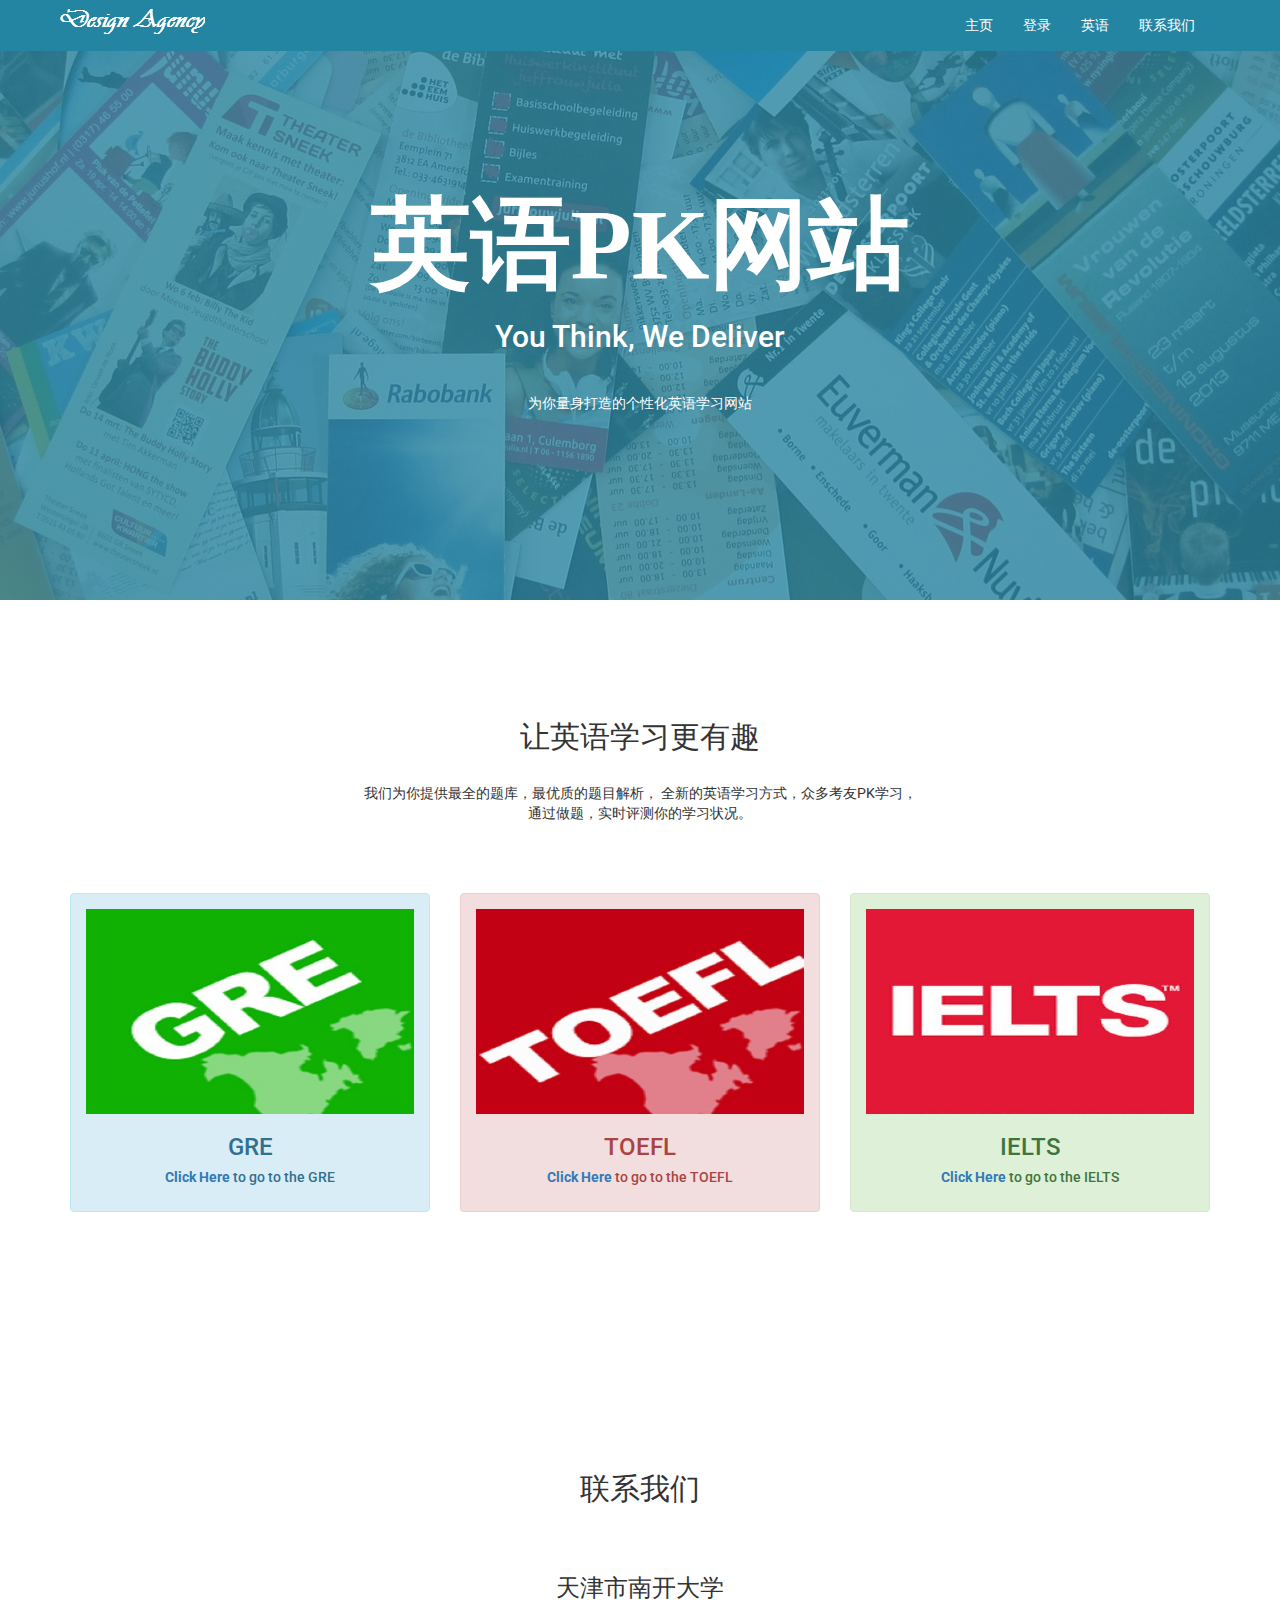
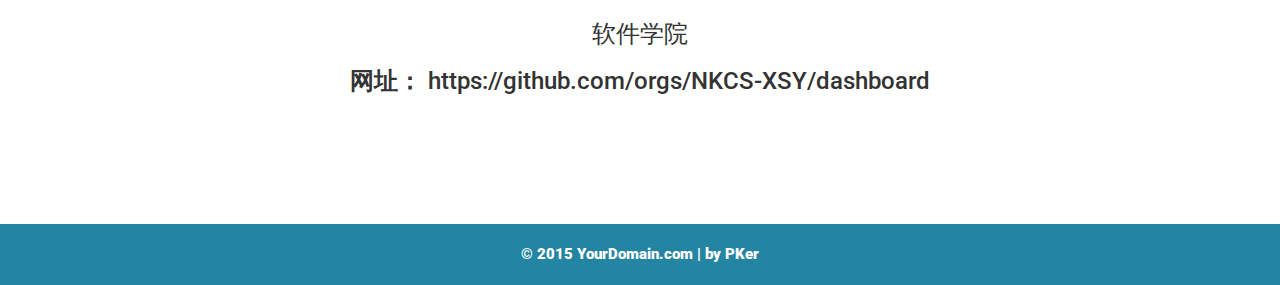
<file: design-agency/design-agency/index.html>
﻿<html>
<head>
    <meta charset="utf-8" />
    <meta name="viewport" content="width=device-width, initial-scale=1, maximum-scale=1" />
    <meta name="description" content="" />
    <meta name="author" content="" />
    <!--[if IE]>
        <meta http-equiv="X-UA-Compatible" content="IE=edge,chrome=1">
        <![endif]-->
    <title>PK English</title>
    <!-- BOOTSTRAP STYLE SHEET -->
    <link href="assets/css/bootstrap.css" rel="stylesheet" />
    <!-- FONT AWESOME ICONS STYLE SHEET -->
    <link href="assets/css/font-awesome.css" rel="stylesheet" />
    <!-- CUSTOM STYLES -->
    <link href="assets/css/style.css" rel="stylesheet" />
	<!-- HTML5 Shiv and Respond.js for IE8 support of HTML5 elements and media queries -->
    <!-- WARNING: Respond.js doesn't work if you view the page via file:// -->
    <!--[if lt IE 9]>
        <script src="https://oss.maxcdn.com/libs/html5shiv/3.7.0/html5shiv.js"></script>
        <script src="https://oss.maxcdn.com/libs/respond.js/1.4.2/respond.min.js"></script>
    <![endif]-->


</head>
<body>
    <div class="navbar navbar-default navbar-fixed-top">
        <div class="container">
            <div class="navbar-header">
                <button type="button" class="navbar-toggle" data-toggle="collapse" data-target=".navbar-collapse">
                    <span class="icon-bar"></span>
                    <span class="icon-bar"></span>
                    <span class="icon-bar"></span>
                </button>
                <a class="navbar-brand" href="#">
                    <img src="assets/img/vivaldi-logo.png" alt="" class="img-responsive" />
                </a>
            </div>
            <div class="navbar-collapse collapse navbar-right scroll-me">
                <ul class="nav navbar-nav ">
                    <li><a href="#home">主页</a></li>
                    <li><a href="#services">登录</a></li>
                    <li><a href="#works">英语</a></li>
                    <li><a href="#contact">联系我们</a></li>
                </ul>
            </div>

        </div>
    </div>
    <!-- NAVBAR CODE END -->
    <div id="home">
        <div class="overlay">
            <!-- overylay class usage -->
            <div class="container">
                <div class="col-md-8 col-md-offset-2 text-center">

                    <h1>英语PK网站 </h1>
                    <h2>You Think, We Deliver </h2>
                    <p class="p-cls">
                         为你量身打造的个性化英语学习网站
                    </p>
                </div>

            </div>
        </div>

    </div>
    <!--HOME SECTION END  -->

    <!--SERVICES SECTION END  -->

    <section id="works">
        <div class="container">
            <div class="row text-center pad-bottom">
                <div class="col-md-6 col-md-offset-3 col-sm-6 col-sm-offset-3">
                    <h2 class="head-set">让英语学习更有趣</h2>
                    <p>
                      我们为你提供最全的题库，最优质的题目解析，
                      全新的英语学习方式，众多考友PK学习，
                      通过做题，实时评测你的学习状况。
                    </p>
                </div>
            </div>
            <div class="row text-center portfolio-item">

                <div class="col-md-4 col-sm-4 ">
                    <div class="alert alert-info">
                        <img src="assets/img/1.jpg" class="img-responsive " alt="" />

                        <h3>GRE</h3>
                        <h5><a href="#"><strong>Click Here</strong> </a>to go to the GRE</h5>
                    </div>

                </div>
                <div class="col-md-4 col-sm-4 ">
                    <div class="alert alert-danger">
                        <img src="assets/img/2.jpg" class="img-responsive " alt="" />

                        <h3>TOEFL</h3>
                        <h5><a href="#"><strong>Click Here</strong> </a>to go to the TOEFL</h5>
                    </div>

                </div>
                <div class="col-md-4 col-sm-4 ">
                    <div class="alert alert-success">
                        <img src="assets/img/3.jpg" class="img-responsive " alt="" />

                        <h3>IELTS</h3>
                        <h5><a href="#"><strong>Click Here</strong> </a>to go to the IELTS</h5>
                    </div>

                </div>

            </div>
        </div>
    </section>
    <!--WORKS / PORTFOLIO SECTION END  -->

    <section id="contact">
        <div class="container">
            <div class="row text-center ">
                <div class="col-md-6 col-md-offset-3 col-sm-6 col-sm-offset-3">
                    <h2 class="head-set">联系我们</h2>
                    <p>

                    </p>
                    <br />
                </div>
            </div>
            <div class="row text-center">


                <div class="col-md-12">
                    <h3>天津市南开大学</h3>
                    <h3>软件学院</h3>
                    <h3><strong>网址：</strong> https://github.com/orgs/NKCS-XSY/dashboard</h3>

                </div>

            </div>
        </div>
    </section>

    <footer>
        © 2015 YourDomain.com  | <a href="http://www.designbootstrap.com/" target="_blank">by PKer</a>
    </footer>
    <!-- FOOTER SECTION END-->
    <!-- REQUIRED SCRIPTS FILES -->
    <!-- CORE JQUERY FILE -->
    <script src="assets/js/jquery-1.11.1.js"></script>
    <!-- REQUIRED BOOTSTRAP SCRIPTS -->
    <script src="assets/js/bootstrap.js"></script>
    <!-- BACKGROUND VIDEO PLUGIN  -->
    <script src="assets/js/jquery.mb.YTPlayer.js"></script>
    <!-- SCROLLING SCRIPTS PLUGIN  -->
    <script src="assets/js/jquery.easing.min.js"></script>
    <!-- CUSTOM SCRIPTS   -->
    <script src="assets/js/custom.js"></script>

</body>

</html>
</file>
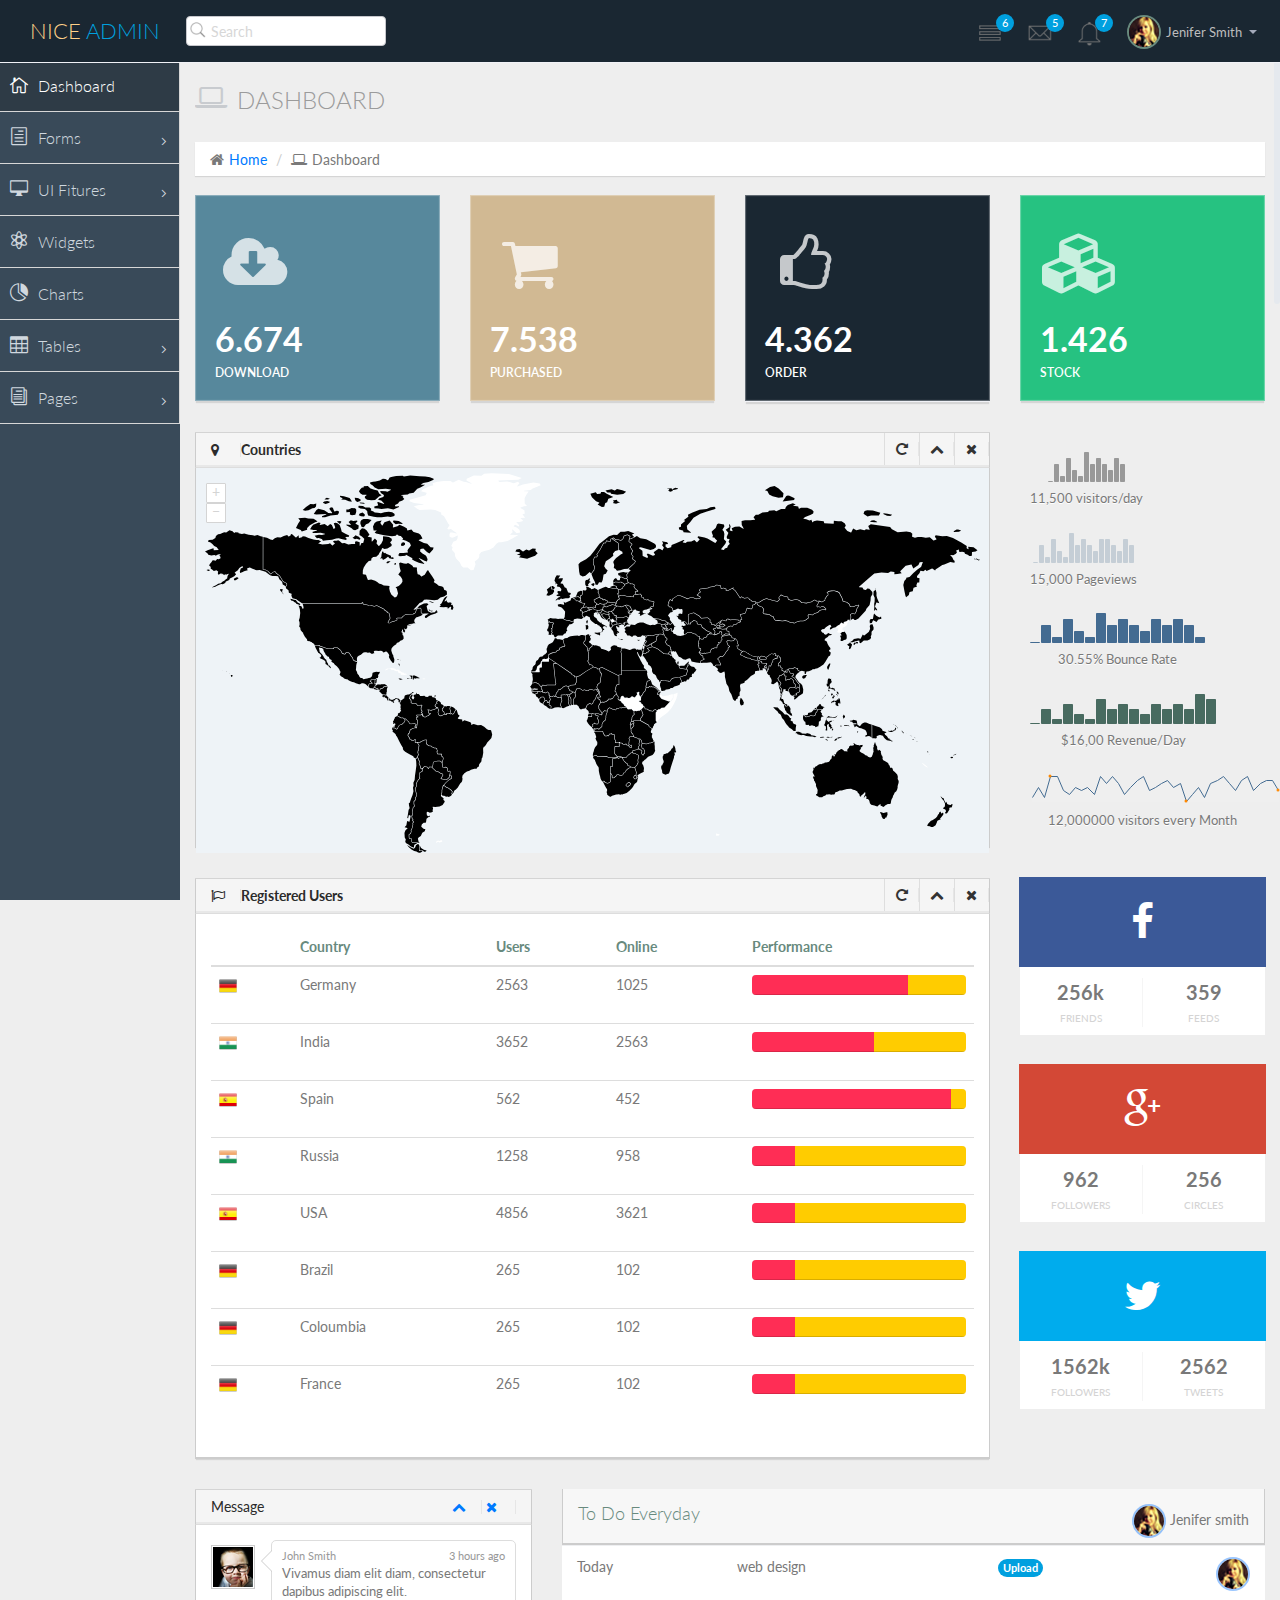
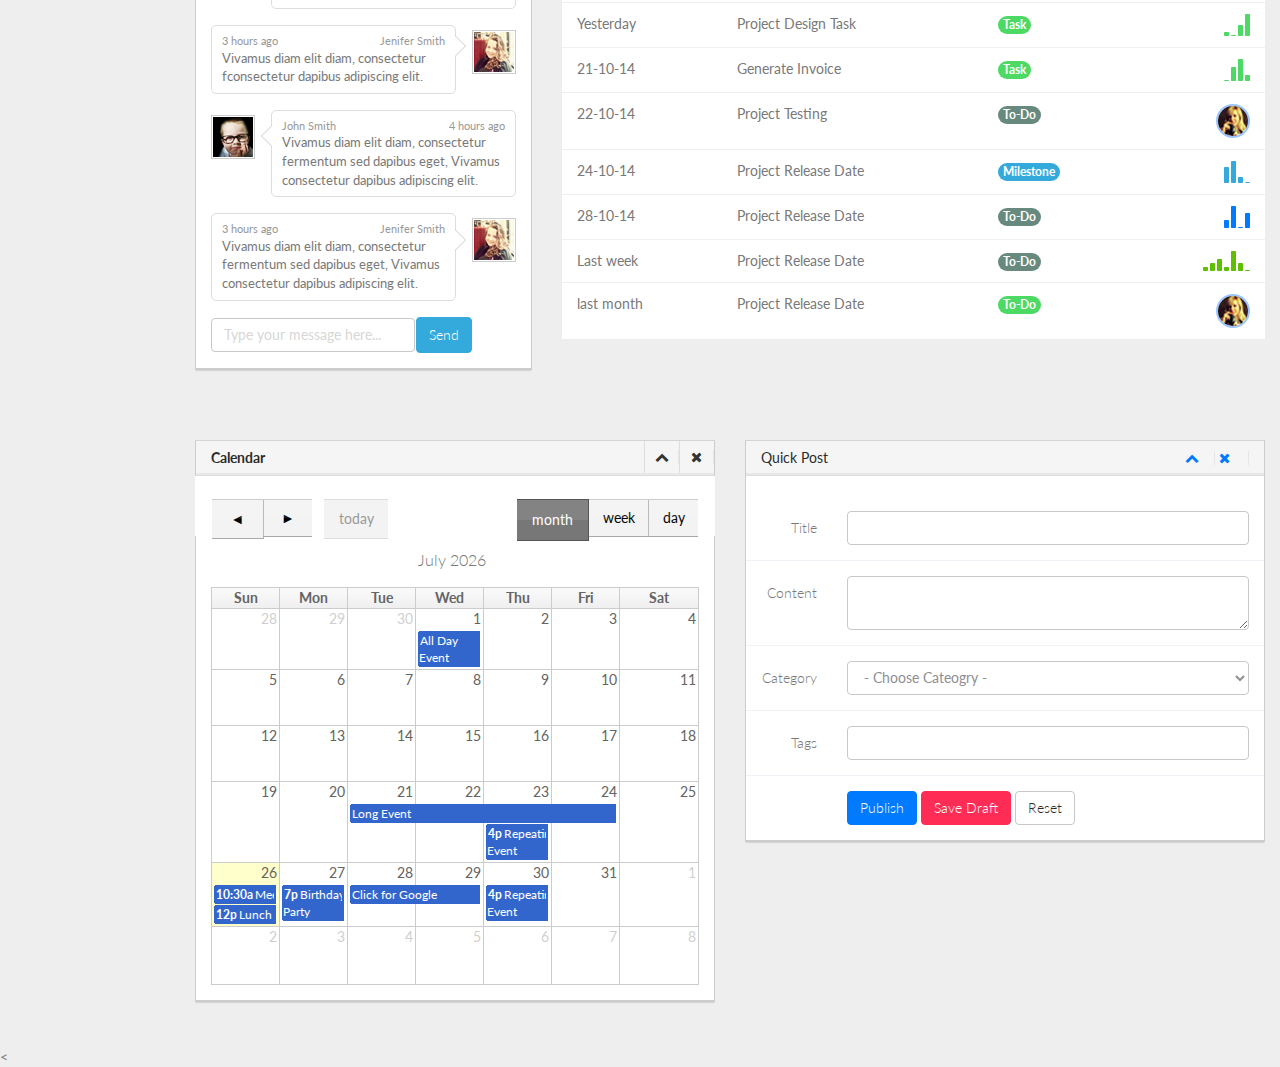
<file: design-agency/Nice-admin/Nice-admin/index.html>
<!DOCTYPE html>
<html lang="en">
  <head>
    <meta charset="utf-8">
    <meta name="viewport" content="width=device-width, initial-scale=1.0">
    <meta name="description" content="Creative - Bootstrap 3 Responsive Admin Template">
    <meta name="author" content="GeeksLabs">
    <meta name="keyword" content="Creative, Dashboard, Admin, Template, Theme, Bootstrap, Responsive, Retina, Minimal">
    <link rel="shortcut icon" href="img/favicon.png">

    <title>Creative - Bootstrap Admin Template</title>

    <!-- Bootstrap CSS -->    
    <link href="css/bootstrap.min.css" rel="stylesheet">
    <!-- bootstrap theme -->
    <link href="css/bootstrap-theme.css" rel="stylesheet">
    <!--external css-->
    <!-- font icon -->
    <link href="css/elegant-icons-style.css" rel="stylesheet" />
    <link href="css/font-awesome.min.css" rel="stylesheet" />    
    <!-- full calendar css-->
    <link href="assets/fullcalendar/fullcalendar/bootstrap-fullcalendar.css" rel="stylesheet" />
	<link href="assets/fullcalendar/fullcalendar/fullcalendar.css" rel="stylesheet" />
    <!-- easy pie chart-->
    <link href="assets/jquery-easy-pie-chart/jquery.easy-pie-chart.css" rel="stylesheet" type="text/css" media="screen"/>
    <!-- owl carousel -->
    <link rel="stylesheet" href="css/owl.carousel.css" type="text/css">
	<link href="css/jquery-jvectormap-1.2.2.css" rel="stylesheet">
    <!-- Custom styles -->
	<link rel="stylesheet" href="css/fullcalendar.css">
	<link href="css/widgets.css" rel="stylesheet">
    <link href="css/style.css" rel="stylesheet">
    <link href="css/style-responsive.css" rel="stylesheet" />
	<link href="css/xcharts.min.css" rel=" stylesheet">	
	<link href="css/jquery-ui-1.10.4.min.css" rel="stylesheet">
    <!-- HTML5 shim and Respond.js IE8 support of HTML5 -->
    <!--[if lt IE 9]>
      <script src="js/html5shiv.js"></script>
      <script src="js/respond.min.js"></script>
      <script src="js/lte-ie7.js"></script>
    <![endif]-->
  </head>

  <body>
  <!-- container section start -->
  <section id="container" class="">
     
      
      <header class="header dark-bg">
            <div class="toggle-nav">
                <div class="icon-reorder tooltips" data-original-title="Toggle Navigation" data-placement="bottom"></div>
            </div>

            <!--logo start-->
            <a href="index.html" class="logo">Nice <span class="lite">Admin</span></a>
            <!--logo end-->

            <div class="nav search-row" id="top_menu">
                <!--  search form start -->
                <ul class="nav top-menu">                    
                    <li>
                        <form class="navbar-form">
                            <input class="form-control" placeholder="Search" type="text">
                        </form>
                    </li>                    
                </ul>
                <!--  search form end -->                
            </div>

            <div class="top-nav notification-row">                
                <!-- notificatoin dropdown start-->
                <ul class="nav pull-right top-menu">
                    
                    <!-- task notificatoin start -->
                    <li id="task_notificatoin_bar" class="dropdown">
                        <a data-toggle="dropdown" class="dropdown-toggle" href="#">
                            <span class="icon-task-l"></i>
                            <span class="badge bg-important">6</span>
                        </a>
                        <ul class="dropdown-menu extended tasks-bar">
                            <div class="notify-arrow notify-arrow-blue"></div>
                            <li>
                                <p class="blue">You have 6 pending letter</p>
                            </li>
                            <li>
                                <a href="#">
                                    <div class="task-info">
                                        <div class="desc">Design PSD </div>
                                        <div class="percent">90%</div>
                                    </div>
                                    <div class="progress progress-striped">
                                        <div class="progress-bar progress-bar-success" role="progressbar" aria-valuenow="90" aria-valuemin="0" aria-valuemax="100" style="width: 90%">
                                            <span class="sr-only">90% Complete (success)</span>
                                        </div>
                                    </div>
                                </a>
                            </li>
                            <li>
                                <a href="#">
                                    <div class="task-info">
                                        <div class="desc">
                                            Project 1
                                        </div>
                                        <div class="percent">30%</div>
                                    </div>
                                    <div class="progress progress-striped">
                                        <div class="progress-bar progress-bar-warning" role="progressbar" aria-valuenow="30" aria-valuemin="0" aria-valuemax="100" style="width: 30%">
                                            <span class="sr-only">30% Complete (warning)</span>
                                        </div>
                                    </div>
                                </a>
                            </li>
                            <li>
                                <a href="#">
                                    <div class="task-info">
                                        <div class="desc">Digital Marketing</div>
                                        <div class="percent">80%</div>
                                    </div>
                                    <div class="progress progress-striped">
                                        <div class="progress-bar progress-bar-info" role="progressbar" aria-valuenow="80" aria-valuemin="0" aria-valuemax="100" style="width: 80%">
                                            <span class="sr-only">80% Complete</span>
                                        </div>
                                    </div>
                                </a>
                            </li>
                            <li>
                                <a href="#">
                                    <div class="task-info">
                                        <div class="desc">Logo Designing</div>
                                        <div class="percent">78%</div>
                                    </div>
                                    <div class="progress progress-striped">
                                        <div class="progress-bar progress-bar-danger" role="progressbar" aria-valuenow="78" aria-valuemin="0" aria-valuemax="100" style="width: 78%">
                                            <span class="sr-only">78% Complete (danger)</span>
                                        </div>
                                    </div>
                                </a>
                            </li>
                            <li>
                                <a href="#">
                                    <div class="task-info">
                                        <div class="desc">Mobile App</div>
                                        <div class="percent">50%</div>
                                    </div>
                                    <div class="progress progress-striped active">
                                        <div class="progress-bar"  role="progressbar" aria-valuenow="50" aria-valuemin="0" aria-valuemax="100" style="width: 50%">
                                            <span class="sr-only">50% Complete</span>
                                        </div>
                                    </div>

                                </a>
                            </li>
                            <li class="external">
                                <a href="#">See All Tasks</a>
                            </li>
                        </ul>
                    </li>
                    <!-- task notificatoin end -->
                    <!-- inbox notificatoin start-->
                    <li id="mail_notificatoin_bar" class="dropdown">
                        <a data-toggle="dropdown" class="dropdown-toggle" href="#">
                            <i class="icon-envelope-l"></i>
                            <span class="badge bg-important">5</span>
                        </a>
                        <ul class="dropdown-menu extended inbox">
                            <div class="notify-arrow notify-arrow-blue"></div>
                            <li>
                                <p class="blue">You have 5 new messages</p>
                            </li>
                            <li>
                                <a href="#">
                                    <span class="photo"><img alt="avatar" src="./img/avatar-mini.jpg"></span>
                                    <span class="subject">
                                    <span class="from">Greg  Martin</span>
                                    <span class="time">1 min</span>
                                    </span>
                                    <span class="message">
                                        I really like this admin panel.
                                    </span>
                                </a>
                            </li>
                            <li>
                                <a href="#">
                                    <span class="photo"><img alt="avatar" src="./img/avatar-mini2.jpg"></span>
                                    <span class="subject">
                                    <span class="from">Bob   Mckenzie</span>
                                    <span class="time">5 mins</span>
                                    </span>
                                    <span class="message">
                                     Hi, What is next project plan?
                                    </span>
                                </a>
                            </li>
                            <li>
                                <a href="#">
                                    <span class="photo"><img alt="avatar" src="./img/avatar-mini3.jpg"></span>
                                    <span class="subject">
                                    <span class="from">Phillip   Park</span>
                                    <span class="time">2 hrs</span>
                                    </span>
                                    <span class="message">
                                        I am like to buy this Admin Template.
                                    </span>
                                </a>
                            </li>
                            <li>
                                <a href="#">
                                    <span class="photo"><img alt="avatar" src="./img/avatar-mini4.jpg"></span>
                                    <span class="subject">
                                    <span class="from">Ray   Munoz</span>
                                    <span class="time">1 day</span>
                                    </span>
                                    <span class="message">
                                        Icon fonts are great.
                                    </span>
                                </a>
                            </li>
                            <li>
                                <a href="#">See all messages</a>
                            </li>
                        </ul>
                    </li>
                    <!-- inbox notificatoin end -->
                    <!-- alert notification start-->
                    <li id="alert_notificatoin_bar" class="dropdown">
                        <a data-toggle="dropdown" class="dropdown-toggle" href="#">

                            <i class="icon-bell-l"></i>
                            <span class="badge bg-important">7</span>
                        </a>
                        <ul class="dropdown-menu extended notification">
                            <div class="notify-arrow notify-arrow-blue"></div>
                            <li>
                                <p class="blue">You have 4 new notifications</p>
                            </li>
                            <li>
                                <a href="#">
                                    <span class="label label-primary"><i class="icon_profile"></i></span> 
                                    Friend Request
                                    <span class="small italic pull-right">5 mins</span>
                                </a>
                            </li>
                            <li>
                                <a href="#">
                                    <span class="label label-warning"><i class="icon_pin"></i></span>  
                                    John location.
                                    <span class="small italic pull-right">50 mins</span>
                                </a>
                            </li>
                            <li>
                                <a href="#">
                                    <span class="label label-danger"><i class="icon_book_alt"></i></span> 
                                    Project 3 Completed.
                                    <span class="small italic pull-right">1 hr</span>
                                </a>
                            </li>
                            <li>
                                <a href="#">
                                    <span class="label label-success"><i class="icon_like"></i></span> 
                                    Mick appreciated your work.
                                    <span class="small italic pull-right"> Today</span>
                                </a>
                            </li>                            
                            <li>
                                <a href="#">See all notifications</a>
                            </li>
                        </ul>
                    </li>
                    <!-- alert notification end-->
                    <!-- user login dropdown start-->
                    <li class="dropdown">
                        <a data-toggle="dropdown" class="dropdown-toggle" href="#">
                            <span class="profile-ava">
                                <img alt="" src="img/avatar1_small.jpg">
                            </span>
                            <span class="username">Jenifer Smith</span>
                            <b class="caret"></b>
                        </a>
                        <ul class="dropdown-menu extended logout">
                            <div class="log-arrow-up"></div>
                            <li class="eborder-top">
                                <a href="#"><i class="icon_profile"></i> My Profile</a>
                            </li>
                            <li>
                                <a href="#"><i class="icon_mail_alt"></i> My Inbox</a>
                            </li>
                            <li>
                                <a href="#"><i class="icon_clock_alt"></i> Timeline</a>
                            </li>
                            <li>
                                <a href="#"><i class="icon_chat_alt"></i> Chats</a>
                            </li>
                            <li>
                                <a href="login.html"><i class="icon_key_alt"></i> Log Out</a>
                            </li>
                            <li>
                                <a href="documentation.html"><i class="icon_key_alt"></i> Documentation</a>
                            </li>
                            <li>
                                <a href="documentation.html"><i class="icon_key_alt"></i> Documentation</a>
                            </li>
                        </ul>
                    </li>
                    <!-- user login dropdown end -->
                </ul>
                <!-- notificatoin dropdown end-->
            </div>
      </header>      
      <!--header end-->

      <!--sidebar start-->
      <aside>
          <div id="sidebar"  class="nav-collapse ">
              <!-- sidebar menu start-->
              <ul class="sidebar-menu">                
                  <li class="active">
                      <a class="" href="index.html">
                          <i class="icon_house_alt"></i>
                          <span>Dashboard</span>
                      </a>
                  </li>
				  <li class="sub-menu">
                      <a href="javascript:;" class="">
                          <i class="icon_document_alt"></i>
                          <span>Forms</span>
                          <span class="menu-arrow arrow_carrot-right"></span>
                      </a>
                      <ul class="sub">
                          <li><a class="" href="form_component.html">Form Elements</a></li>                          
                          <li><a class="" href="form_validation.html">Form Validation</a></li>
                      </ul>
                  </li>       
                  <li class="sub-menu">
                      <a href="javascript:;" class="">
                          <i class="icon_desktop"></i>
                          <span>UI Fitures</span>
                          <span class="menu-arrow arrow_carrot-right"></span>
                      </a>
                      <ul class="sub">
                          <li><a class="" href="general.html">Elements</a></li>
                          <li><a class="" href="buttons.html">Buttons</a></li>
                          <li><a class="" href="grids.html">Grids</a></li>
                      </ul>
                  </li>
                  <li>
                      <a class="" href="widgets.html">
                          <i class="icon_genius"></i>
                          <span>Widgets</span>
                      </a>
                  </li>
                  <li>                     
                      <a class="" href="chart-chartjs.html">
                          <i class="icon_piechart"></i>
                          <span>Charts</span>
                          
                      </a>
                                         
                  </li>
                             
                  <li class="sub-menu">
                      <a href="javascript:;" class="">
                          <i class="icon_table"></i>
                          <span>Tables</span>
                          <span class="menu-arrow arrow_carrot-right"></span>
                      </a>
                      <ul class="sub">
                          <li><a class="" href="basic_table.html">Basic Table</a></li>
                      </ul>
                  </li>
                  
                  <li class="sub-menu">
                      <a href="javascript:;" class="">
                          <i class="icon_documents_alt"></i>
                          <span>Pages</span>
                          <span class="menu-arrow arrow_carrot-right"></span>
                      </a>
                      <ul class="sub">                          
                          <li><a class="" href="profile.html">Profile</a></li>
                          <li><a class="" href="login.html"><span>Login Page</span></a></li>
                          <li><a class="" href="blank.html">Blank Page</a></li>
                          <li><a class="" href="404.html">404 Error</a></li>
                      </ul>
                  </li>
                  
              </ul>
              <!-- sidebar menu end-->
          </div>
      </aside>
      <!--sidebar end-->
      
      <!--main content start-->
      <section id="main-content">
          <section class="wrapper">            
              <!--overview start-->
			  <div class="row">
				<div class="col-lg-12">
					<h3 class="page-header"><i class="fa fa-laptop"></i> Dashboard</h3>
					<ol class="breadcrumb">
						<li><i class="fa fa-home"></i><a href="index.html">Home</a></li>
						<li><i class="fa fa-laptop"></i>Dashboard</li>						  	
					</ol>
				</div>
			</div>
              
            <div class="row">
				<div class="col-lg-3 col-md-3 col-sm-12 col-xs-12">
					<div class="info-box blue-bg">
						<i class="fa fa-cloud-download"></i>
						<div class="count">6.674</div>
						<div class="title">Download</div>						
					</div><!--/.info-box-->			
				</div><!--/.col-->
				
				<div class="col-lg-3 col-md-3 col-sm-12 col-xs-12">
					<div class="info-box brown-bg">
						<i class="fa fa-shopping-cart"></i>
						<div class="count">7.538</div>
						<div class="title">Purchased</div>						
					</div><!--/.info-box-->			
				</div><!--/.col-->	
				
				<div class="col-lg-3 col-md-3 col-sm-12 col-xs-12">
					<div class="info-box dark-bg">
						<i class="fa fa-thumbs-o-up"></i>
						<div class="count">4.362</div>
						<div class="title">Order</div>						
					</div><!--/.info-box-->			
				</div><!--/.col-->
				
				<div class="col-lg-3 col-md-3 col-sm-12 col-xs-12">
					<div class="info-box green-bg">
						<i class="fa fa-cubes"></i>
						<div class="count">1.426</div>
						<div class="title">Stock</div>						
					</div><!--/.info-box-->			
				</div><!--/.col-->
				
			</div><!--/.row-->
		
			
           <div class="row">
		    <div class="col-lg-9 col-md-12">
					
					<div class="panel panel-default">
						<div class="panel-heading">
							<h2><i class="fa fa-map-marker red"></i><strong>Countries</strong></h2>
							<div class="panel-actions">
								<a href="index.html#" class="btn-setting"><i class="fa fa-rotate-right"></i></a>
								<a href="index.html#" class="btn-minimize"><i class="fa fa-chevron-up"></i></a>
								<a href="index.html#" class="btn-close"><i class="fa fa-times"></i></a>
							</div>	
						</div>
						<div class="panel-body-map">
							<div id="map" style="height:380px;"></div>	
						</div>
	
					</div>
				</div>
              <div class="col-md-3">
              <!-- List starts -->
				<ul class="today-datas">
                <!-- List #1 -->
				<li>
                  <!-- Graph -->
                  <div><span id="todayspark1" class="spark"></span></div>
                  <!-- Text -->
                  <div class="datas-text">11,500 visitors/day</div>
                </li>
                <li>
                  <div><span id="todayspark2" class="spark"></span></div>
                  <div class="datas-text">15,000 Pageviews</div>
                </li>
                <li>
                  <div><span id="todayspark3" class="spark"></span></div>
                  <div class="datas-text">30.55% Bounce Rate</div>
                </li>
                <li>
                  <div><span id="todayspark4" class="spark"></span></div>
                  <div class="datas-text">$16,00 Revenue/Day</div>
                </li> 
                <li>
                  <div><span id="todayspark5" class="spark"></span></div>
                  <div class="datas-text">12,000000 visitors every Month</div>
                </li>                                                                                                              
              </ul>
              </div>
              
			 
           </div>  
            
		  
		  <!-- Today status end -->
			
              
				
			<div class="row">
               	
				<div class="col-lg-9 col-md-12">	
					<div class="panel panel-default">
						<div class="panel-heading">
							<h2><i class="fa fa-flag-o red"></i><strong>Registered Users</strong></h2>
							<div class="panel-actions">
								<a href="index.html#" class="btn-setting"><i class="fa fa-rotate-right"></i></a>
								<a href="index.html#" class="btn-minimize"><i class="fa fa-chevron-up"></i></a>
								<a href="index.html#" class="btn-close"><i class="fa fa-times"></i></a>
							</div>
						</div>
						<div class="panel-body">
							<table class="table bootstrap-datatable countries">
								<thead>
									<tr>
										<th></th>
										<th>Country</th>
										<th>Users</th>
										<th>Online</th>
										<th>Performance</th>
									</tr>
								</thead>   
								<tbody>
									<tr>
										<td><img src="img/Germany.png" style="height:18px; margin-top:-2px;"></td>
										<td>Germany</td>
										<td>2563</td>
										<td>1025</td>
										<td>
											<div class="progress thin">
												<div class="progress-bar progress-bar-danger" role="progressbar" aria-valuenow="73" aria-valuemin="0" aria-valuemax="100" style="width: 73%">
												</div>
												<div class="progress-bar progress-bar-warning" role="progressbar" aria-valuenow="27" aria-valuemin="0" aria-valuemax="100" style="width: 27%">
											  	</div>
											</div>
											<span class="sr-only">73%</span>   	
										</td>
									</tr>
									<tr>
										<td><img src="img/India.png" style="height:18px; margin-top:-2px;"></td>
										<td>India</td>
										<td>3652</td>
										<td>2563</td>
										<td>
											<div class="progress thin">
												<div class="progress-bar progress-bar-danger" role="progressbar" aria-valuenow="57" aria-valuemin="0" aria-valuemax="100" style="width: 57%">
												</div>
												<div class="progress-bar progress-bar-warning" role="progressbar" aria-valuenow="43" aria-valuemin="0" aria-valuemax="100" style="width: 43%">
												</div>
											</div>
											<span class="sr-only">57%</span>   	
										</td>
									</tr>
									<tr>
										<td><img src="img/Spain.png" style="height:18px; margin-top:-2px;"></td>
										<td>Spain</td>
										<td>562</td>
										<td>452</td>
										<td>
											<div class="progress thin">
												<div class="progress-bar progress-bar-danger" role="progressbar" aria-valuenow="93" aria-valuemin="0" aria-valuemax="100" style="width: 93%">
												</div>
												<div class="progress-bar progress-bar-warning" role="progressbar" aria-valuenow="7" aria-valuemin="0" aria-valuemax="100" style="width: 7%">
											  	</div>
											</div>
											<span class="sr-only">93%</span>   	
										</td>
									</tr>
									<tr>
										<td><img src="img/India.png" style="height:18px; margin-top:-2px;"></td>
										<td>Russia</td>
										<td>1258</td>
										<td>958</td>
										<td>
											<div class="progress thin">
											  	<div class="progress-bar progress-bar-danger" role="progressbar" aria-valuenow="20" aria-valuemin="0" aria-valuemax="100" style="width: 20%">
											  	</div>
												<div class="progress-bar progress-bar-warning" role="progressbar" aria-valuenow="80" aria-valuemin="0" aria-valuemax="100" style="width: 80%">
											  	</div>
											</div>
											<span class="sr-only">20%</span>   	
										</td>
									</tr>
									<tr>
										<td><img src="img/Spain.png" style="height:18px; margin-top:-2px;"></td>
										<td>USA</td>
										<td>4856</td>
										<td>3621</td>
										<td>
											<div class="progress thin">
											  	<div class="progress-bar progress-bar-danger" role="progressbar" aria-valuenow="20" aria-valuemin="0" aria-valuemax="100" style="width: 20%">
											  	</div>
												<div class="progress-bar progress-bar-warning" role="progressbar" aria-valuenow="80" aria-valuemin="0" aria-valuemax="100" style="width: 80%">
											  	</div>
											</div>
											<span class="sr-only">20%</span>   	
										</td>
									</tr>
									<tr>
										<td><img src="img/Germany.png" style="height:18px; margin-top:-2px;"></td>
										<td>Brazil</td>
										<td>265</td>
										<td>102</td>
										<td>
											<div class="progress thin">
											  	<div class="progress-bar progress-bar-danger" role="progressbar" aria-valuenow="20" aria-valuemin="0" aria-valuemax="100" style="width: 20%">
											  	</div>
												<div class="progress-bar progress-bar-warning" role="progressbar" aria-valuenow="80" aria-valuemin="0" aria-valuemax="100" style="width: 80%">
											  	</div>
											</div>
											<span class="sr-only">20%</span>   	
										</td>
									</tr>
									<tr>
										<td><img src="img/Germany.png" style="height:18px; margin-top:-2px;"></td>
										<td>Coloumbia</td>
										<td>265</td>
										<td>102</td>
										<td>
											<div class="progress thin">
											  	<div class="progress-bar progress-bar-danger" role="progressbar" aria-valuenow="20" aria-valuemin="0" aria-valuemax="100" style="width: 20%">
											  	</div>
												<div class="progress-bar progress-bar-warning" role="progressbar" aria-valuenow="80" aria-valuemin="0" aria-valuemax="100" style="width: 80%">
											  	</div>
											</div>
											<span class="sr-only">20%</span>   	
										</td>
									</tr>
									<tr>
										<td><img src="img/Germany.png" style="height:18px; margin-top:-2px;"></td>
										<td>France</td>
										<td>265</td>
										<td>102</td>
										<td>
											<div class="progress thin">
											  	<div class="progress-bar progress-bar-danger" role="progressbar" aria-valuenow="20" aria-valuemin="0" aria-valuemax="100" style="width: 20%">
											  	</div>
												<div class="progress-bar progress-bar-warning" role="progressbar" aria-valuenow="80" aria-valuemin="0" aria-valuemax="100" style="width: 80%">
											  	</div>
											</div>
											<span class="sr-only">20%</span>   	
										</td>
									</tr>
								</tbody>
							</table>
						</div>
	
					</div>	

				</div><!--/col-->
				<div class="col-md-3">
					
					<div class="social-box facebook">
						<i class="fa fa-facebook"></i>
						<ul>
							<li>
								<strong>256k</strong>
								<span>friends</span>
							</li>
							<li>
								<strong>359</strong>
								<span>feeds</span>
							</li>
						</ul>
					</div><!--/social-box-->
				</div>
				<div class="col-md-3">
					
					<div class="social-box google-plus">
						<i class="fa fa-google-plus"></i>
						<ul>
							<li>
								<strong>962</strong>
								<span>followers</span>
							</li>
							<li>
								<strong>256</strong>
								<span>circles</span>
							</li>
						</ul>
					</div><!--/social-box-->			
					
				</div><!--/col-->
				<div class="col-md-3">
					
					<div class="social-box twitter">
						<i class="fa fa-twitter"></i>
						<ul>
							<li>
								<strong>1562k</strong>
								<span>followers</span>
							</li>
							<li>
								<strong>2562</strong>
								<span>tweets</span>
							</li>
						</ul>
					</div><!--/social-box-->			
					
				</div><!--/col-->
				
              </div>

                    
                   
                <!-- statics end -->
              
            
				

              <!-- project team & activity start -->
          <div class="row">
            <div class="col-md-4 portlets">
              <!-- Widget -->
              <div class="panel panel-default">
				<div class="panel-heading">
                  <div class="pull-left">Message</div>
                  <div class="widget-icons pull-right">
                    <a href="#" class="wminimize"><i class="fa fa-chevron-up"></i></a> 
                    <a href="#" class="wclose"><i class="fa fa-times"></i></a>
                  </div>  
                  <div class="clearfix"></div>
                </div>

                <div class="panel-body">
                  <!-- Widget content -->
                  <div class="padd sscroll">
                    
                    <ul class="chats">

                      <!-- Chat by us. Use the class "by-me". -->
                      <li class="by-me">
                        <!-- Use the class "pull-left" in avatar -->
                        <div class="avatar pull-left">
                          <img src="img/user.jpg" alt=""/>
                        </div>

                        <div class="chat-content">
                          <!-- In meta area, first include "name" and then "time" -->
                          <div class="chat-meta">John Smith <span class="pull-right">3 hours ago</span></div>
                          Vivamus diam elit diam, consectetur dapibus adipiscing elit.
                          <div class="clearfix"></div>
                        </div>
                      </li> 

                      <!-- Chat by other. Use the class "by-other". -->
                      <li class="by-other">
                        <!-- Use the class "pull-right" in avatar -->
                        <div class="avatar pull-right">
                          <img src="img/user22.png" alt=""/>
                        </div>

                        <div class="chat-content">
                          <!-- In the chat meta, first include "time" then "name" -->
                          <div class="chat-meta">3 hours ago <span class="pull-right">Jenifer Smith</span></div>
                          Vivamus diam elit diam, consectetur fconsectetur dapibus adipiscing elit.
                          <div class="clearfix"></div>
                        </div>
                      </li>   

                      <li class="by-me">
                        <div class="avatar pull-left">
                          <img src="img/user.jpg" alt=""/>
                        </div>

                        <div class="chat-content">
                          <div class="chat-meta">John Smith <span class="pull-right">4 hours ago</span></div>
                          Vivamus diam elit diam, consectetur fermentum sed dapibus eget, Vivamus consectetur dapibus adipiscing elit.
                          <div class="clearfix"></div>
                        </div>
                      </li>  

                      <li class="by-other">
                        <!-- Use the class "pull-right" in avatar -->
                        <div class="avatar pull-right">
                          <img src="img/user22.png" alt=""/>
                        </div>

                        <div class="chat-content">
                          <!-- In the chat meta, first include "time" then "name" -->
                          <div class="chat-meta">3 hours ago <span class="pull-right">Jenifer Smith</span></div>
                          Vivamus diam elit diam, consectetur fermentum sed dapibus eget, Vivamus consectetur dapibus adipiscing elit.
                          <div class="clearfix"></div>
                        </div>
                      </li>                                                                                  

                    </ul>

                  </div>
                  <!-- Widget footer -->
                  <div class="widget-foot">
                      
                      <form class="form-inline">
						<div class="form-group">
							<input type="text" class="form-control" placeholder="Type your message here...">
						</div>
                        <button type="submit" class="btn btn-info">Send</button>
                      </form>


                  </div>
                </div>


              </div> 
            </div>

                  <div class="col-lg-8">
                      <!--Project Activity start-->
                      <section class="panel">
                          <div class="panel-body progress-panel">
                            <div class="row">
                              <div class="col-lg-8 task-progress pull-left">
                                  <h1>To Do Everyday</h1>                                  
                              </div>
                              <div class="col-lg-4">
                                <span class="profile-ava pull-right">
                                        <img alt="" class="simple" src="img/avatar1_small.jpg">
                                        Jenifer smith
                                </span>                                
                              </div>
                            </div>
                          </div>
                          <table class="table table-hover personal-task">
                              <tbody>
                              <tr>
                                  <td>Today</td>
                                  <td>
                                      web design
                                  </td>
                                  <td>
                                      <span class="badge bg-important">Upload</span>
                                  </td>
                                  <td>
                                    <span class="profile-ava">
                                        <img alt="" class="simple" src="img/avatar1_small.jpg">
                                    </span>
                                  </td>
                              </tr>
                              <tr>
                                  <td>Yesterday</td>
                                  <td>
                                      Project Design Task
                                  </td>
                                  <td>
                                      <span class="badge bg-success">Task</span>
                                  </td>
                                  <td>
                                      <div id="work-progress2"></div>
                                  </td>
                              </tr>
                              <tr>
                                  <td>21-10-14</td>
                                  <td>
                                      Generate Invoice
                                  </td>
                                  <td>
                                      <span class="badge bg-success">Task</span>
                                  </td>
                                  <td>
                                      <div id="work-progress3"></div>
                                  </td>
                              </tr>                              
                              <tr>
                                  <td>22-10-14</td>
                                  <td>
                                      Project Testing
                                  </td>
                                  <td>
                                      <span class="badge bg-primary">To-Do</span>
                                  </td>
                                  <td>
                                      <span class="profile-ava">
                                        <img alt="" class="simple" src="img/avatar1_small.jpg">
                                      </span>
                                  </td>
                              </tr>
                              <tr>
                                  <td>24-10-14</td>
                                  <td>
                                      Project Release Date
                                  </td>
                                  <td>
                                      <span class="badge bg-info">Milestone</span>
                                  </td>
                                  <td>
                                      <div id="work-progress4"></div>
                                  </td>
                              </tr>                              
                              <tr>
                                  <td>28-10-14</td>
                                  <td>
                                      Project Release Date
                                  </td>
                                  <td>
                                      <span class="badge bg-primary">To-Do</span>
                                  </td>
                                  <td>
                                      <div id="work-progress5"></div>
                                  </td>
                              </tr>
							  <tr>
                                  <td>Last week</td>
                                  <td>
                                      Project Release Date
                                  </td>
                                  <td>
                                      <span class="badge bg-primary">To-Do</span>
                                  </td>
                                  <td>
                                      <div id="work-progress1"></div>
                                  </td>
                              </tr>
							  <tr>
                                  <td>last month</td>
                                  <td>
                                      Project Release Date
                                  </td>
                                  <td>
                                      <span class="badge bg-success">To-Do</span>
                                  </td>
                                  <td>
                                      <span class="profile-ava">
                                        <img alt="" class="simple" src="img/avatar1_small.jpg">
                                      </span>
                                  </td>
                              </tr>
                              </tbody>
                          </table>
                      </section>
                      <!--Project Activity end-->
                  </div>
              </div><br><br>
		
		<div class="row">
			<div class="col-md-6 portlets">
            <div class="panel panel-default">
				<div class="panel-heading">
                  <h2><strong>Calendar</strong></h2>
				<div class="panel-actions">
                    <a href="#" class="wminimize"><i class="fa fa-chevron-up"></i></a> 
                    <a href="#" class="wclose"><i class="fa fa-times"></i></a>
                </div>  
                 
                </div><br><br><br>
                <div class="panel-body">
                  <!-- Widget content -->
                  
                    <!-- Below line produces calendar. I am using FullCalendar plugin. -->
                    <div id="calendar"></div>
                  
                </div>
              </div> 
               
            </div>
			
				 <div class="col-md-6 portlets">
              <div class="panel panel-default">
                <div class="panel-heading">
                  <div class="pull-left">Quick Post</div>
                  <div class="widget-icons pull-right">
                    <a href="#" class="wminimize"><i class="fa fa-chevron-up"></i></a> 
                    <a href="#" class="wclose"><i class="fa fa-times"></i></a>
                  </div>  
                  <div class="clearfix"></div>
                </div>
                <div class="panel-body">
                  <div class="padd">
                    
                      <div class="form quick-post">
                                      <!-- Edit profile form (not working)-->
                                      <form class="form-horizontal">
                                          <!-- Title -->
                                          <div class="form-group">
                                            <label class="control-label col-lg-2" for="title">Title</label>
                                            <div class="col-lg-10"> 
                                              <input type="text" class="form-control" id="title">
                                            </div>
                                          </div>   
                                          <!-- Content -->
                                          <div class="form-group">
                                            <label class="control-label col-lg-2" for="content">Content</label>
                                            <div class="col-lg-10">
                                              <textarea class="form-control" id="content"></textarea>
                                            </div>
                                          </div>                           
                                          <!-- Cateogry -->
                                          <div class="form-group">
                                            <label class="control-label col-lg-2">Category</label>
                                            <div class="col-lg-10">                               
                                                <select class="form-control">
                                                  <option value="">- Choose Cateogry -</option>
                                                  <option value="1">General</option>
                                                  <option value="2">News</option>
                                                  <option value="3">Media</option>
                                                  <option value="4">Funny</option>
                                                </select>  
                                            </div>
                                          </div>              
                                          <!-- Tags -->
                                          <div class="form-group">
                                            <label class="control-label col-lg-2" for="tags">Tags</label>
                                            <div class="col-lg-10">
                                              <input type="text" class="form-control" id="tags">
                                            </div>
                                          </div>
                                          
                                          <!-- Buttons -->
                                          <div class="form-group">
                                             <!-- Buttons -->
											 <div class="col-lg-offset-2 col-lg-9">
												<button type="submit" class="btn btn-primary">Publish</button>
												<button type="submit" class="btn btn-danger">Save Draft</button>
												<button type="reset" class="btn btn-default">Reset</button>
											 </div>
                                          </div>
                                      </form>
                                    </div>
                  

                  </div>
                  <div class="widget-foot">
                    <!-- Footer goes here -->
                  </div>
                </div>
              </div>
              
            </div>
                        
          </div> 
              <!-- project team & activity end -->

          </section>
      </section>
      <!--main content end-->
  </section>
  <!-- container section start -->

    <!-- javascripts -->
    <script src="js/jquery.js"></script>
	<script src="js/jquery-ui-1.10.4.min.js"></script>
    <script src="js/jquery-1.8.3.min.js"></script>
    <script type="text/javascript" src="js/jquery-ui-1.9.2.custom.min.js"></script>
    <!-- bootstrap -->
    <script src="js/bootstrap.min.js"></script>
    <!-- nice scroll -->
    <script src="js/jquery.scrollTo.min.js"></script>
    <script src="js/jquery.nicescroll.js" type="text/javascript"></script>
    <!-- charts scripts -->
    <script src="assets/jquery-knob/js/jquery.knob.js"></script>
    <script src="js/jquery.sparkline.js" type="text/javascript"></script>
    <script src="assets/jquery-easy-pie-chart/jquery.easy-pie-chart.js"></script>
    <script src="js/owl.carousel.js" ></script>
    <!-- jQuery full calendar -->
    <<script src="js/fullcalendar.min.js"></script> <!-- Full Google Calendar - Calendar -->
	<script src="assets/fullcalendar/fullcalendar/fullcalendar.js"></script>
    <!--script for this page only-->
    <script src="js/calendar-custom.js"></script>
	<script src="js/jquery.rateit.min.js"></script>
    <!-- custom select -->
    <script src="js/jquery.customSelect.min.js" ></script>
	<script src="assets/chart-master/Chart.js"></script>
   
    <!--custome script for all page-->
    <script src="js/scripts.js"></script>
    <!-- custom script for this page-->
    <script src="js/sparkline-chart.js"></script>
    <script src="js/easy-pie-chart.js"></script>
	<script src="js/jquery-jvectormap-1.2.2.min.js"></script>
	<script src="js/jquery-jvectormap-world-mill-en.js"></script>
	<script src="js/xcharts.min.js"></script>
	<script src="js/jquery.autosize.min.js"></script>
	<script src="js/jquery.placeholder.min.js"></script>
	<script src="js/gdp-data.js"></script>	
	<script src="js/morris.min.js"></script>
	<script src="js/sparklines.js"></script>	
	<script src="js/charts.js"></script>
	<script src="js/jquery.slimscroll.min.js"></script>
  <script>

      //knob
      $(function() {
        $(".knob").knob({
          'draw' : function () { 
            $(this.i).val(this.cv + '%')
          }
        })
      });

      //carousel
      $(document).ready(function() {
          $("#owl-slider").owlCarousel({
              navigation : true,
              slideSpeed : 300,
              paginationSpeed : 400,
              singleItem : true

          });
      });

      //custom select box

      $(function(){
          $('select.styled').customSelect();
      });
	  
	  /* ---------- Map ---------- */
	$(function(){
	  $('#map').vectorMap({
	    map: 'world_mill_en',
	    series: {
	      regions: [{
	        values: gdpData,
	        scale: ['#000', '#000'],
	        normalizeFunction: 'polynomial'
	      }]
	    },
		backgroundColor: '#eef3f7',
	    onLabelShow: function(e, el, code){
	      el.html(el.html()+' (GDP - '+gdpData[code]+')');
	    }
	  });
	});



  </script>

  </body>
</html>
</file>
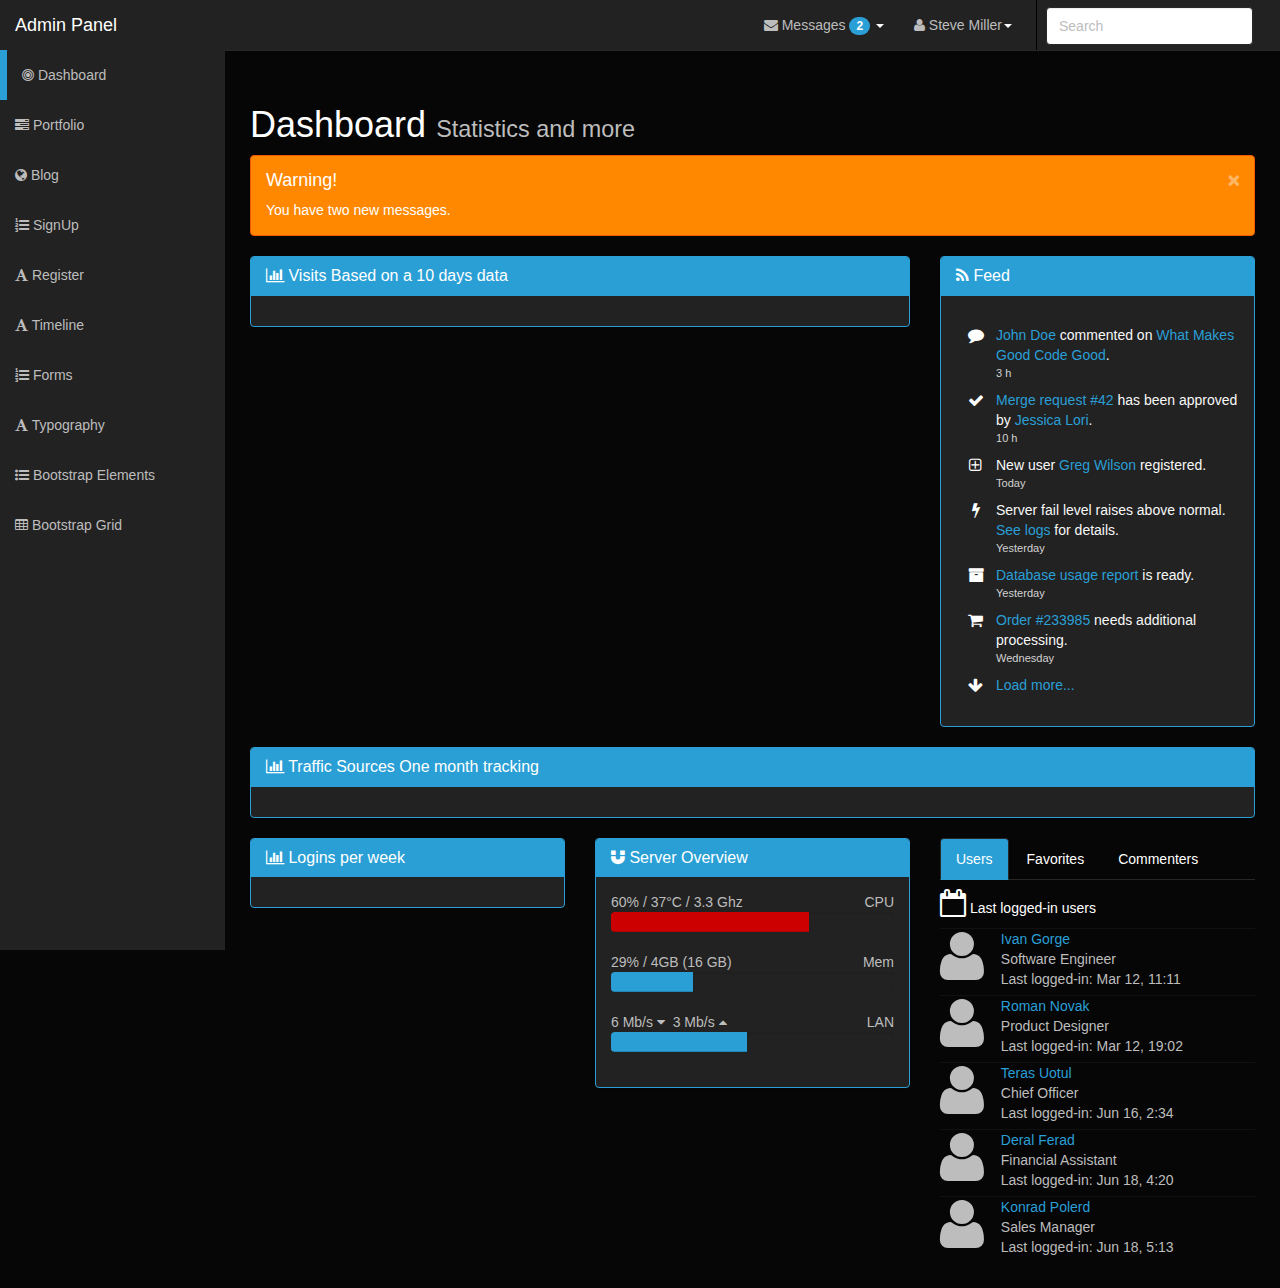
<file: design-agency/Theme-DarkAdmin/Theme-DarkAdmin/index.html>
<!DOCTYPE html>
<html lang="en">
<head>
    <meta charset="utf-8">
    <meta name="viewport" content="width=device-width, initial-scale=1.0">
    <title>Dashboard - Dark Admin</title>

    <link rel="stylesheet" type="text/css" href="bootstrap/css/bootstrap.min.css" />
    <link rel="stylesheet" type="text/css" href="font-awesome/css/font-awesome.min.css" />
    <link rel="stylesheet" type="text/css" href="css/local.css" />

    <script type="text/javascript" src="js/jquery-1.10.2.min.js"></script>
    <script type="text/javascript" src="bootstrap/js/bootstrap.min.js"></script>

    <!-- you need to include the shieldui css and js assets in order for the charts to work -->
    <link rel="stylesheet" type="text/css" href="http://www.shieldui.com/shared/components/latest/css/shieldui-all.min.css" />
    <link rel="stylesheet" type="text/css" href="http://www.shieldui.com/shared/components/latest/css/light-bootstrap/all.min.css" />
    <link id="gridcss" rel="stylesheet" type="text/css" href="http://www.shieldui.com/shared/components/latest/css/dark-bootstrap/all.min.css" />

    <script type="text/javascript" src="http://www.shieldui.com/shared/components/latest/js/shieldui-all.min.js"></script>
    <script type="text/javascript" src="http://www.prepbootstrap.com/Content/js/gridData.js"></script>
</head>
<body>

    <div id="wrapper">

          <nav class="navbar navbar-inverse navbar-fixed-top" role="navigation">
            <div class="navbar-header">
                <button type="button" class="navbar-toggle" data-toggle="collapse" data-target=".navbar-ex1-collapse">
                    <span class="sr-only">Toggle navigation</span>
                    <span class="icon-bar"></span>
                    <span class="icon-bar"></span>
                    <span class="icon-bar"></span>
                </button>
                <a class="navbar-brand" href="index.html">Admin Panel</a>
            </div>

            <div class="collapse navbar-collapse navbar-ex1-collapse">
                <ul id="active" class="nav navbar-nav side-nav">
                    <li class="selected"><a href="index.html"><i class="fa fa-bullseye"></i> Dashboard</a></li>
                    <li><a href="portfolio.html"><i class="fa fa-tasks"></i> Portfolio</a></li>
                    <li><a href="blog.html"><i class="fa fa-globe"></i> Blog</a></li>
                    <li><a href="signup.html"><i class="fa fa-list-ol"></i> SignUp</a></li>
                    <li><a href="register.html"><i class="fa fa-font"></i> Register</a></li>
                    <li><a href="timeline.html"><i class="fa fa-font"></i> Timeline</a></li>
                    <li><a href="forms.html"><i class="fa fa-list-ol"></i> Forms</a></li>
                    <li><a href="typography.html"><i class="fa fa-font"></i> Typography</a></li>
                    <li><a href="bootstrap-elements.html"><i class="fa fa-list-ul"></i> Bootstrap Elements</a></li>
                    <li><a href="bootstrap-grid.html"><i class="fa fa-table"></i> Bootstrap Grid</a></li>
                </ul>

                <ul class="nav navbar-nav navbar-right navbar-user">
                    <li class="dropdown messages-dropdown">
                        <a href="#" class="dropdown-toggle" data-toggle="dropdown"><i class="fa fa-envelope"></i> Messages <span class="badge">2</span> <b class="caret"></b></a>
                        <ul class="dropdown-menu">
                            <li class="dropdown-header">2 New Messages</li>
                            <li class="message-preview">
                                <a href="#">
                                    <span class="avatar"><i class="fa fa-bell"></i></span>
                                    <span class="message">Security alert</span>
                                </a>
                            </li>
                            <li class="divider"></li>
                            <li class="message-preview">
                                <a href="#">
                                    <span class="avatar"><i class="fa fa-bell"></i></span>
                                    <span class="message">Security alert</span>
                                </a>
                            </li>
                            <li class="divider"></li>
                            <li><a href="#">Go to Inbox <span class="badge">2</span></a></li>
                        </ul>
                    </li>
                    <li class="dropdown user-dropdown">
                        <a href="#" class="dropdown-toggle" data-toggle="dropdown"><i class="fa fa-user"></i> Steve Miller<b class="caret"></b></a>
                        <ul class="dropdown-menu">
                            <li><a href="#"><i class="fa fa-user"></i> Profile</a></li>
                            <li><a href="#"><i class="fa fa-gear"></i> Settings</a></li>
                            <li class="divider"></li>
                            <li><a href="#"><i class="fa fa-power-off"></i> Log Out</a></li>

                        </ul>
                    </li>
                    <li class="divider-vertical"></li>
                    <li>
                        <form class="navbar-search">
                            <input type="text" placeholder="Search" class="form-control">
                        </form>
                    </li>
                </ul>
            </div>
        </nav>

        <div id="page-wrapper">

            <div class="row">
                <div class="col-lg-12">
                    <h1>Dashboard <small>Statistics and more</small></h1>
                    <div class="alert alert-dismissable alert-warning">
                        <button data-dismiss="alert" class="close" type="button">×</button>
                        <h4>Warning!</h4>
                        <p>You have two new messages.
                            </p>
                    </div>
                </div>
            </div>

            <div class="row">

                <div class="col-md-8">
                    <div class="panel panel-primary">
                        <div class="panel-heading">
                            <h3 class="panel-title"><i class="fa fa-bar-chart-o"></i> Visits Based on a 10 days data</h3>
                        </div>
                        <div class="panel-body">
                            <div id="shieldui-chart1"></div>
                        </div>
                    </div>
                </div>

                <div class="col-md-4">
                    <div class="panel panel-primary">
                        <div class="panel-heading">
                            <h3 class="panel-title"><i class="fa fa-rss"></i> Feed</h3>
                        </div>
                        <div class="panel-body feed">
                            <section class="feed-item">
                                <div class="icon pull-left">
                                    <i class="fa fa-comment"></i>
                                </div>
                                <div class="feed-item-body">
                                    <div class="text">
                                        <a href="#">John Doe</a> commented on <a href="#">What Makes Good Code Good</a>.
                                    </div>
                                    <div class="time pull-left">
                                        3 h
                                    </div>
                                </div>
                            </section>
                            <section class="feed-item">
                                <div class="icon pull-left">
                                    <i class="fa fa-check"></i>
                                </div>
                                <div class="feed-item-body">
                                    <div class="text">
                                        <a href="#">Merge request #42</a> has been approved by <a href="#">Jessica Lori</a>.
                                    </div>
                                    <div class="time pull-left">
                                        10 h
                                    </div>
                                </div>
                            </section>
                            <section class="feed-item">
                                <div class="icon pull-left">
                                    <i class="fa fa-plus-square-o"></i>
                                </div>
                                <div class="feed-item-body">
                                    <div class="text">
                                        New user <a href="#">Greg Wilson</a> registered.
                                    </div>
                                    <div class="time pull-left">
                                        Today
                                    </div>
                                </div>
                            </section>
                            <section class="feed-item">
                                <div class="icon pull-left">
                                    <i class="fa fa-bolt"></i>
                                </div>
                                <div class="feed-item-body">
                                    <div class="text">
                                        Server fail level raises above normal. <a href="#">See logs</a> for details.
                                    </div>
                                    <div class="time pull-left">
                                        Yesterday
                                    </div>
                                </div>
                            </section>
                            <section class="feed-item">
                                <div class="icon pull-left">
                                    <i class="fa fa-archive"></i>
                                </div>
                                <div class="feed-item-body">
                                    <div class="text">
                                        <a href="#">Database usage report</a> is ready.
                                    </div>
                                    <div class="time pull-left">
                                        Yesterday
                                    </div>
                                </div>
                            </section>
                            <section class="feed-item">
                                <div class="icon pull-left">
                                    <i class="fa fa-shopping-cart"></i>
                                </div>
                                <div class="feed-item-body">
                                    <div class="text">
                                        <a href="#">Order #233985</a> needs additional processing.
                                    </div>
                                    <div class="time pull-left">
                                        Wednesday
                                    </div>
                                </div>
                            </section>
                            <section class="feed-item">
                                <div class="icon pull-left">
                                    <i class="fa fa-arrow-down"></i>
                                </div>
                                <div class="feed-item-body">
                                    <div class="text">
                                        <a href="#">Load more...</a>
                                    </div>
                                </div>
                            </section>
                        </div>
                    </div>
                </div>
            </div>
            <div class="row">
                <div class="col-lg-12">
                    <div class="panel panel-primary">
                        <div class="panel-heading">
                            <h3 class="panel-title"><i class="fa fa-bar-chart-o"></i> Traffic Sources One month tracking </h3>
                        </div>
                        <div class="panel-body">
                            <div id="shieldui-grid1"></div>
                        </div>
                    </div>
                </div>
            </div>
            <div class="row">
                <div class="col-lg-4">
                    <div class="panel panel-primary">
                        <div class="panel-heading">
                            <h3 class="panel-title"><i class="fa fa-bar-chart-o"></i> Logins per week</h3>
                        </div>
                        <div class="panel-body">
                            <div id="shieldui-chart2"></div>
                        </div>
                    </div>
                </div>
                <div class="col-lg-4">
                    <div class="panel panel-primary">
                        <div class="panel-heading">
                            <h3 class="panel-title"><i class="fa fa-magnet"></i> Server Overview</h3>
                        </div>
                        <div class="panel-body">
                            <ul class="server-stats">
                                <li>
                                    <div class="key pull-right">CPU</div>
                                    <div class="stat">
                                        <div class="info">60% / 37°C / 3.3 Ghz</div>
                                        <div class="progress progress-small">
                                            <div style="width: 70%;" class="progress-bar progress-bar-danger"></div>
                                        </div>
                                    </div>
                                </li>
                                <li>
                                    <div class="key pull-right">Mem</div>
                                    <div class="stat">
                                        <div class="info">29% / 4GB (16 GB)</div>
                                        <div class="progress progress-small">
                                            <div style="width: 29%;" class="progress-bar"></div>
                                        </div>
                                    </div>
                                </li>
                                <li>
                                    <div class="key pull-right">LAN</div>
                                    <div class="stat">
                                        <div class="info">6 Mb/s <i class="fa fa-caret-down"></i>&nbsp; 3 Mb/s <i class="fa fa-caret-up"></i></div>
                                        <div class="progress progress-small">
                                            <div style="width: 48%;" class="progress-bar progress-bar-inverse"></div>
                                        </div>
                                    </div>
                                </li>
                            </ul>
                        </div>
                    </div>

                </div>
                <div class="col-lg-4">

                    <header>
                        <ul class="nav nav-tabs">
                            <li class="active">
                                <a data-toggle="tab" href="#stats">Users</a>
                            </li>
                            <li class="">
                                <a data-toggle="tab" href="#report">Favorites</a>
                            </li>
                            <li class="">
                                <a data-toggle="tab" href="#dropdown1">Commenters</a>
                            </li>
                        </ul>
                    </header>
                    <div class="body tab-content">
                        <div class="tab-pane clearfix active" id="stats">
                            <h5 class="tab-header"><i class="fa fa-calendar-o fa-2x"></i> Last logged-in users</h5>
                            <ul class="news-list">
                                <li>
                                    <i class="fa fa-user fa-4x pull-left"></i>
                                    <div class="news-item-info">
                                        <div class="name"><a href="#">Ivan Gorge</a></div>
                                        <div class="position">Software Engineer</div>
                                        <div class="time">Last logged-in: Mar 12, 11:11</div>
                                    </div>
                                </li>
                                <li>
                                    <i class="fa fa-user fa-4x pull-left"></i>
                                    <div class="news-item-info">
                                        <div class="name"><a href="#">Roman Novak</a></div>
                                        <div class="position">Product Designer</div>
                                        <div class="time">Last logged-in: Mar 12, 19:02</div>
                                    </div>
                                </li>
                                <li>
                                    <i class="fa fa-user fa-4x pull-left"></i>
                                    <div class="news-item-info">
                                        <div class="name"><a href="#">Teras Uotul</a></div>
                                        <div class="position">Chief Officer</div>
                                        <div class="time">Last logged-in: Jun 16, 2:34</div>
                                    </div>
                                </li>
                                <li>
                                    <i class="fa fa-user fa-4x pull-left"></i>
                                    <div class="news-item-info">
                                        <div class="name"><a href="#">Deral Ferad</a></div>
                                        <div class="position">Financial Assistant</div>
                                        <div class="time">Last logged-in: Jun 18, 4:20</div>
                                    </div>
                                </li>
                                <li>
                                    <i class="fa fa-user fa-4x pull-left"></i>
                                    <div class="news-item-info">
                                        <div class="name"><a href="#">Konrad Polerd</a></div>
                                        <div class="position">Sales Manager</div>
                                        <div class="time">Last logged-in: Jun 18, 5:13</div>
                                    </div>
                                </li>
                            </ul>
                        </div>
                        <div class="tab-pane" id="report">
                            <h5 class="tab-header"><i class="fa fa-star fa-2x"></i> Popular contacts</h5>
                            <ul class="news-list news-list-no-hover">
                                <li>
                                    <i class="fa fa-user fa-4x pull-left"></i>
                                    <div class="news-item-info">
                                        <div class="name"><a href="#">Pol Johnsson</a></div>
                                        <div class="options">
                                            <button class="btn btn-xs btn-success">
                                                <i class="fa fa-phone"></i>
                                                Call
                                            </button>
                                            <button class="btn btn-xs btn-warning">
                                                <i class="fa fa-envelope-o"></i>
                                                Message
                                            </button>
                                        </div>
                                    </div>
                                </li>
                                <li>
                                    <i class="fa fa-user fa-4x pull-left"></i>
                                    <div class="news-item-info">
                                        <div class="name"><a href="#">Terry Garel</a></div>
                                        <div class="options">
                                            <button class="btn btn-xs btn-success">
                                                <i class="fa fa-phone"></i>
                                                Call
                                            </button>
                                            <button class="btn btn-xs btn-warning">
                                                <i class="fa fa-envelope-o"></i>
                                                Message
                                            </button>
                                        </div>
                                    </div>
                                </li>
                                <li>
                                    <i class="fa fa-user fa-4x pull-left"></i>
                                    <div class="news-item-info">
                                        <div class="name"><a href="#">Eruos Forkal</a></div>
                                        <div class="options">
                                            <button class="btn btn-xs btn-success">
                                                <i class="fa fa-phone"></i>
                                                Call
                                            </button>
                                            <button class="btn btn-xs btn-warning">
                                                <i class="fa fa-envelope-o"></i>
                                                Message
                                            </button>
                                        </div>
                                    </div>
                                </li>
                                <li>
                                    <i class="fa fa-user fa-4x pull-left"></i>
                                    <div class="news-item-info">
                                        <div class="name"><a href="#">Remus Reier</a></div>
                                        <div class="options">
                                            <button class="btn btn-xs btn-success">
                                                <i class="fa fa-phone"></i>
                                                Call
                                            </button>
                                            <button class="btn btn-xs btn-warning">
                                                <i class="fa fa-envelope-o"></i>
                                                Message
                                            </button>
                                        </div>
                                    </div>
                                </li>
                                <li>
                                    <i class="fa fa-user fa-4x pull-left"></i>
                                    <div class="news-item-info">
                                        <div class="name"><a href="#">Lover Lund</a></div>
                                        <div class="options">
                                            <button class="btn btn-xs btn-success">
                                                <i class="fa fa-phone"></i>
                                                Call
                                            </button>
                                            <button class="btn btn-xs btn-warning">
                                                <i class="fa fa-envelope-o"></i>
                                                Message
                                            </button>
                                        </div>
                                    </div>
                                </li>
                            </ul>
                        </div>
                        <div class="tab-pane" id="dropdown1">
                            <h5 class="tab-header"><i class="fa fa-comments fa-2x"></i> Top Commenters</h5>
                            <ul class="news-list">
                                <li>
                                    <i class="fa fa-user fa-4x pull-left"></i>
                                    <div class="news-item-info">
                                        <div class="name"><a href="#">Edin Garey</a></div>
                                        <div class="comment">
                                            Nemo enim ipsam voluptatem quia voluptas sit aspernatur 
                                            aut odit aut fugit,sed quia
                                        </div>
                                    </div>
                                </li>
                                <li>
                                    <i class="fa fa-user fa-4x pull-left"></i>
                                    <div class="news-item-info">
                                        <div class="name"><a href="#">Firel Lund</a></div>
                                        <div class="comment">
                                            Duis aute irure dolor in reprehenderit in voluptate velit
                                             esse cillum dolore eu fugiat.
                                        </div>
                                    </div>
                                </li>
                                <li>
                                    <i class="fa fa-user fa-4x pull-left"></i>
                                    <div class="news-item-info">
                                        <div class="name"><a href="#">Jessica Desingter</a></div>
                                        <div class="comment">
                                            Excepteur sint occaecat cupidatat non proident, sunt in
                                             culpa qui officia deserunt.
                                        </div>
                                    </div>
                                </li>
                                <li>
                                    <i class="fa fa-user fa-4x pull-left"></i>
                                    <div class="news-item-info">
                                        <div class="name"><a href="#">Novel Forel</a></div>
                                        <div class="comment">
                                            Sed ut perspiciatis, unde omnis iste natus error sit voluptatem accusantium doloremque.
                                        </div>
                                    </div>
                                </li>
                                <li>
                                    <i class="fa fa-user fa-4x pull-left"></i>
                                    <div class="news-item-info">
                                        <div class="name"><a href="#">Wedol Reier</a></div>
                                        <div class="comment">
                                            Laudantium, totam rem aperiam eaque ipsa, quae ab illo inventore veritatis
                                            et quasi.
                                        </div>
                                    </div>
                                </li>
                            </ul>
                        </div>
                    </div>

                </div>
            </div>
        </div>

    </div>
    <!-- /#wrapper -->
    <script type="text/javascript">
        jQuery(function ($) {
            var performance = [12, 43, 34, 22, 12, 33, 4, 17, 22, 34, 54, 67],
                visits = [123, 323, 443, 32],
                traffic = [
                {
                    Source: "Direct", Amount: 323, Change: 53, Percent: 23, Target: 600
                },
                {
                    Source: "Refer", Amount: 345, Change: 34, Percent: 45, Target: 567
                },
                {
                    Source: "Social", Amount: 567, Change: 67, Percent: 23, Target: 456
                },
                {
                    Source: "Search", Amount: 234, Change: 23, Percent: 56, Target: 890
                },
                {
                    Source: "Internal", Amount: 111, Change: 78, Percent: 12, Target: 345
                }];


            $("#shieldui-chart1").shieldChart({
                theme: "dark",

                primaryHeader: {
                    text: "Visitors"
                },
                exportOptions: {
                    image: false,
                    print: false
                },
                dataSeries: [{
                    seriesType: "area",
                    collectionAlias: "Q Data",
                    data: performance
                }]
            });

            $("#shieldui-chart2").shieldChart({
                theme: "dark",
                primaryHeader: {
                    text: "Traffic Per week"
                },
                exportOptions: {
                    image: false,
                    print: false
                },
                dataSeries: [{
                    seriesType: "pie",
                    collectionAlias: "traffic",
                    data: visits
                }]
            });

            $("#shieldui-grid1").shieldGrid({
                dataSource: {
                    data: traffic
                },
                sorting: {
                    multiple: true
                },
                rowHover: false,
                paging: false,
                columns: [
                { field: "Source", width: "170px", title: "Source" },
                { field: "Amount", title: "Amount" },                
                { field: "Percent", title: "Percent", format: "{0} %" },
                { field: "Target", title: "Target" },
                ]
            });            
        });        
    </script>
</body>
</html>
</file>
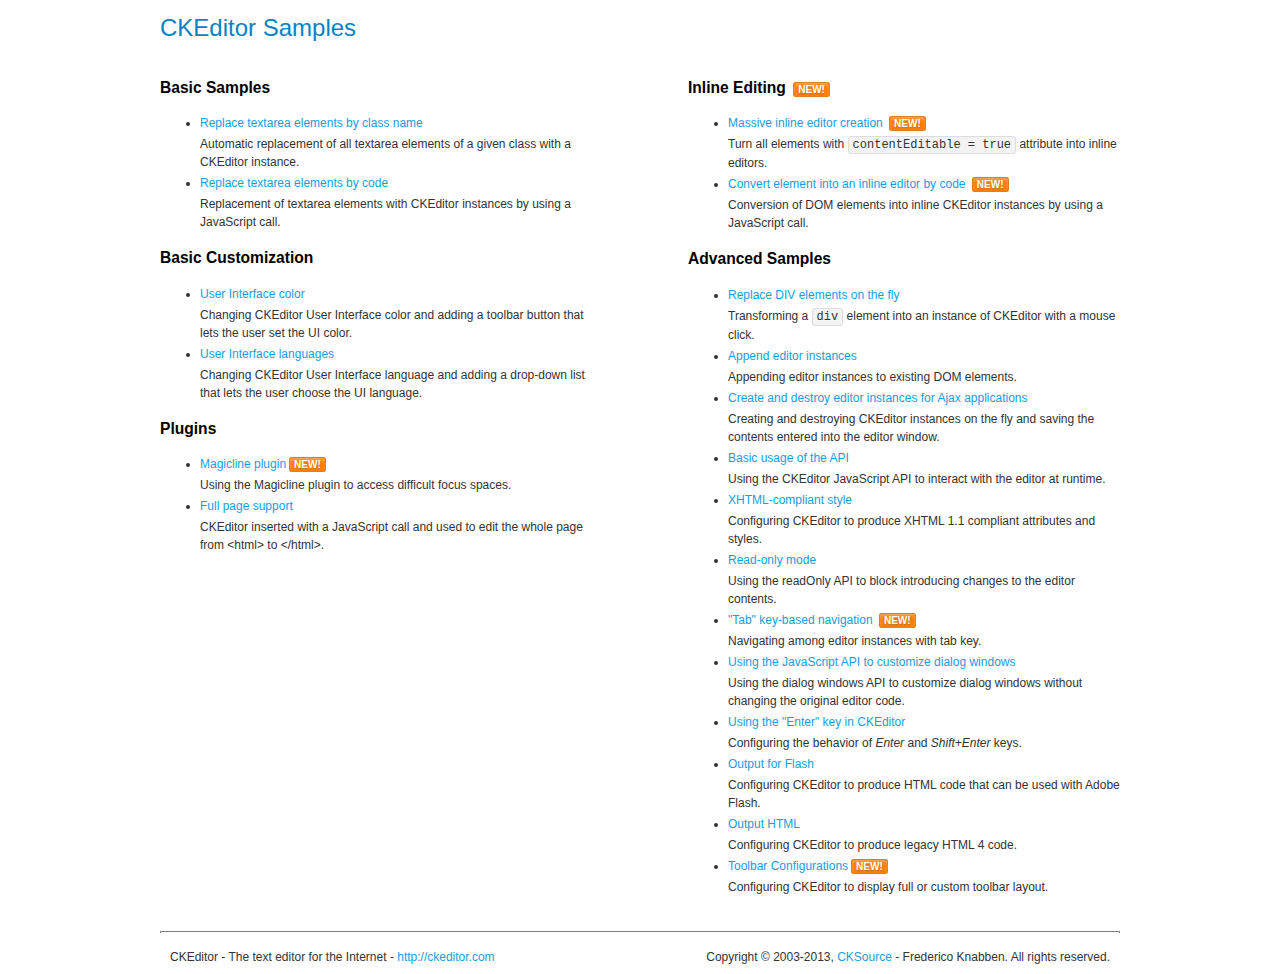
<file: design-agency/Nice-admin/Nice-admin/assets/ckeditor/samples/index.html>
<!DOCTYPE html>
<!--
Copyright (c) 2003-2013, CKSource - Frederico Knabben. All rights reserved.
For licensing, see LICENSE.html or http://ckeditor.com/license
-->
<html>
<head>
	<title>CKEditor Samples</title>
	<meta charset="utf-8">
	<link rel="stylesheet" href="sample.css">
</head>
<body>
	<h1 class="samples">
		CKEditor Samples
	</h1>
	<div class="twoColumns">
		<div class="twoColumnsLeft">
			<h2 class="samples">
				Basic Samples
			</h2>
			<dl class="samples">
				<dt><a class="samples" href="replacebyclass.html">Replace textarea elements by class name</a></dt>
				<dd>Automatic replacement of all textarea elements of a given class with a CKEditor instance.</dd>

				<dt><a class="samples" href="replacebycode.html">Replace textarea elements by code</a></dt>
				<dd>Replacement of textarea elements with CKEditor instances by using a JavaScript call.</dd>
			</dl>

			<h2 class="samples">
				Basic Customization
			</h2>
			<dl class="samples">
				<dt><a class="samples" href="uicolor.html">User Interface color</a></dt>
				<dd>Changing CKEditor User Interface color and adding a toolbar button that lets the user set the UI color.</dd>

				<dt><a class="samples" href="uilanguages.html">User Interface languages</a></dt>
				<dd>Changing CKEditor User Interface language and adding a drop-down list that lets the user choose the UI language.</dd>
			</dl>


			<h2 class="samples">Plugins</h2>
<dl class="samples">
<dt><a class="samples" href="plugins/magicline/magicline.html">Magicline plugin</a><span class="new">New!</span></dt>
<dd>Using the Magicline plugin to access difficult focus spaces.</dd>

<dt><a class="samples" href="plugins/wysiwygarea/fullpage.html">Full page support</a></dt>
<dd>CKEditor inserted with a JavaScript call and used to edit the whole page from &lt;html&gt; to &lt;/html&gt;.</dd>
</dl>
		</div>
		<div class="twoColumnsRight">
			<h2 class="samples">
				Inline Editing <span class="new">New!</span>
			</h2>
			<dl class="samples">
				<dt><a class="samples" href="inlineall.html">Massive inline editor creation</a> <span class="new">New!</span></dt>
				<dd>Turn all elements with <code>contentEditable = true</code> attribute into inline editors.</dd>

				<dt><a class="samples" href="inlinebycode.html">Convert element into an inline editor by code</a> <span class="new">New!</span></dt>
				<dd>Conversion of DOM elements into inline CKEditor instances by using a JavaScript call.</dd>

				
			</dl>

			<h2 class="samples">
				Advanced Samples
			</h2>
			<dl class="samples">
				<dt><a class="samples" href="divreplace.html">Replace DIV elements on the fly</a></dt>
				<dd>Transforming a <code>div</code> element into an instance of CKEditor with a mouse click.</dd>

				<dt><a class="samples" href="appendto.html">Append editor instances</a></dt>
				<dd>Appending editor instances to existing DOM elements.</dd>

				<dt><a class="samples" href="ajax.html">Create and destroy editor instances for Ajax applications</a></dt>
				<dd>Creating and destroying CKEditor instances on the fly and saving the contents entered into the editor window.</dd>

				<dt><a class="samples" href="api.html">Basic usage of the API</a></dt>
				<dd>Using the CKEditor JavaScript API to interact with the editor at runtime.</dd>

				<dt><a class="samples" href="xhtmlstyle.html">XHTML-compliant style</a></dt>
				<dd>Configuring CKEditor to produce XHTML 1.1 compliant attributes and styles.</dd>

				<dt><a class="samples" href="readonly.html">Read-only mode</a></dt>
				<dd>Using the readOnly API to block introducing changes to the editor contents.</dd>

				<dt><a class="samples" href="tabindex.html">"Tab" key-based navigation</a> <span class="new">New!</span></dt>
				<dd>Navigating among editor instances with tab key.</dd>


				
<dt><a class="samples" href="plugins/dialog/dialog.html">Using the JavaScript API to customize dialog windows</a></dt>
<dd>Using the dialog windows API to customize dialog windows without changing the original editor code.</dd>

<dt><a class="samples" href="plugins/enterkey/enterkey.html">Using the &quot;Enter&quot; key in CKEditor</a></dt>
<dd>Configuring the behavior of <em>Enter</em> and <em>Shift+Enter</em> keys.</dd>

<dt><a class="samples" href="plugins/htmlwriter/outputforflash.html">Output for Flash</a></dt>
<dd>Configuring CKEditor to produce HTML code that can be used with Adobe Flash.</dd>

<dt><a class="samples" href="plugins/htmlwriter/outputhtml.html">Output HTML</a></dt>
<dd>Configuring CKEditor to produce legacy HTML 4 code.</dd>

<dt><a class="samples" href="plugins/toolbar/toolbar.html">Toolbar Configurations</a><span class="new">New!</span></dt>
<dd>Configuring CKEditor to display full or custom toolbar layout.</dd>

			</dl>
		</div>
	</div>
	<div id="footer">
		<hr>
		<p>
			CKEditor - The text editor for the Internet - <a class="samples" href="http://ckeditor.com/">http://ckeditor.com</a>
		</p>
		<p id="copy">
			Copyright &copy; 2003-2013, <a class="samples" href="http://cksource.com/">CKSource</a> - Frederico Knabben. All rights reserved.
		</p>
	</div>
</body>
</html>
</file>
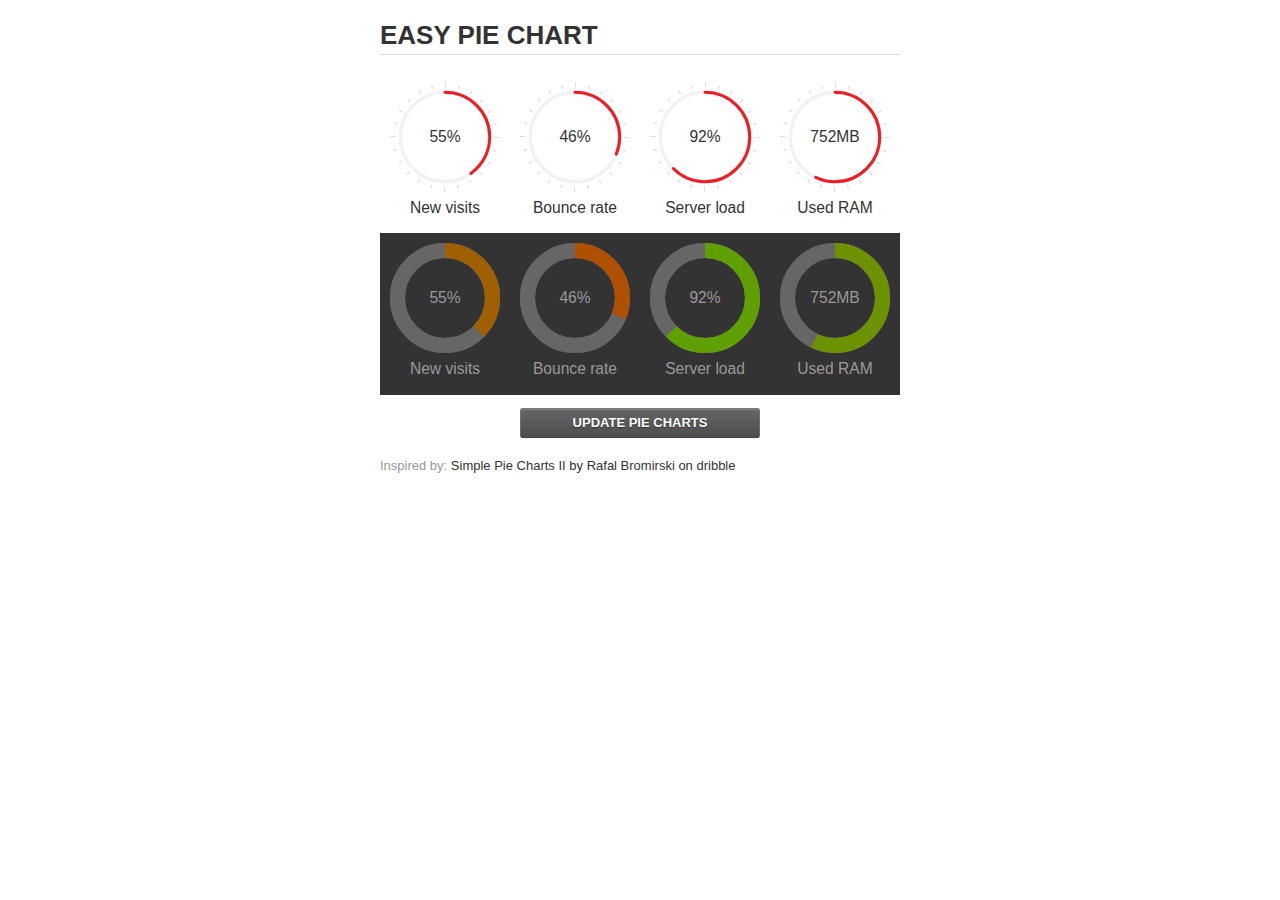
<file: design-agency/Nice-admin/Nice-admin/assets/jquery-easy-pie-chart/examples/index.html>
<!doctype html>
<html>
    <head>
        <meta charset="utf-8">
        <title>Easy Pie Chart</title>
        <script type="text/javascript" src="https://ajax.googleapis.com/ajax/libs/jquery/1.7.2/jquery.min.js"></script>
        <script type="text/javascript" src="http://html5shiv.googlecode.com/svn/trunk/html5.js"></script>
        <script type="text/javascript" src="excanvas.js"></script>
        <script type="text/javascript" src="../jquery.easy-pie-chart.js"></script>

        <link rel="stylesheet" type="text/css" href="style.css" media="screen">
        <link rel="stylesheet" type="text/css" href="../jquery.easy-pie-chart.css" media="screen">

        <meta name="viewport" content="width=device-width, initial-scale=1.0">

        <script type="text/javascript">
            var initPieChart = function() {
                $('.percentage').easyPieChart({
                    animate: 1000
                });
                $('.percentage-light').easyPieChart({
                    barColor: function(percent) {
                        percent /= 100;
                        return "rgb(" + Math.round(255 * (1-percent)) + ", " + Math.round(255 * percent) + ", 0)";
                    },
                    trackColor: '#666',
                    scaleColor: false,
                    lineCap: 'butt',
                    lineWidth: 15,
                    animate: 1000
                });

                $('.updateEasyPieChart').on('click', function(e) {
                  e.preventDefault();
                  $('.percentage, .percentage-light').each(function() {
                    var newValue = Math.round(100*Math.random());
                    $(this).data('easyPieChart').update(newValue);
                    $('span', this).text(newValue);
                  });
                });
            };
        </script>
    </head>
    <body onload="initPieChart();">
        <div class="container">
            <h1>EASY PIE CHART</h1>
            <div class="chart">
                <div class="percentage success" data-percent="55"><span>55</span>%</div>
                <div class="label">New visits</div>
            </div>
            <div class="chart">
                <div class="percentage" data-percent="46"><span>46</span>%</div>
                <div class="label">Bounce rate</div>
            </div>
            <div class="chart">
                <div class="percentage" data-percent="92"><span>92</span>%</div>
                <div class="label">Server load</div>
            </div>
            <div class="chart">
                <div class="percentage" data-percent="84"><span>752</span>MB</div>
                <div class="label">Used RAM</div>
            </div>
            <div style="clear:both;"></div>
            <div class="dark">
                <div class="chart">
                    <div id="sparkline_bar" class="percentage-light" data-percent="55"><span>55</span>%</div>
                    <div class="label">New visits</div>
                </div>
                <div class="chart">
                    <div id="sparkline_bar" class="percentage-light" data-percent="46"><span>46</span>%</div>
                    <div class="label">Bounce rate</div>
                </div>
                <div class="chart">
                    <div class="percentage-light" data-percent="92"><span>92</span>%</div>
                    <div class="label">Server load</div>
                </div>
                <div class="chart">
                    <div class="percentage-light" data-percent="84"><span>752</span>MB</div>
                    <div class="label">Used RAM</div>
                </div>
                <div style="clear:both;"></div>
            </div>

            <p><a href="#" class="button updateEasyPieChart">Update pie charts</a></p>

            <p class="credits">Inspired by: <a href="http://drbl.in/ezuc" target="_blank">Simple Pie Charts II by Rafal Bromirski on dribble</a></p>
        </div>
    </body>
</html>
</file>
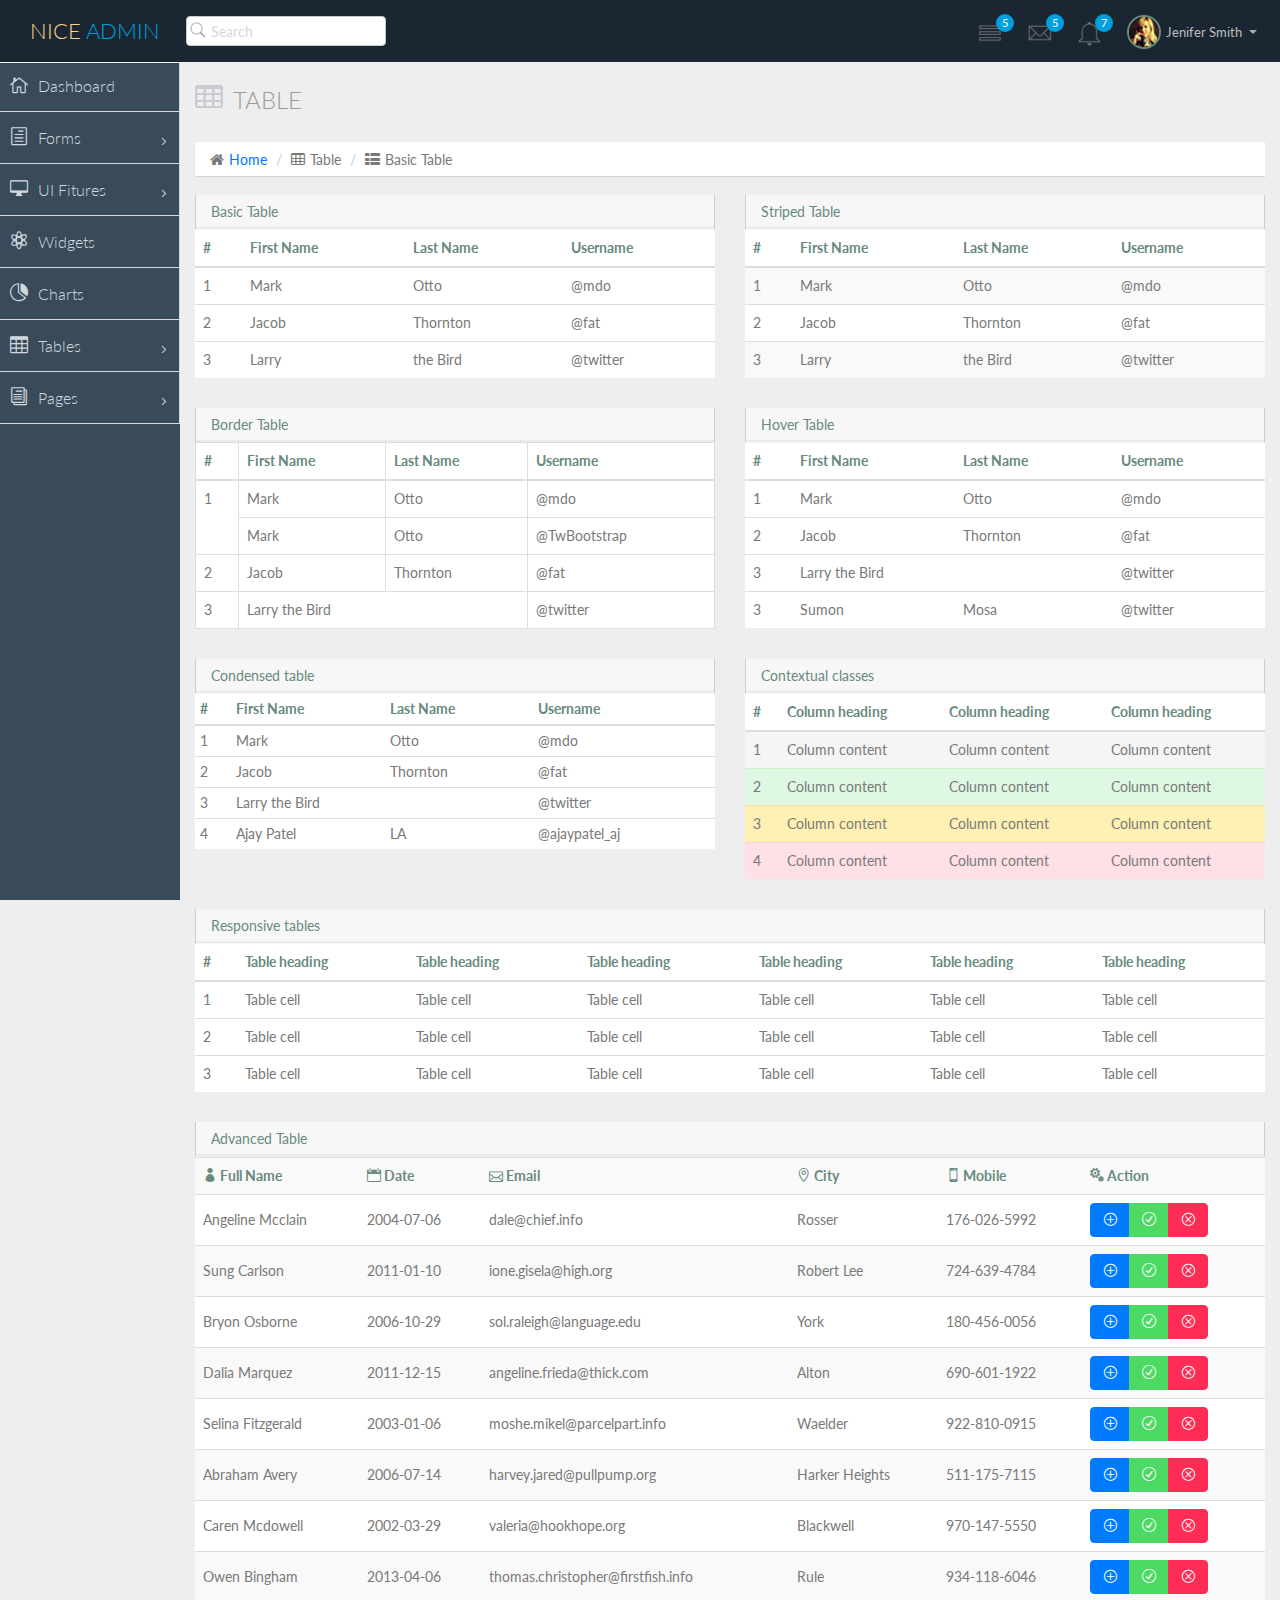
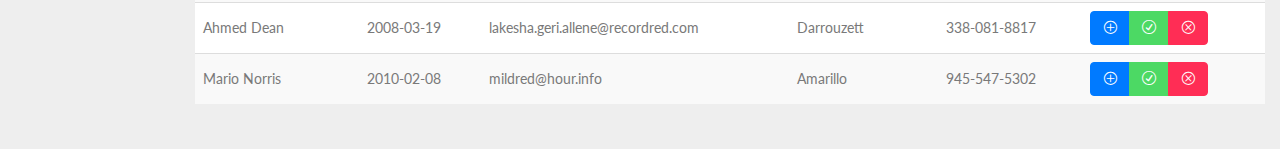
<file: design-agency/Nice-admin/Nice-admin/basic_table.html>
<!DOCTYPE html>
<html lang="en">
  <head>
    <meta charset="utf-8">
    <meta name="viewport" content="width=device-width, initial-scale=1.0">
    <meta name="description" content="Creative - Bootstrap 3 Responsive Admin Template">
    <meta name="author" content="GeeksLabs">
    <meta name="keyword" content="Creative, Dashboard, Admin, Template, Theme, Bootstrap, Responsive, Retina, Minimal">
    <link rel="shortcut icon" href="img/favicon.png">

    <title>Basic Table | Creative - Bootstrap 3 Responsive Admin Template</title>

    <!-- Bootstrap CSS -->    
    <link href="css/bootstrap.min.css" rel="stylesheet">
    <!-- bootstrap theme -->
    <link href="css/bootstrap-theme.css" rel="stylesheet">
    <!--external css-->
    <!-- font icon -->
    <link href="css/elegant-icons-style.css" rel="stylesheet" />
    <link href="css/font-awesome.min.css" rel="stylesheet" />
    <!-- Custom styles -->
    <link href="css/style.css" rel="stylesheet">
    <link href="css/style-responsive.css" rel="stylesheet" />

    <!-- HTML5 shim and Respond.js IE8 support of HTML5 -->
    <!--[if lt IE 9]>
      <script src="js/html5shiv.js"></script>
      <script src="js/respond.min.js"></script>
      <script src="js/lte-ie7.js"></script>
    <![endif]-->
  </head>

  <body>
  <!-- container section start -->
  <section id="container" class="">
      <!--header start-->
      <header class="header dark-bg">
            <div class="toggle-nav">
                <div class="icon-reorder tooltips" data-original-title="Toggle Navigation" data-placement="bottom"></div>
            </div>

            <!--logo start-->
            <a href="index.html" class="logo">Nice <span class="lite">Admin</span></a>
            <!--logo end-->

            <div class="nav search-row" id="top_menu">
                <!--  search form start -->
                <ul class="nav top-menu">                    
                    <li>
                        <form class="navbar-form">
                            <input class="form-control" placeholder="Search" type="text">
                        </form>
                    </li>                    
                </ul>
                <!--  search form end -->                
            </div>

            <div class="top-nav notification-row">                
                <!-- notificatoin dropdown start-->
                <ul class="nav pull-right top-menu">
                    
                    <!-- task notificatoin start -->
                    <li id="task_notificatoin_bar" class="dropdown">
                        <a data-toggle="dropdown" class="dropdown-toggle" href="#">
                            <span class="icon-task-l"></i>
                            <span class="badge bg-important">5</span>
                        </a>
                        <ul class="dropdown-menu extended tasks-bar">
                            <div class="notify-arrow notify-arrow-blue"></div>
                            <li>
                                <p class="blue">You have 5 pending tasks</p>
                            </li>
                            <li>
                                <a href="#">
                                    <div class="task-info">
                                        <div class="desc">Design PSD </div>
                                        <div class="percent">90%</div>
                                    </div>
                                    <div class="progress progress-striped">
                                        <div class="progress-bar progress-bar-success" role="progressbar" aria-valuenow="90" aria-valuemin="0" aria-valuemax="100" style="width: 90%">
                                            <span class="sr-only">90% Complete (success)</span>
                                        </div>
                                    </div>
                                </a>
                            </li>
                            <li>
                                <a href="#">
                                    <div class="task-info">
                                        <div class="desc">
                                            Project 1
                                        </div>
                                        <div class="percent">30%</div>
                                    </div>
                                    <div class="progress progress-striped">
                                        <div class="progress-bar progress-bar-warning" role="progressbar" aria-valuenow="30" aria-valuemin="0" aria-valuemax="100" style="width: 30%">
                                            <span class="sr-only">30% Complete (warning)</span>
                                        </div>
                                    </div>
                                </a>
                            </li>
                            <li>
                                <a href="#">
                                    <div class="task-info">
                                        <div class="desc">Digital Marketing</div>
                                        <div class="percent">80%</div>
                                    </div>
                                    <div class="progress progress-striped">
                                        <div class="progress-bar progress-bar-info" role="progressbar" aria-valuenow="80" aria-valuemin="0" aria-valuemax="100" style="width: 80%">
                                            <span class="sr-only">80% Complete</span>
                                        </div>
                                    </div>
                                </a>
                            </li>
                            <li>
                                <a href="#">
                                    <div class="task-info">
                                        <div class="desc">Logo Designing</div>
                                        <div class="percent">78%</div>
                                    </div>
                                    <div class="progress progress-striped">
                                        <div class="progress-bar progress-bar-danger" role="progressbar" aria-valuenow="78" aria-valuemin="0" aria-valuemax="100" style="width: 78%">
                                            <span class="sr-only">78% Complete (danger)</span>
                                        </div>
                                    </div>
                                </a>
                            </li>
                            <li>
                                <a href="#">
                                    <div class="task-info">
                                        <div class="desc">Mobile App</div>
                                        <div class="percent">50%</div>
                                    </div>
                                    <div class="progress progress-striped active">
                                        <div class="progress-bar"  role="progressbar" aria-valuenow="50" aria-valuemin="0" aria-valuemax="100" style="width: 50%">
                                            <span class="sr-only">50% Complete</span>
                                        </div>
                                    </div>

                                </a>
                            </li>
                            <li class="external">
                                <a href="#">See All Tasks</a>
                            </li>
                        </ul>
                    </li>
                    <!-- task notificatoin end -->
                    <!-- inbox notificatoin start-->
                    <li id="mail_notificatoin_bar" class="dropdown">
                        <a data-toggle="dropdown" class="dropdown-toggle" href="#">
                            <i class="icon-envelope-l"></i>
                            <span class="badge bg-important">5</span>
                        </a>
                        <ul class="dropdown-menu extended inbox">
                            <div class="notify-arrow notify-arrow-blue"></div>
                            <li>
                                <p class="blue">You have 5 new messages</p>
                            </li>
                            <li>
                                <a href="#">
                                    <span class="photo"><img alt="avatar" src="./img/avatar-mini.jpg"></span>
                                    <span class="subject">
                                    <span class="from">Greg  Martin</span>
                                    <span class="time">1 min</span>
                                    </span>
                                    <span class="message">
                                        I really like this admin panel.
                                    </span>
                                </a>
                            </li>
                            <li>
                                <a href="#">
                                    <span class="photo"><img alt="avatar" src="./img/avatar-mini2.jpg"></span>
                                    <span class="subject">
                                    <span class="from">Bob   Mckenzie</span>
                                    <span class="time">5 mins</span>
                                    </span>
                                    <span class="message">
                                     Hi, What is next project plan?
                                    </span>
                                </a>
                            </li>
                            <li>
                                <a href="#">
                                    <span class="photo"><img alt="avatar" src="./img/avatar-mini3.jpg"></span>
                                    <span class="subject">
                                    <span class="from">Phillip   Park</span>
                                    <span class="time">2 hrs</span>
                                    </span>
                                    <span class="message">
                                        I am like to buy this Admin Template.
                                    </span>
                                </a>
                            </li>
                            <li>
                                <a href="#">
                                    <span class="photo"><img alt="avatar" src="./img/avatar-mini4.jpg"></span>
                                    <span class="subject">
                                    <span class="from">Ray   Munoz</span>
                                    <span class="time">1 day</span>
                                    </span>
                                    <span class="message">
                                        Icon fonts are great.
                                    </span>
                                </a>
                            </li>
                            <li>
                                <a href="#">See all messages</a>
                            </li>
                        </ul>
                    </li>
                    <!-- inbox notificatoin end -->
                    <!-- alert notification start-->
                    <li id="alert_notificatoin_bar" class="dropdown">
                        <a data-toggle="dropdown" class="dropdown-toggle" href="#">

                            <i class="icon-bell-l"></i>
                            <span class="badge bg-important">7</span>
                        </a>
                        <ul class="dropdown-menu extended notification">
                            <div class="notify-arrow notify-arrow-blue"></div>
                            <li>
                                <p class="blue">You have 4 new notifications</p>
                            </li>
                            <li>
                                <a href="#">
                                    <span class="label label-primary"><i class="icon_profile"></i></span> 
                                    Friend Request
                                    <span class="small italic pull-right">5 mins</span>
                                </a>
                            </li>
                            <li>
                                <a href="#">
                                    <span class="label label-warning"><i class="icon_pin"></i></span>  
                                    John location.
                                    <span class="small italic pull-right">50 mins</span>
                                </a>
                            </li>
                            <li>
                                <a href="#">
                                    <span class="label label-danger"><i class="icon_book_alt"></i></span> 
                                    Project 3 Completed.
                                    <span class="small italic pull-right">1 hr</span>
                                </a>
                            </li>
                            <li>
                                <a href="#">
                                    <span class="label label-success"><i class="icon_like"></i></span> 
                                    Mick appreciated your work.
                                    <span class="small italic pull-right"> Today</span>
                                </a>
                            </li>                            
                            <li>
                                <a href="#">See all notifications</a>
                            </li>
                        </ul>
                    </li>
                    <!-- alert notification end-->
                    <!-- user login dropdown start-->
                    <li class="dropdown">
                        <a data-toggle="dropdown" class="dropdown-toggle" href="#">
                            <span class="profile-ava">
                                <img alt="" src="img/avatar1_small.jpg">
                            </span>
                            <span class="username">Jenifer Smith</span>
                            <b class="caret"></b>
                        </a>
                        <ul class="dropdown-menu extended logout">
                            <div class="log-arrow-up"></div>
                            <li class="eborder-top">
                                <a href="#"><i class="icon_profile"></i> My Profile</a>
                            </li>
                            <li>
                                <a href="#"><i class="icon_mail_alt"></i> My Inbox</a>
                            </li>
                            <li>
                                <a href="#"><i class="icon_clock_alt"></i> Timeline</a>
                            </li>
                            <li>
                                <a href="#"><i class="icon_chat_alt"></i> Chats</a>
                            </li>
                            <li>
                                <a href="login.html"><i class="icon_key_alt"></i> Log Out</a>
                            </li>
                            <li>
                                <a href="documentation.html"><i class="icon_key_alt"></i> Documentation</a>
                            </li>
                            <li>
                                <a href="documentation.html"><i class="icon_key_alt"></i> Documentation</a>
                            </li>
                        </ul>
                    </li>
                    <!-- user login dropdown end -->
                </ul>
                <!-- notificatoin dropdown end-->
            </div>
      </header>      
      <!--header end-->

      <!--sidebar start-->
      <aside>
          <div id="sidebar"  class="nav-collapse ">
              <!-- sidebar menu start-->
              <ul class="sidebar-menu">                
                  <li class="">
                      <a class="" href="index.html">
                          <i class="icon_house_alt"></i>
                          <span>Dashboard</span>
                      </a>
                  </li>
				  <li class="sub-menu">
                      <a href="javascript:;" class="">
                          <i class="icon_document_alt"></i>
                          <span>Forms</span>
                          <span class="menu-arrow arrow_carrot-right"></span>
                      </a>
                      <ul class="sub">
                          <li><a class="" href="form_component.html">Form Elements</a></li>                          
                          <li><a class="" href="form_validation.html">Form Validation</a></li>
                      </ul>
                  </li>       
                  <li class="sub-menu">
                      <a href="javascript:;" class="">
                          <i class="icon_desktop"></i>
                          <span>UI Fitures</span>
                          <span class="menu-arrow arrow_carrot-right"></span>
                      </a>
                      <ul class="sub">
                          <li><a class="" href="general.html">Components</a></li>
                          <li><a class="" href="buttons.html">Buttons</a></li>
                          <li><a class="" href="grids.html">Grids</a></li>
                      </ul>
                  </li>
                  <li>
                      <a class="" href="widgets.html">
                          <i class="icon_genius"></i>
                          <span>Widgets</span>
                      </a>
                  </li>
                  <li>                     
                      <a class="" href="chart-chartjs.html">
                          <i class="icon_piechart"></i>
                          <span>Charts</span>
                          
                      </a>
                                         
                  </li>
                             
                  <li class="sub-menu">
                      <a href="javascript:;" class="">
                          <i class="icon_table"></i>
                          <span>Tables</span>
                          <span class="menu-arrow arrow_carrot-right"></span>
                      </a>
                      <ul class="sub">
                          <li><a class="active" href="basic_table.html">Basic Table</a></li>
                      </ul>
                  </li>
                  
                  <li class="sub-menu">
                      <a href="javascript:;" class="">
                          <i class="icon_documents_alt"></i>
                          <span>Pages</span>
                          <span class="menu-arrow arrow_carrot-right"></span>
                      </a>
                      <ul class="sub">                          
                          <li><a class="" href="profile.html">Profile</a></li>
                          <li><a class="" href="login.html"><span>Login Page</span></a></li>
                          <li><a class="" href="blank.html">Blank Page</a></li>
                          <li><a class="" href="404.html">404 Error</a></li>
                      </ul>
                  </li>
                  
              </ul>
              <!-- sidebar menu end-->
          </div>
      </aside>

      <!--main content start-->
      <section id="main-content">
          <section class="wrapper">
		  <div class="row">
				<div class="col-lg-12">
					<h3 class="page-header"><i class="fa fa-table"></i> Table</h3>
					<ol class="breadcrumb">
						<li><i class="fa fa-home"></i><a href="index.html">Home</a></li>
						<li><i class="fa fa-table"></i>Table</li>
						<li><i class="fa fa-th-list"></i>Basic Table</li>
					</ol>
				</div>
			</div>
              <!-- page start-->
              <div class="row">
                  <div class="col-sm-6">
                      <section class="panel">
                          <header class="panel-heading">
                              Basic Table
                          </header>
                          <table class="table">
                              <thead>
                              <tr>
                                  <th>#</th>
                                  <th>First Name</th>
                                  <th>Last Name</th>
                                  <th>Username</th>
                              </tr>
                              </thead>
                              <tbody>
                              <tr>
                                  <td>1</td>
                                  <td>Mark</td>
                                  <td>Otto</td>
                                  <td>@mdo</td>
                              </tr>
                              <tr>
                                  <td>2</td>
                                  <td>Jacob</td>
                                  <td>Thornton</td>
                                  <td>@fat</td>
                              </tr>
                              <tr>
                                  <td>3</td>
                                  <td>Larry</td>
                                  <td>the Bird</td>
                                  <td>@twitter</td>
                              </tr>
                              </tbody>
                          </table>
                      </section>
                  </div>
                  <div class="col-sm-6">
                      <section class="panel">
                          <header class="panel-heading">
                              Striped Table
                          </header>
                          <table class="table table-striped">
                              <thead>
                              <tr>
                                  <th>#</th>
                                  <th>First Name</th>
                                  <th>Last Name</th>
                                  <th>Username</th>
                              </tr>
                              </thead>
                              <tbody>
                              <tr>
                                  <td>1</td>
                                  <td>Mark</td>
                                  <td>Otto</td>
                                  <td>@mdo</td>
                              </tr>
                              <tr>
                                  <td>2</td>
                                  <td>Jacob</td>
                                  <td>Thornton</td>
                                  <td>@fat</td>
                              </tr>
                              <tr>
                                  <td>3</td>
                                  <td>Larry</td>
                                  <td>the Bird</td>
                                  <td>@twitter</td>
                              </tr>
                              </tbody>
                          </table>
                      </section>
                  </div>
              </div>
              <div class="row">
                  <div class="col-sm-6">
                      <section class="panel">
                          <header class="panel-heading no-border">
                              Border Table
                          </header>
                          <table class="table table-bordered">
                              <thead>
                              <tr>
                                  <th>#</th>
                                  <th>First Name</th>
                                  <th>Last Name</th>
                                  <th>Username</th>
                              </tr>
                              </thead>
                              <tbody>
                              <tr>
                                  <td rowspan="2">1</td>
                                  <td>Mark</td>
                                  <td>Otto</td>
                                  <td>@mdo</td>
                              </tr>
                              <tr>
                                  <td>Mark</td>
                                  <td>Otto</td>
                                  <td>@TwBootstrap</td>
                              </tr>
                              <tr>
                                  <td>2</td>
                                  <td>Jacob</td>
                                  <td>Thornton</td>
                                  <td>@fat</td>
                              </tr>
                              <tr>
                                  <td>3</td>
                                  <td colspan="2">Larry the Bird</td>
                                  <td>@twitter</td>
                              </tr>
                              </tbody>
                          </table>
                      </section>
                  </div>
                  <div class="col-sm-6">
                      <section class="panel">
                          <header class="panel-heading">
                              Hover Table
                          </header>
                          <table class="table table-hover">
                              <thead>
                              <tr>
                                  <th>#</th>
                                  <th>First Name</th>
                                  <th>Last Name</th>
                                  <th>Username</th>
                              </tr>
                              </thead>
                              <tbody>
                              <tr>
                                  <td>1</td>
                                  <td>Mark</td>
                                  <td>Otto</td>
                                  <td>@mdo</td>
                              </tr>
                              <tr>
                                  <td>2</td>
                                  <td>Jacob</td>
                                  <td>Thornton</td>
                                  <td>@fat</td>
                              </tr>
                              <tr>
                                  <td>3</td>
                                  <td colspan="2">Larry the Bird</td>
                                  <td>@twitter</td>
                              </tr>
                              <tr>
                                  <td>3</td>
                                  <td>Sumon</td>
                                  <td>Mosa</td>
                                  <td>@twitter</td>
                              </tr>
                              </tbody>
                          </table>
                      </section>
                  </div>
              </div>
              <div class="row">
                <div class="col-sm-6">
                      <section class="panel">
                          <header class="panel-heading">
                              Condensed table
                          </header>
                          <table class="table table-condensed">
                            <thead>
                              <tr>
                                <th>#</th>
                                <th>First Name</th>
                                <th>Last Name</th>
                                <th>Username</th>
                              </tr>
                            </thead>
                            <tbody>
                              <tr>
                                <td>1</td>
                                <td>Mark</td>
                                <td>Otto</td>
                                <td>@mdo</td>
                              </tr>
                              <tr>
                                <td>2</td>
                                <td>Jacob</td>
                                <td>Thornton</td>
                                <td>@fat</td>
                              </tr>
                              <tr>
                                <td>3</td>
                                <td colspan="2">Larry the Bird</td>
                                <td>@twitter</td>
                              </tr>
                              <tr>
                                <td>4</td>
                                <td>Ajay Patel</td>
                                <td>LA</td>
                                <td>@ajaypatel_aj</td>
                              </tr>
                            </tbody>
                          </table>
                      </section>
                  </div>
                  <div class="col-sm-6">
                      <section class="panel">
                          <header class="panel-heading">
                              Contextual classes
                          </header>
                          <table class="table">
                            <thead>
                              <tr>
                                <th>#</th>
                                <th>Column heading</th>
                                <th>Column heading</th>
                                <th>Column heading</th>
                              </tr>
                            </thead>
                            <tbody>
                              <tr class="active">
                                <td>1</td>
                                <td>Column content</td>
                                <td>Column content</td>
                                <td>Column content</td>
                              </tr>                              
                              <tr class="success">
                                <td>2</td>
                                <td>Column content</td>
                                <td>Column content</td>
                                <td>Column content</td>
                              </tr>                              
                              <tr class="warning">
                                <td>3</td>
                                <td>Column content</td>
                                <td>Column content</td>
                                <td>Column content</td>
                              </tr>                              
                              <tr class="danger">
                                <td>4</td>
                                <td>Column content</td>
                                <td>Column content</td>
                                <td>Column content</td>
                              </tr>
                            </tbody>
                          </table>
                      </section>
                  </div>
              </div>
              <div class="row">
                  <div class="col-lg-12">
                      <section class="panel">
                          <header class="panel-heading">
                              Responsive tables
                          </header>
                          <div class="table-responsive">
                            <table class="table">
                              <thead>
                                <tr>
                                  <th>#</th>
                                  <th>Table heading</th>
                                  <th>Table heading</th>
                                  <th>Table heading</th>
                                  <th>Table heading</th>
                                  <th>Table heading</th>
                                  <th>Table heading</th>
                                </tr>
                              </thead>
                              <tbody>
                                <tr>
                                  <td>1</td>
                                  <td>Table cell</td>
                                  <td>Table cell</td>
                                  <td>Table cell</td>
                                  <td>Table cell</td>
                                  <td>Table cell</td>
                                  <td>Table cell</td>
                                </tr>
                                <tr>
                                  <td>2</td>
                                  <td>Table cell</td>
                                  <td>Table cell</td>
                                  <td>Table cell</td>
                                  <td>Table cell</td>
                                  <td>Table cell</td>
                                  <td>Table cell</td>
                                </tr>
                                <tr>
                                  <td>3</td>
                                  <td>Table cell</td>
                                  <td>Table cell</td>
                                  <td>Table cell</td>
                                  <td>Table cell</td>
                                  <td>Table cell</td>
                                  <td>Table cell</td>
                                </tr>
                              </tbody>
                            </table>
                          </div>

                      </section>
                  </div>
              </div>
              <div class="row">
                  <div class="col-lg-12">
                      <section class="panel">
                          <header class="panel-heading">
                              Advanced Table
                          </header>
                          
                          <table class="table table-striped table-advance table-hover">
                           <tbody>
                              <tr>
                                 <th><i class="icon_profile"></i> Full Name</th>
                                 <th><i class="icon_calendar"></i> Date</th>
                                 <th><i class="icon_mail_alt"></i> Email</th>
                                 <th><i class="icon_pin_alt"></i> City</th>
                                 <th><i class="icon_mobile"></i> Mobile</th>
                                 <th><i class="icon_cogs"></i> Action</th>
                              </tr>
                              <tr>
                                 <td>Angeline Mcclain</td>
                                 <td>2004-07-06</td>
                                 <td>dale@chief.info</td>
                                 <td>Rosser</td>
                                 <td>176-026-5992</td>
                                 <td>
                                  <div class="btn-group">
                                      <a class="btn btn-primary" href="#"><i class="icon_plus_alt2"></i></a>
                                      <a class="btn btn-success" href="#"><i class="icon_check_alt2"></i></a>
                                      <a class="btn btn-danger" href="#"><i class="icon_close_alt2"></i></a>
                                  </div>
                                  </td>
                              </tr>
                              <tr>
                                 <td>Sung Carlson</td>
                                 <td>2011-01-10</td>
                                 <td>ione.gisela@high.org</td>
                                 <td>Robert Lee</td>
                                 <td>724-639-4784</td>
                                 <td>
                                  <div class="btn-group">
                                      <a class="btn btn-primary" href="#"><i class="icon_plus_alt2"></i></a>
                                      <a class="btn btn-success" href="#"><i class="icon_check_alt2"></i></a>
                                      <a class="btn btn-danger" href="#"><i class="icon_close_alt2"></i></a>
                                  </div>
                                  </td>
                              </tr>
                              <tr>
                                 <td>Bryon Osborne</td>
                                 <td>2006-10-29</td>
                                 <td>sol.raleigh@language.edu</td>
                                 <td>York</td>
                                 <td>180-456-0056</td>
                                 <td>
                                  <div class="btn-group">
                                      <a class="btn btn-primary" href="#"><i class="icon_plus_alt2"></i></a>
                                      <a class="btn btn-success" href="#"><i class="icon_check_alt2"></i></a>
                                      <a class="btn btn-danger" href="#"><i class="icon_close_alt2"></i></a>
                                  </div>
                                  </td>
                              </tr>
                              <tr>
                                 <td>Dalia Marquez</td>
                                 <td>2011-12-15</td>
                                 <td>angeline.frieda@thick.com</td>
                                 <td>Alton</td>
                                 <td>690-601-1922</td>
                                 <td>
                                  <div class="btn-group">
                                      <a class="btn btn-primary" href="#"><i class="icon_plus_alt2"></i></a>
                                      <a class="btn btn-success" href="#"><i class="icon_check_alt2"></i></a>
                                      <a class="btn btn-danger" href="#"><i class="icon_close_alt2"></i></a>
                                  </div>
                                  </td>
                              </tr>
                              <tr>
                                 <td>Selina Fitzgerald</td>
                                 <td>2003-01-06</td>
                                 <td>moshe.mikel@parcelpart.info</td>
                                 <td>Waelder</td>
                                 <td>922-810-0915</td>
                                 <td>
                                  <div class="btn-group">
                                      <a class="btn btn-primary" href="#"><i class="icon_plus_alt2"></i></a>
                                      <a class="btn btn-success" href="#"><i class="icon_check_alt2"></i></a>
                                      <a class="btn btn-danger" href="#"><i class="icon_close_alt2"></i></a>
                                  </div>
                                  </td>
                              </tr>
                              <tr>
                                 <td>Abraham Avery</td>
                                 <td>2006-07-14</td>
                                 <td>harvey.jared@pullpump.org</td>
                                 <td>Harker Heights</td>
                                 <td>511-175-7115</td>
                                 <td>
                                  <div class="btn-group">
                                      <a class="btn btn-primary" href="#"><i class="icon_plus_alt2"></i></a>
                                      <a class="btn btn-success" href="#"><i class="icon_check_alt2"></i></a>
                                      <a class="btn btn-danger" href="#"><i class="icon_close_alt2"></i></a>
                                  </div>
                                  </td>
                              </tr>
                              <tr>
                                 <td>Caren Mcdowell</td>
                                 <td>2002-03-29</td>
                                 <td>valeria@hookhope.org</td>
                                 <td>Blackwell</td>
                                 <td>970-147-5550</td>
                                 <td>
                                  <div class="btn-group">
                                      <a class="btn btn-primary" href="#"><i class="icon_plus_alt2"></i></a>
                                      <a class="btn btn-success" href="#"><i class="icon_check_alt2"></i></a>
                                      <a class="btn btn-danger" href="#"><i class="icon_close_alt2"></i></a>
                                  </div>
                                  </td>
                              </tr>
                              <tr>
                                 <td>Owen Bingham</td>
                                 <td>2013-04-06</td>
                                 <td>thomas.christopher@firstfish.info</td>
                                 <td>Rule</td>
                                 <td>934-118-6046</td>
                                 <td>
                                  <div class="btn-group">
                                      <a class="btn btn-primary" href="#"><i class="icon_plus_alt2"></i></a>
                                      <a class="btn btn-success" href="#"><i class="icon_check_alt2"></i></a>
                                      <a class="btn btn-danger" href="#"><i class="icon_close_alt2"></i></a>
                                  </div>
                                  </td>
                              </tr>
                              <tr>
                                 <td>Ahmed Dean</td>
                                 <td>2008-03-19</td>
                                 <td>lakesha.geri.allene@recordred.com</td>
                                 <td>Darrouzett</td>
                                 <td>338-081-8817</td>
                                 <td>
                                  <div class="btn-group">
                                      <a class="btn btn-primary" href="#"><i class="icon_plus_alt2"></i></a>
                                      <a class="btn btn-success" href="#"><i class="icon_check_alt2"></i></a>
                                      <a class="btn btn-danger" href="#"><i class="icon_close_alt2"></i></a>
                                  </div>
                                  </td>
                              </tr>
                              <tr>
                                 <td>Mario Norris</td>
                                 <td>2010-02-08</td>
                                 <td>mildred@hour.info</td>
                                 <td>Amarillo</td>
                                 <td>945-547-5302</td>
                                 <td>
                                  <div class="btn-group">
                                      <a class="btn btn-primary" href="#"><i class="icon_plus_alt2"></i></a>
                                      <a class="btn btn-success" href="#"><i class="icon_check_alt2"></i></a>
                                      <a class="btn btn-danger" href="#"><i class="icon_close_alt2"></i></a>
                                  </div>
                                  </td>
                              </tr>                              
                           </tbody>
                        </table>
                      </section>
                  </div>
              </div>
              <!-- page end-->
          </section>
      </section>
      <!--main content end-->
  </section>
  <!-- container section end -->
    <!-- javascripts -->
    <script src="js/jquery.js"></script>
    <script src="js/bootstrap.min.js"></script>
    <!-- nicescroll -->
    <script src="js/jquery.scrollTo.min.js"></script>
    <script src="js/jquery.nicescroll.js" type="text/javascript"></script>
    <!--custome script for all page-->
    <script src="js/scripts.js"></script>


  </body>
</html>
</file>
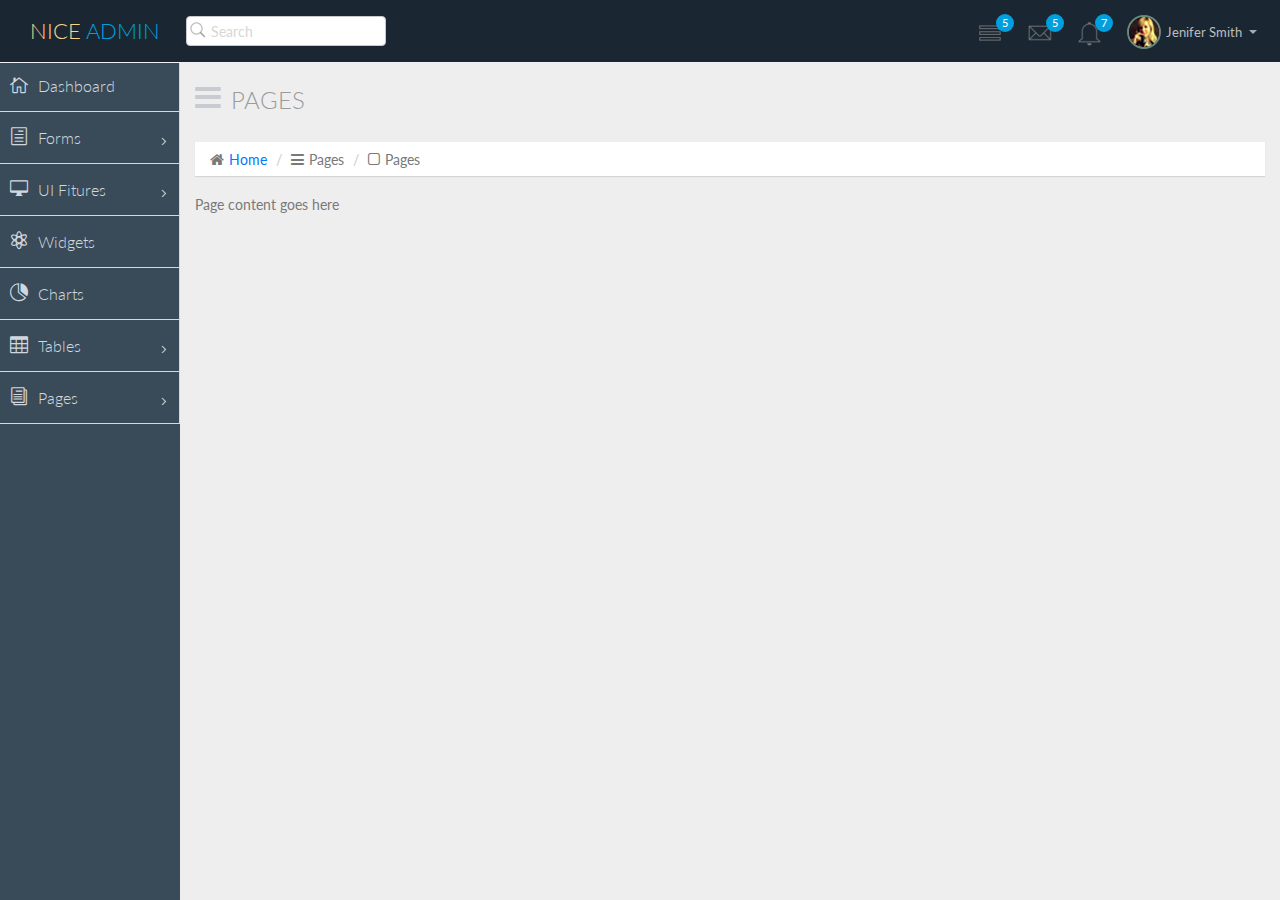
<file: design-agency/Nice-admin/Nice-admin/blank.html>
<!DOCTYPE html>
<html lang="en">
  <head>
    <meta charset="utf-8">
    <meta name="viewport" content="width=device-width, initial-scale=1.0">
    <meta name="description" content="Creative - Bootstrap 3 Responsive Admin Template">
    <meta name="author" content="GeeksLabs">
    <meta name="keyword" content="Creative, Dashboard, Admin, Template, Theme, Bootstrap, Responsive, Retina, Minimal">
    <link rel="shortcut icon" href="img/favicon.png">

    <title>Blank | Creative - Bootstrap 3 Responsive Admin Template</title>

    <!-- Bootstrap CSS -->    
    <link href="css/bootstrap.min.css" rel="stylesheet">
    <!-- bootstrap theme -->
    <link href="css/bootstrap-theme.css" rel="stylesheet">
    <!--external css-->
    <!-- font icon -->
    <link href="css/elegant-icons-style.css" rel="stylesheet" />
    <link href="css/font-awesome.min.css" rel="stylesheet" />
    <!-- Custom styles -->
    <link href="css/style.css" rel="stylesheet">
    <link href="css/style-responsive.css" rel="stylesheet" />

    <!-- HTML5 shim and Respond.js IE8 support of HTML5 -->
    <!--[if lt IE 9]>
      <script src="js/html5shiv.js"></script>
      <script src="js/respond.min.js"></script>
      <script src="js/lte-ie7.js"></script>
    <![endif]-->
  </head>

  <body>
  <!-- container section start -->
  <section id="container" class="">
      <!--header start-->
      
      <header class="header dark-bg">
            <div class="toggle-nav">
                <div class="icon-reorder tooltips" data-original-title="Toggle Navigation" data-placement="bottom"></div>
            </div>

            <!--logo start-->
            <a href="index.html" class="logo">Nice <span class="lite">Admin</span></a>
            <!--logo end-->

            <div class="nav search-row" id="top_menu">
                <!--  search form start -->
                <ul class="nav top-menu">                    
                    <li>
                        <form class="navbar-form">
                            <input class="form-control" placeholder="Search" type="text">
                        </form>
                    </li>                    
                </ul>
                <!--  search form end -->                
            </div>

            <div class="top-nav notification-row">                
                <!-- notificatoin dropdown start-->
                <ul class="nav pull-right top-menu">
                    
                    <!-- task notificatoin start -->
                    <li id="task_notificatoin_bar" class="dropdown">
                        <a data-toggle="dropdown" class="dropdown-toggle" href="#">
                            <span class="icon-task-l"></i>
                            <span class="badge bg-important">5</span>
                        </a>
                        <ul class="dropdown-menu extended tasks-bar">
                            <div class="notify-arrow notify-arrow-blue"></div>
                            <li>
                                <p class="blue">You have 5 pending tasks</p>
                            </li>
                            <li>
                                <a href="#">
                                    <div class="task-info">
                                        <div class="desc">Design PSD </div>
                                        <div class="percent">90%</div>
                                    </div>
                                    <div class="progress progress-striped">
                                        <div class="progress-bar progress-bar-success" role="progressbar" aria-valuenow="90" aria-valuemin="0" aria-valuemax="100" style="width: 90%">
                                            <span class="sr-only">90% Complete (success)</span>
                                        </div>
                                    </div>
                                </a>
                            </li>
                            <li>
                                <a href="#">
                                    <div class="task-info">
                                        <div class="desc">
                                            Project 1
                                        </div>
                                        <div class="percent">30%</div>
                                    </div>
                                    <div class="progress progress-striped">
                                        <div class="progress-bar progress-bar-warning" role="progressbar" aria-valuenow="30" aria-valuemin="0" aria-valuemax="100" style="width: 30%">
                                            <span class="sr-only">30% Complete (warning)</span>
                                        </div>
                                    </div>
                                </a>
                            </li>
                            <li>
                                <a href="#">
                                    <div class="task-info">
                                        <div class="desc">Digital Marketing</div>
                                        <div class="percent">80%</div>
                                    </div>
                                    <div class="progress progress-striped">
                                        <div class="progress-bar progress-bar-info" role="progressbar" aria-valuenow="80" aria-valuemin="0" aria-valuemax="100" style="width: 80%">
                                            <span class="sr-only">80% Complete</span>
                                        </div>
                                    </div>
                                </a>
                            </li>
                            <li>
                                <a href="#">
                                    <div class="task-info">
                                        <div class="desc">Logo Designing</div>
                                        <div class="percent">78%</div>
                                    </div>
                                    <div class="progress progress-striped">
                                        <div class="progress-bar progress-bar-danger" role="progressbar" aria-valuenow="78" aria-valuemin="0" aria-valuemax="100" style="width: 78%">
                                            <span class="sr-only">78% Complete (danger)</span>
                                        </div>
                                    </div>
                                </a>
                            </li>
                            <li>
                                <a href="#">
                                    <div class="task-info">
                                        <div class="desc">Mobile App</div>
                                        <div class="percent">50%</div>
                                    </div>
                                    <div class="progress progress-striped active">
                                        <div class="progress-bar"  role="progressbar" aria-valuenow="50" aria-valuemin="0" aria-valuemax="100" style="width: 50%">
                                            <span class="sr-only">50% Complete</span>
                                        </div>
                                    </div>

                                </a>
                            </li>
                            <li class="external">
                                <a href="#">See All Tasks</a>
                            </li>
                        </ul>
                    </li>
                    <!-- task notificatoin end -->
                    <!-- inbox notificatoin start-->
                    <li id="mail_notificatoin_bar" class="dropdown">
                        <a data-toggle="dropdown" class="dropdown-toggle" href="#">
                            <i class="icon-envelope-l"></i>
                            <span class="badge bg-important">5</span>
                        </a>
                        <ul class="dropdown-menu extended inbox">
                            <div class="notify-arrow notify-arrow-blue"></div>
                            <li>
                                <p class="blue">You have 5 new messages</p>
                            </li>
                            <li>
                                <a href="#">
                                    <span class="photo"><img alt="avatar" src="./img/avatar-mini.jpg"></span>
                                    <span class="subject">
                                    <span class="from">Greg  Martin</span>
                                    <span class="time">1 min</span>
                                    </span>
                                    <span class="message">
                                        I really like this admin panel.
                                    </span>
                                </a>
                            </li>
                            <li>
                                <a href="#">
                                    <span class="photo"><img alt="avatar" src="./img/avatar-mini2.jpg"></span>
                                    <span class="subject">
                                    <span class="from">Bob   Mckenzie</span>
                                    <span class="time">5 mins</span>
                                    </span>
                                    <span class="message">
                                     Hi, What is next project plan?
                                    </span>
                                </a>
                            </li>
                            <li>
                                <a href="#">
                                    <span class="photo"><img alt="avatar" src="./img/avatar-mini3.jpg"></span>
                                    <span class="subject">
                                    <span class="from">Phillip   Park</span>
                                    <span class="time">2 hrs</span>
                                    </span>
                                    <span class="message">
                                        I am like to buy this Admin Template.
                                    </span>
                                </a>
                            </li>
                            <li>
                                <a href="#">
                                    <span class="photo"><img alt="avatar" src="./img/avatar-mini4.jpg"></span>
                                    <span class="subject">
                                    <span class="from">Ray   Munoz</span>
                                    <span class="time">1 day</span>
                                    </span>
                                    <span class="message">
                                        Icon fonts are great.
                                    </span>
                                </a>
                            </li>
                            <li>
                                <a href="#">See all messages</a>
                            </li>
                        </ul>
                    </li>
                    <!-- inbox notificatoin end -->
                    <!-- alert notification start-->
                    <li id="alert_notificatoin_bar" class="dropdown">
                        <a data-toggle="dropdown" class="dropdown-toggle" href="#">

                            <i class="icon-bell-l"></i>
                            <span class="badge bg-important">7</span>
                        </a>
                        <ul class="dropdown-menu extended notification">
                            <div class="notify-arrow notify-arrow-blue"></div>
                            <li>
                                <p class="blue">You have 4 new notifications</p>
                            </li>
                            <li>
                                <a href="#">
                                    <span class="label label-primary"><i class="icon_profile"></i></span> 
                                    Friend Request
                                    <span class="small italic pull-right">5 mins</span>
                                </a>
                            </li>
                            <li>
                                <a href="#">
                                    <span class="label label-warning"><i class="icon_pin"></i></span>  
                                    John location.
                                    <span class="small italic pull-right">50 mins</span>
                                </a>
                            </li>
                            <li>
                                <a href="#">
                                    <span class="label label-danger"><i class="icon_book_alt"></i></span> 
                                    Project 3 Completed.
                                    <span class="small italic pull-right">1 hr</span>
                                </a>
                            </li>
                            <li>
                                <a href="#">
                                    <span class="label label-success"><i class="icon_like"></i></span> 
                                    Mick appreciated your work.
                                    <span class="small italic pull-right"> Today</span>
                                </a>
                            </li>                            
                            <li>
                                <a href="#">See all notifications</a>
                            </li>
                        </ul>
                    </li>
                    <!-- alert notification end-->
                    <!-- user login dropdown start-->
                    <li class="dropdown">
                        <a data-toggle="dropdown" class="dropdown-toggle" href="#">
                            <span class="profile-ava">
                                <img alt="" src="img/avatar1_small.jpg">
                            </span>
                            <span class="username">Jenifer Smith</span>
                            <b class="caret"></b>
                        </a>
                        <ul class="dropdown-menu extended logout">
                            <div class="log-arrow-up"></div>
                            <li class="eborder-top">
                                <a href="#"><i class="icon_profile"></i> My Profile</a>
                            </li>
                            <li>
                                <a href="#"><i class="icon_mail_alt"></i> My Inbox</a>
                            </li>
                            <li>
                                <a href="#"><i class="icon_clock_alt"></i> Timeline</a>
                            </li>
                            <li>
                                <a href="#"><i class="icon_chat_alt"></i> Chats</a>
                            </li>
                            <li>
                                <a href="login.html"><i class="icon_key_alt"></i> Log Out</a>
                            </li>
                            <li>
                                <a href="documentation.html"><i class="icon_key_alt"></i> Documentation</a>
                            </li>
                            <li>
                                <a href="documentation.html"><i class="icon_key_alt"></i> Documentation</a>
                            </li>
                        </ul>
                    </li>
                    <!-- user login dropdown end -->
                </ul>
                <!-- notificatoin dropdown end-->
            </div>
      </header>      
      <!--header end-->

      <!--sidebar start-->
      <aside>
          <div id="sidebar"  class="nav-collapse ">
              <!-- sidebar menu start-->
              <ul class="sidebar-menu">                
                  <li class="">
                      <a class="" href="index.html">
                          <i class="icon_house_alt"></i>
                          <span>Dashboard</span>
                      </a>
                  </li>
				  <li class="sub-menu">
                      <a href="javascript:;" class="">
                          <i class="icon_document_alt"></i>
                          <span>Forms</span>
                          <span class="menu-arrow arrow_carrot-right"></span>
                      </a>
                      <ul class="sub">
                          <li><a class="" href="form_component.html">Form Elements</a></li>                          
                          <li><a class="" href="form_validation.html">Form Validation</a></li>
                      </ul>
                  </li>       
                  <li class="sub-menu">
                      <a href="javascript:;" class="">
                          <i class="icon_desktop"></i>
                          <span>UI Fitures</span>
                          <span class="menu-arrow arrow_carrot-right"></span>
                      </a>
                      <ul class="sub">
                          <li><a class="" href="general.html">Components</a></li>
                          <li><a class="" href="buttons.html">Buttons</a></li>
                          <li><a class="" href="grids.html">Grids</a></li>
                      </ul>
                  </li>
                  <li>
                      <a class="" href="widgets.html">
                          <i class="icon_genius"></i>
                          <span>Widgets</span>
                      </a>
                  </li>
                  <li>                     
                      <a class="" href="chart-chartjs.html">
                          <i class="icon_piechart"></i>
                          <span>Charts</span>
                          
                      </a>
                                         
                  </li>
                             
                  <li class="sub-menu">
                      <a href="javascript:;" class="">
                          <i class="icon_table"></i>
                          <span>Tables</span>
                          <span class="menu-arrow arrow_carrot-right"></span>
                      </a>
                      <ul class="sub">
                          <li><a class="" href="basic_table.html">Basic Table</a></li>
                      </ul>
                  </li>
                  
                  <li class="sub-menu ">
                      <a href="javascript:;" class="">
                          <i class="icon_documents_alt"></i>
                          <span>Pages</span>
                          <span class="menu-arrow arrow_carrot-right"></span>
                      </a>
                      <ul class="sub">                          
                          <li><a class="" href="profile.html">Profile</a></li>
                          <li><a class="" href="login.html"><span>Login Page</span></a></li>
                          <li><a class="active" href="blank.html">Blank Page</a></li>
                          <li><a class="" href="404.html">404 Error</a></li>
                      </ul>
                  </li>
                  
              </ul>
              <!-- sidebar menu end-->
          </div>
      </aside>
      <!--sidebar end-->

      <!--main content start-->
      <section id="main-content">
          <section class="wrapper">
		  <div class="row">
				<div class="col-lg-12">
					<h3 class="page-header"><i class="fa fa fa-bars"></i> Pages</h3>
					<ol class="breadcrumb">
						<li><i class="fa fa-home"></i><a href="index.html">Home</a></li>
						<li><i class="fa fa-bars"></i>Pages</li>
						<li><i class="fa fa-square-o"></i>Pages</li>
					</ol>
				</div>
			</div>
              <!-- page start-->
              Page content goes here
              <!-- page end-->
          </section>
      </section>
      <!--main content end-->
  </section>
  <!-- container section end -->
    <!-- javascripts -->
    <script src="js/jquery.js"></script>
    <script src="js/bootstrap.min.js"></script>
    <!-- nice scroll -->
    <script src="js/jquery.scrollTo.min.js"></script>
    <script src="js/jquery.nicescroll.js" type="text/javascript"></script><!--custome script for all page-->
    <script src="js/scripts.js"></script>


  </body>
</html>
</file>
<file: design-agency/Nice-admin/Nice-admin/css/elegant-icons-style.css>
@font-face {
	font-family: 'ElegantIcons';
	src:url('../fonts/ElegantIcons.eot');
	src:url('../fonts/ElegantIcons.eot?#iefix') format('embedded-opentype'),
		url('../fonts/ElegantIcons.woff') format('woff'),
		url('../fonts/ElegantIcons.ttf') format('truetype'),
		url('../fonts/ElegantIcons.svg#ElegantIcons') format('svg');
	font-weight: normal;
	font-style: normal;
}

/* Use the following CSS code if you want to use data attributes for inserting your icons */
[data-icon]:before {
	font-family: 'ElegantIcons';
	content: attr(data-icon);
	speak: none;
	font-weight: normal;
	font-variant: normal;
	text-transform: none;
	line-height: 1;
	-webkit-font-smoothing: antialiased;
	-moz-osx-font-smoothing: grayscale;
}

/* Use the following CSS code if you want to have a class per icon */
/*
Instead of a list of all class selectors,
you can use the generic selector below, but it's slower:
[class*="your-class-prefix"] {
*/
.arrow_up, .arrow_down, .arrow_left, .arrow_right, .arrow_left-up, .arrow_right-up, .arrow_right-down, .arrow_left-down, .arrow-up-down, .arrow_up-down_alt, .arrow_left-right_alt, .arrow_left-right, .arrow_expand_alt2, .arrow_expand_alt, .arrow_condense, .arrow_expand, .arrow_move, .arrow_carrot-up, .arrow_carrot-down, .arrow_carrot-left, .arrow_carrot-right, .arrow_carrot-2up, .arrow_carrot-2down, .arrow_carrot-2left, .arrow_carrot-2right, .arrow_carrot-up_alt2, .arrow_carrot-down_alt2, .arrow_carrot-left_alt2, .arrow_carrot-right_alt2, .arrow_carrot-2up_alt2, .arrow_carrot-2down_alt2, .arrow_carrot-2left_alt2, .arrow_carrot-2right_alt2, .arrow_triangle-up, .arrow_triangle-down, .arrow_triangle-left, .arrow_triangle-right, .arrow_triangle-up_alt2, .arrow_triangle-down_alt2, .arrow_triangle-left_alt2, .arrow_triangle-right_alt2, .arrow_back, .icon_minus-06, .icon_plus, .icon_close, .icon_check, .icon_minus_alt2, .icon_plus_alt2, .icon_close_alt2, .icon_check_alt2, .icon_zoom-out_alt, .icon_zoom-in_alt, .icon_search, .icon_box-empty, .icon_box-selected, .icon_minus-box, .icon_plus-box, .icon_box-checked, .icon_circle-empty, .icon_circle-slelected, .icon_stop_alt2, .icon_stop, .icon_pause_alt2, .icon_pause, .icon_menu, .icon_menu-square_alt2, .icon_menu-circle_alt2, .icon_ul, .icon_ol, .icon_adjust-horiz, .icon_adjust-vert, .icon_document_alt, .icon_documents_alt, .icon_pencil, .icon_pencil-edit_alt, .icon_pencil-edit, .icon_folder-alt, .icon_folder-open_alt, .icon_folder-add_alt, .icon_info_alt, .icon_error-oct_alt, .icon_error-circle_alt, .icon_error-triangle_alt, .icon_question_alt2, .icon_question, .icon_comment_alt, .icon_chat_alt, .icon_vol-mute_alt, .icon_volume-low_alt, .icon_volume-high_alt, .icon_quotations, .icon_quotations_alt2, .icon_clock_alt, .icon_lock_alt, .icon_lock-open_alt, .icon_key_alt, .icon_cloud_alt, .icon_cloud-upload_alt, .icon_cloud-download_alt, .icon_image, .icon_images, .icon_lightbulb_alt, .icon_gift_alt, .icon_house_alt, .icon_genius, .icon_mobile, .icon_tablet, .icon_laptop, .icon_desktop, .icon_camera_alt, .icon_mail_alt, .icon_cone_alt, .icon_ribbon_alt, .icon_bag_alt, .icon_creditcard, .icon_cart_alt, .icon_paperclip, .icon_tag_alt, .icon_tags_alt, .icon_trash_alt, .icon_cursor_alt, .icon_mic_alt, .icon_compass_alt, .icon_pin_alt, .icon_pushpin_alt, .icon_map_alt, .icon_drawer_alt, .icon_toolbox_alt, .icon_book_alt, .icon_calendar, .icon_film, .icon_table, .icon_contacts_alt, .icon_headphones, .icon_lifesaver, .icon_piechart, .icon_refresh, .icon_link_alt, .icon_link, .icon_loading, .icon_blocked, .icon_archive_alt, .icon_heart_alt, .icon_star_alt, .icon_star-half_alt, .icon_star, .icon_star-half, .icon_tools, .icon_tool, .icon_cog, .icon_cogs, .arrow_up_alt, .arrow_down_alt, .arrow_left_alt, .arrow_right_alt, .arrow_left-up_alt, .arrow_right-up_alt, .arrow_right-down_alt, .arrow_left-down_alt, .arrow_condense_alt, .arrow_expand_alt3, .arrow_carrot_up_alt, .arrow_carrot-down_alt, .arrow_carrot-left_alt, .arrow_carrot-right_alt, .arrow_carrot-2up_alt, .arrow_carrot-2dwnn_alt, .arrow_carrot-2left_alt, .arrow_carrot-2right_alt, .arrow_triangle-up_alt, .arrow_triangle-down_alt, .arrow_triangle-left_alt, .arrow_triangle-right_alt, .icon_minus_alt, .icon_plus_alt, .icon_close_alt, .icon_check_alt, .icon_zoom-out, .icon_zoom-in, .icon_stop_alt, .icon_menu-square_alt, .icon_menu-circle_alt, .icon_document, .icon_documents, .icon_pencil_alt, .icon_folder, .icon_folder-open, .icon_folder-add, .icon_folder_upload, .icon_folder_download, .icon_info, .icon_error-circle, .icon_error-oct, .icon_error-triangle, .icon_question_alt, .icon_comment, .icon_chat, .icon_vol-mute, .icon_volume-low, .icon_volume-high, .icon_quotations_alt, .icon_clock, .icon_lock, .icon_lock-open, .icon_key, .icon_cloud, .icon_cloud-upload, .icon_cloud-download, .icon_lightbulb, .icon_gift, .icon_house, .icon_camera, .icon_mail, .icon_cone, .icon_ribbon, .icon_bag, .icon_cart, .icon_tag, .icon_tags, .icon_trash, .icon_cursor, .icon_mic, .icon_compass, .icon_pin, .icon_pushpin, .icon_map, .icon_drawer, .icon_toolbox, .icon_book, .icon_contacts, .icon_archive, .icon_heart, .icon_profile, .icon_group, .icon_grid-2x2, .icon_grid-3x3, .icon_music, .icon_pause_alt, .icon_phone, .icon_upload, .icon_download, .social_facebook, .social_twitter, .social_pinterest, .social_googleplus, .social_tumblr, .social_tumbleupon, .social_wordpress, .social_instagram, .social_dribbble, .social_vimeo, .social_linkedin, .social_rss, .social_deviantart, .social_share, .social_myspace, .social_skype, .social_youtube, .social_picassa, .social_googledrive, .social_flickr, .social_blogger, .social_spotify, .social_delicious, .social_facebook_circle, .social_twitter_circle, .social_pinterest_circle, .social_googleplus_circle, .social_tumblr_circle, .social_stumbleupon_circle, .social_wordpress_circle, .social_instagram_circle, .social_dribbble_circle, .social_vimeo_circle, .social_linkedin_circle, .social_rss_circle, .social_deviantart_circle, .social_share_circle, .social_myspace_circle, .social_skype_circle, .social_youtube_circle, .social_picassa_circle, .social_googledrive_alt2, .social_flickr_circle, .social_blogger_circle, .social_spotify_circle, .social_delicious_circle, .social_facebook_square, .social_twitter_square, .social_pinterest_square, .social_googleplus_square, .social_tumblr_square, .social_stumbleupon_square, .social_wordpress_square, .social_instagram_square, .social_dribbble_square, .social_vimeo_square, .social_linkedin_square, .social_rss_square, .social_deviantart_square, .social_share_square, .social_myspace_square, .social_skype_square, .social_youtube_square, .social_picassa_square, .social_googledrive_square, .social_flickr_square, .social_blogger_square, .social_spotify_square, .social_delicious_square, .icon_printer, .icon_calulator, .icon_building, .icon_floppy, .icon_drive, .icon_search-2, .icon_id, .icon_id-2, .icon_puzzle, .icon_like, .icon_dislike, .icon_mug, .icon_currency, .icon_wallet, .icon_pens, .icon_easel, .icon_flowchart, .icon_datareport, .icon_briefcase, .icon_shield, .icon_percent, .icon_globe, .icon_globe-2, .icon_target, .icon_hourglass, .icon_balance, .icon_rook, .icon_printer-alt, .icon_calculator_alt, .icon_building_alt, .icon_floppy_alt, .icon_drive_alt, .icon_search_alt, .icon_id_alt, .icon_id-2_alt, .icon_puzzle_alt, .icon_like_alt, .icon_dislike_alt, .icon_mug_alt, .icon_currency_alt, .icon_wallet_alt, .icon_pens_alt, .icon_easel_alt, .icon_flowchart_alt, .icon_datareport_alt, .icon_briefcase_alt, .icon_shield_alt, .icon_percent_alt, .icon_globe_alt, .icon_clipboard {
	font-family: 'ElegantIcons';
	speak: none;
	font-style: normal;
	font-weight: normal;
	font-variant: normal;
	text-transform: none;
	line-height: 1;
	-webkit-font-smoothing: antialiased;
}
.arrow_up:before {
	content: "\21";
}
.arrow_down:before {
	content: "\22";
}
.arrow_left:before {
	content: "\23";
}
.arrow_right:before {
	content: "\24";
}
.arrow_left-up:before {
	content: "\25";
}
.arrow_right-up:before {
	content: "\26";
}
.arrow_right-down:before {
	content: "\27";
}
.arrow_left-down:before {
	content: "\28";
}
.arrow-up-down:before {
	content: "\29";
}
.arrow_up-down_alt:before {
	content: "\2a";
}
.arrow_left-right_alt:before {
	content: "\2b";
}
.arrow_left-right:before {
	content: "\2c";
}
.arrow_expand_alt2:before {
	content: "\2d";
}
.arrow_expand_alt:before {
	content: "\2e";
}
.arrow_condense:before {
	content: "\2f";
}
.arrow_expand:before {
	content: "\30";
}
.arrow_move:before {
	content: "\31";
}
.arrow_carrot-up:before {
	content: "\32";
}
.arrow_carrot-down:before {
	content: "\33";
}
.arrow_carrot-left:before {
	content: "\34";
}
.arrow_carrot-right:before {
	content: "\35";
}
.arrow_carrot-2up:before {
	content: "\36";
}
.arrow_carrot-2down:before {
	content: "\37";
}
.arrow_carrot-2left:before {
	content: "\38";
}
.arrow_carrot-2right:before {
	content: "\39";
}
.arrow_carrot-up_alt2:before {
	content: "\3a";
}
.arrow_carrot-down_alt2:before {
	content: "\3b";
}
.arrow_carrot-left_alt2:before {
	content: "\3c";
}
.arrow_carrot-right_alt2:before {
	content: "\3d";
}
.arrow_carrot-2up_alt2:before {
	content: "\3e";
}
.arrow_carrot-2down_alt2:before {
	content: "\3f";
}
.arrow_carrot-2left_alt2:before {
	content: "\40";
}
.arrow_carrot-2right_alt2:before {
	content: "\41";
}
.arrow_triangle-up:before {
	content: "\42";
}
.arrow_triangle-down:before {
	content: "\43";
}
.arrow_triangle-left:before {
	content: "\44";
}
.arrow_triangle-right:before {
	content: "\45";
}
.arrow_triangle-up_alt2:before {
	content: "\46";
}
.arrow_triangle-down_alt2:before {
	content: "\47";
}
.arrow_triangle-left_alt2:before {
	content: "\48";
}
.arrow_triangle-right_alt2:before {
	content: "\49";
}
.arrow_back:before {
	content: "\4a";
}
.icon_minus-06:before {
	content: "\4b";
}
.icon_plus:before {
	content: "\4c";
}
.icon_close:before {
	content: "\4d";
}
.icon_check:before {
	content: "\4e";
}
.icon_minus_alt2:before {
	content: "\4f";
}
.icon_plus_alt2:before {
	content: "\50";
}
.icon_close_alt2:before {
	content: "\51";
}
.icon_check_alt2:before {
	content: "\52";
}
.icon_zoom-out_alt:before {
	content: "\53";
}
.icon_zoom-in_alt:before {
	content: "\54";
}
.icon_search:before {
	content: "\55";
}
.icon_box-empty:before {
	content: "\56";
}
.icon_box-selected:before {
	content: "\57";
}
.icon_minus-box:before {
	content: "\58";
}
.icon_plus-box:before {
	content: "\59";
}
.icon_box-checked:before {
	content: "\5a";
}
.icon_circle-empty:before {
	content: "\5b";
}
.icon_circle-slelected:before {
	content: "\5c";
}
.icon_stop_alt2:before {
	content: "\5d";
}
.icon_stop:before {
	content: "\5e";
}
.icon_pause_alt2:before {
	content: "\5f";
}
.icon_pause:before {
	content: "\60";
}
.icon_menu:before {
	content: "\61";
}
.icon_menu-square_alt2:before {
	content: "\62";
}
.icon_menu-circle_alt2:before {
	content: "\63";
}
.icon_ul:before {
	content: "\64";
}
.icon_ol:before {
	content: "\65";
}
.icon_adjust-horiz:before {
	content: "\66";
}
.icon_adjust-vert:before {
	content: "\67";
}
.icon_document_alt:before {
	content: "\68";
}
.icon_documents_alt:before {
	content: "\69";
}
.icon_pencil:before {
	content: "\6a";
}
.icon_pencil-edit_alt:before {
	content: "\6b";
}
.icon_pencil-edit:before {
	content: "\6c";
}
.icon_folder-alt:before {
	content: "\6d";
}
.icon_folder-open_alt:before {
	content: "\6e";
}
.icon_folder-add_alt:before {
	content: "\6f";
}
.icon_info_alt:before {
	content: "\70";
}
.icon_error-oct_alt:before {
	content: "\71";
}
.icon_error-circle_alt:before {
	content: "\72";
}
.icon_error-triangle_alt:before {
	content: "\73";
}
.icon_question_alt2:before {
	content: "\74";
}
.icon_question:before {
	content: "\75";
}
.icon_comment_alt:before {
	content: "\76";
}
.icon_chat_alt:before {
	content: "\77";
}
.icon_vol-mute_alt:before {
	content: "\78";
}
.icon_volume-low_alt:before {
	content: "\79";
}
.icon_volume-high_alt:before {
	content: "\7a";
}
.icon_quotations:before {
	content: "\7b";
}
.icon_quotations_alt2:before {
	content: "\7c";
}
.icon_clock_alt:before {
	content: "\7d";
}
.icon_lock_alt:before {
	content: "\7e";
}
.icon_lock-open_alt:before {
	content: "\e000";
}
.icon_key_alt:before {
	content: "\e001";
}
.icon_cloud_alt:before {
	content: "\e002";
}
.icon_cloud-upload_alt:before {
	content: "\e003";
}
.icon_cloud-download_alt:before {
	content: "\e004";
}
.icon_image:before {
	content: "\e005";
}
.icon_images:before {
	content: "\e006";
}
.icon_lightbulb_alt:before {
	content: "\e007";
}
.icon_gift_alt:before {
	content: "\e008";
}
.icon_house_alt:before {
	content: "\e009";
}
.icon_genius:before {
	content: "\e00a";
}
.icon_mobile:before {
	content: "\e00b";
}
.icon_tablet:before {
	content: "\e00c";
}
.icon_laptop:before {
	content: "\e00d";
}
.icon_desktop:before {
	content: "\e00e";
}
.icon_camera_alt:before {
	content: "\e00f";
}
.icon_mail_alt:before {
	content: "\e010";
}
.icon_cone_alt:before {
	content: "\e011";
}
.icon_ribbon_alt:before {
	content: "\e012";
}
.icon_bag_alt:before {
	content: "\e013";
}
.icon_creditcard:before {
	content: "\e014";
}
.icon_cart_alt:before {
	content: "\e015";
}
.icon_paperclip:before {
	content: "\e016";
}
.icon_tag_alt:before {
	content: "\e017";
}
.icon_tags_alt:before {
	content: "\e018";
}
.icon_trash_alt:before {
	content: "\e019";
}
.icon_cursor_alt:before {
	content: "\e01a";
}
.icon_mic_alt:before {
	content: "\e01b";
}
.icon_compass_alt:before {
	content: "\e01c";
}
.icon_pin_alt:before {
	content: "\e01d";
}
.icon_pushpin_alt:before {
	content: "\e01e";
}
.icon_map_alt:before {
	content: "\e01f";
}
.icon_drawer_alt:before {
	content: "\e020";
}
.icon_toolbox_alt:before {
	content: "\e021";
}
.icon_book_alt:before {
	content: "\e022";
}
.icon_calendar:before {
	content: "\e023";
}
.icon_film:before {
	content: "\e024";
}
.icon_table:before {
	content: "\e025";
}
.icon_contacts_alt:before {
	content: "\e026";
}
.icon_headphones:before {
	content: "\e027";
}
.icon_lifesaver:before {
	content: "\e028";
}
.icon_piechart:before {
	content: "\e029";
}
.icon_refresh:before {
	content: "\e02a";
}
.icon_link_alt:before {
	content: "\e02b";
}
.icon_link:before {
	content: "\e02c";
}
.icon_loading:before {
	content: "\e02d";
}
.icon_blocked:before {
	content: "\e02e";
}
.icon_archive_alt:before {
	content: "\e02f";
}
.icon_heart_alt:before {
	content: "\e030";
}
.icon_star_alt:before {
	content: "\e031";
}
.icon_star-half_alt:before {
	content: "\e032";
}
.icon_star:before {
	content: "\e033";
}
.icon_star-half:before {
	content: "\e034";
}
.icon_tools:before {
	content: "\e035";
}
.icon_tool:before {
	content: "\e036";
}
.icon_cog:before {
	content: "\e037";
}
.icon_cogs:before {
	content: "\e038";
}
.arrow_up_alt:before {
	content: "\e039";
}
.arrow_down_alt:before {
	content: "\e03a";
}
.arrow_left_alt:before {
	content: "\e03b";
}
.arrow_right_alt:before {
	content: "\e03c";
}
.arrow_left-up_alt:before {
	content: "\e03d";
}
.arrow_right-up_alt:before {
	content: "\e03e";
}
.arrow_right-down_alt:before {
	content: "\e03f";
}
.arrow_left-down_alt:before {
	content: "\e040";
}
.arrow_condense_alt:before {
	content: "\e041";
}
.arrow_expand_alt3:before {
	content: "\e042";
}
.arrow_carrot_up_alt:before {
	content: "\e043";
}
.arrow_carrot-down_alt:before {
	content: "\e044";
}
.arrow_carrot-left_alt:before {
	content: "\e045";
}
.arrow_carrot-right_alt:before {
	content: "\e046";
}
.arrow_carrot-2up_alt:before {
	content: "\e047";
}
.arrow_carrot-2dwnn_alt:before {
	content: "\e048";
}
.arrow_carrot-2left_alt:before {
	content: "\e049";
}
.arrow_carrot-2right_alt:before {
	content: "\e04a";
}
.arrow_triangle-up_alt:before {
	content: "\e04b";
}
.arrow_triangle-down_alt:before {
	content: "\e04c";
}
.arrow_triangle-left_alt:before {
	content: "\e04d";
}
.arrow_triangle-right_alt:before {
	content: "\e04e";
}
.icon_minus_alt:before {
	content: "\e04f";
}
.icon_plus_alt:before {
	content: "\e050";
}
.icon_close_alt:before {
	content: "\e051";
}
.icon_check_alt:before {
	content: "\e052";
}
.icon_zoom-out:before {
	content: "\e053";
}
.icon_zoom-in:before {
	content: "\e054";
}
.icon_stop_alt:before {
	content: "\e055";
}
.icon_menu-square_alt:before {
	content: "\e056";
}
.icon_menu-circle_alt:before {
	content: "\e057";
}
.icon_document:before {
	content: "\e058";
}
.icon_documents:before {
	content: "\e059";
}
.icon_pencil_alt:before {
	content: "\e05a";
}
.icon_folder:before {
	content: "\e05b";
}
.icon_folder-open:before {
	content: "\e05c";
}
.icon_folder-add:before {
	content: "\e05d";
}
.icon_folder_upload:before {
	content: "\e05e";
}
.icon_folder_download:before {
	content: "\e05f";
}
.icon_info:before {
	content: "\e060";
}
.icon_error-circle:before {
	content: "\e061";
}
.icon_error-oct:before {
	content: "\e062";
}
.icon_error-triangle:before {
	content: "\e063";
}
.icon_question_alt:before {
	content: "\e064";
}
.icon_comment:before {
	content: "\e065";
}
.icon_chat:before {
	content: "\e066";
}
.icon_vol-mute:before {
	content: "\e067";
}
.icon_volume-low:before {
	content: "\e068";
}
.icon_volume-high:before {
	content: "\e069";
}
.icon_quotations_alt:before {
	content: "\e06a";
}
.icon_clock:before {
	content: "\e06b";
}
.icon_lock:before {
	content: "\e06c";
}
.icon_lock-open:before {
	content: "\e06d";
}
.icon_key:before {
	content: "\e06e";
}
.icon_cloud:before {
	content: "\e06f";
}
.icon_cloud-upload:before {
	content: "\e070";
}
.icon_cloud-download:before {
	content: "\e071";
}
.icon_lightbulb:before {
	content: "\e072";
}
.icon_gift:before {
	content: "\e073";
}
.icon_house:before {
	content: "\e074";
}
.icon_camera:before {
	content: "\e075";
}
.icon_mail:before {
	content: "\e076";
}
.icon_cone:before {
	content: "\e077";
}
.icon_ribbon:before {
	content: "\e078";
}
.icon_bag:before {
	content: "\e079";
}
.icon_cart:before {
	content: "\e07a";
}
.icon_tag:before {
	content: "\e07b";
}
.icon_tags:before {
	content: "\e07c";
}
.icon_trash:before {
	content: "\e07d";
}
.icon_cursor:before {
	content: "\e07e";
}
.icon_mic:before {
	content: "\e07f";
}
.icon_compass:before {
	content: "\e080";
}
.icon_pin:before {
	content: "\e081";
}
.icon_pushpin:before {
	content: "\e082";
}
.icon_map:before {
	content: "\e083";
}
.icon_drawer:before {
	content: "\e084";
}
.icon_toolbox:before {
	content: "\e085";
}
.icon_book:before {
	content: "\e086";
}
.icon_contacts:before {
	content: "\e087";
}
.icon_archive:before {
	content: "\e088";
}
.icon_heart:before {
	content: "\e089";
}
.icon_profile:before {
	content: "\e08a";
}
.icon_group:before {
	content: "\e08b";
}
.icon_grid-2x2:before {
	content: "\e08c";
}
.icon_grid-3x3:before {
	content: "\e08d";
}
.icon_music:before {
	content: "\e08e";
}
.icon_pause_alt:before {
	content: "\e08f";
}
.icon_phone:before {
	content: "\e090";
}
.icon_upload:before {
	content: "\e091";
}
.icon_download:before {
	content: "\e092";
}
.social_facebook:before {
	content: "\e093";
}
.social_twitter:before {
	content: "\e094";
}
.social_pinterest:before {
	content: "\e095";
}
.social_googleplus:before {
	content: "\e096";
}
.social_tumblr:before {
	content: "\e097";
}
.social_tumbleupon:before {
	content: "\e098";
}
.social_wordpress:before {
	content: "\e099";
}
.social_instagram:before {
	content: "\e09a";
}
.social_dribbble:before {
	content: "\e09b";
}
.social_vimeo:before {
	content: "\e09c";
}
.social_linkedin:before {
	content: "\e09d";
}
.social_rss:before {
	content: "\e09e";
}
.social_deviantart:before {
	content: "\e09f";
}
.social_share:before {
	content: "\e0a0";
}
.social_myspace:before {
	content: "\e0a1";
}
.social_skype:before {
	content: "\e0a2";
}
.social_youtube:before {
	content: "\e0a3";
}
.social_picassa:before {
	content: "\e0a4";
}
.social_googledrive:before {
	content: "\e0a5";
}
.social_flickr:before {
	content: "\e0a6";
}
.social_blogger:before {
	content: "\e0a7";
}
.social_spotify:before {
	content: "\e0a8";
}
.social_delicious:before {
	content: "\e0a9";
}
.social_facebook_circle:before {
	content: "\e0aa";
}
.social_twitter_circle:before {
	content: "\e0ab";
}
.social_pinterest_circle:before {
	content: "\e0ac";
}
.social_googleplus_circle:before {
	content: "\e0ad";
}
.social_tumblr_circle:before {
	content: "\e0ae";
}
.social_stumbleupon_circle:before {
	content: "\e0af";
}
.social_wordpress_circle:before {
	content: "\e0b0";
}
.social_instagram_circle:before {
	content: "\e0b1";
}
.social_dribbble_circle:before {
	content: "\e0b2";
}
.social_vimeo_circle:before {
	content: "\e0b3";
}
.social_linkedin_circle:before {
	content: "\e0b4";
}
.social_rss_circle:before {
	content: "\e0b5";
}
.social_deviantart_circle:before {
	content: "\e0b6";
}
.social_share_circle:before {
	content: "\e0b7";
}
.social_myspace_circle:before {
	content: "\e0b8";
}
.social_skype_circle:before {
	content: "\e0b9";
}
.social_youtube_circle:before {
	content: "\e0ba";
}
.social_picassa_circle:before {
	content: "\e0bb";
}
.social_googledrive_alt2:before {
	content: "\e0bc";
}
.social_flickr_circle:before {
	content: "\e0bd";
}
.social_blogger_circle:before {
	content: "\e0be";
}
.social_spotify_circle:before {
	content: "\e0bf";
}
.social_delicious_circle:before {
	content: "\e0c0";
}
.social_facebook_square:before {
	content: "\e0c1";
}
.social_twitter_square:before {
	content: "\e0c2";
}
.social_pinterest_square:before {
	content: "\e0c3";
}
.social_googleplus_square:before {
	content: "\e0c4";
}
.social_tumblr_square:before {
	content: "\e0c5";
}
.social_stumbleupon_square:before {
	content: "\e0c6";
}
.social_wordpress_square:before {
	content: "\e0c7";
}
.social_instagram_square:before {
	content: "\e0c8";
}
.social_dribbble_square:before {
	content: "\e0c9";
}
.social_vimeo_square:before {
	content: "\e0ca";
}
.social_linkedin_square:before {
	content: "\e0cb";
}
.social_rss_square:before {
	content: "\e0cc";
}
.social_deviantart_square:before {
	content: "\e0cd";
}
.social_share_square:before {
	content: "\e0ce";
}
.social_myspace_square:before {
	content: "\e0cf";
}
.social_skype_square:before {
	content: "\e0d0";
}
.social_youtube_square:before {
	content: "\e0d1";
}
.social_picassa_square:before {
	content: "\e0d2";
}
.social_googledrive_square:before {
	content: "\e0d3";
}
.social_flickr_square:before {
	content: "\e0d4";
}
.social_blogger_square:before {
	content: "\e0d5";
}
.social_spotify_square:before {
	content: "\e0d6";
}
.social_delicious_square:before {
	content: "\e0d7";
}
.icon_printer:before {
	content: "\e103";
}
.icon_calulator:before {
	content: "\e0ee";
}
.icon_building:before {
	content: "\e0ef";
}
.icon_floppy:before {
	content: "\e0e8";
}
.icon_drive:before {
	content: "\e0ea";
}
.icon_search-2:before {
	content: "\e101";
}
.icon_id:before {
	content: "\e107";
}
.icon_id-2:before {
	content: "\e108";
}
.icon_puzzle:before {
	content: "\e102";
}
.icon_like:before {
	content: "\e106";
}
.icon_dislike:before {
	content: "\e0eb";
}
.icon_mug:before {
	content: "\e105";
}
.icon_currency:before {
	content: "\e0ed";
}
.icon_wallet:before {
	content: "\e100";
}
.icon_pens:before {
	content: "\e104";
}
.icon_easel:before {
	content: "\e0e9";
}
.icon_flowchart:before {
	content: "\e109";
}
.icon_datareport:before {
	content: "\e0ec";
}
.icon_briefcase:before {
	content: "\e0fe";
}
.icon_shield:before {
	content: "\e0f6";
}
.icon_percent:before {
	content: "\e0fb";
}
.icon_globe:before {
	content: "\e0e2";
}
.icon_globe-2:before {
	content: "\e0e3";
}
.icon_target:before {
	content: "\e0f5";
}
.icon_hourglass:before {
	content: "\e0e1";
}
.icon_balance:before {
	content: "\e0ff";
}
.icon_rook:before {
	content: "\e0f8";
}
.icon_printer-alt:before {
	content: "\e0fa";
}
.icon_calculator_alt:before {
	content: "\e0e7";
}
.icon_building_alt:before {
	content: "\e0fd";
}
.icon_floppy_alt:before {
	content: "\e0e4";
}
.icon_drive_alt:before {
	content: "\e0e5";
}
.icon_search_alt:before {
	content: "\e0f7";
}
.icon_id_alt:before {
	content: "\e0e0";
}
.icon_id-2_alt:before {
	content: "\e0fc";
}
.icon_puzzle_alt:before {
	content: "\e0f9";
}
.icon_like_alt:before {
	content: "\e0dd";
}
.icon_dislike_alt:before {
	content: "\e0f1";
}
.icon_mug_alt:before {
	content: "\e0dc";
}
.icon_currency_alt:before {
	content: "\e0f3";
}
.icon_wallet_alt:before {
	content: "\e0d8";
}
.icon_pens_alt:before {
	content: "\e0db";
}
.icon_easel_alt:before {
	content: "\e0f0";
}
.icon_flowchart_alt:before {
	content: "\e0df";
}
.icon_datareport_alt:before {
	content: "\e0f2";
}
.icon_briefcase_alt:before {
	content: "\e0f4";
}
.icon_shield_alt:before {
	content: "\e0d9";
}
.icon_percent_alt:before {
	content: "\e0da";
}
.icon_globe_alt:before {
	content: "\e0de";
}
.icon_clipboard:before {
	content: "\e0e6";
}


	.glyph {
		float: left;
		text-align: center;
		padding: .75em;
		margin: .4em 1.5em .75em 0;
		width: 6em;
text-shadow: none;
	}
        .glyph_big {
        font-size: 128px;
        color: #59c5dc;
        float: left;
        margin-right: 20px;
        }

        .glyph div { padding-bottom: 10px;}

	.glyph input {
		font-family: consolas, monospace;
		font-size: 12px;
		width: 100%;
		text-align: center;
		border: 0;
		box-shadow: 0 0 0 1px #ccc;
		padding: .2em;
                -moz-border-radius: 5px;
                -webkit-border-radius: 5px;
	}
	.centered {
		margin-left: auto;
		margin-right: auto;
	}
	.glyph .fs1 {
		font-size: 2em;
	}
</file>
<file: design-agency/Nice-admin/Nice-admin/assets/fullcalendar/fullcalendar/fullcalendar.css>
/*
 * FullCalendar v1.5.4 Stylesheet
 *
 * Copyright (c) 2011 Adam Shaw
 * Dual licensed under the MIT and GPL licenses, located in
 * MIT-LICENSE.txt and GPL-LICENSE.txt respectively.
 *
 * Date: Tue Sep 4 23:38:33 2012 -0700
 *
 */


.fc {
	direction: ltr;
	text-align: left;
	}
	
.fc table {
	border-collapse: collapse;
	border-spacing: 0;
	}
	
html .fc,
.fc table {
	font-size: 1em;
	}
	
.fc td,
.fc th {
	padding: 0;
	vertical-align: top;
	}



/* Header
------------------------------------------------------------------------*/

.fc-header td {
	white-space: nowrap;
	}

.fc-header-left {
	width: 25%;
	text-align: left;
	}
	
.fc-header-center {
	text-align: center;
	}
	
.fc-header-right {
	width: 25%;
	text-align: right;
	}
	
.fc-header-title {
	display: inline-block;
	vertical-align: top;
	}
	
.fc-header-title h2 {
	margin-top: 0;
	white-space: nowrap;
	}
	
.fc .fc-header-space {
	padding-left: 10px;
	}
	
.fc-header .fc-button {
	margin-bottom: 1em;
	vertical-align: top;
	}
	
/* buttons edges butting together */

.fc-header .fc-button {
	margin-right: -1px;
	}
	
.fc-header .fc-corner-right {
	margin-right: 1px; /* back to normal */
	}
	
.fc-header .ui-corner-right {
	margin-right: 0; /* back to normal */
	}
	
/* button layering (for border precedence) */
	
.fc-header .fc-state-hover,
.fc-header .ui-state-hover {
	z-index: 2;
	}
	
.fc-header .fc-state-down {
	z-index: 3;
	}

.fc-header .fc-state-active,
.fc-header .ui-state-active {
	z-index: 4;
	}
	
	
	
/* Content
------------------------------------------------------------------------*/
	
.fc-content {
	clear: both;
	}
	
.fc-view {
	width: 100%; /* needed for view switching (when view is absolute) */
	overflow: hidden;
	}
	
	

/* Cell Styles
------------------------------------------------------------------------*/

.fc-widget-header,    /* <th>, usually */
.fc-widget-content {  /* <td>, usually */
	border: 1px solid #ccc;
	}
	
.fc-state-highlight { /* <td> today cell */ /* TODO: add .fc-today to <th> */
	background: #ffc;
	}
	
.fc-cell-overlay { /* semi-transparent rectangle while dragging */
	background: #9cf;
	opacity: .2;
	filter: alpha(opacity=20); /* for IE */
	}
	


/* Buttons
------------------------------------------------------------------------*/

.fc-button {
	position: relative;
	display: inline-block;
	cursor: pointer;
	}
	
.fc-state-default { /* non-theme */
	border-style: solid;
	border-width: 1px 0;
	}
	
.fc-button-inner {
	position: relative;
	float: left;
	overflow: hidden;
	}
	
.fc-state-default .fc-button-inner { /* non-theme */
	border-style: solid;
	border-width: 0 1px;
	}
	
.fc-button-content {
	position: relative;
	float: left;
	height: 1.9em;
	line-height: 1.9em;
	padding: 0 .6em;
	white-space: nowrap;
	}
	
/* icon (for jquery ui) */
	
.fc-button-content .fc-icon-wrap {
	position: relative;
	float: left;
	top: 50%;
	}
	
.fc-button-content .ui-icon {
	position: relative;
	float: left;
	margin-top: -50%;
	*margin-top: 0;
	*top: -50%;
	}
	
/* gloss effect */
	
.fc-state-default .fc-button-effect {
	position: absolute;
	top: 50%;
	left: 0;
	}
	
.fc-state-default .fc-button-effect span {
	position: absolute;
	top: -100px;
	left: 0;
	width: 500px;
	height: 100px;
	border-width: 100px 0 0 1px;
	border-style: solid;
	border-color: #fff;
	background: #444;
	opacity: .09;
	filter: alpha(opacity=9);
	}
	
/* button states (determines colors)  */
	
.fc-state-default,
.fc-state-default .fc-button-inner {
	border-style: solid;
	border-color: #ccc #bbb #aaa;
	background: #F3F3F3;
	color: #000;
	}
	
.fc-state-hover,
.fc-state-hover .fc-button-inner {
	border-color: #999;
	}
	
.fc-state-down,
.fc-state-down .fc-button-inner {
	border-color: #555;
	background: #777;
	}
	
.fc-state-active,
.fc-state-active .fc-button-inner {
	border-color: #555;
	background: #777;
	color: #fff;
	}
	
.fc-state-disabled,
.fc-state-disabled .fc-button-inner {
	color: #999;
	border-color: #ddd;
	}
	
.fc-state-disabled {
	cursor: default;
	}
	
.fc-state-disabled .fc-button-effect {
	display: none;
	}
	
	

/* Global Event Styles
------------------------------------------------------------------------*/
	 
.fc-event {
	border-style: solid;
	border-width: 0;
	font-size: .85em;
	cursor: default;
	}
	
a.fc-event,
.fc-event-draggable {
	cursor: pointer;
	}
	
a.fc-event {
	text-decoration: none;
	}
	
.fc-rtl .fc-event {
	text-align: right;
	}
	
.fc-event-skin {
	border-color: #36c;     /* default BORDER color */
	background-color: #36c; /* default BACKGROUND color */
	color: #fff;            /* default TEXT color */
	}
	
.fc-event-inner {
	position: relative;
	width: 100%;
	height: 100%;
	border-style: solid;
	border-width: 0;
	overflow: hidden;
	}
	
.fc-event-time,
.fc-event-title {
	padding: 0 1px;
	}
	
.fc .ui-resizable-handle { /*** TODO: don't use ui-resizable anymore, change class ***/
	display: block;
	position: absolute;
	z-index: 99999;
	overflow: hidden; /* hacky spaces (IE6/7) */
	font-size: 300%;  /* */
	line-height: 50%; /* */
	}
	
	
	
/* Horizontal Events
------------------------------------------------------------------------*/

.fc-event-hori {
	border-width: 1px 0;
	margin-bottom: 1px;
	}
	
/* resizable */
	
.fc-event-hori .ui-resizable-e {
	top: 0           !important; /* importants override pre jquery ui 1.7 styles */
	right: -3px      !important;
	width: 7px       !important;
	height: 100%     !important;
	cursor: e-resize;
	}
	
.fc-event-hori .ui-resizable-w {
	top: 0           !important;
	left: -3px       !important;
	width: 7px       !important;
	height: 100%     !important;
	cursor: w-resize;
	}
	
.fc-event-hori .ui-resizable-handle {
	_padding-bottom: 14px; /* IE6 had 0 height */
	}
	
	
	
/* Fake Rounded Corners (for buttons and events)
------------------------------------------------------------*/
	
.fc-corner-left {
	margin-left: 1px;
	}
	
.fc-corner-left .fc-button-inner,
.fc-corner-left .fc-event-inner {
	margin-left: -1px;
	}
	
.fc-corner-right {
	margin-right: 1px;
	}
	
.fc-corner-right .fc-button-inner,
.fc-corner-right .fc-event-inner {
	margin-right: -1px;
	}
	
.fc-corner-top {
	margin-top: 1px;
	}
	
.fc-corner-top .fc-event-inner {
	margin-top: -1px;
	}
	
.fc-corner-bottom {
	margin-bottom: 1px;
	}
	
.fc-corner-bottom .fc-event-inner {
	margin-bottom: -1px;
	}
	
	
	
/* Fake Rounded Corners SPECIFICALLY FOR EVENTS
-----------------------------------------------------------------*/
	
.fc-corner-left .fc-event-inner {
	border-left-width: 1px;
	}
	
.fc-corner-right .fc-event-inner {
	border-right-width: 1px;
	}
	
.fc-corner-top .fc-event-inner {
	border-top-width: 1px;
	}
	
.fc-corner-bottom .fc-event-inner {
	border-bottom-width: 1px;
	}
	
	
	
/* Reusable Separate-border Table
------------------------------------------------------------*/

table.fc-border-separate {
	border-collapse: separate;
	}
	
.fc-border-separate th,
.fc-border-separate td {
	border-width: 1px 0 0 1px;
	}
	
.fc-border-separate th.fc-last,
.fc-border-separate td.fc-last {
	border-right-width: 1px;
	}
	
.fc-border-separate tr.fc-last th,
.fc-border-separate tr.fc-last td {
	border-bottom-width: 1px;
	}
	
.fc-border-separate tbody tr.fc-first td,
.fc-border-separate tbody tr.fc-first th {
	border-top-width: 0;
	}
	
	

/* Month View, Basic Week View, Basic Day View
------------------------------------------------------------------------*/

.fc-grid th {
	text-align: center;
	}
	
.fc-grid .fc-day-number {
	float: right;
	padding: 0 2px;
	}
	
.fc-grid .fc-other-month .fc-day-number {
	opacity: 0.3;
	filter: alpha(opacity=30); /* for IE */
	/* opacity with small font can sometimes look too faded
	   might want to set the 'color' property instead
	   making day-numbers bold also fixes the problem */
	}
	
.fc-grid .fc-day-content {
	clear: both;
	padding: 2px 2px 1px; /* distance between events and day edges */
	}
	
/* event styles */
	
.fc-grid .fc-event-time {
	font-weight: bold;
	}
	
/* right-to-left */
	
.fc-rtl .fc-grid .fc-day-number {
	float: left;
	}
	
.fc-rtl .fc-grid .fc-event-time {
	float: right;
	}
	
	

/* Agenda Week View, Agenda Day View
------------------------------------------------------------------------*/

.fc-agenda table {
	border-collapse: separate;
	}
	
.fc-agenda-days th {
	text-align: center;
	}
	
.fc-agenda .fc-agenda-axis {
	width: 50px;
	padding: 0 4px;
	vertical-align: middle;
	text-align: right;
	white-space: nowrap;
	font-weight: normal;
	}
	
.fc-agenda .fc-day-content {
	padding: 2px 2px 1px;
	}
	
/* make axis border take precedence */
	
.fc-agenda-days .fc-agenda-axis {
	border-right-width: 1px;
	}
	
.fc-agenda-days .fc-col0 {
	border-left-width: 0;
	}
	
/* all-day area */
	
.fc-agenda-allday th {
	border-width: 0 1px;
	}
	
.fc-agenda-allday .fc-day-content {
	min-height: 34px; /* TODO: doesnt work well in quirksmode */
	_height: 34px;
	}
	
/* divider (between all-day and slots) */
	
.fc-agenda-divider-inner {
	height: 2px;
	overflow: hidden;
	}
	
.fc-widget-header .fc-agenda-divider-inner {
	background: #eee;
	}
	
/* slot rows */
	
.fc-agenda-slots th {
	border-width: 1px 1px 0;
	}
	
.fc-agenda-slots td {
	border-width: 1px 0 0;
	background: none;
	}
	
.fc-agenda-slots td div {
	height: 20px;
	}
	
.fc-agenda-slots tr.fc-slot0 th,
.fc-agenda-slots tr.fc-slot0 td {
	border-top-width: 0;
	}

.fc-agenda-slots tr.fc-minor th,
.fc-agenda-slots tr.fc-minor td {
	border-top-style: dotted;
	}
	
.fc-agenda-slots tr.fc-minor th.ui-widget-header {
	*border-top-style: solid; /* doesn't work with background in IE6/7 */
	}
	


/* Vertical Events
------------------------------------------------------------------------*/

.fc-event-vert {
	border-width: 0 1px;
	}
	
.fc-event-vert .fc-event-head,
.fc-event-vert .fc-event-content {
	position: relative;
	z-index: 2;
	width: 100%;
	overflow: hidden;
	}
	
.fc-event-vert .fc-event-time {
	white-space: nowrap;
	font-size: 10px;
	}
	
.fc-event-vert .fc-event-bg { /* makes the event lighter w/ a semi-transparent overlay  */
	position: absolute;
	z-index: 1;
	top: 0;
	left: 0;
	width: 100%;
	height: 100%;
	background: #fff;
	opacity: .3;
	filter: alpha(opacity=30);
	}
	
.fc .ui-draggable-dragging .fc-event-bg, /* TODO: something nicer like .fc-opacity */
.fc-select-helper .fc-event-bg {
	display: none\9; /* for IE6/7/8. nested opacity filters while dragging don't work */
	}
	
/* resizable */
	
.fc-event-vert .ui-resizable-s {
	bottom: 0        !important; /* importants override pre jquery ui 1.7 styles */
	width: 100%      !important;
	height: 8px      !important;
	overflow: hidden !important;
	line-height: 8px !important;
	font-size: 11px  !important;
	font-family: monospace;
	text-align: center;
	cursor: s-resize;
	}
	
.fc-agenda .ui-resizable-resizing { /* TODO: better selector */
	_overflow: hidden;
	}
</file>
<file: design-agency/Nice-admin/Nice-admin/css/fullcalendar.css>
/*
 * FullCalendar v1.5.4 Stylesheet
 *
 */


.fc {
	direction: ltr;
	text-align: left;
	}
	
.fc table {
	border-collapse: collapse;
	border-spacing: 0;
	}
	
html .fc,
.fc table {
	font-size: 1em;
	}
	
.fc td,
.fc th {
	padding: 0;
	vertical-align: top;
	}



/* Header
------------------------------------------------------------------------*/

.fc-header td {
	white-space: nowrap;
	}

.fc-header-left {
	width: 25%;
	text-align: left;
	}
	
.fc-header-center {
	text-align: center;
	}
	
.fc-header-right {
	width: 25%;
	text-align: right;
	}
	
.fc-header-title {
	display: inline-block;
	vertical-align: top;
	}
	
.fc-header-title h2 {
	margin-top: 0;
	white-space: nowrap;
	}
	
.fc .fc-header-space {
	padding-left: 10px;
	}
	
.fc-header .fc-button {
	margin-bottom: 1em;
	vertical-align: top;
	}
	
/* buttons edges butting together */

.fc-header .fc-button {
	margin-right: -1px;
	}
	
.fc-header .fc-corner-right {
	margin-right: 1px; /* back to normal */
	}
	
.fc-header .ui-corner-right {
	margin-right: 0; /* back to normal */
	}
	
/* button layering (for border precedence) */
	
.fc-header .fc-state-hover,
.fc-header .ui-state-hover {
	z-index: 2;
	}
	
.fc-header .fc-state-down {
	z-index: 3;
	}

.fc-header .fc-state-active,
.fc-header .ui-state-active {
	z-index: 4;
	}
	
	
	
/* Content
------------------------------------------------------------------------*/
	
.fc-content {
	clear: both;
	}
	
.fc-view {
	width: 100%; /* needed for view switching (when view is absolute) */
	overflow: hidden;
	}
	
	

/* Cell Styles
------------------------------------------------------------------------*/

.fc-widget-header,    /* <th>, usually */
.fc-widget-content {  /* <td>, usually */
	border: 1px solid #ccc;
	}
	
.fc-state-highlight { /* <td> today cell */ /* TODO: add .fc-today to <th> */
	background: #ffc;
	}
	
.fc-cell-overlay { /* semi-transparent rectangle while dragging */
	background: #9cf;
	opacity: .2;
	filter: alpha(opacity=20); /* for IE */
	}
	


/* Buttons
------------------------------------------------------------------------*/

.fc-button {
	position: relative;
	display: inline-block;
	cursor: pointer;
	}
	
.fc-state-default { /* non-theme */
	border-style: solid;
	border-width: 1px 0;
	}
	
.fc-button-inner {
	position: relative;
	float: left;
	overflow: hidden;
	}
	
.fc-state-default .fc-button-inner { /* non-theme */
	border-style: solid;
	border-width: 0 1px;
	}
	
.fc-button-content {
	position: relative;
	float: left;
	height: 1.9em;
	line-height: 1.9em;
	padding: 0 .6em;
	white-space: nowrap;
	}
	
/* icon (for jquery ui) */
	
.fc-button-content .fc-icon-wrap {
	position: relative;
	float: left;
	top: 50%;
	}
	
.fc-button-content .ui-icon {
	position: relative;
	float: left;
	margin-top: -50%;
	*margin-top: 0;
	*top: -50%;
	}
	
/* gloss effect */
	
.fc-state-default .fc-button-effect {
	position: absolute;
	top: 50%;
	left: 0;
	}
	
.fc-state-default .fc-button-effect span {
	position: absolute;
	top: -100px;
	left: 0;
	width: 500px;
	height: 100px;
	border-width: 100px 0 0 1px;
	border-style: solid;
	border-color: #fff;
	background: #444;
	opacity: .09;
	filter: alpha(opacity=9);
	}
	
/* button states (determines colors)  */
	
.fc-state-default,
.fc-state-default .fc-button-inner {
	border-style: solid;
	border-color: #ccc #bbb #aaa;
	background: #F3F3F3;
	color: #000;
	}
	
.fc-state-hover,
.fc-state-hover .fc-button-inner {
	border-color: #999;
	}
	
.fc-state-down,
.fc-state-down .fc-button-inner {
	border-color: #555;
	background: #777;
	}
	
.fc-state-active,
.fc-state-active .fc-button-inner {
	border-color: #555;
	background: #777;
	color: #fff;
	}
	
.fc-state-disabled,
.fc-state-disabled .fc-button-inner {
	color: #999;
	border-color: #ddd;
	}
	
.fc-state-disabled {
	cursor: default;
	}
	
.fc-state-disabled .fc-button-effect {
	display: none;
	}
	
	

/* Global Event Styles
------------------------------------------------------------------------*/
	 
.fc-event {
	border-style: solid;
	border-width: 0;
	font-size: .85em;
	cursor: default;
	}
	
a.fc-event,
.fc-event-draggable {
	cursor: pointer;
	}
	
a.fc-event {
	text-decoration: none;
	}
	
.fc-rtl .fc-event {
	text-align: right;
	}
	
.fc-event-skin {
	border-color: #36c;     /* default BORDER color */
	background-color: #36c; /* default BACKGROUND color */
	color: #fff;            /* default TEXT color */
	}
	
.fc-event-inner {
	position: relative;
	width: 100%;
	height: 100%;
	border-style: solid;
	border-width: 0;
	overflow: hidden;
	}
	
.fc-event-time,
.fc-event-title {
	padding: 0 1px;
	}
	
.fc .ui-resizable-handle { /*** TODO: don't use ui-resizable anymore, change class ***/
	display: block;
	position: absolute;
	z-index: 99999;
	overflow: hidden; /* hacky spaces (IE6/7) */
	font-size: 300%;  /* */
	line-height: 50%; /* */
	}
	
	
	
/* Horizontal Events
------------------------------------------------------------------------*/

.fc-event-hori {
	border-width: 1px 0;
	margin-bottom: 1px;
	}
	
/* resizable */
	
.fc-event-hori .ui-resizable-e {
	top: 0           !important; /* importants override pre jquery ui 1.7 styles */
	right: -3px      !important;
	width: 7px       !important;
	height: 100%     !important;
	cursor: e-resize;
	}
	
.fc-event-hori .ui-resizable-w {
	top: 0           !important;
	left: -3px       !important;
	width: 7px       !important;
	height: 100%     !important;
	cursor: w-resize;
	}
	
.fc-event-hori .ui-resizable-handle {
	_padding-bottom: 14px; /* IE6 had 0 height */
	}
	
	
	
/* Fake Rounded Corners (for buttons and events)
------------------------------------------------------------*/
	
.fc-corner-left {
	margin-left: 1px;
	}
	
.fc-corner-left .fc-button-inner,
.fc-corner-left .fc-event-inner {
	margin-left: -1px;
	}
	
.fc-corner-right {
	margin-right: 1px;
	}
	
.fc-corner-right .fc-button-inner,
.fc-corner-right .fc-event-inner {
	margin-right: -1px;
	}
	
.fc-corner-top {
	margin-top: 1px;
	}
	
.fc-corner-top .fc-event-inner {
	margin-top: -1px;
	}
	
.fc-corner-bottom {
	margin-bottom: 1px;
	}
	
.fc-corner-bottom .fc-event-inner {
	margin-bottom: -1px;
	}
	
	
	
/* Fake Rounded Corners SPECIFICALLY FOR EVENTS
-----------------------------------------------------------------*/
	
.fc-corner-left .fc-event-inner {
	border-left-width: 1px;
	}
	
.fc-corner-right .fc-event-inner {
	border-right-width: 1px;
	}
	
.fc-corner-top .fc-event-inner {
	border-top-width: 1px;
	}
	
.fc-corner-bottom .fc-event-inner {
	border-bottom-width: 1px;
	}
	
	
	
/* Reusable Separate-border Table
------------------------------------------------------------*/

table.fc-border-separate {
	border-collapse: separate;
	}
	
.fc-border-separate th,
.fc-border-separate td {
	border-width: 1px 0 0 1px;
	}
	
.fc-border-separate th.fc-last,
.fc-border-separate td.fc-last {
	border-right-width: 1px;
	}
	
.fc-border-separate tr.fc-last th,
.fc-border-separate tr.fc-last td {
	border-bottom-width: 1px;
	}
	
.fc-border-separate tbody tr.fc-first td,
.fc-border-separate tbody tr.fc-first th {
	border-top-width: 0;
	}
	
	

/* Month View, Basic Week View, Basic Day View
------------------------------------------------------------------------*/

.fc-grid th {
	text-align: center;
	}
	
.fc-grid .fc-day-number {
	float: right;
	padding: 0 2px;
	}
	
.fc-grid .fc-other-month .fc-day-number {
	opacity: 0.3;
	filter: alpha(opacity=30); /* for IE */
	/* opacity with small font can sometimes look too faded
	   might want to set the 'color' property instead
	   making day-numbers bold also fixes the problem */
	}
	
.fc-grid .fc-day-content {
	clear: both;
	padding: 2px 2px 1px; /* distance between events and day edges */
	}
	
/* event styles */
	
.fc-grid .fc-event-time {
	font-weight: bold;
	}
	
/* right-to-left */
	
.fc-rtl .fc-grid .fc-day-number {
	float: left;
	}
	
.fc-rtl .fc-grid .fc-event-time {
	float: right;
	}
	
	

/* Agenda Week View, Agenda Day View
------------------------------------------------------------------------*/

.fc-agenda table {
	border-collapse: separate;
	}
	
.fc-agenda-days th {
	text-align: center;
	}
	
.fc-agenda .fc-agenda-axis {
	width: 50px;
	padding: 0 4px;
	vertical-align: middle;
	text-align: right;
	white-space: nowrap;
	font-weight: normal;
	}
	
.fc-agenda .fc-day-content {
	padding: 2px 2px 1px;
	}
	
/* make axis border take precedence */
	
.fc-agenda-days .fc-agenda-axis {
	border-right-width: 1px;
	}
	
.fc-agenda-days .fc-col0 {
	border-left-width: 0;
	}
	
/* all-day area */
	
.fc-agenda-allday th {
	border-width: 0 1px;
	}
	
.fc-agenda-allday .fc-day-content {
	min-height: 34px; /* TODO: doesnt work well in quirksmode */
	_height: 34px;
	}
	
/* divider (between all-day and slots) */
	
.fc-agenda-divider-inner {
	height: 2px;
	overflow: hidden;
	}
	
.fc-widget-header .fc-agenda-divider-inner {
	background: #eee;
	}
	
/* slot rows */
	
.fc-agenda-slots th {
	border-width: 1px 1px 0;
	}
	
.fc-agenda-slots td {
	border-width: 1px 0 0;
	background: none;
	}
	
.fc-agenda-slots td div {
	height: 20px;
	}
	
.fc-agenda-slots tr.fc-slot0 th,
.fc-agenda-slots tr.fc-slot0 td {
	border-top-width: 0;
	}

.fc-agenda-slots tr.fc-minor th,
.fc-agenda-slots tr.fc-minor td {
	border-top-style: dotted;
	}
	
.fc-agenda-slots tr.fc-minor th.ui-widget-header {
	*border-top-style: solid; /* doesn't work with background in IE6/7 */
	}
	


/* Vertical Events
------------------------------------------------------------------------*/

.fc-event-vert {
	border-width: 0 1px;
	}
	
.fc-event-vert .fc-event-head,
.fc-event-vert .fc-event-content {
	position: relative;
	z-index: 2;
	width: 100%;
	overflow: hidden;
	}
	
.fc-event-vert .fc-event-time {
	white-space: nowrap;
	font-size: 10px;
	}
	
.fc-event-vert .fc-event-bg { /* makes the event lighter w/ a semi-transparent overlay  */
	position: absolute;
	z-index: 1;
	top: 0;
	left: 0;
	width: 100%;
	height: 100%;
	background: #fff;
	opacity: .3;
	filter: alpha(opacity=30);
	}
	
.fc .ui-draggable-dragging .fc-event-bg, /* TODO: something nicer like .fc-opacity */
.fc-select-helper .fc-event-bg {
	display: none\9; /* for IE6/7/8. nested opacity filters while dragging don't work */
	}
	
/* resizable */
	
.fc-event-vert .ui-resizable-s {
	bottom: 0        !important; /* importants override pre jquery ui 1.7 styles */
	width: 100%      !important;
	height: 8px      !important;
	overflow: hidden !important;
	line-height: 8px !important;
	font-size: 11px  !important;
	font-family: monospace;
	text-align: center;
	cursor: s-resize;
	}
	
.fc-agenda .ui-resizable-resizing { /* TODO: better selector */
	_overflow: hidden;
	}
</file>
<file: design-agency/Nice-admin/Nice-admin/css/widgets.css>
/* Widget css */

/* Chat Widget starts */

.chats{
	list-style-type: none;
	margin: 0px;
}

.chats li{
	margin-bottom: 8px;
	padding-bottom: 8px;
}

.chats .by-me img{
	margin-top: 5px;
	margin-right:10px;
	padding: 1px;
	background:#fff;
	border: 1px solid #ccc;
}

.chats .by-me .chat-meta{
	font-size: 11px;
	color: #999;
}

.chats .by-me .chat-content{
	margin-left: 60px;
	position: relative; 
	background: #fff; 
	border: 1px solid #ddd;
	padding: 7px 10px;
	border-radius: 5px;
	font-size: 13px;
}

.chats .by-me .chat-content:after, .chats .by-me .chat-content:before { 
	right: 100%; 
	border: solid transparent; 
	content: " "; 
	height: 0; 
	width: 0; 
	position: absolute; 
	pointer-events: none; 
} 

.chats .by-me .chat-content:after { 
	border-color: rgba(255, 255, 255, 0); 
	border-right-color: #fff; 
	border-width: 10px; 
	top: 30%; 
	margin-top: -10px; 
} 

.chats .by-me .chat-content:before { 
	border-color: rgba(238, 238, 238, 0); 
	border-right-color: #ccc; 
	border-width: 11px; 
	top: 30%; 
	margin-top: -11px; 
}

.chats .by-other img{
	margin-top: 5px;
	margin-left:10px;
	padding: 1px;
	background:#fff;
	border: 1px solid #ccc;
}

.chats .by-other .chat-meta{
	font-size: 11px;
	color: #999;
}

.chats .by-other .chat-content{
	margin-right: 60px;
	position: relative; 
	background: #fff; 
	border: 1px solid #ddd;
	padding: 7px 10px;
	border-radius: 5px;
	font-size: 13px;
}

.chats .by-other .chat-content:after, .chats .by-other .chat-content:before { 
	left: 100%; 
	border: solid transparent; 
	content: " "; 
	height: 0; 
	width: 0; 
	position: absolute; 
	pointer-events: none; 
} 

.chats .by-other .chat-content:after { 
	border-color: rgba(255, 255, 255, 0); 
	border-left-color: #fff; 
	border-width: 10px; 
	top: 30%; 
	margin-top: -10px; 
} 

.chats .by-other .chat-content:before { 
	border-color: rgba(238, 238, 238, 0); 
	border-left-color: #ccc; 
	border-width: 11px; 
	top: 30%; 
	margin-top: -11px; 
}

/* Chat widget ends */


/* Recent posts & Comments widgets starts */


.recent-content .btn{
	font-size: 11px !important;
	margin-top: 5px;
}

.recent-meta{
	font-size: 11px;
	color: #999;
}

.recent {
	list-style-type: none;
	margin: 0px;
	font-size: 12px;
	line-height: 16px;
}

.recent img{
	margin-top: 5px;
	margin-right:10px;
	padding: 1px;
	background:#fff;
	border: 1px solid #ccc;
}

.recent li{
	margin-bottom: 8px;
	padding-bottom: 8px;
	border-bottom: 1px solid #eee;
}

/* Recent posts and comments widget ends */

/* File upload widget starts */

.file-upload{
	list-style-type: none;
	margin: 0px;
	padding:0px;
}

.file-upload li{
	padding:5px 10px;
  background-color: #fafafa;
  background: -webkit-gradient(linear, left top, left bottom, from(#fafafa), to(#f6f6f6));
  background: -webkit-linear-gradient(top, #fafafa, #f6f6f6);
  background: -moz-linear-gradient(top, #fafafa, #f6f6f6);
  background: -ms-linear-gradient(top, #fafafa, #f6f6f6);
  background: -o-linear-gradient(top, #fafafa, #f6f6f6);
  background: linear-gradient(top, #fafafa, #f6f6f6);	
  border-top: 1px solid #ccc;
}

.file-upload li:first-child{
	border-top: 0px;
}

.file-upload li:hover{
	background: #f0f0f0;
}

.file-upload .file-meta{
	font-size: 11px;
}

.file-upload .progress{
	margin: 5px 0px !important;
}

/* File upload widget ends */


/* Tasks starts */

.task{
	list-style-type: none;
	margin: 0px;
	padding:0px;
}

.task li{
	padding:10px 10px;
  background-color: #fafafa;
  background: -webkit-gradient(linear, left top, left bottom, from(#fafafa), to(#f6f6f6));
  background: -webkit-linear-gradient(top, #fafafa, #f6f6f6);
  background: -moz-linear-gradient(top, #fafafa, #f6f6f6);
  background: -ms-linear-gradient(top, #fafafa, #f6f6f6);
  background: -o-linear-gradient(top, #fafafa, #f6f6f6);
  background: linear-gradient(top, #fafafa, #f6f6f6);	
  border-top: 1px solid #ccc;
}

.task li:first-child{
	border-top: 0px;
}

.task li:hover{
	background: #f0f0f0;
}

.task i{
	width: 17px;
	height: 17px;
	background: #ccc;
	text-align: center;
	border-radius: 50px;
	font-size: 10px;
	line-height: 17px;
}

.task .label{
	margin-left: 5px;
}

.task a{
	color: #999;
}

/* Tasks ends */

/* Referrer - OS and Browser */

.referrer img{
	max-width: 20px;
	width: 20px;
	display: block;
	margin: 0 auto;
}

/* Referrer ends */

/* Latest news */

.latest-news{
	margin: 0px;
	padding: 0px;
	list-style-type: none;
}

.latest-news li{
	border-bottom: 1px solid #ddd;
	padding-bottom: 5px;
	margin-bottom: 5px;
}

.latest-news li:last-child{
	border-bottom: 0px;
	margin-bottom: 0px;
	padding-bottom: 0px;
}

.latest-news h6{
	line-height: 13px;
}

.latest-news h6 span{
	font-weight: normal;
	font-size: 11px;
	color: #666;
}

/* Quick post */

.quick-post{
	margin-top: 20px;
}

/* Project starts */

.project{
	list-style-type: none;
	margin: 0px;
	padding:0px;
}

.project li{
	padding:10px 10px;
  background-color: #fafafa;
  background: -webkit-gradient(linear, left top, left bottom, from(#fafafa), to(#f6f6f6));
  background: -webkit-linear-gradient(top, #fafafa, #f6f6f6);
  background: -moz-linear-gradient(top, #fafafa, #f6f6f6);
  background: -ms-linear-gradient(top, #fafafa, #f6f6f6);
  background: -o-linear-gradient(top, #fafafa, #f6f6f6);
  background: linear-gradient(top, #fafafa, #f6f6f6);	
  border-top: 1px solid #ccc;
}

.project li:first-child{
	border-top: 0px;
}

.project li:hover{
	background: #f0f0f0;
}

.project p{
	font-weight: bold;
	margin: 0px !important;
	padding: 0px !important
}

.project .p-meta{
	font-size: 11px;
	font-weight: normal;
	margin-left: 26px !important;
	margin-bottom: 5px !important;
}

.project .progress{
	margin:0px !important;
	padding: 0px !important;
	margin-left: 26px !important;
}

/* Proejct ends */

/* Recent Activity starts */

.activity{
	list-style-type: none;
	margin: 0px;
	padding:0px;
}

.activity li{
	padding:8px 10px;
  background-color: #fafafa;
  background: -webkit-gradient(linear, left top, left bottom, from(#fafafa), to(#f6f6f6));
  background: -webkit-linear-gradient(top, #fafafa, #f6f6f6);
  background: -moz-linear-gradient(top, #fafafa, #f6f6f6);
  background: -ms-linear-gradient(top, #fafafa, #f6f6f6);
  background: -o-linear-gradient(top, #fafafa, #f6f6f6);
  background: linear-gradient(top, #fafafa, #f6f6f6);	
  border-top: 1px solid #ccc;
}

.activity li:first-child{
	border-top: 0px;
}

.activity li:hover{
	background: #f0f0f0;
}

.activity i{
	margin-right: 5px;
}

/* Recent activity ends */

/* Google maps */

.gmap iframe{
	width: 100%;
	margin: 0px;
	padding: 0px;
}

/* Google maps ends */

/* Users starts */

.user img{
	max-width: 100px;
	border: 1px solid #aaa;
	padding: 1px;
	background: #fff;
	margin-top: 5px;
}

.user .user-pic{
	float: left;
	width: 110px;
}

.user .user-details{
	margin-left: 115px;
}

/* Users ends */
</file>
<file: design-agency/Nice-admin/Nice-admin/css/style-responsive.css>
@media (min-width: 980px) {

}

@media (min-width: 768px) and (max-width: 979px) {

    .inbox-wrapper .inbox-left {
        width: 30%;
    }

    .inbox-wrapper .inbox-right {
        width: 70%;
    }

}

@media (max-width: 768px) {

    .header {
        position: absolute;
    }

    /*sidebar*/

    #sidebar {
        height: auto;
        overflow: hidden;
        position: absolute;
        width: 100%;
        z-index: 1001;
    }


    /* body container */
    #main-content {
        margin: 0px!important;
        position: none !important;
    }

    #sidebar > ul > li > a > span {
        line-height: 35px;
    }

    #sidebar > ul > li {
        margin: 0 10px 5px 10px;
    }
    #sidebar > ul > li > a {
        height:35px;
        line-height:35px;
        padding: 0 10px;
        text-align: left;
    }
    #sidebar > ul > li > a i{
        /*display: none !important;*/
    }

    .mail-info, .mail-info:hover {
        display: none !important;
    }
    #sidebar ul > li > a .arrow, #sidebar > ul > li > a .arrow.open {
        margin-right: 10px;
        margin-top: 15px;
    }

    #sidebar ul > li.active > a .arrow, #sidebar ul > li > a:hover .arrow, #sidebar ul > li > a:focus .arrow,
    #sidebar > ul > li.active > a .arrow.open, #sidebar > ul > li > a:hover .arrow.open, #sidebar > ul > li > a:focus .arrow.open{
        margin-top: 15px;
    }

    #sidebar > ul > li > a, #sidebar > ul > li > ul.sub > li {
        width: 100%;
    }
    #sidebar > ul > li > ul.sub > li > a {
        background: transparent !important ;
    }
    #sidebar > ul > li > ul.sub > li > a:hover {
        /*background: #4A8BC2 !important ;*/
    }


    /* sidebar */
    #sidebar {
        margin: 0px !important;
    }

    /* sidebar collabler */
    #sidebar .btn-navbar.collapsed .arrow {
        display: none;
    }

    #sidebar .btn-navbar .arrow {
        position: absolute;
        right: 35px;
        width: 0;
        height: 0;
        top:48px;
        border-bottom: 15px solid #282e36;
        border-left: 15px solid transparent;
        border-right: 15px solid transparent;
    }


    /*---------*/

    .btn {
        margin-bottom: 5px;
    }


    .inbox-wrapper aside {
        display: block;
    }

    .inbox-wrapper .inbox-left , .inbox-wrapper .inbox-right{
        width: 100% ;
    }

    /* full calendar fix */
    .fc-header-right {
        left:25px;
        position: absolute;
    }

    .fc-header-left .fc-button {
        margin: 0px !important;
        top: -10px !important;
    }

    .fc-header-right .fc-button {
        margin: 0px !important;
        top: -50px !important;
    }

    .fc-state-active, .fc-state-active .fc-button-inner, .fc-state-hover, .fc-state-hover .fc-button-inner {
        background: none !important;
        color: #FFFFFF !important;
    }

    .fc-state-default, .fc-state-default .fc-button-inner {
        background: none !important;
    }

    .fc-button {
        border: none !important;
        margin-right: 2px;
    }

    .fc-view {
        top: 0px !important;
    }

    .fc-button .fc-button-inner {
        margin: 0px !important;
        padding: 2px !important;
        border: none !important;
        margin-right: 2px !important;
        background-color: #fafafa !important;
        background-image: -moz-linear-gradient(top, #fafafa, #efefef) !important;
        background-image: -webkit-gradient(linear, 0 0, 0 100%, from(#fafafa), to(#efefef)) !important;
        background-image: -webkit-linear-gradient(top, #fafafa, #efefef) !important;
        background-image: -o-linear-gradient(top, #fafafa, #efefef) !important;
        background-image: linear-gradient(to bottom, #fafafa, #efefef) !important;
        filter: progid:dximagetransform.microsoft.gradient(startColorstr='#fafafa', endColorstr='#efefef', GradientType=0) !important;
        -webkit-box-shadow: 0 1px 0px rgba(255, 255, 255, .8) !important;
        -moz-box-shadow: 0 1px 0px rgba(255, 255, 255, .8) !important;
        box-shadow: 0 1px 0px rgba(255, 255, 255, .8) !important;
        -webkit-border-radius: 3px !important;
        -moz-border-radius: 3px !important;
        border-radius: 3px !important;
        color: #646464 !important;
        border: 1px solid #ddd !important;
        text-shadow: 0 1px 0px rgba(255, 255, 255, .6) !important;
        text-align: center;
    }

    .fc-button.fc-state-disabled .fc-button-inner {
        color: #bcbbbb !important;
    }

    .fc-button.fc-state-active .fc-button-inner {
        background-color: #e5e4e4 !important;
        background-image: -moz-linear-gradient(top, #e5e4e4, #dddcdc) !important;
        background-image: -webkit-gradient(linear, 0 0, 0 100%, from(#e5e4e4), to(#dddcdc)) !important;
        background-image: -webkit-linear-gradient(top, #e5e4e4, #dddcdc) !important;
        background-image: -o-linear-gradient(top, #e5e4e4, #dddcdc) !important;
        background-image: linear-gradient(to bottom, #e5e4e4, #dddcdc) !important;
        filter: progid:dximagetransform.microsoft.gradient(startColorstr='#e5e4e4', endColorstr='#dddcdc', GradientType=0) !important;
    }

    .fc-content {
        margin-top: 50px;
    }

    .fc-header-title h2 {
        line-height: 40px !important;
        font-size: 12px !important;
    }

    .fc-header {
        margin-bottom:0px !important;
    }

    /*--*/

    /*.chart-position {*/
        /*margin-top: 0px;*/
    /*}*/

    .timeline-desk .album a {
        margin-bottom: 5px;
        margin-right: 4px;
    }

    .stepy-titles li {
        margin: 10px 3px;
    }

    .mail-option .btn {
        margin-bottom: 0;
    }



}


@media (max-width: 740px) {
    #task_notificatoin_bar,#mail_notificatoin_bar,#alert_notificatoin_bar{
        display: none;
    }
}

@media (max-width: 480px) {

    .notification-row,.task_notificatoin_bar, .search-row,.knob-charts, .dont-show , .inbox-head .sr-input, .inbox-head .sr-btn{
        display: none;
    }

    .inbox-wrapper aside {
        display: block;
    }

    .inbox-wrapper .inbox-left , .inbox-wrapper .inbox-right{
        width: 100% ;
    }

    #top_menu .nav > li, ul.top-menu > li {
        float: right;
    }
    .hidden-phone {
        display: none !important;
    }

    .dataTables_filter {
        float: left;
    }

    .dataTables_info {
        margin-bottom: 10px;
    }

    .mail-option .btn {
        margin-bottom: 0;
    }

    .mail-option .inbox-pagination {
        margin-top: 10px;
        float: left;
    }

    .chart-position {
       margin-top: 0px;
     }
}

@media (max-width:320px) {
    .login-social-link a {
        padding: 15px 17px !important;
    }

    .notification-row, .search, .dont-show, .inbox-head .sr-input, .inbox-head .sr-btn {
        display: none;
    }

    .inbox-wrapper aside {
        display: block ;
    }

    .inbox-wrapper .inbox-left , .inbox-wrapper .inbox-right{
        width: 100% ;
    }

    #top_menu .nav > li, ul.top-menu > li {
        float: right;
    }

    .hidden-phone {
        display: none !important;
    }

    .dataTables_filter {
        float: left;
    }

    .dataTables_info {
        margin-bottom: 10px;
    }

    .mail-option .btn {
        margin-bottom: 0;
    }

    .mail-option .inbox-pagination {
        margin-top: 10px;
        float: left;
    }

    .chart-position {
        margin-top: 0px;
    }

}
</file>
<file: design-agency/Nice-admin/Nice-admin/assets/ckeditor/samples/sample.css>
/*
Copyright (c) 2003-2013, CKSource - Frederico Knabben. All rights reserved.
For licensing, see LICENSE.html or http://ckeditor.com/license
*/

html, body, h1, h2, h3, h4, h5, h6, div, span, blockquote, p, address, form, fieldset, img, ul, ol, dl, dt, dd, li, hr, table, td, th, strong, em, sup, sub, dfn, ins, del, q, cite, var, samp, code, kbd, tt, pre
{
	line-height: 1.5em;
}

body
{
	padding: 10px 30px;
}

input, textarea, select, option, optgroup, button, td, th
{
	font-size: 100%;
}

pre, code, kbd, samp, tt
{
	font-family: monospace,monospace;
	font-size: 1em;
}

body {
    width: 960px;
    margin: 0 auto;
}

code
{
	background: #f3f3f3;
	border: 1px solid #ddd;
	padding: 1px 4px;

	-moz-border-radius: 3px;
	-webkit-border-radius: 3px;
	border-radius: 3px;
}

.new
{
	background: #FF7E00;
	border: 1px solid #DA8028;
	color: #fff;
	font-size: 10px;
	font-weight: bold;
	padding: 1px 4px;
	text-shadow: 0 1px 0 #C97626;
	text-transform: uppercase;
	margin: 0 0 0 3px;

	-moz-border-radius: 3px;
	-webkit-border-radius: 3px;
	border-radius: 3px;

	-moz-box-shadow: 0 2px 3px 0 #FFA54E inset;
	-webkit-box-shadow: 0 2px 3px 0 #FFA54E inset;
	box-shadow: 0 2px 3px 0 #FFA54E inset;
}

h1.samples
{
	color: #0782C1;
	font-size: 200%;
	font-weight: normal;
	margin: 0;
	padding: 0;
}

h1.samples a
{
	color: #0782C1;
	text-decoration: none;
	border-bottom: 1px dotted #0782C1;
}

.samples a:hover
{
	border-bottom: 1px dotted #0782C1;
}

h2.samples
{
	color: #000000;
	font-size: 130%;
	margin: 15px 0 0 0;
	padding: 0;
}

p, blockquote, address, form, pre, dl, h1.samples, h2.samples
{
	margin-bottom: 15px;
}

ul.samples
{
	margin-bottom: 15px;
}

.clear
{
	clear: both;
}

fieldset
{
	margin: 0;
	padding: 10px;
}

body, input, textarea
{
	color: #333333;
	font-family: Arial, Helvetica, sans-serif;
}

body
{
	font-size: 75%;
}

a.samples
{
	color: #189DE1;
	text-decoration: none;
}

form
{
	margin: 0;
	padding: 0;
}

pre.samples
{
	background-color: #F7F7F7;
	border: 1px solid #D7D7D7;
	overflow: auto;
	padding: 0.25em;
	white-space: pre-wrap; /* CSS 2.1 */
	word-wrap: break-word; /* IE7 */
	-moz-tab-size: 4;
	-o-tab-size: 4;
	-webkit-tab-size: 4;
	tab-size: 4;
}

#footer
{
	clear: both;
	padding-top: 10px;
}

#footer hr
{
	margin: 10px 0 15px 0;
	height: 1px;
	border: solid 1px gray;
	border-bottom: none;
}

#footer p
{
	margin: 0 10px 10px 10px;
	float: left;
}

#footer #copy
{
	float: right;
}

#outputSample
{
	width: 100%;
	table-layout: fixed;
}

#outputSample thead th
{
	color: #dddddd;
	background-color: #999999;
	padding: 4px;
	white-space: nowrap;
}

#outputSample tbody th
{
	vertical-align: top;
	text-align: left;
}

#outputSample pre
{
	margin: 0;
	padding: 0;
}

.description
{
	border: 1px dotted #B7B7B7;
	margin-bottom: 10px;
	padding: 10px 10px 0;
	overflow: hidden;
}

label
{
	display: block;
	margin-bottom: 6px;
}

/**
 *	CKEditor editables are automatically set with the "cke_editable" class
 *	plus cke_editable_(inline|themed) depending on the editor type.
 */

/* Style a bit the inline editables. */
.cke_editable.cke_editable_inline
{
	cursor: pointer;
}

/* Once an editable element gets focused, the "cke_focus" class is
   added to it, so we can style it differently. */
.cke_editable.cke_editable_inline.cke_focus
{
	box-shadow: inset 0px 0px 20px 3px #ddd, inset 0 0 1px #000;
	outline: none;
	background: #eee;
	cursor: text;
}

/* Avoid pre-formatted overflows inline editable. */
.cke_editable_inline pre
{
	white-space: pre-wrap;
	word-wrap: break-word;
}

/**
 *	Samples index styles.
 */

.twoColumns,
.twoColumnsLeft,
.twoColumnsRight
{
	overflow: hidden;
}

.twoColumnsLeft,
.twoColumnsRight
{
	width: 45%;
}

.twoColumnsLeft
{
	float: left;
}

.twoColumnsRight
{
	float: right;
}

dl.samples
{
	padding: 0 0 0 40px;
}
dl.samples > dt
{
	display: list-item;
	list-style-type: disc;
	list-style-position: outside;
	margin: 0 0 3px;
}
dl.samples > dd
{
	margin: 0 0 3px;
}
.warning
{
    color: #ff0000;
	background-color: #FFCCBA;
    border: 2px dotted #ff0000;
	padding: 15px 10px;
	margin: 10px 0;
}

/* Used on inline samples */

blockquote
{
	font-style: italic;
	font-family: Georgia, Times, "Times New Roman", serif;
	padding: 2px 0;
	border-style: solid;
	border-color: #ccc;
	border-width: 0;
}

.cke_contents_ltr blockquote
{
	padding-left: 20px;
	padding-right: 8px;
	border-left-width: 5px;
}

.cke_contents_rtl blockquote
{
	padding-left: 8px;
	padding-right: 20px;
	border-right-width: 5px;
}

img.right {
    border: 1px solid #ccc;
    float: right;
    margin-left: 15px;
    padding: 5px;
}

img.left {
    border: 1px solid #ccc;
    float: left;
    margin-right: 15px;
    padding: 5px;
}
</file>
<file: design-agency/Nice-admin/Nice-admin/assets/jquery-easy-pie-chart/examples/style.css>
body {
    font: 13px/1.4 'Helvetica Neue', 'Helvetica','Arial', sans-serif;
    color: #333;
}

.container {
    width: 520px;
    margin: auto;
}

h1 {
    border-bottom: 1px solid #d9d9d9;
}

a {
    color: #be2221;
    text-decoration: none;
}

.chart {
    float: left;
    margin: 10px;
}

.percentage,
.label {
    text-align: center;
    color: #333;
    font-weight: 100;
    font-size: 1.2em;
    margin-bottom: 0.3em;
}

.credits {
    padding-top: 0.5em;
    clear: both;
    color: #999;
}

.credits a {
    color: #333;
}

.dark {
    background: #333;
}

.dark .percentage-light,
.dark .label {
    text-align: center;
    color: #999;
    font-weight: 100;
    font-size: 1.2em;
    margin-bottom: 0.3em;
}


.button {
  -webkit-box-shadow: inset 0 0 1px #000, inset 0 1px 0 1px rgba(255,255,255,0.2), 0 1px 1px -1px rgba(0, 0, 0, .5);
  -moz-box-shadow: inset 0 0 1px #000, inset 0 1px 0 1px rgba(255,255,255,0.2), 0 1px 1px -1px rgba(0, 0, 0, .5);
  box-shadow: inset 0 0 1px #000, inset 0 1px 0 1px rgba(255,255,255,0.2), 0 1px 1px -1px rgba(0, 0, 0, .5);
  -webkit-border-radius: 3px;
  -moz-border-radius: 3px;
  border-radius: 3px;
  padding: 6px 20px;
  font-weight: bold;
  text-transform: uppercase;
  display: block;
  margin: auto;
  max-width: 200px;
  text-align: center;
  background-color: #5c5c5c;
  background-image: -moz-linear-gradient(top, #666666, #4d4d4d);
  background-image: -ms-linear-gradient(top, #666666, #4d4d4d);
  background-image: -webkit-gradient(linear, 0 0, 0 100%, from(#666666), to(#4d4d4d));
  background-image: -webkit-linear-gradient(top, #666666, #4d4d4d);
  background-image: -o-linear-gradient(top, #666666, #4d4d4d);
  background-image: linear-gradient(top, #666666, #4d4d4d);
  background-repeat: repeat-x;
  filter: progid:DXImageTransform.Microsoft.gradient(startColorstr='#666666', endColorstr='#4d4d4d', GradientType=0);
  color: #ffffff;
  text-shadow: 0 1px 1px #333333;
}
.button:hover {
  color: #ffffff;
  text-decoration: none;
  background-color: #616161;
  background-image: -moz-linear-gradient(top, #6b6b6b, #525252);
  background-image: -ms-linear-gradient(top, #6b6b6b, #525252);
  background-image: -webkit-gradient(linear, 0 0, 0 100%, from(#6b6b6b), to(#525252));
  background-image: -webkit-linear-gradient(top, #6b6b6b, #525252);
  background-image: -o-linear-gradient(top, #6b6b6b, #525252);
  background-image: linear-gradient(top, #6b6b6b, #525252);
  background-repeat: repeat-x;
  filter: progid:DXImageTransform.Microsoft.gradient(startColorstr='#6b6b6b', endColorstr='#525252', GradientType=0);
}
.button:active {
  background-color: #575757;
  background-image: -moz-linear-gradient(top, #616161, #474747);
  background-image: -ms-linear-gradient(top, #616161, #474747);
  background-image: -webkit-gradient(linear, 0 0, 0 100%, from(#616161), to(#474747));
  background-image: -webkit-linear-gradient(top, #616161, #474747);
  background-image: -o-linear-gradient(top, #616161, #474747);
  background-image: linear-gradient(top, #616161, #474747);
  background-repeat: repeat-x;
  filter: progid:DXImageTransform.Microsoft.gradient(startColorstr='#616161', endColorstr='#474747', GradientType=0);
  -webkit-transform: translate(0, 1px);
  -moz-transform: translate(0, 1px);
  -ms-transform: translate(0, 1px);
  -o-transform: translate(0, 1px);
  transform: translate(0, 1px);
}
.button:disabled {
  background-color: #dddddd;
  background-image: -moz-linear-gradient(top, #e7e7e7, #cdcdcd);
  background-image: -ms-linear-gradient(top, #e7e7e7, #cdcdcd);
  background-image: -webkit-gradient(linear, 0 0, 0 100%, from(#e7e7e7), to(#cdcdcd));
  background-image: -webkit-linear-gradient(top, #e7e7e7, #cdcdcd);
  background-image: -o-linear-gradient(top, #e7e7e7, #cdcdcd);
  background-image: linear-gradient(top, #e7e7e7, #cdcdcd);
  background-repeat: repeat-x;
  filter: progid:DXImageTransform.Microsoft.gradient(startColorstr='#e7e7e7', endColorstr='#cdcdcd', GradientType=0);
  color: #939393;
  text-shadow: 0 1px 1px #fff;
}

@media screen and (max-device-width: 480px) {
  .container{
    width: 100%;
  }
}
</file>
<file: design-agency/design-agency/assets/css/style.css>
﻿
/*=============================================================
    Authour URL: www.designbootstrap.com

    http://www.designbootstrap.com/

    License: MIT

    http://opensource.org/licenses/MIT

    100% Free To use For Personal And Commercial Use.

    IN EXCHANGE JUST TELL PEOPLE ABOUT THIS WEBSITE
   
========================================================  */



/*================================
    GENERAL STYLES
==================================*/

@import url(http://fonts.googleapis.com/css?family=Roboto); /* GOOGLE FREE FONTS */

body {
    font-family: 'Roboto', sans-serif;
}

section {
    padding-top: 80px;
    padding-bottom: 120px;
}

.head-set {
    padding-top: 20px;
    padding-bottom: 20px;
}

.pad-bottom {
    padding-bottom: 60px;
}
/*================================
    NAVBAR STYLES
==================================*/
.navbar-default {
    background-color: rgb(35, 133, 161);
    border-color: transparent;
    color: #fff;
}

    .navbar-default .navbar-nav > li > a, .navbar-default .navbar-nav > li > a:hover {
        color: #fff;
    }

.navbar-brand {
    padding: 0px;
}
.navbar-default .navbar-toggle .icon-bar {
    background-color:#fff;
}
/*================================
    HOME SECTION STYLES
==================================*/

/*STYLE OF BACKGROUND IMAGE*/
#home {
    background: url(../img/home.jpg) no-repeat center center; /*Full Witdth background image*/
    padding: 0;
    -webkit-background-size: cover;
    background-size: cover;
    -moz-background-size: cover;
    min-height: 600px;
}
    /*STYLE FOR OVERLAY CLASS - WHICH IS ABOVE IMAGE WITH OPACITY/TRANSPARENCY 0.75*/
    #home .overlay {
        padding-top: 90px;
        background-color: rgba(35, 133, 161,0.75); /*.75 opacity of the color so that background image is visible*/
        min-height: 600px;
        color: #fff;
    }

    #home h1 {
        padding-top: 80px;
        font-weight: 900;
        font-size: 100px;
        font-family: 'Browallia New';
    }
/*SMPLE CLASS TO ADJUST SECTION PADDING & HEIGHT*/

/*CLASS TO FORMAT TEXT*/
.p-cls {
    padding-top: 30px;
    padding-bottom: 40px;
}

/*======================================
    PARALLAX LIKE / STATS SECTION STYLES
=========================================*/

.parallax-like {
    background: url(../img/stats.jpg) no-repeat center center; /* DEFINE IMAGE PATH CAREFULLY*/
    padding: 0;
    -webkit-background-size: cover;
    background-size: cover;
    color: #fff;
    background-attachment: fixed;
}

    .parallax-like .overlay {
        min-height: 200px;
        background: rgba(35, 133, 161,0.9);
        font-size: 40px;
        padding-bottom: 60px;
        padding-top: 60px;
    }

/*================================
    PORTFOLIO / WORK SECTION STYLES
==================================*/
.portfolio-item img:hover { /* POSTFOLIO IMAGE BIG ON HOVER */
    cursor: pointer;
    -webkit-transform: scale(1.1, 1.1);
    -ms-transform: scale(1.1, 1.1);
    transform: scale(1.1, 1.1);
    transition-duration: 0.3s;
    -webkit-transition-duration: 0.3s; /* Safari */
    z-index: 1;
}

/*================================
    VIDEO SECTION STYLES
==================================*/
#video-sec {
    color: #fff;
    text-align: center;
}

    #video-sec .overlay {
        background-color: rgba(0, 0, 0, 0.85);
        min-height: 300px;
        color: #fff;
    }

    #video-sec h1 {
        padding-top: 80px;
        font-size: 50px;
        font-weight: 900;
        padding-bottom: 30px;
    }
/*================================
    CLIENTS SECTION STYLES
==================================*/
#clients {
    background-color:#f4f4f4;
    padding-bottom:50px;
    padding-top:50px;
}
    #clients img {
        opacity:0.5;
        cursor:pointer;
    }
        #clients img:hover {
            opacity:1;
        }
/*================================
    FOOTER SECTION STYLES
==================================*/

footer {
    padding: 20px;
    font-size: 15px;
    text-align: center;
    font-weight: 900;
    background-color: rgb(35, 133, 161);
    color: #fff;
}

    footer a, footer a:hover {
        color: #fff;
        text-decoration: none;
    }
</file>
<file: design-agency/Nice-admin/Nice-admin/css/style.css>
/*
Template Name: Creative Bootstrap 3 Responsive Admin Template
Template Version: 1.0
Author: GeeksLabs
Website: http://geekslabs.com/
*/

/* Import fonts */
@import url(http://fonts.googleapis.com/css?family=Lato:400,300,300italic,400italic,600,600italic,700,700italic,800,800italic);
@import url(line-icons.css);

body {
    color: #797979;
    background: #eeeeee;
    font-family: 'Lato', sans-serif;
    padding: 0px !important;
    margin: 0px !important;
    font-size:14px !important;    
}
h1,h2,h3,h4,h5{
    font-weight: 300;
}
label{
    font-weight: 300;   
}
ul li {
    list-style: none;
}

a, a:hover, a:focus {
    text-decoration: none;
    outline: none;
    outline: 0;
}
input:focus, textarea:focus { outline: none; }
table tr th { color: #688a7e;}
*:focus {outline: none;}
::selection {
    background: #688a7e;
    color: #fff;
}
::-moz-selection {
    background: #688a7e;
    color: #fff;
}

#container {
    width: 100%;
    height: 100%;
}

.Creative-pro, .Creative-pro h3{
    display: block;
    position: fixed;
    bottom:0;
    z-index: 100000;
    width: 100%;
    overflow: hidden;
    height: 50px;
    margin:0px;
}
.Creative-pro h3{
    padding-bottom: 10px;
    padding-top: 10px;
}
.lite{
    color: #00a0df !important;
}

/*login page*/

.login-body {
    background-color: #f1f2f7;
}
.login-img-body{
  background: url('../img/bg-1.jpg') no-repeat center center fixed; 
  -webkit-background-size: cover;
  -moz-background-size: cover;
  -o-background-size: cover;
  background-size: cover;
}
.login-img2-body{
  background: url('../img/bg-1.jpg') no-repeat center center fixed; 
  -webkit-background-size: cover;
  -moz-background-size: cover;
  -o-background-size: cover;
  background-size: cover;
}
.login-img3-body{
  background: url('../img/bg-1.jpg') no-repeat center center fixed; 
  -webkit-background-size: cover;
  -moz-background-size: cover;
  -o-background-size: cover;
  background-size: cover;
}

.login-form {
    max-width: 350px;
    margin: 200px auto 0;
    background: #d5d7de;    
}
.login-img-body .login-form{
    max-width: 350px;
    margin: 200px auto 0;
    background: rgba(213,215,222,0.4);
    border: 1px solid #B0B6BE;
}
.login-img2-body .login-form{
    border: 1px solid #B0B6BE;
    background: rgba(213,215,222,0.7);
}
.login-img3-body .login-form{
    border: 1px solid #B0B6BE;
    background: rgba(213,215,222,0.9);
}
.login-form a{
    color: #688a7e !important;
}
.login-form h2.login-form-heading {
    margin: 0;
    padding:20px 15px;
    text-align: center;
    background: #34aadc;
    border-radius: 5px 5px 0 0;
    -webkit-border-radius: 5px 5px 0 0;
    color: #fff;
    font-size: 18px;
    text-transform: uppercase;
    font-weight: 300;
    font-family: 'Lato', sans-serif;
}

.login-form .checkbox {
    margin-bottom: 14px;
}
.login-form .checkbox {
    font-weight: normal;    
    font-weight: 300;
    font-family: 'Lato', sans-serif;
}
.login-form .form-control {
    position: relative;
    font-size: 16px;
    height: auto;
    padding: 10px;
    -webkit-box-sizing: border-box;
    -moz-box-sizing: border-box;
    box-sizing: border-box;
}
.login-form .form-control:focus {
    z-index: 2;
}
.login-form .login-img{
    font-size: 50px;
    font-weight: 300;    
}
.login-form .input-group{
    padding-bottom: 15px;
}
.login-form .input-group-addon{
    padding: 6px 12px;
    font-size: 16px;
    color: #8b9199;
    font-weight: normal;
    line-height: 1;
    text-align: center;
    background-color: #ffffff;
    border: none;
    border-radius: 0;
}
.login-form input[type="text"], .login-form input[type="password"] {    
    border: none;
    box-shadow: none;
    font-size: 16px;
    border-radius: 0; 
}
.login-form .btn{
    border-radius: 0;
}
.login-form .btn-login {
    background: #f67a6e;
    color: #fff;
    text-transform: uppercase;
    font-weight: 300;
    font-family: 'Lato', sans-serif;
    box-shadow: 0 4px #e56b60;
    margin-bottom: 20px;
}

.login-form p {
    text-align: center;
    color: #b6b6b6;
    font-size: 16px;
    font-weight: 300;
}
.login-img3-body .login-form p,.login-img2-body .login-form p {
    color: #34aadc;
}
.login-form a {
    color: #b6b6b6;
}

.login-form a:hover {
    color: #34aadc;
}
.form .required{
    font-size: 16px;
    color: #00a0df;
}

.login-wrap {
    padding: 20px;
}

.login-social-link  {
    display: inline-block;
    margin-top: 20px;
    margin-bottom: 15px;
}

.login-social-link a {
    color: #fff;
    padding: 15px 28px;
    border-radius: 4px;
}

.login-social-link a:hover {
    color: #fff;
}

.login-social-link a i {
    font-size: 20px;
    padding-right: 10px;
}

.login-social-link a.facebook {
    background: #5193ea;
    margin-right: 22px;
    box-shadow: 0 4px #2775e2;
	float:left;
}

.login-social-link a.twitter {
    background: #44ccfe;
    box-shadow: 0 4px #2bb4e8;
	float:left;
}
/*Modal Content*/
.modal-content{
    border-radius:0px;
    background:rgba(255,255,255,0.9);
}
.modal-header .close{
    font-weight: 300;
    font-size: 30px;
}

/*sidebar navigation*/

#sidebar {
    width: 180px;
    height: 100%;
    position: fixed;
    background: #394a59;
}

.nav-collapse.collapse {
    display: inline;
}

ul.sidebar-menu , ul.sidebar-menu li ul.sub{
    margin: -2px 0 0;
    padding: 0;
}

ul.sidebar-menu {
    margin-top: 60px;
}

#sidebar > ul > li > ul.sub {
    display: none;
}

#sidebar > ul > li.active > ul.sub, #sidebar > ul > li > ul.sub > li > a {
    display: block;
}

ul.sidebar-menu li ul.sub li{
    background: #394a59;
    margin-bottom: 0;
    margin-left: 0;
    margin-right: 0;
}

ul.sidebar-menu li ul.sub li:last-child{
    border-radius: 0 0 4px 4px;
    -webkit-border-radius: 0 0 4px 4px;
}

ul.sidebar-menu li ul.sub li a {
    font-size: 12px;
    padding: 0 0 0 32px;
    line-height: 35px;
    height: 35px;
    -webkit-transition: all 0.3s ease;
    -moz-transition: all 0.3s ease;
    -o-transition: all 0.3s ease;
    -ms-transition: all 0.3s ease;
    transition: all 0.3s ease;
    color: #d0d8df;
    font-size: 14px;
}

ul.sidebar-menu li ul.sub li a:hover, ul.sidebar-menu li ul.sub li.active a {
    color: #fff;
    -webkit-transition: all 0.3s ease;
    -moz-transition: all 0.3s ease;
    -o-transition: all 0.3s ease;
    -ms-transition: all 0.3s ease;
    transition: all 0.3s ease;
    display: block;
}

ul.sidebar-menu li{
    line-height: 20px !important;
    /*margin-bottom: 5px;
    margin-left:10px;
    margin-right:10px;*/
    
}
/*ul.sidebar-menu li:hover{
    border-bottom: 1px solid #688a7e;
}*/
ul.sidebar-menu li.sub-menu{
    line-height: 15px;
    font-size: 16px;
}

ul.sidebar-menu li a span{
    display: inline-block;
}

ul.sidebar-menu li a{
    color: #d0d8df;
    text-decoration: none;
    display: block;
    padding: 15px 0 15px 10px;
    font-size: 16px;
    font-weight: 300;
    outline: none;
    -webkit-transition: all 0.3s ease;
    -moz-transition: all 0.3s ease;
    -o-transition: all 0.3s ease;
    -ms-transition: all 0.3s ease;
    transition: all 0.3s ease;
    border-right: 1px solid #D7D7D7;
    border-bottom: 1px solid #D7D7D7;
}
/*ul.sidebar-menu li a i{
    position: relative;
    top: 2px;
}*/
ul.sidebar-menu li.active a, ul.sidebar-menu li a:hover, ul.sidebar-menu li a:focus {
    background: #2e3b46;
    color: #fff;
    display: block;
    /*border-radius: 4px;
    -webkit-border-radius: 4px;*/
    -webkit-transition: all 0.3s ease;
    -moz-transition: all 0.3s ease;
    -o-transition: all 0.3s ease;
    -ms-transition: all 0.3s ease;
    transition: all 0.3s ease;        
}
ul.sidebar-menu li a:hover, ul.sidebar-menu li a:focus {
    border-bottom: 1px solid #d0d8df;
}
/*ul.sidebar-menu li.active a,*/ ul.sidebar-menu .sub-menu li.active a{
    border-bottom: 1px solid #d0d8df;   
}

ul.sidebar-menu li a i {
    font-size: 18px;
    padding-right: 6px;
    /*color: #688a7e;*/
}

ul.sidebar-menu li a:hover i, ul.sidebar-menu li a:focus i {
    color: #fff;
}

ul.sidebar-menu li.active a i {
    color: #fff;
}


#sidebar ul > li > a .arrow {
    border-bottom: 4px solid transparent;
    border-left: 4px solid #A0A0A0;
    border-top: 4px solid transparent;
    float: right;
    height: 0;
    margin-right: 10px;
    margin-top: 6px;
    width: 0;
}
#sidebar ul > li > a .menu-arrow { 
    float: right;    
    margin-right: 8px;
    margin-top: 6px;    
}
#sidebar > ul > li > a .arrow.open {
    border-left: 4px solid transparent;
    border-right: 4px solid transparent;
    border-top: 5px solid #A0A0A0;
    float: right;
    height: 0;
    margin-right: 10px;
    margin-top: 8px;
    width: 0;
}

#sidebar ul > li.active > a .arrow, #sidebar ul > li > a:hover .arrow, #sidebar ul > li > a:focus .arrow {
    float: right;
    margin-top: 6px;
    margin-right: 10px;
    width: 0;
    height: 0;
    border-left: 4px solid #d0d8df;
    border-top: 4px solid transparent;
    border-bottom: 4px solid transparent;
}

#sidebar > ul > li.active > a .arrow.open, #sidebar > ul > li > a:hover .arrow.open, #sidebar > ul > li > a:focus .arrow.open {
    float: right;
    margin-top: 8px;
    margin-right: 10px;
    width: 0;
    height: 0;
    border-top: 5px solid #d0d8df;
    border-left: 4px solid transparent;
    border-right: 4px solid transparent;
}

.mail-info, .mail-info:hover {
    margin: 3px 6px 0 0;
    font-size: 11px;
}
/*profile status bubbly*/
.online-profile li a i {
    position: relative;
    left: -12px;
    top: -10px;
}
.online-profile li a span i {
    position: relative;    
    top: 10px;
}
/*chat-*/

.chat-online-profile li a i {
    position: relative;
    left: -12px;
    top: -10px;
}
.chat-online-profile li a span i {
    position: relative;    
    top: 10px;
}
.chat-online-profile li a{
    border-bottom: 1px solid #D7D7D7;
}
.chat-online-profile li a:hover, .chat-online-profile li a:focus, .chat-online-profile li a:active{
    background: #eeeeee !important;
    border-bottom: 1px solid #688a7e !important;
}
.chat-online-profile li a:hover span i,.chat-online-profile li a:focus span i,.chat-online-profile li a:active span i{
    color: #688a7e;
}
.right-chat-panel{
    max-height: 600px;
}
.compose-mail{
    width: 95%;
    font-size: 16px;
    border-radius: 0;
}
/*main content*/

#main-content {
    margin-left: 180px;
}

.header, .footer {
    min-height: 60px;
    padding: 0 15px;
}
.box1 {
    font-size: 16px;
    display: inline-block;
    width: 25%;
    padding: .25em .5em;
    margin: 20px 10px 0 0;
}
.header {
    position: fixed;
    left: 0;
    right: 0;
    z-index: 1002;
}

.white-bg {    
    background: rgba(255,255,255,0.9);
    border-bottom: 1px solid #f1f2f7;
}
.dark-bg {    
    background: rgba(54,66,74,1);
    border-bottom: 1px solid #f1f2f7;
}
.panel-content{
    padding: 10px;
}
.wrapper {
    display: inline-block;
    margin-top: 60px;
    padding: 15px;
    width: 100%;
}

a.logo {
    font-size: 22px;
    font-weight: 300;
    color: #fed189;
    float: left;
    margin-top: 15px;
    text-transform: uppercase;
}

a.logo:hover, a.logo:focus {
    text-decoration: none;
    outline: none;
}

a.logo span {
    color: #688a7e;
}


/*notification*/

#top_menu .nav > li, ul.top-menu > li {
    float: left;
}
.search-row {
    float: left;
    margin-top: 15px;
    margin-left: 16px;
}
.notification-row {
    float: right;
    margin-top: 15px;
    margin-left: 65px;
}
#task_notificatoin_bar, #mail_notificatoin_bar, #alert_notificatoin_bar{
    margin-top: 7px;
}

ul.top-menu > li > a {
    color: #fed189;
    font-size: 18px;    
    padding: 2px 6px;
    margin-right: 15px;
}

ul.top-menu > li > a:hover, ul.top-menu > li > a:focus {    
    background: transparent !important;
    color: #D7D7D7 !important;
}

.notification-row .badge {
    position: absolute;
    right: -4px;
    top: 0px;
    z-index: 100;
    border-radius: 9px;
    min-width: 18px;
    height: 18px;
    text-align: center;
    padding: 3px 5px;
    background: #00a0df;
    font-weight: 400;
}
.badge {    
    border-radius: 9px;
    min-width: 18px;
    height: 18px;
    text-align: center;
    padding: 3px 5px;
    background: #00a0df;
}

.dropdown-menu.extended {
    max-width: 300px !important;
    min-width: 160px !important;
    top: 42px;
    width: 235px !important;
    padding: 0;
    box-shadow: 0 2px 5px rgba(0, 0, 0, 0.176) !important;
    border: none !important;
    border-radius: 4px;
    -webkit-border-radius: 4px;
}
.navbar-form{
    padding: 0px;
    margin: 0 0 0 10px;    
}

.navbar-form .form-control{
    width: 200px;
    height: 30px;
    background: white url('../img/icons/search-line-icon.png') no-repeat 3px;
    padding-left: 24px;
    margin-top: 1px;    
}

@media screen and (-webkit-min-device-pixel-ratio:0) {
    /* Safari and Chrome */
    .dropdown-menu.extended  {
        box-shadow: 0 2px 8px rgba(0, 0, 0, 0.176) !important;
    };
}
/* bootstrape editor*/
 #editor {
    max-height: 250px;
    height: 250px;
    background-color: white;
    border-collapse: separate; 
    border: 1px solid rgb(204, 204, 204); 
    padding: 4px; 
    box-sizing: content-box; 
    -webkit-box-shadow: rgba(0, 0, 0, 0.0745098) 0px 1px 1px 0px inset; 
    box-shadow: rgba(0, 0, 0, 0.0745098) 0px 1px 1px 0px inset;
    border-top-right-radius: 3px; border-bottom-right-radius: 3px;
    border-bottom-left-radius: 3px; border-top-left-radius: 3px;
    overflow: scroll;
    outline: none;
}
#voiceBtn {
  width: 20px;
  color: transparent;
  background-color: transparent;
  transform: scale(2.0, 2.0);
  -webkit-transform: scale(2.0, 2.0);
  -moz-transform: scale(2.0, 2.0);
  border: transparent;
  cursor: pointer;
  box-shadow: none;
  -webkit-box-shadow: none;
}

div[data-role="editor-toolbar"] {
  -webkit-user-select: none;
  -moz-user-select: none;
  -ms-user-select: none;
  user-select: none;
}
.dropdown-menu.extended li p {
    background-color: #F1F2F7;
    color: #666666;
    margin: 0;
    padding: 10px;    
}

.dropdown-menu.extended li p.green {
    background-color: #4cd964;
    color: #fff;
}

.dropdown-menu.extended li p.red {
    background-color: #00a0df;
    color: #fff;
}
.dropdown-menu.extended li p.blue {
    background-color: #688a7e;
    color: #fff;
}

.dropdown-menu.extended li p.yellow {
    background-color: #fcb322;
    color: #fff;
}

.dropdown-menu.extended li a {
    border-bottom: 1px solid #EBEBEB !important;
    font-size: 12px;
    list-style: none;
}

.dropdown-menu.extended li a {
    padding: 15px 10px !important;
    width: 100%;
    display: inline-block;
}

.dropdown-menu.extended li a:hover {
    background-color: #F7F8F9 !important;
    color: #2E2E2E;
    border-bottom: 1px solid #688a7e !important;
}

.dropdown-menu.tasks-bar .task-info .desc {
    font-size: 13px;
    font-weight: normal;
}

.dropdown-menu.tasks-bar .task-info .percent {
    display: inline-block;
    float: right;
    font-size: 13px;
    font-weight: 600;
    padding-left: 10px;
    margin-top: -4px;
}

.dropdown-menu.extended .progress {
    margin-bottom: 0 !important;
    height: 10px;
}

.dropdown-menu.inbox li a .photo img {
    border-radius: 2px 2px 2px 2px;
    float: left;
    height: 40px;
    margin-right: 4px;
    width: 40px;
}

.dropdown-menu.inbox li a .subject {
    display: block;
}

.dropdown-menu.inbox li a .subject .from {
    font-size: 12px;
    font-weight: 600;
}

.dropdown-menu.inbox li a .subject .time {
    font-size: 11px;
    font-style: italic;
    font-weight: bold;
    position: absolute;
    right: 5px;
}

.dropdown-menu.inbox li a .message {
    display: block !important;
    font-size: 11px;
	
}

.top-nav  {
    margin-top: 7px;
}

.top-nav ul.top-menu > li .dropdown-menu.logout {
    width: 200px !important;

}

.top-nav li.dropdown .dropdown-menu {
    float: right;
    right: 0;
    left: auto;
}

.dropdown-menu.extended.logout > li {
    float: left;
    text-align: left;
    width: 100%;
}
.dropdown-menu.extended.logout > li.eborder-top {
    border-top: 2px solid #688a7e !important;    
}
.dropdown-menu.extended.logout > li:last-child {
    float: left;
    text-align: left;
    width: 100%;
    background: #688a7e;    
}

.dropdown-menu.extended.logout > li:last-child > a, .dropdown-menu.extended.logout > li:last-child > a:hover {
    color: #fff;
    border-bottom: none !important;
    text-transform: uppercase;
    background-color:#688a7e !important;
}

.dropdown-menu.extended.logout > li:last-child > a:hover > i{
    color: #fff;
}
.dropdown-menu > li > a{
    color: #797979;
}
.dropdown-menu.extended.logout > li > a {
    border-bottom: 1px solid #EBEBEB !important;
    font-size: 14px;
    list-style: none;
    padding: 15px 10px !important;
    width: 100%;
    display: inline-block;
}

.dropdown-menu.extended.logout > li > a:hover {
    background-color: #F7F8F9 !important;
    color: #2E2E2E;
    border-bottom: 1px solid #688a7e !important;
}

.dropdown-menu.extended.logout > li > a:hover i {
    color: #688a7e;
}

.dropdown-menu.extended.logout > li > a i {
    font-size: 17px;
}

.dropdown-menu.extended.logout > li > a > i {
    display: inline-block;
    padding-right: 10px
}

.top-nav .username {
    font-size: 13px;
    color: #bdbdbd;
}

.top-nav ul.top-menu > li > a {
    padding: 8px;
    background: none;
    margin-right: 0;
}
.top-nav ul.top-menu > li {
    margin-left: 10px;
}

.top-nav ul.top-menu > li > a:hover, .top-nav ul.top-menu > li > a:focus {    
    background: #F1F2F7;

}

.top-nav .dropdown-menu.extended.logout {
    top: 50px;
}

.top-nav .nav .caret {
    border-bottom-color: #A4AABA;
    border-top-color: #A4AABA;
}
.top-nav ul.top-menu > li > a:hover .caret {
    border-bottom-color: #7498f1;
    border-top-color: #7498f1;
}

.log-arrow-up {
    background: url("../img/arrow-up.png") no-repeat;
    width: 20px;
    height: 11px;
    position: absolute;
    right: 20px;
    top: -10px;
}
/*----*/
.page-header {
  margin: 12px 0 20px;
  border-bottom: none;
  opacity: 0.7;
  text-transform: uppercase;
}
.page-header i {
  color: #acb1b8;
  margin-right: 10px;
  float: left;
  font-size: 30px;
  line-height: 22px;
  opacity: 0.8;  
}
.breadcrumb {
  -webkit-border-radius: 0px;
  -moz-border-radius: 0px;
  border-radius: 0px;
  height: 34px;
  position: relative;  
  margin: 0 0 19px 0;
  overflow: hidden;
}
.breadcrumb li {
  position: relative;
  margin-right: 0;
}
.breadcrumb li i {
  Font-size: 15px;
  margin-right: 5px;
}
.breadcrumb > .active {
  color: #d4d4d4;
}
/* .info-box
=================================================================== */
.info-box {
  min-height: 140px;
  margin-bottom: 30px;
  padding: 20px;
  color: white;
  -webkit-box-shadow: inset 0 0 1px 1px rgba(255, 255, 255, 0.35), 0 3px 1px -1px rgba(0, 0, 0, 0.1);
  -moz-box-shadow: inset 0 0 1px 1px rgba(255, 255, 255, 0.35), 0 3px 1px -1px rgba(0, 0, 0, 0.1);
  box-shadow: inset 0 0 1px 1px rgba(255, 255, 255, 0.35), 0 3px 1px -1px rgba(0, 0, 0, 0.1);
}
.info-box i {
  display: block;
  height: 100px;
  font-size: 60px;
  line-height: 100px;
  width: 100px;
  float: left;
  text-align: center;
  margin-right: 20px;
  padding-right: 20px;
  color: rgba(255, 255, 255, 0.75);
}
.info-box .count {
  margin-top: 20px;
  font-size: 34px;
  font-weight: 700;
}
.info-box .title {
  font-size: 12px;
  text-transform: uppercase;
  font-weight: 600;
}
.info-box .desc {
  margin-top: 10px;
  font-size: 12px;
}
.info-box.danger {
  background: #ff5454;
  border: 1px solid #ff2121;
}
.info-box.warning {
  background: #fabb3d;
  border: 1px solid #f9aa0b;
}
.info-box.primary {
  background: #20a8d8;
  border: 1px solid #1985ac;
}
.info-box.info {
  background: #67c2ef;
  border: 1px solid #39afea;
}
.info-box.success {
  background: #79c447;
  border: 1px solid #61a434;
}
/*----------------	color------------------------*/
.dark-heading-bg {
  background: #4c4f53;
  border: 1px solid #4c4f53;
}
.main-bg {
  background: #e6e8ea;
}
.white-bg {
  color : #768399;
  background : #fff;
  background-color : #fff;
}
.red-bg {
  color : #fff;
  background : #d95043;
  background-color : #d95043;
}
.blue-bg {
  color : #fff;
  background : #57889c;
  background-color : #57889c;
}
.green-bg {
  color : #fff;
  background : #26c281;
  background-color : #26c281;
}
.greenLight-bg {
  color: #71843f;
  background: #71843f;
  background-color: #71843f;
}
.yellow-bg {
  color : #fff;
  background : #fc6;
  background-color : #fc6;
}
.orange-bg {
  color : #fff;
  background : #f4b162;
  background-color : #f4b162;
}
.purple-bg {
  color : #fff;
  background : #af91e1;
  background-color : #af91e1;
}
.pink-bg {
  color : #fff;
  background : #f78db8;
  background-color : #f78db8;
}
.lime-bg {
  color : #fff;
  background : #a8db43;
  background-color : #a8db43;
}
.magenta-bg {
  color : #fff;
  background : #e65097;
  background-color : #e65097;
}
.teal-bg {
  color : #fff;
  background : #97d3c5;
  background-color : #97d3c5;
}
.brown-bg {
  color : #fff;
  background : #d1b993;
  background-color : #d1b993;
}
.gray-bg {
  color : #768399;
  background : #e4e9eb;
  background-color : #e4e9eb;
}
.dark-bg {
  color : #fff;
  background : #1a2732;
  background-color : #1a2732;
}
.facebook-bg {
  color: #fff;
  background: #3b5998;
  background-color : #3b5998;
}
.twitter-bg {
  color: #fff;
  background: #00aced;
  background-color : #00aced; 
}
.linkedin-bg {
  color: #fff;
  background: #4875b4;
  background-color : #4875b4;  
}
/*----------------------	panel-----------------*/
.panel {
  border:none;
  -webkit-border-radius: 0px;
  -moz-border-radius: 0px;
  border-radius: 0px;
  -webkit-box-shadow: none;
  -moz-box-shadow: none;
  box-shadow: none;
  margin-bottom: 30px;
}
.panel .panel-heading {
  line-height: 34px;
  padding: 0 15px;
  min-height: 34px;
  border-left: 1px solid #ccc;
  border-right: 1px solid #ccc;
  -webkit-border-radius: 0px;
  -moz-border-radius: 0px;
  border-radius: 0px;  
  position: relative;
  box-shadow: inset 0 -2px 0 rgba(0,0,0,.05);
  -moz-box-shadow: inset 0 -2px 0 rgba(0,0,0,.05);
  -webkit-box-shadow: inset 0 -2px 0 rgba(0,0,0,.05);  
}
.panel .panel-heading .panel-title {
  line-height: 40px;
}
.panel .panel-heading i {
  width: 30px;
  display: inline-block;
  font-size: 14px;
  border-right:1px solid #e6e6e6 ;
}
.panel .panel-heading ul li {
  border-top:1px solid #e6e6e6 ;
  border-left:1px solid #e6e6e6 ;
  border-right:1px solid #e6e6e6 ;
}
.panel .panel-heading h2 {
  height: 100%;
  width: auto;
  display: inline-block;
  font-size: 14px;
  position: relative;
  margin: 0;
  line-height: 34px;
  font-weight: 400;
  letter-spacing: 0;
}
.panel .panel-heading .panel-actions {
  float: right;
  margin-right: -15px;
  height: 40px;
  font-size: 0;
}
.panel .panel-heading .panel-actions i {
  display: inline-block;
  text-align: center;
  width: 34px;
  -webkit-transition: all 0.1s ease-in-out;
  -moz-transition: all 0.1s ease-in-out;
  -ms-transition: all 0.1s ease-in-out;
  -o-transition: all 0.1s ease-in-out;
  transition: all 0.1s ease-in-out;
  text-decoration: none;
  font-size: 14px;
}
.panel .panel-heading .panel-actions a {
  text-decoration: none;
  font-size: 14px;
  text-align: center;
  display: inline-block;
  line-height: 32px;
  padding: 0;
  margin: 0;
  color: #333;
  border-left: 1px solid rgba(0,0,0,.09);
}
.panel-actions .btn-setting:hover,
.panel-actions .btn-minimize:hover,
.panel-actions .btn-close:hover {
  background-color: rgba(0,0,0,.05);
}
.panel .panel-heading .switch {
  margin: 10px;
}
.panel .panel-body {
  border-width: 1px 1px 2px;
  border-style: solid;
  border-top: none;
  border-right-color: #ccc!important;
  border-bottom-color: #ccc!important;
  border-left-color: #ccc!important;
}
.panel .panel-body-map {
  border-width: 1px 1px 2px;
  border-style: solid;
  background:#eef3f7;
  height:380px;
  border-top: none;
  border-right-color: #ccc!important;
  border-bottom-color: #ccc!important;
  border-left-color: #ccc!important;
}
.panel .panel-body.no-padding {
  padding: 0;
}
.panel .panel-body.padding-horizontal {
  padding: 0 15px;
}
.panel .panel-body.no-padding-bottom {
  padding-bottom: 0;
}
.panel-footer {
  padding: 10px 15px;
  background-color: #f5f5f5;
  border-top: 1px solid #ddd;
  border-bottom-right-radius: 0;
  border-bottom-left-radius: 0;
}
.panel .panel-footer {
  border-width: 0 1px 2px 1px;
  border-style: solid;
  border-top: none;
  border-right-color: #ccc!important;
  border-bottom-color: #ccc!important;
  border-left-color: #ccc!important;    
  position: relative;  
}
.panel.panel-default {  
  border-radius: 0px;
  
  border-top: 1px solid #d4d4d4;
  -webkit-box-shadow: 0 2px 1px -1px rgba(0, 0, 0, 0.1);
  -moz-box-shadow: 0 2px 1px -1px rgba(0, 0, 0, 0.1);
  box-shadow: 0 2px 1px -1px rgba(0, 0, 0, 0.1);
  
}
}
.panel.panel-default.panel-heading {
  background: #97d3c5;   
}
.panel.panel-default .panel-footer {
  background: #f5f5f5;
}
.panel.panel-primary {
  border-color: #20a8d8;
}
.panel.panel-primary .panel-heading,
.panel.panel-primary .panel-footer {
  background: #5dc3e7;
  color: #092f3d;
  border-color: #20a8d8;
}
.panel.panel-success {
  border-color: #79c447;
}
.panel.panel-success .panel-heading,
.panel.panel-success .panel-footer {
  background: #a3d781;
  color: #284315;
  border-color: #79c447;
}
.panel.panel-info {
  border-color: #67c2ef;
}
.panel.panel-info .panel-heading,
.panel.panel-info .panel-footer {
  background: #acdef6;
  color: #106894;
  border-color: #67c2ef;
}
.panel.panel-warning {
  border-color: #fabb3d;
}
.panel.panel-warning .panel-heading,
.panel.panel-warning .panel-footer {
  background: #fcd588;
  color: #815703;
  border-color: #fabb3d;
}
.panel.panel-danger {
  border-color: #ff5454;
}
.panel.panel-danger .panel-heading,
.panel.panel-danger .panel-footer {
  background: #ffa1a1;
  color: #a10000;
  border-color: #ff5454;
}
/* Chat Widget starts */

.chats{
	list-style-type: none;
	margin: 0px;
}

.chats li{
	margin-bottom: 8px;
	padding-bottom: 8px;
}

.chats .by-me img{
	margin-top: 5px;
	margin-right:10px;
	padding: 1px;
	background:#fff;
	border: 1px solid #ccc;
}

.chats .by-me .chat-meta{
	font-size: 11px;
	color: #999;
}

.chats .by-me .chat-content{
	margin-left: 60px;
	position: relative; 
	background: #fff; 
	border: 1px solid #ddd;
	padding: 7px 10px;
	border-radius: 5px;
	font-size: 13px;
}

.chats .by-me .chat-content:after, .chats .by-me .chat-content:before { 
	right: 100%; 
	border: solid transparent; 
	content: " "; 
	height: 0; 
	width: 0; 
	position: absolute; 
	pointer-events: none; 
} 

.chats .by-me .chat-content:after { 
	border-color: rgba(255, 255, 255, 0); 
	border-right-color: #fff; 
	border-width: 10px; 
	top: 30%; 
	margin-top: -10px; 
} 

.chats .by-me .chat-content:before { 
	border-color: rgba(238, 238, 238, 0); 
	border-right-color: #ccc; 
	border-width: 11px; 
	top: 30%; 
	margin-top: -11px; 
}

.chats .by-other img{
	margin-top: 5px;
	margin-left:10px;
	padding: 1px;
	background:#fff;
	border: 1px solid #ccc;
}

.chats .by-other .chat-meta{
	font-size: 11px;
	color: #999;
}

.chats .by-other .chat-content{
	margin-right: 60px;
	position: relative; 
	background: #fff; 
	border: 1px solid #ddd;
	padding: 7px 10px;
	border-radius: 5px;
	font-size: 13px;
}

.chats .by-other .chat-content:after, .chats .by-other .chat-content:before { 
	left: 100%; 
	border: solid transparent; 
	content: " "; 
	height: 0; 
	width: 0; 
	position: absolute; 
	pointer-events: none; 
} 

.chats .by-other .chat-content:after { 
	border-color: rgba(255, 255, 255, 0); 
	border-left-color: #fff; 
	border-width: 10px; 
	top: 30%; 
	margin-top: -10px; 
} 

.chats .by-other .chat-content:before { 
	border-color: rgba(238, 238, 238, 0); 
	border-left-color: #ccc; 
	border-width: 11px; 
	top: 30%; 
	margin-top: -11px; 
}

/* Chat widget ends */
.portlets{
  min-height:50px;
}

.portlets .widget-head{
  cursor:move;
}
/* Just Gage - Demo Charts
=================================================================== */
.sz1 {
  width: 200px;
  height: 160px;
}
.sz0 {
  margin: 2em 0 0 0;
}
.sz0 {
  width: 100px;
  height: 80px;
}
/**
 * Nestable
 */
.dd {
  position: relative;
  display: block;
  margin: 0;
  padding: 0;
  list-style: none;
  font-size: 13px;
  line-height: 20px;
}
.dd-list {
  display: block;
  position: relative;
  margin: 0;
  padding: 0;
  list-style: none;
}
.dd-list .dd-list {
  padding-left: 30px;
}
.dd-collapsed .dd-list {
  display: none;
}
.dd-item,
.dd-empty,
.dd-placeholder {
  display: block;
  position: relative;
  margin: 0;
  padding: 0;
  min-height: 20px;
  font-size: 13px;
  line-height: 20px;
}
.dd-handle {
  display: block;
  height: 30px;
  margin: 5px 0;
  padding: 4px 10px;
  text-decoration: none;
  border: 1px solid #d4d4d4;
  background: #eeeeee;
  -webkit-border-radius: 1px;
  -moz-border-radius: 1px;
  border-radius: 1px;
  -webkit-box-sizing: border-box;
  -moz-box-sizing: border-box;
  box-sizing: border-box;
}
.dd-handle:hover {
  color: #20a8d8;
  background: white;
}
.dd-handle .icon {
  float: right;
  font-size: 16px;
  margin-left: 10px;
}
.dd-handle .icon:hover {
  text-decoration: none;
}
.dd-item > button {
  display: block;
  position: relative;
  cursor: pointer;
  float: left;
  width: 25px;
  height: 20px;
  margin: 5px 0;
  padding: 0;
  text-indent: 100%;
  white-space: nowrap;
  overflow: hidden;
  border: 0;
  background: transparent;
  font-size: 12px;
  line-height: 1;
  text-align: center;
  font-weight: bold;
}
.dd-item > button:before {
  content: '+';
  display: block;
  position: absolute;
  width: 100%;
  text-align: center;
  text-indent: 0;
}
.dd-item > button[data-action="collapse"]:before {
  content: '-';
}
.dd-placeholder,
.dd-empty {
  margin: 5px 0;
  padding: 0;
  min-height: 30px;
  background: #f2fbff;
  border: 1px dashed #b6bcbf;
  -webkit-box-sizing: border-box;
  -moz-box-sizing: border-box;
  box-sizing: border-box;
}
.dd-empty {
  border: 1px dashed #bbb;
  min-height: 100px;
  background-color: #e5e5e5;
  background-size: 60px 60px;
  background-position: 0 0, 30px 30px;
}
.dd-dragel {
  position: absolute;
  pointer-events: none;
  z-index: 9999;
}
.dd-dragel > .dd-item .dd-handle {
  margin-top: 0;
}
.dd-dragel .dd-handle {
  -webkit-box-shadow: 2px 4px 6px 0 rgba(0, 0, 0, 0.1);
  -moz-box-shadow: 2px 4px 6px 0 rgba(0, 0, 0, 0.1);
  box-shadow: 2px 4px 6px 0 rgba(0, 0, 0, 0.1);
}
* /Widget-Content */

.widget-content .error .form-inline button{
	margin-left:-2px;
	padding:8px 12px;
}

.chats{
	padding-left:0px;
	margin-left:0px;
}

.recent{
	padding-left:0px;
	margin-left:0px;
}

.widget-foot .form-inline button {
	margin-left: -3px;
	padding:7px 12px;
}

.widget-content .form-inline button {
	margin-left: 0px;
	padding:7px 12px;
}

.buttons button{
	margin-top:10px;
}

.widget-content ol#slist{
	padding:0px;
}
.widget .widget-head,.modal-header{
  background-color: #f8f8f8;
  background: -webkit-gradient(linear, left top, left bottom, from(#f8f8f8), to(#f2f2f2));
  background: -webkit-linear-gradient(top, #f8f8f8, #f2f2f2);
  background: -moz-linear-gradient(top, #f8f8f8, #f2f2f2);
  background: -ms-linear-gradient(top, #f8f8f8, #f2f2f2);
  background: -o-linear-gradient(top, #f8f8f8, #f2f2f2);
  background: linear-gradient(top, #f8f8f8, #f2f2f2);	
  border-top-right-radius: 3px;
  border-top-left-radius: 3px;
  text-shadow:0px 1px #fff;
  border-bottom: 1px solid #ccc;
  border-top: 1px solid #fff;
	color: #666;
	font-size: 14px;
	font-weight: bold;
    padding: 8px 15px;
}

.widget.wblack .widget-head{
  background-color: #e8ece9;
  background: -webkit-gradient(linear, left top, left bottom, from(#e8ece9), to(#111));
  background: -webkit-linear-gradient(top, #e8ece9, #111);
  background: -moz-linear-gradient(top, #e8ece9, #111);
  background: -ms-linear-gradient(top, #e8ece9, #111);
  background: -o-linear-gradient(top, #e8ece9, #111);
  background: linear-gradient(top, #e8ece9, #111);
  text-shadow:0px 1px #000;
  border-bottom: 1px solid #555;
  border-top: 1px solid #666;
  box-shadow: inset 0px 1px 1px #444;
	color: #ccc;
}

.widget .widget-head .widget-icons i{
	font-size: 14px;
	margin: 0px 4px;
}

.widget .widget-head .widget-icons a{
	color: #aaa;
}

.widget .widget-head .widget-icons a:hover{
	color: #999;
}

.widget.wblack .widget-head .widget-icons i{
	font-size: 14px;
	margin: 0px 4px;
}

.widget .widget-foot, .modal-footer{
  background-color: #f8f8f8;
  background: -webkit-gradient(linear, left top, left bottom, from(#f8f8f8), to(#f2f2f2));
  background: -webkit-linear-gradient(top, #f8f8f8, #f2f2f2);
  background: -moz-linear-gradient(top, #f8f8f8, #f2f2f2);
  background: -ms-linear-gradient(top, #f8f8f8, #f2f2f2);
  background: -o-linear-gradient(top, #f8f8f8, #f2f2f2);
  background: linear-gradient(top, #f8f8f8, #f2f2f2);	
  border-bottom-right-radius: 3px;
  border-bottom-left-radius: 3px;
  text-shadow:0px 1px #fff;
  border-bottom: 1px solid #fff;
  border-top: 1px solid #ccc;
  padding: 8px 15px;
  font-size: 12px;
  color: #555;
  box-shadow: inset 0px 1px 1px #fff;
}
.widget-content .error .form-inline button{
	margin-left:-2px;
	padding:8px 12px;
}

.chats{
	padding-left:0px;
	margin-left:0px;
}

.recent{
	padding-left:0px;
	margin-left:0px;
}

.widget-foot .form-inline button {
	margin-left: -3px;
	padding:7px 12px;
}

.widget-content .form-inline button {
	margin-left: 0px;
	padding:7px 12px;
}
.widget .padd .modal-body{
	padding: 13px 15px;
}

.buttons button{
	margin-top:10px;
}

.widget-content ol#slist{
	padding:0px;
}

.task i {
	display:inline-block;
	width: 30px;
	height: 17px;
	background: #ccc;
	text-align: center;
	border-radius: 50px;
	font-size: 10px;
	line-height: 17px;
}

.pagination li a{
	color:#777;
}
/* Widget white extras */

.widget .nav-tabs > li a {

}

.widget .nav-tabs {
	margin-bottom: 5px;
}

.widget .tab-content{
	margin-bottom: 10px;
}
.widget .padd, .modal-body{
	padding: 13px 15px;
}
.portlets{
  min-height:50px;
}

.portlets .widget-head{
  cursor:move;
}
/*-----	map-----*/
* Google maps */

.gmap iframe{
	width: 100%;
	margin: 0px;
	padding: 0px;
}

/* Google maps ends */
/* Today datas */

.today-datas{
	list-style-type: none;
	padding: 0px;
	margin: 10px 0px;
}

.today-datas li{
	display: inline-block;
	margin-bottom: 5px;
	margin-right: 10px;
  padding: 10px 10px;
  text-shadow:0px 1px 0px #fff;
  max-width: 100%;
  text-align: center;
}

.today-datas li .datas-text{
	font-size: 13px;
	padding: 7px 0px 0px 0px;
	font-weight: normal;
}

/*----*/

.notify-arrow {
    border-style: solid;
    border-width: 0 9px 9px;
    height: 0;
    margin-top: 0;
    opacity: 0;
    position: absolute;
    right: 7px;
    top: -18px;
    transition: all 0.25s ease 0s;
    width: 0;
    z-index: 10;
    margin-top: 10px;
    opacity: 1;
}
.notify-arrow-blue{
    border-color: transparent transparent #688a7e;
    border-bottom-color: #688a7e !important;
    border-top-color: #688a7e !important;
}
.notify-arrow-yellow {
    border-color: transparent transparent #FCB322;
    border-bottom-color: #FCB322 !important;
    border-top-color: #FCB322 !important;
}
.notify-arrow-red {
    border-color: transparent transparent #00a0df;
    border-bottom-color: #00a0df !important;
    border-top-color: #00a0df !important;
}
.notify-arrow-green {
    border-color: transparent transparent #4cd964;
    border-bottom-color: #4cd964 !important;
    border-top-color: #4cd964 !important;
}


/*search*/

.search {
    margin-top: 6px ;
    width: 20px;
    -webkit-transition: all .3s ease;
    -moz-transition: all .3s ease;
    -ms-transition: all .3s ease;
    -o-transition: all .3s ease;
    transition: all .3s ease;
    border: 1px solid #fff;
    box-shadow: none;
    background: url("../img/search-icon.jpg") no-repeat 10px 8px;
    padding:0 5px 0 35px;
    color: #fff;
}

.search:focus {
    margin-top: 5px ;
    width: 180px;
    border: 1px solid #eaeaea;
    box-shadow: none;
    -webkit-transition: all .3s ease;
    -moz-transition: all .3s ease;
    -ms-transition: all .3s ease;
    -o-transition: all .3s ease;
    transition: all .3s ease;
    color: #c8c8c8;
    font-weight: 300;
}

/*--sidebar toggle---*/

.toggle-nav {
    float: left;
    padding-right: 15px;
    margin-top: 20px;
}

.toggle-nav .icon-reorder {
    cursor: pointer;
    display: inline-block;
    font-size: 20px;
}


.sidebar-closed > #sidebar > ul {
    display: none;
}

.sidebar-closed #main-content {
    margin-left: 0px;
}

.sidebar-closed #sidebar {
    margin-left: -180px;
}

/*state overview*/

.state-overview .symbol, .state-overview .value {
    display: inline-block;
    text-align: center;
}

.state-overview .value  {
    float: right;

}

.state-overview .value h1{
    margin: 0;
    padding: 0;
    color: #688a7e;
}
.state-overview .value p  {
    margin: 0;
    padding: 0;
    color: #fed189;
}

.state-overview .value h1 {
    font-weight: 300;
    font-weight: 30px;
}

.state-overview .symbol i {
    color: #688a7e;
    font-size: 30px;
}

.state-overview .symbol {
    width: 30%;
    padding: 25px 15px;    
}

.state-overview .value {
    width: 68%;
    padding-top: 21px;
}

.state-overview .terques {
    background: #34AADC;
}

.state-overview .red {
    background: #00a0df;
}

.state-overview .yellow {
    background: #FCB322;
}

.state-overview .blue {
    background: #688a7e;
}


/**/
.state .panel-body{
    padding: 0px;
}
.panel-body.chart-texture {
    background: url("../img/chart-texture.jpg");
    -webkit-border-radius: 4px 4px 0px 0px;
    border-radius: 4px 4px 0px 0px;
    padding: 0px;
}


/*personal task*/

.task-thumb {
    width: 90px;
    float: left;
}

.task-thumb img {
    border-radius: 4px;
    -webkit-border-radius: 4px;
}

.task-thumb-details {
    display: inline-block;
    margin: 25px 0 0 10px;
}

.task-progress {
    float: left;
}

.task-thumb-details h1, .task-thumb-details h1 a, .task-progress h1, .task-progress h1 a {
    color: #688a7e;
    font-size: 18px;
    margin: 0;
    padding: 0;
    font-weight: 300;
}

.task-thumb-details p, .task-progress p {
    padding-top: 5px;
    color: #fed189;
}


.personal-task tbody tr td{
    padding: 11px 15px;
    border-color: #eeeff1;
}

.personal-task tbody tr td i {
    font-size: 16px;
    color: #c7cbd4;
    position: relative;
    right: 6px;
    top: 6px;
}

.personal-task.table-hover > tbody > tr:hover > td,
.table-hover > tbody > tr:hover > th {
    background-color: #f7f8fc;
}

.personal-task.table-hover > tbody > tr:hover > td i{
    color: #688a7e;
}

.personal-task > tbody > tr > td:last-child {
    text-align: right;
}

.task-option {
    float: right;
}

.task-option select{
    height: 35px;
    border: 1px solid #eaeaea;
    border-radius: 4px;
    -webkit-border-radius: 4px;
    padding: 8px;
    color: #a4abbb;
}

.progress-panel {
    padding-bottom: 5px;
}

/*badge*/

.badge.bg-primary {
    background: #688a7e;
}

.badge.bg-success {
    background: #4cd964;
}

.badge.bg-warning {
    background: #FCB322;
}

.badge.bg-important {
    background: #00a0df;
    font-family: 'Lato', sans-serif;
    font-size: 11px;
}

.badge.bg-info {
    background: #34aadc;
}

.badge.bg-inverse {
    background: #797979;
}



/*---revenue----*/

.revenue-head {
    background: #688a7e;    
    color: #fff;
    line-height: 50px;
    text-align: center;
}

.revenue-head span {
    /*background: rgba(0,0,0,0.1);*/
    text-align: left;
    line-height: normal;
    padding: 16px;
    font-weight: 300;    
}

.revenue-head span i {
    font-size: 18px;
}

.revenue-head h3 {
    display: inline;
    padding: 0 10px;
    font-size: 16px;
    font-weight: 400;
}

.revenue-head span.rev-combo {
    /*background: rgba(0,0,0,0.1);*/
    text-align: right;
    padding: 16px;
    line-height: normal;
    font-weight: 300;
}

/*easy pie chart*/

.easy-pie-chart {
   display: inline-block;
   padding: 30px 0;
}

.chart-info, .chart-info .increase, .chart-info .decrease {
    display: inline-block;
}

.chart-info {
    width: 100%;
    margin-bottom:5px;
}

.chart-position {
    margin-top: 70px;
}

.chart-info span {
    margin: 0 3px;
}

.chart-info .increase {
    background: #688a7e;
    width: 10px;
    height: 10px;
}

.chart-info .decrease {
    background: #f2f2f2;
    width: 10px;
    height: 10px;
}

.panel-footer.revenue-foot {
    background-color: #e6e7ec;
    -webkit-border-radius: 0px 0px 4px 4px;
    border-radius: 0px 0px 4px 4px;
    border: none;
    padding: 0;
    width: 100%;
    display: inline-block;
}

@media screen and (-webkit-min-device-pixel-ratio:0) {
    /* Safari and Chrome */
    .panel-footer.revenue-foot {
        margin-bottom: -4px;
    };
    }


.panel-footer.revenue-foot ul  {
    margin: 0;
    padding: 0;
    width: 100%;
    display: inline-flex;
}

.panel-footer.revenue-foot ul li {
    float: left;
    width: 33.33%;
}

.panel-footer.revenue-foot ul li.first a:hover, .panel-footer.revenue-foot ul li.first a {
    -webkit-border-radius: 0px 0px 0px 4px;
    border-radius: 0px 0px 0px 4px;
}

.panel-footer.revenue-foot ul li.last a:hover, .panel-footer.revenue-foot ul li.last a {
    -webkit-border-radius: 0px 0px 4px 0px;
    border-radius: 0px 0px 4px 0px;
    border-right: none;

}

.panel-footer.revenue-foot ul li a{
    display: inline-block;
    width: 100%;
    padding: 14px 15px;
    text-align: center;
    border-right: 1px solid #d5d8df;
    color: #797979;
}

.panel-footer.revenue-foot ul li a:hover, .panel-footer.revenue-foot ul li.active a {
    background: #fff;
    position: relative;
}

.panel-footer.revenue-foot ul li a i {
    color: #c6cad5;
    display: block;
    font-size: 16px;
}
.panel-footer.revenue-foot ul li a:hover i, .panel-footer.revenue-foot ul li.active a i {
    color: #688a7e;
    display: block;
    font-size: 16px;
}

/*Creative carousel model*/

.flat-carousal {
    background: #00a0df;    
    padding: 10px;
    color: #fff;
    position: relative;
}

.flat-carousal h1 {
    text-align: center;
    font-size: 16px;
    margin: 30px 20px;
    line-height: 20px;
    font-weight: 300;
    font-style: italic;
}

a.view-all {
    color: #fff;
    background: rgba(0,0,0,0.1);
    padding: 8px 15px;
    text-align: center;
    border-radius: 25px;
    -webkit-border-radius: 25px;
    margin-bottom: 18px;
    display: inline-block;
    text-transform: uppercase;
    font-size: 12px;
}

ul.ft-link {
    margin: 0;
    padding: 0;
}

ul.ft-link li {
    border-right: 1px solid #E6E7EC;
    display: inline-block;
    line-height: 30px;
    margin: 8px 0;
    text-align: center;
    width: 24%;
}

ul.ft-link li a {
    color: #74829c;
    text-transform: uppercase;
    font-size: 12px;
}

ul.ft-link li a:hover, ul.ft-link li.active a {
    color: #00a0df;
}

ul.ft-link li:last-child {
    border-right: none;
}

ul.ft-link li a i {
    display: block;
}


#owl-slider .item img{
    display: block;
    width: 100%;
    height: auto;
}

.owl-buttons {
    position: absolute;
    top: 70px;
    width: 100%;

}

.owl-prev, .owl-next {
    position: absolute;
}

.owl-next {
    right: 0;
}

.owl-buttons .owl-prev {
    text-indent: -9999px;
    background: url("../img/left-arrow.png") no-repeat;
    width: 6px;
    height: 10px;
    display: inline-block;
}

.owl-buttons .owl-next {
    text-indent: -9999px;
    background: url("../img/right-arrow.png") no-repeat;
    width: 6px;
    height: 10px;
    display: inline-block;
}

/*product post*/

.post-wrap aside {
    display: table-cell;
    float: none;
    height: 100%;
    padding: 0;
    vertical-align: top;
}

.pro-box {
    border-collapse: collapse;
    border-spacing: 0;
    display: table;
    table-layout: fixed;
    width: 100%;
}
.post-info {
    position: relative;
}

.arrow-pro.right:after {
    border-left-color: #FFFFFF;
    border-right-width: 0;
    top: 85px;
    content: " ";
}

.arrow-pro.left:after {
    border-right-color: #FFFFFF;
    border-left-width: 0;
    top: 80px;
    content: " ";
}

.arrow-pro.left {
    left: -8px;
}

.arrow-pro:after {
    border-width: 7px;
    content: "";
}

.arrow-pro, .arrow-pro:after {
    border-color: rgba(0, 0, 0, 0);
    border-style: solid;
    display: block;
    height: 0;
    position: absolute;
    width: 0;
    right: -5px;

}

.post-highlight.yellow {
    background: #FCB322;    
}

.post-highlight.terques {
    background: #688a7e;    
}

.post-info h1 {
    margin: 0;
    font-size: 18px;
    color: #a19899;
    font-weight: 300;
}

.post-highlight.terques h2 {
    font-size: 16px;
    color: #fff;
    font-style: italic;
    padding: 0 20px;
    line-height: 22px;
    margin: 0;
    font-weight: 300;
}

.post-highlight.terques h2 span, .post-highlight.terques h2 a {
    color: #92faf3;
}

.post-info h1 strong {
    text-transform: uppercase;
    color: #937b7b;
}

.post-info .desk {
    display: inline-block;
}

.post-info .desk  h3{
    font-size: 16px;
}

.post-info .desk.yellow h3 {
    color:#FCB322 ;
}

.post-btn {

}

.post-btn a {
    float: left;
    margin-right: 8px;
    font-size: 18px;
    color: #9a9a9a;
}

.post-btn a:hover {
    color: #727272;
}

.pro-thumb {
    text-align: center;
    display: inline-block;
    border-radius: 50%;
    -webkit-border-radius: 50%;
    border: 10px solid rgba(256,256,256,0.4);
}

.pro-thumb img{
    text-align: center;
    width: 112px;
    height: 112px;
    border-radius: 50%;
    -webkit-border-radius: 50%;

}

.v-align {
    vertical-align: middle !important;
}

.twite h1 {
    margin: 50px 0;
}


.social-footer {
    display: inline;
    text-align: center;
}

.social-footer ul {
    text-align: center;
    margin: 0;
    padding: 0;
}

.social-footer ul li {
    display: inline-block;
    margin: 0 20px;
}

.social-footer ul li a {
    font-size: 25px;
    color: #ceced0;
}

.social-footer ul li a:hover i.icon-facebook, .social-footer ul li.active a i.icon-facebook {
    color: #486eac;
}

.social-footer ul li a:hover i.icon-twitter, .social-footer ul li.active a i.icon-twitter {
    color: #00a0df;
}

.social-footer ul li a:hover i.icon-google-plus, .social-footer ul li.active a i.icon-google-plus {
    color: #4a4a4a;
}

.social-footer ul li a:hover i.icon-pinterest, .social-footer ul li.active a i.icon-pinterest {
    color: #d1282d;
}

/*pie chart */

.pie-foot {
    background: #6b6b6b;
    padding: 18px 15px;
    color: #fff;
    border-radius: 0 0 4px 4px;
    -webkit-border-radius: 0 0 4px 4px;
    text-align: center;
    font-size: 16px;
    font-weight: 300;
}

/*profile-widget*/

.profile-widget {    
    color: #fff;
    text-align: center;    
}

/*profile-widget image bg*/
.profile-widget-img{
    background: url('../img/backgrounds/bg-11-small.jpg') no-repeat !important;    
}
.profile-nav .profile-widget-img .bg-layer {
    background: rgba(0,0,0,0.5) !important;
}
.profile-widget-img .panel-body{
    background: rgba(0,0,0,0.5) !important;
}
.profile-widget-img .profile-widget-foot{
    background: rgba(0,0,0,0.8);
}
.profile-widget p{
    font-weight: 300;
    /*margin-bottom: 15px;*/
}
.profile-widget{
    /*padding-left: 20px 15px 30px 15px;*/
}
.profile-widget .twt-category{
    display: inline-block;
    margin-bottom: 0px;
    margin-top: 10px;
    width: 100%;
    padding: 0px;
}
.profile-widget .twt-category ul li{
    color: #ffffff;
}
.knob-charts{
    margin-top: 10px;

}
.follow-task{
    padding: 5px;
}
.follow-task a{
    color: #ffffff;
    width: 15%;
    display: inline-block;            
}
.follow-task a span.badge{
    top: -12px;
    position: relative;
    left: -8px;
    background: #FFFFFF;
    color: #34AADC;

}
.follow-task i{
    font-size: 20px;
}
.profile-widget-foot {
    padding: 8px 5px 5px 5px;
    background: rgba(0,0,0,0.1);
    color: #757575;    
    font-weight: 300;
}
.profile-foot {
    padding: 8px 5px 5px 5px;
    background: rgba(0,0,0,0.1);
    color: #ffffff;
    font-weight: 300;
    overflow: hidden;
}
.profile-foot .active{

}
.profile-foot a{
    color: #ffffff;
}
.profile-widget-foot ul {
    padding: 0;
    margin: 0;
}
.profile-widget-foot ul li{
    display: inline-block;
    text-align: center;
    width: 48%;
    line-height: normal;
}

.profile-widget-foot ul li h5{
    margin: 5px 0 0 0;
}
.follow-info{
    text-align: left;
    padding-top: 20px;
	padding-bottom: 10px;

	
}
.profile-widget h4 {
    margin: 5px;
    font-size: 18px;
    font-weight: 300;
}
.profile-widget h6 {
    margin: 0px;
    font-size: 12px;
    color: rgba(255,255,255,0.9);
    font-weight: 300;
}
.profile-widget h6 span i{
    padding-right: 4px;
}
.profile-widget h6 span{
    padding-right: 8px;
}

.project-team, .panel-title,.progress-panel{
    background: #F7F7F7;
}
.profile-ava img{
    border-radius: 50%;
    -webkit-border-radius: 50%;
    border: 2px solid #688a7e;
    display: inline-block;
}
.profile-ava img.simple{
    border-radius: 50%;
    -webkit-border-radius: 50%;    
    border: 2px solid rgba(0,112,255,0.4);
    display: inline-block;
}
.profile-name{
    margin: 0px;
    font-size: 16px;
}
.profile-occupation{
    margin: 0px;
    font-size: 12px;
}
.follow-ava {
    border-radius: 50%;
    -webkit-border-radius: 50%;
    border: 5px solid rgba(0,0,0,0.1);
    display: inline-block;
}
.timeline-ava {
    border-radius: 50%;
    -webkit-border-radius: 50%;
    border: 5px solid #688a7e;
    display: inline-block;
}
.timeline-ava img{
    border-radius: 50%;
   -webkit-border-radius: 50%;
    width: 50px;
    height: 50px;
}
.profile-widget img {
   border-radius: 50%;
   -webkit-border-radius: 50%;
    width: 62px;
    height: 62px;
    /*display: inline-block;*/
}

/* .social-box
=================================================================== */
.social-box {
  min-height: 158px;
  background: white;
  margin-bottom: 30px;
  text-align: center;
}
.social-box i {
  display: block;
  font-size: 40px;
  line-height: 90px;
  background: #f5f5f5;
}
.social-box ul {
  list-style: none;
  padding: 10px 0;
}
.social-box ul li {
  display: block;
  width: 50%;
  float: left;
}
.social-box ul li:first-child {
  border-right: 1px solid #f5f5f5;
}
.social-box ul li strong {
  display: block;
  font-size: 20px;
}
.social-box ul li span {
  color: #d4d4d4;
  font-weight: 500;
  text-transform: uppercase;
  font-size: 10px;
}
.social-box.facebook i {
  background: #3b5998;
  color: white;
  margin: -1px -1px 1px -1px;
}
.social-box.twitter i {
  background: #00aced;
  color: white;
  margin: -1px -1px 1px -1px;
}
.social-box.linkedin i {
  background: #4875b4;
  color: white;
  margin: -1px -1px 1px -1px;
}
.social-box.google-plus i {
  background: #d34836;
  color: white;
  margin: -1px -1px 1px -1px;
}
/*weather*/

.weather-bg {
    background: #34AADC;    
    color: #fff;
    text-align: center;
    font-size: 16px;
    font-weight: 300;
}

.weather-bg i {
    font-size: 60px;
    display: block;
}
.weather-bg h3{
    font-weight: 300;
    font-size: 28px;
}
.weather-bg .degree {
    padding-top: 10px;
    font-size: 60px;
}

.weather-category {
    padding: 15px 0;
    color: #ffffff;    
}
.weather-info{
    background: #34AADC;
}

.weather-category ul {
    padding:0;
    margin: 0;
    display: inline-block;
    width: 100%;
}

.weather-category ul   {
    display: inline-block;
    width: 100%;
	padding-bottom: 10px;
    text-align: center;
	border-top:1px solid #e6e6e6 ;
	border-left:1px solid #e6e6e6 ;
    border-right:1px solid #e6e6e6 ;
	border-bottom:1px solid #e6e6e6 ;
    display: inline-block;
}
.weather-category ul  li {
    display: inline-block;
    width: 70%;
	padding-top: 10px;
	padding-bottom: 10px;
    text-align: center;
	
   
	
    display: inline-block;
}
.weather-category ul li i  {
    margin-bottom:10px;
}
.weather-category ul li h4 {
    margin: 10px 0 0 0 ;
    text-transform: uppercase;
    font-weight: 300;
}

.weather-days{    
    color: #ffffff;
    background: #34AADC;
}

.weather-days ul {
    padding:0;
    margin: 0;
    display: inline-block;
    width: 100%;
}

.weather-days ul li {
    display: inline-block;
    width: 16.6%;
    text-align: center;
    display: inline-block;
    margin-right: -2.9px;
    padding: 5px 0px;
}
.weather-days ul li.day1{
    background: rgba(0,0,0,0.05);
}
.weather-days ul li.day2{
    background: rgba(0,0,0,0.1);
}
.weather-days ul li.day3{
    background: rgba(0,0,0,0.15);
}
.weather-days ul li.day4{
    background: rgba(0,0,0,0.2);
}
.weather-days ul li.day5{
    background: rgba(0,0,0,0.25);
}
.weather-days ul li.day6{
    background: rgba(0,0,0,0.3);
}

.weather-days ul li h5 {
    margin: 0 0 5px 0;
    text-transform: uppercase;
    font-weight: 300;
}

.weather-category ul li a {

}

.weather-category ul li:last-child,.weather-days ul li:last-child  {
    border-right:none ;
}
/*weather widget 2*/
.weather-bg-img {
    background: url(../img/backgrounds/bg-14-small.jpg) no-repeat center center;    
    color: #fff;
    text-shadow: 0px 1px 5px #fed189;
    text-align: center;
    font-size: 16px;
    font-weight: 300;
}

.weather-bg-img i {
    font-size: 60px;
    text-shadow: 0px 1px 5px #fed189;
    display: block;
}
.weather-bg-img h3{
    font-weight: 300;
    font-size: 28px;
}
.weather-bg-img .degree {
    padding-top: 10px;
    font-size: 60px;
}

.weather-bg-img .weather-category {
    padding: 15px 0;
    color: #ffffff;
    text-shadow: 0px 1px 5px #fed189;
    background: transparent;
}

.weather-bg-img .weather-category ul {
    padding:0;
    margin: 0;
    display: inline-block;
    width: 100%;
}

.weather-bg-img .weather-category ul li {
    display: inline-block;
    width: 32%;
    text-align: center;
    border-right:1px solid #e6e6e6 ;
    display: inline-block;
}

.weather-bg-img .weather-category ul li h5 {
    margin: 0 0 5px 0;
    text-transform: uppercase;
    font-weight: 300;
    text-shadow: 0px 1px 5px #fed189;
}
.weather-bg-img .panel-body, footer.weather-bg-img ul{
    background: rgba(0,0,0,0.5);
}
.weather-days-img{
    color: #ffffff;
    text-shadow: 0px 1px 5px #fed189;
}
.weather-days-img{
    background: transparent !important;
}

/*fontawesome*/

.fontawesome-icon-list h2 {
    margin-top: 0;
    font-size: 20px;
    font-weight: 300;
}

.fontawesome-icon-list .col-sm-3 {
    margin-bottom: 10px;
}

.fontawesome-icon-list .page-header {
    border-bottom: 1px solid #C9CDD7;
}

.fontawesome-icon-list i {
    font-size: 16px;
    padding-right: 10px;
}

#web-application, #text-editor, #directional, #video-player, #brand, #medical, #currency {
    margin-top: 10px;
}

/*mail inbox*/

.inbox-wrapper {
    border-collapse: collapse;
    border-spacing: 0;
    display: table;
    table-layout: fixed;
    width: 100%;
}

.inbox-wrapper aside {
    display: table-cell;
    float: none;
    height: 100%;
    padding: 0;
    vertical-align: top;
}

.inbox-wrapper .inbox-left {
    width: 20%;
    background: #e5e8ef;    
}
.inbox-wrapper .inbox-middle {
    width: 25%;
    background: #fff;    
}
.inbox-wrapper .inbox-right {
    width: 65%;
    background: #f5f5f5;    
}
.inbox-wrapper .inbox-left .inbox-left-menu {
    background: #688a7e;
}

.table-inbox .icon_star_alt:hover, .starred{
    color: #FCB322;
}
.inbox-wrapper .inbox-left .user-head {
    background: rgba(0,0,0,0.2);    
    padding: 10px;
    color: #fff;
    min-height: 80px;
}
.inbox-wrapper .inbox-middle .inbox-mail {
    background: #688a7e;        
    padding: 10px;
    color: #fff;
    min-height: 80px;
}

.user-head .inbox-avatar {
    width: 65px;
    float: left;
}

.user-head .inbox-avatar img {
    border-radius: 4px;
    -webkit-border-radius: 4px;
}
.user-head .user-name {
    display: inline-block;
    margin:0 0 0 10px;
}

.user-head .user-name h5 {
    font-size: 14px;
    margin-top: -15px;
    margin-bottom: 0;
    font-weight: 300;
}
.user-head .user-name h5 a {
    color: #fff;
}

.user-head .user-name span a {
    font-size: 12px;
    color: rgba(255,255,255,0.9);
}

a.mail-dropdown {
    background: #80d3d9;
    padding:3px 5px;
    font-size: 10px;
    color: #01a7b3;
    border-radius: 2px;
    margin-top: 20px;
}

.inbox-body {
    padding: 20px;    
}

.btn-compose {
    background: #00a0df;
    padding: 12px 0;
    text-align: center;
    width: 100%;
    color: #fff;
}
.btn-compose:hover {
    background: #f5675c;
    color: #fff;
}
ul.mail-nav  {
    display: inline-block;
    width: 100%;
    margin: 0;
    padding: 0;
}

.mail-divider {
    border-bottom: 1px solid #d5d8df;
}

ul.mail-nav li {
    display: inline-block;
    line-height: 20px;
    padding: 10px;
    width: 100%;
    border-right: 1px solid #D7D7D7;
    border-bottom: 1px solid #D7D7D7;
}

ul.mail-nav li a  {
    color: #6a6a6a;     
    width: 100%;
    display: inline-block;
    padding: 0 20px;
}
ul.mail-nav .mail-info{
    padding: 5px;
    font-size: 14px;
}
ul.mail-nav p{
    font-size: 12px;   
}
ul.mail-nav li:hover, ul.mail-nav li.active, ul.mail-nav li:focus  {
    color: #6a6a6a;
    background: #f5f5f5;
    border-bottom: 1px solid #688a7e;
    border-right: none;
}

ul.mail-nav li a i {
    padding-right: 10px;
    font-size: 16px;
    color: #6a6a6a;
}

ul.mail-nav li a span.label {
   margin-top: 13px;
}
ul.inbox-nav  {
    display: inline-block;
    width: 100%;
    margin: 0;
    padding: 0;
}

.inbox-divider {
    border-bottom: 1px solid #d5d8df;
}

ul.inbox-nav li {
    display: inline-block;
    line-height: 45px;
    width: 100%;
}

ul.inbox-nav li a  {
    color: #6a6a6a;
    line-height: 45px;
    width: 100%;
    display: inline-block;
    padding: 0 20px;
}

ul.inbox-nav li a:hover, ul.inbox-nav li.active a, ul.inbox-nav li a:focus  {
    color: #6a6a6a;
    background: #d5d7de;
}

ul.inbox-nav li a i {
    padding-right: 10px;
    font-size: 16px;
    color: #6a6a6a;
}

ul.inbox-nav li a span.label {
   margin-top: 13px;
}

ul.labels-info li h4 {
    padding-left:15px;
    padding-right:15px;
    padding-top: 5px;
    color: #5c5c5e;
    font-size: 13px;
    text-transform: uppercase;
}

ul.labels-info li  {
   margin: 0;
}

ul.labels-info li a {
    color: #6a6a6a;
    border-radius: 0;
}

ul.labels-info li a:hover, ul.labels-info li a:focus {
    color: #6a6a6a;
    background: #d5d7de;
}

ul.labels-info li a i {
    padding-right: 10px;
}

.nav.nav-pills.nav-stacked.labels-info p {
    margin-bottom: 0;
    padding: 0 22px;
    color: #9d9f9e;
    font-size: 11px;
}

.inbox-head {
    padding:10px;
    background: #688a7e;
    color: #fff;
    border-bottom: 1px solid #D7D7D7;    
    min-height: 80px;
}

.inbox-head  h3 {
    margin: 0;
    display: inline-block;
    padding-top: 6px;
    font-weight: 300;
}

.inbox-head  .sr-input {
    height: 40px;
    border: none;
    box-shadow: none;
    padding: 0 10px;
    float: left;
    border-radius: 4px 0 0 4px;
    color: #8a8a8a;
}
.inbox-head  .sr-btn {
    height: 40px;
    border: none;
    background: #00a6b2;
    color: #fff;
    padding: 0 20px;
    border-radius: 0 4px 4px 0;
    -webkit-border-radius: 0 4px 4px 0;
}

.table-inbox {
    border: 1px solid #d3d3d3;
    margin-bottom: 0;
}

.table-inbox tr td{
    padding: 12px !important;
}

.table-inbox tr td:hover{
    cursor: pointer;
}

.table-inbox tr td .icon-star.inbox-started ,.table-inbox tr td .icon-star:hover{
    color: #f78a09;
}

.table-inbox tr td .icon-star{
    color: #d5d5d5;
}

.table-inbox tr.unread td {
    font-weight: 600;
    background: #f7f7f7;
}

ul.inbox-pagination  {
    float: right;
}

ul.inbox-pagination li {
    float: left;
}

.mail-option {
    display: inline-block;
    margin-bottom: 0px;
    width: 100%;
    margin-top: 18px;
}
.open-mail-action i{
    padding-right: 5px;
    font-size: 14px;
}
.inbox-mail .navbar-form{
    margin-top: 15px;
}
.mail-option .chk-all, .mail-option .btn-group {
    margin-right: 5px;
}

.mail-option .chk-all, .mail-option .btn-group a.btn {
    border: 1px solid #e7e7e7;
    padding: 5px 10px;
    display: inline-block;
    background: #ffffff;
    color: #688a7e;
    border-radius: 0px !important;
    -webkit-border-radius: 0px !important;    
}
.inbox-pagination a.np-btn  {
    border: 1px solid #e7e7e7;
    padding: 5px 15px;
    display: inline-block;
    background: #fcfcfc;
    color: #afafaf;
    border-radius: 0px !important;
    -webkit-border-radius: 0px !important;
}

.mail-option .chk-all input[type=checkbox] {
    margin-top: 0;
}

.mail-option .btn-group a.all {
    padding: 0;
    border: none;
}

.inbox-pagination a.np-btn {
    margin-left: 5px;
}

.inbox-pagination li span {
    display: inline-block;
    margin-top: 7px;
    margin-right: 5px;
}

.fileinput-button {
    border: 1px solid #e6e6e6;
    background: #eeeeee;
}

.inbox-body .modal .modal-body input, .inbox-body .modal .modal-body textarea{
    border: 1px solid #e6e6e6;
    box-shadow: none;
}

.btn-send, .btn-send:hover {
    background: #00A8B3;
    color: #fff;
}

.btn-send:hover {
    background: #009da7;
}

.modal-header h4.modal-title {
    font-weight: 300;
    font-family: 'Lato', sans-serif;
}

.modal-body label {
    font-weight: 400;
    font-family: 'Lato', sans-serif;
}


/*404 page*/

.page-404{
  position:relative;
  width:350px;
  height:200px;    
  margin:100px auto;
  text-align: center;
}

.text-404{    
  font-size:138px;
  background:#e9e3dd;
  background-image: url('https://encrypted-tbn3.gstatic.com/images?q=tbn:ANd9GcQTdWeWNteABnbzguiXSBxmfc8Z8nh_HHoWoK35QL81x4HnpVmgvQ');
  background-repeat: no-repeat;
  background-size: 200% 200%;
  background-position: 100% 100%;
  -webkit-animation: square 3s linear infinite;
  -ms-animation: square 3s linear infinite;
  animation: square 3s linear infinite;
  -webkit-background-clip: text;
  color:transparent;  
  text-align:center;
  line-height:200px;
  position:relative;
}

.text-404:nth-of-type(2){
  text-shadow:none;
  z-index:2;
  position:absolute;
  top:-139px;
  left:-1px;
}

@-webkit-keyframes square {
  0% { background-position: 0 0; }
  25% { background-position: 100% 0; }
  50% { background-position: 100% 100%; }
  75% { background-position: 0 100%; }
  100% { background-position: 0 0; }
}

@-ms-keyframes square {
  0% { background-position: 0 0; }
  25% { background-position: 100% 0; }
  50% { background-position: 100% 100%; }
  75% { background-position: 0 100%; }
  100% { background-position: 0 0; }
}

@keyframes square {
  0% { background-position: 0 0; }
  25% { background-position: 100% 0; }
  50% { background-position: 100% 100%; }
  75% { background-position: 0 100%; }
  100% { background-position: 0 0; }
}

/*profile*/

.profile-nav .user-heading {
    background: #688a7e;
    color: #fff;    
    padding: 30px;
    text-align: center;
}

.profile-nav .user-heading.round a  {
    border-radius: 50%;
    -webkit-border-radius: 50%;
    border: 10px solid rgba(256,256,256,0.3);
    display: inline-block;
}

.profile-nav .user-heading a img {
    width: 112px;
    height: 112px;
    border-radius: 50%;
    -webkit-border-radius: 50%;
}

.profile-nav .user-heading h1 {
    font-size: 22px;
    font-weight: 300;
    margin-bottom: 5px;
}

.profile-nav .user-heading p {
    font-size: 12px;
}

.profile-nav ul {
    margin-top: 1px;
}

.profile-nav ul > li {
    border-bottom: 1px solid #ebeae6;
    margin-top: 0;
    line-height: 30px;
}

.profile-nav ul > li:last-child {
    border-bottom: none;
}

.profile-nav ul > li > a {
    border-radius: 0;
    -webkit-border-radius: 0;
    color: #89817f;
    border-left: 5px solid #fff;
}

.profile-nav ul > li > a:hover, .profile-nav ul > li > a:focus, .profile-nav ul li.active  a {
    background: #f8f7f5 !important;
    border-left: 5px solid #688a7e;
    color: #89817f !important;
}

.profile-nav ul > li:last-child > a:last-child {
    border-radius: 0 0 4px 4px;
    -webkit-border-radius: 0 0 4px 4px;
}

.profile-nav ul > li > a > i{
    font-size: 16px;
    padding-right: 10px;
    color: #bcb3aa;
}

.r-activity {
    margin: 6px 0 0;
    font-size: 12px;
}
/*profile-widget color bg*/
.profile-widget-info{
    background: #324c57 !important;
}
.profile-widget-success{
    background: #4cd964 !important;
}
.profile-widget-primary{
    background: #688a7e !important;
}
.profile-widget-warning{
    background: #ffcc00 !important;
}
.profile-widget-danger{
    background: #00a0df !important;
}
.profile-widget-name{
    padding: 0px;
}

.p-text-area, .p-text-area:focus {
    border: none;
    font-weight: 300;
    box-shadow: none;
    color: #c3c3c3;
    font-size: 16px;
}

.profile-info .panel-footer {
    background-color:#f8f7f5 ;
    border-top: 1px solid #e7ebee;
}

.profile-info .panel-footer ul li a {
    color: #7a7a7a;
}

.bio-graph-heading {
    background: #263a4f;
    color: #fff;
    text-align: center;
    font-style: italic;
    padding: 40px 110px;
    
    font-size: 16px;
    font-weight: 300;
}

.bio-graph-info {
    color: #89817e;
}

.bio-graph-info h1 {
    font-size: 22px;
    font-weight: 300;
    margin: 0 0 20px;
}

.bio-row {
    width: 50%;
    float: left;
    margin-bottom: 10px;
    padding:0 15px;
}

.bio-row p span {
    width: 100px;
    display: inline-block;
}

.bio-chart, .bio-desk {
    float: left;
}

.bio-chart {
    width: 40%;
}

.bio-desk {
    width: 60%;
}

.bio-desk h4 {
    font-size: 15px;
    font-weight:400;
}

.bio-desk h4.terques {
    color: #34aadc;
}

.bio-desk h4.red {
    color: #e26b7f;
}

.bio-desk h4.green {
    color: #97be4b;
}

.bio-desk h4.purple {
    color: #caa3da;
}

.file-pos {
    margin: 6px 0 10px 0;
}

.profile-activity h5 {
    font-weight: 300;
    margin-top: 0;
    color: #c3c3c3;
}

.summary-head {
    background: #ee7272;
    color: #fff;
    text-align: center;
    border-bottom: 1px solid #ee7272;
}

.summary-head h4 {
    font-weight: 300;
    text-transform: uppercase;
    margin-bottom: 5px;
}

.summary-head p {
    color: rgba(256,256,256,0.6);
}

ul.summary-list {
    display: inline-block;
    padding-left:0 ;
    width: 100%;
    margin-bottom: 0;
}

ul.summary-list > li {
    display: inline-block;
    width: 19.5%;
    text-align: center;
}

ul.summary-list > li > a > i {
    display:block;
    font-size: 18px;
    padding-bottom: 5px;
}

ul.summary-list > li > a {
    padding: 10px 0;
    display: inline-block;
    color: #818181;
}

ul.summary-list > li  {
    border-right: 1px solid #eaeaea;
}

ul.summary-list > li:last-child  {
    border-right: none;
}

.activity {
    width: 100%;
    float: left;
    margin-bottom: 10px;
}

.activity.alt {
    width: 100%;
    float: right;
    margin-bottom: 10px;
}

.activity span {
    float: left;
}

.activity.alt span {
    float: right;
}
/*.activity span, .activity.alt span {
    width: 45px;
    height: 45px;
    line-height: 45px;
    border-radius: 50%;
    -webkit-border-radius: 50%;
    background: #eee;
    text-align: center;
    color: #fff;
    font-size: 16px;
}*/

.activity.terques span {
    background: #8dd7d6;
}

.activity.terques h4 {
    color: #8dd7d6;
}
.activity.purple span {
    background: #b984dc;
}

.activity.purple h4 {
    color: #b984dc;
}
.activity.blue span {
    background: #90b4e6;
}

.activity.blue h4 {
    color: #90b4e6;
}
.activity.green span {
    background: #4cd964;
}

.activity.green h4 {
    color: #4cd964;
}

.activity h4 {
    margin-top:0 ;
    font-size: 16px;
}

.activity p {
    margin-bottom: 0;
    font-size: 13px;
}

.activity .activity-desk i, .activity.alt .activity-desk i {
    float: left;
    font-size: 18px;
    margin-right: 10px;
    color: #bebebe;
}

.activity .activity-desk {
    margin-left: 70px;
    position: relative;
}

.activity.alt .activity-desk {
    margin-right: 70px;
    position: relative;
}

.activity.alt .activity-desk .panel {
    float: right;
    position: relative;
    border-radius: 10px;
    -webkit-border-radius: 10px;
}

.activity .activity-desk .panel {
    background: #F4F4F4 ;
    display: inline-block;
}
.activity.alt .activity-desk .panel {
    background: #688a7e ;
    color: #ffffff;
    display: inline-block;
}


.activity .activity-desk .arrow {
    border-right: 8px solid #F4F4F4 !important;
}
.activity .activity-desk .arrow {
    border-bottom: 8px solid transparent;
    border-top: 8px solid transparent;
    display: block;
    height: 0;
    left: -7px;
    position: absolute;
    top: 13px;
    width: 0;
}

.activity-desk .arrow-alt {
    border-left: 8px solid #688a7e !important;
}

.activity-desk .arrow-alt {
    border-bottom: 8px solid transparent;
    border-top: 8px solid transparent;
    display: block;
    height: 0;
    right: -7px;
    position: absolute;
    top: 13px;
    width: 0;
}

.activity-desk .album {
    display: inline-block;
    margin-top: 10px;
}

.activity-desk .album a{
    margin-right: 10px;
}

.activity-desk .album a:last-child{
    margin-right: 0px;
}

/*invoice*/

.invoice-list  {
    margin-bottom: 30px;
}

.invoice-list h4 {
    font-weight: 300;
    font-size: 16px;
}

.invoice-block {
    text-align: right;
}
.invoice-paid{
    color: #4cd964;
}

ul.amounts li {
    background: #f5f5f5;
    margin-bottom: 5px;
    padding: 10px;
    border-radius: 4px;
    -webkit-border-radius: 4px;
    font-weight: 300;
}

.invoice-btn a{
    font-weight: 300;
    margin: 0 5px;
    font-size: 16px;
}

.company-logo {
    margin: 30px;
}

/*panel heading color*/
.panel-heading,.modal-header{
    background: #F7F7F7;
    color: #688a7e;

}
.panel-heading h3{
    margin: 0px !important;
}
.panel-primary > .panel-heading.navyblue {
    background-color: #2A3542;
    border-color: #2A3542;
    color: #FFFFFF;
}

/*table*/

.table-advance tr td {
    vertical-align: middle !important;
}

.no-border {
    border-bottom: none;
}

.dataTables_length , .dataTables_filter{
    padding:15px;
}
.dataTables_info{
    padding:0 15px;
}

.dataTables_filter {
    float: right;
}

.dataTables_length select {
    width: 65px;
    padding:5px 8px;
}

.dataTables_length label, .dataTables_filter label {
    font-weight: 300;
}

.dataTables_filter label {
    width: 100%;
}

.dataTables_filter label input {
    width: 78%;
}

.border-top {
    border-top: 1px solid #ddd;
}

.dataTables_paginate.paging_bootstrap.pagination li {
    float: left;
    margin: 0 1px;
    border: 1px solid #ddd;
    border-radius: 3px;
    -webkit-border-radius: 3px;
}

.dataTables_paginate.paging_bootstrap.pagination li.disabled a{
    color: #c7c7c7;
}
.dataTables_paginate.paging_bootstrap.pagination li a{
    color: #797979;
    padding: 5px 10px;
    display: inline-block;
}

.dataTables_paginate.paging_bootstrap.pagination li:hover a, .dataTables_paginate.paging_bootstrap.pagination li.active a{
    color: #797979;
    background: #eee;
    border-radius: 3px;
    -webkit-border-radius: 3px;
}

.dataTables_paginate.paging_bootstrap.pagination {
    float: right;
    margin-right: 15px;
    margin-top: -5px;
    margin-bottom: 15px;

}

.dataTable tr:last-child {
    border-bottom: 1px solid #ddd;
}


/*button*/

.btn-row {
    margin-bottom: 10px;
}

/*tabs*/

.tab-head {
    background: #688a7e;
    display: inline-block;
    width: 100%;
    margin-top: 60px;
}

.tab-container {
    margin-top: 10px;
}

.tab-head .nav-tabs > li > a {
    border-radius: 0;
    margin-right: 1px;
    color: #fff;
}

.tab-head .nav-tabs > li.active > a, .tab-head .nav-tabs > li > a:hover, .tab-head .nav-tabs > li.active > a:hover, .tab-head .nav-tabs > li.active > a:focus {
    background-color: #f1f2f7;
    border-color: #f1f2f7;
    color: #797979;
}

/*general page*/

.progress-xs {
    height: 8px;
}

.progress-sm {
    height: 12px;
}

.panel-heading .nav {
    border: medium none;
    font-size: 13px;
    margin: -10px -15px -11px;
}

.tab-bg-primary {
    background: #688a7e;    
    border-bottom: none;
}

.tab-bg-info {
    background: #324c57; 
	
    border-bottom: none;
}
.tab-bg-info.panel-heading .nav > li.active > a, .tab-bg-info.panel-heading .nav > li > a:hover{
    color: #36464d;
}
.tab-bg-info.panel-heading .nav{
    margin: -10px 15px -11px;
}
.panel-heading .nav > li > a,
.panel-heading .nav > li.active > a, .panel-heading .nav > li.active > a:hover, .panel-heading .nav > li.active > a:focus {
    border-width: 0;
    border-radius: 0;
}

.panel-heading .nav > li > a {
    color: #fff;
}

.panel-heading .nav > li.active > a, .panel-heading .nav > li > a:hover {
    color: #688a7e;
    background: #fff;
}

.tab-right {
    height: 38px;
}

.panel-heading.tab-right .nav > li:first-child.active > a, .tab-right.panel-heading .nav > li:first-child > a:hover {
    border-radius:  0 ;
    -webkit-border-radius: 0 ;
}

.panel-heading.tab-right .nav > li:last-child.active > a, .tab-right.panel-heading .nav > li:last-child > a:hover {
    border-radius:  0 4px 0 0;
    -webkit-border-radius: 0 4px 0 0;
}

.panel-heading.tab-right .nav-tabs > li > a {
    margin-left: 1px;
    margin-right: 0px;
}

.m-bot20 {
    margin-bottom: 20px;
}

.m-bot-none {
    margin-bottom: 0;
}

.wht-color {
    color: #fff;
}

.close-sm {
    font-size: 14px;
}

/*carousel*/

.carousel-indicators li {
    background:  rgba(0, 0, 0, 0.2) ;
    border:  none;
    transition:background-color 0.25s ease 0s;
    -moz-transition:background-color 0.25s ease 0s;
    -webkit-transition:background-color 0.25s ease 0s;
}

.carousel-indicators .active {
    background:#00a0df;
    height: 10px;
    margin: 1px;
    width: 10px;
}

.carousel-indicators.out {
    bottom: -5px;
}

.carousel-indicators.out {
    bottom: -5px;
}

.carousel-control {
    color: #999999;
    text-shadow: none;
    width: 45px;
}

.carousel-control i {
    display: inline-block;
    height: 25px;
    left: 50%;
    margin-left: -10px;
    margin-top: -10px;
    position: absolute;
    top: 50%;
    width: 20px;
    z-index: 5;
}


.carousel-control.left, .carousel-control.right {
    background: none;
    filter:none;
}

.carousel-control:hover, .carousel-control:focus {
    color: #CCCCCC;
    opacity: 0.9;
    text-decoration: none;
}

.carousel-inner h3 {
    font-weight: 300;
    font-size: 16px;
    margin: 0;
}

.carousel-inner {
    margin-bottom: 15px;
}

/*gritter*/
.gritter-close {
    left: auto !important;
    right: 3px !important;
}


/*form*/


.sm-input {
    width: 175px;
}

.form-horizontal .form-group {
    border-bottom: 1px solid #eff2f7;
    padding-bottom: 15px;
    margin-bottom: 15px;
}

.form-horizontal .form-group:last-child {
    border-bottom: none;
    padding-bottom: 0px;
    margin-bottom: 0px;
}


.form-horizontal .form-group .help-block {
    margin-bottom: 0;
}


.round-input {
    border-radius: 500px;
    -webkit-border-radius: 500px;
}


.m-bot15 {
    margin-bottom: 15px;
}

.form-horizontal .checkbox-inline > input {
    margin-top: 1px;
	border:none;
}


/*form validation*/

.form-validate .form-group label.error {
    display: inline;
    margin: 5px 0;
    color: #00a0df;
    font-weight: 400;
}

input:focus:invalid:focus, textarea:focus:invalid:focus, select:focus:invalid:focus, .form-validate .form-group input.error , .form-validate .form-group textarea.error{
    border-color: #00a0df !important;
}

#register_form label.error {
    display: inline;
    margin:5px 0px;
    width: auto;
    color: #00a0df;
}

.checkbox, .checkbox:hover, .checkbox:focus  {
	border:none;
}


/*slider*/
table.sliders tr td {
    padding: 30px 0;
    border:none;
}

.slider {
    margin-top: 3px;
}

.slider-info {
    padding-top: 10px;
}

.sliders .ui-widget-header {
    background: #688a7e !important;
    border-radius: 15px !important;
    -webkit-border-radius: 15px !important;
}

.ui-corner-all, .ui-corner-bottom, .ui-corner-right, .ui-corner-br {
    border-bottom-right-radius: 0 !important;
}
.ui-corner-all, .ui-corner-bottom, .ui-corner-left, .ui-corner-bl {
    border-bottom-left-radius: 0 !important;
}
.ui-corner-all, .ui-corner-top, .ui-corner-right, .ui-corner-tr {
    border-top-right-radius: 0 !important;
}
.ui-corner-all, .ui-corner-top, .ui-corner-left, .ui-corner-tl {
    border-top-left-radius: 0 !important;
}


#eq span {
    height:120px; float:left; margin:15px
}


.ui-widget-content {
    background: #f0f2f7 !important;
    border: none !important;
    border-radius: 15px !important;
    -webkit-border-radius: 15px !important;
}

.ui-slider-horizontal {
    height: 8px !important;
}

.ui-slider-horizontal .ui-slider-handle {
    top: -0.57em   !important;
}

.ui-state-default, .ui-widget-content .ui-state-default, .ui-widget-header .ui-state-default {
    background: #fff !important;
    /*border: 3px solid #22bacf !important;*/
    box-shadow: 0 0 4px rgba(0, 0, 0, 0.2);
    border-radius: 50% !important;
    -webkit-border-radius: 50% !important;
}

.ui-slider-vertical {
    width: 8px !important;
}

.ui-slider-vertical .ui-slider-handle {
    left: -0.5em  !important;
}

.ui-slider .ui-slider-handle {
    cursor: default;
    height: 1.6em;
    position: absolute;
    width: 1.6em;
    z-index: 2;
}

.bound-s {
    width: 90px;
    margin-bottom: 15px;
}


/*----switch ----*/


.has-switch {
    border-radius: 30px;
    -webkit-border-radius: 30px;
    display: inline-block;
    cursor: pointer;
    line-height: 1.231;
    overflow: hidden;
    position: relative;
    text-align: left;
    width: 80px;
    -webkit-mask: url('../img/mask.png') 0 0 no-repeat;
    mask: url('../img/mask.png') 0 0 no-repeat;
    -webkit-user-select: none;
    -moz-user-select: none;
    -ms-user-select: none;
    -o-user-select: none;
    user-select: none;
}
.has-switch.deactivate {
    opacity: 0.5;
    filter: alpha(opacity=50);
    cursor: default !important;
}
.has-switch.deactivate label,
.has-switch.deactivate span {
    cursor: default !important;
}
.has-switch > div {
    width: 162%;
    position: relative;
    top: 0;
}
.has-switch > div.switch-animate {
    -webkit-transition: left 0.25s ease-out;
    -moz-transition: left 0.25s ease-out;
    -o-transition: left 0.25s ease-out;
    transition: left 0.25s ease-out;
    -webkit-backface-visibility: hidden;
}
.has-switch > div.switch-off {
    left: -63%;
}
.has-switch > div.switch-off label {
    background-color: #7f8c9a;
    border-color: #bdc3c7;
    -webkit-box-shadow: -1px 0 0 rgba(255, 255, 255, 0.5);
    -moz-box-shadow: -1px 0 0 rgba(255, 255, 255, 0.5);
    box-shadow: -1px 0 0 rgba(255, 255, 255, 0.5);
}
.has-switch > div.switch-on {
    left: 0%;
}
.has-switch > div.switch-on label {
    background-color: #34aadc;
}
.has-switch input[type=checkbox] {
    display: none;
}
.has-switch span {
    cursor: pointer;
    font-size: 14.994px;
    font-weight: 700;
    float: left;
    height: 29px;
    line-height: 19px;
    margin: 0;
    padding-bottom: 6px;
    padding-top: 5px;
    position: relative;
    text-align: center;
    width: 50%;
    z-index: 1;
    -webkit-box-sizing: border-box;
    -moz-box-sizing: border-box;
    box-sizing: border-box;
    -webkit-transition: 0.25s ease-out;
    -moz-transition: 0.25s ease-out;
    -o-transition: 0.25s ease-out;
    transition: 0.25s ease-out;
    -webkit-backface-visibility: hidden;
}
.has-switch span.switch-left {
    border-radius: 30px 0 0 30px;
    background-color: #2A3542;
    color: #34aadc;
    border-left: 1px solid transparent;
}
.has-switch span.switch-right {
    border-radius: 0 30px 30px 0;
    background-color: #bdc3c7;
    color: #ffffff;
    text-indent: 7px;
}
.has-switch span.switch-right [class*="fui-"] {
    text-indent: 0;
}
.has-switch label {
    border: 4px solid #2A3542;
    border-radius: 50%;
    -webkit-border-radius: 50%;
    float: left;
    height: 29px;
    margin: 0 -21px 0 -14px;
    padding: 0;
    position: relative;
    vertical-align: middle;
    width: 29px;
    z-index: 100;
    -webkit-transition: 0.25s ease-out;
    -moz-transition: 0.25s ease-out;
    -o-transition: 0.25s ease-out;
    transition: 0.25s ease-out;
    -webkit-backface-visibility: hidden;
}
.switch-square {
    border-radius: 6px;
    -webkit-border-radius: 6px;
    -webkit-mask: url('../img/mask.png') 0 0 no-repeat;
    mask: url('../img/mask.png') 0 0 no-repeat;
}
.switch-square > div.switch-off label {
    border-color: #7f8c9a;
    border-radius: 6px 0 0 6px;
}
.switch-square span.switch-left {
    border-radius: 6px 0 0 6px;
}
.switch-square span.switch-left [class*="fui-"] {
    text-indent: -10px;
}
.switch-square span.switch-right {
    border-radius: 0 6px 6px 0;
}
.switch-square span.switch-right [class*="fui-"] {
    text-indent: 5px;
}
.switch-square label {
    border-radius: 0 6px 6px 0;
    border-color: #34aadc;
}


/*tag input*/

.tagsinput {
    border: 1px solid #e3e6ed;
    border-radius: 6px;
    height: 100px;
    padding: 6px 1px 1px 6px;
    overflow-y: auto;
    text-align: left;
}
.tagsinput .tag {
    border-radius: 4px;
    background-color: #688a7e;
    color: #ffffff;
    cursor: pointer;
    margin-right: 5px;
    margin-bottom: 5px;
    overflow: hidden;
    line-height: 15px;
    padding: 6px 13px 8px 19px;
    position: relative;
    vertical-align: middle;
    display: inline-block;
    zoom: 1;
    *display: inline;
    -webkit-transition: 0.14s linear;
    -moz-transition: 0.14s linear;
    -o-transition: 0.14s linear;
    transition: 0.14s linear;
    -webkit-backface-visibility: hidden;
}
.tagsinput .tag:hover {
    background-color: rgba(0,122,255,0.7);
    color: #ffffff;
    padding-left: 12px;
    padding-right: 20px;
}
.tagsinput .tag:hover .tagsinput-remove-link {
    color: #ffffff;
    opacity: 1;
    display: block\9;
}
.tagsinput input {
    background: transparent;
    border: none;
    color: #34495e;
    font-family: "Lato", sans-serif;
    font-size: 14px;
    margin: 0px;
    padding: 0 0 0 5px;
    outline: 0;
    margin-right: 5px;
    margin-bottom: 5px;
    width: 12px;
}
.tagsinput-remove-link {
    bottom: 0;
    color: #ffffff;
    cursor: pointer;
    font-size: 12px;
    opacity: 0;
    padding: 7px 7px 5px 0;
    position: absolute;
    right: 0;
    text-align: right;
    text-decoration: none;
    top: 0;
    width: 100%;
    z-index: 2;
    display: none\9;
}
.tagsinput-remove-link:before {
    color: #ffffff;
    content: "\f00d";
    font-family: "FontAwesome";
}
.tagsinput-add-container {
    vertical-align: middle;
    display: inline-block;
    zoom: 1;
    *display: inline;
}
.tagsinput-add {
    background-color: #d6dbdf;
    border-radius: 3px;
    color: #ffffff;
    cursor: pointer;
    margin-bottom: 5px;
    padding: 6px 9px;
    display: inline-block;
    zoom: 1;
    *display: inline;
    -webkit-transition: 0.25s;
    -moz-transition: 0.25s;
    -o-transition: 0.25s;
    transition: 0.25s;
    -webkit-backface-visibility: hidden;
}
.tagsinput-add:hover {
    background-color: #688a7e;
}
.tagsinput-add:before {
    content: "\f067";
    font-family: "FontAwesome";
}
.tags_clear {
    clear: both;
    width: 100%;
    height: 0px;
}


/*checkbox & radio style*/


.checkboxes label, .radios label {
    display: block;
    cursor: pointer;
    line-height: 20px;
    padding-bottom: 7px;
    font-weight: 300;
}

.radios {
    padding-top: 18px;
}

.label_check input,
.label_radio input {
    margin-right: 5px;
}

.has-js .label_check,
.has-js .label_radio {
    padding-left: 34px;
}

.has-js .label_radio {
    background: url(../img/checkbox/radio-off.png) no-repeat;
}

.has-js .label_check {
    background: url(../img/checkbox/check-off.png) no-repeat;
}

.has-js label.c_on {
    background: url(../img/checkbox/check-on.png) no-repeat;
}

.has-js label.r_on {
    background: url(../img/checkbox/radio-on.png) no-repeat;
}

.has-js .label_check input,
.has-js .label_radio input {
    position: absolute;
    left: -9999px;
}

/*date picker*/


.add-on {
    border: 1px solid #E2E2E4;
    border-radius: 4px;
    -webkit-border-radius: 4px;
    float: right;
    margin-right: -37px;
    margin-top: -34px;
    padding: 8px;
    text-align: center;
    background: #EEEEEE;
}

.daterangepicker .ranges .range_inputs > div:nth-child(2) {
    margin-bottom: 10px;
    padding-left: 0px;
}

.daterangepicker .ranges label {
    padding-bottom: 0;
    padding-top: 8px;
}


.daterangepicker td.active, .daterangepicker td.active:hover,
.datepicker td.active:hover, .datepicker td.active:hover:hover, .datepicker td.active:active, .datepicker td.active:hover:active, .datepicker td.active.active, .datepicker td.active.active:hover, .datepicker td.active.disabled, .datepicker td.active.disabled:hover, .datepicker td.active[disabled], .datepicker td.active[disabled]:hover,
.datepicker td span.active:hover, .datepicker td span.active:active, .datepicker td span.active.active, .datepicker td span.active.disabled, .datepicker td span.active[disabled]{
    background: #688a7e;
}

.daterangepicker .calendar th, .daterangepicker .calendar td {
    font-family: 'Lato', sans-serif;
    font-weight: 300;
    text-align: center;
    white-space: nowrap;
}

.daterangepicker td.active, .daterangepicker td.active:hover, .datepicker td.active, .datepicker td.active:hover, .datepicker td span.active {
    text-shadow: none;
}

.datepicker th.switch {
    width: 125px;
}

.datepicker td span {
    height: 40px;
    line-height: 40px;
}


/*ck editor*/

.cke_top, .cke_bottom {
    background: #F5F5F5 !important;
    background: -moz-linear-gradient(center top , #F5F5F5, #F5F5F5) repeat scroll 0 0 #F5F5F5 !important;
    background: -webkit-linear-gradient(center top , #F5F5F5, #F5F5F5) repeat scroll 0 0 #F5F5F5 !important;
    background: -o-linear-gradient(center top , #F5F5F5, #F5F5F5) repeat scroll 0 0 #F5F5F5 !important;
    box-shadow: none;
    padding: 6px 8px 2px;
}

.cke_top {
    border-bottom: 1px solid #cccccc !important;
}

.cke_chrome {
    border: 1px solid #cccccc !important;
    box-shadow: none !important;
    display: block;
    padding: 0;
}

/*form wizard*/

.stepy-tab {
    text-align: center;
}

.stepy-tab ul{
    display: inline-block;
}

.stepy-tab ul li {
    float: left;
}

.step legend {
    border: none;
}

.button-back {
    float: left;
}

.button-next, .finish {
    float: right;
}

.button-back, .button-next, .finish {
    cursor: pointer;  text-decoration: none;
}

.step {
    clear: left;
}
.step label {
    display: block;
}


.stepy-titles li {
    color: #757575;
    cursor: pointer;
    float: left;
    margin: 10px 15px;
}

.stepy-titles li span { display: block; }

.stepy-titles li.current-step div {
    color: #fff;
    cursor: auto;
    background: #688a7e;
    border-radius: 50%;
    -webkit-border-radius: 50%;
    width: 80px;
    height: 80px;
    line-height: 80px;
}

.stepy-titles li div{
    font-size:16px;
    font-weight: 300;
    background: #eee;
    border-radius: 50%;
    -webkit-border-radius: 50%;
    width: 80px;
    height: 80px;
    line-height: 80px;
}


/*widget*/

.user-heading.alt {
    display: inline-block;
    width: 100%;
    text-align: left;
}

.alt.green-bg {
    background: #4cd964;
}

.profile-nav.alt.green-border ul > li > a:hover, .profile-nav.alt.green-border ul > li > a:focus, .profile-nav.alt.green-border ul li.active a {
    border-left: 5px solid #4cd964;
}

.user-heading.alt a {
    float: left;
    margin-right: 15px;
    margin-left: -10px;
    display: inline-block;
    border: 5px solid rgba(255, 255, 255, 0.3);
    border-radius: 50%;
    -webkit-border-radius: 50%;
}
.user-heading.alt a img{
    width: 100px;
    height: 100px;
    border-radius: 50%;
    -webkit-border-radius: 50%;
}

.twt-feed {
    border-radius: 4px 4px 0 0;
    -webkit-border-radius: 4px 4px 0 0;
    color: #FFFFFF;
    padding: 10px;
    position: relative;
    text-align: center;
}

.twt-feed.blue-bg {
    background: #00a0df;
}

.twt-feed h1 {
    font-size: 22px;
    font-weight: 300;
    margin-bottom: 5px;
}

.twt-feed a  {
    border: 8px solid #fff;
    border-radius: 50%;
    -webit-border-radius: 50%;
    display: inline-block;
    margin-bottom: -55px;
}

.twt-feed a img {
    height: 112px;
    width: 112px;
    border-radius: 50%;
    -webit-border-radius: 50%;
}

.twt-category {
    display: inline-block;
    margin-bottom: 11px;
    margin-top: 55px;
    width: 100%;
}
.profile-widget-data{
    display: inline-block;
    margin-bottom: 10px;
    margin-top: 15px;
    width: 100%;    
}

.twt-category ul li, .profile-widget-data ul li,.profile-nav ul > li{
    color: #89817f;
    font-size: 13px;
    border-bottom: none;
}

.twt-category h5  {
    font-size: 20px;
    font-weight: 300;
}

.twt-write .t-text-area {
    border: 1px solid #eeeeee;
    border-radius: 0;
}

.twt-footer {
    padding: 10px 15px;
}

.btn-space {
    padding-left: 11.6%;
    padding-right: 11%;
}

.p-head {
    color: #f77b6f;
    font-weight: 400;
    font-size: 14px;
}

.cmt-head {
    font-weight: 400;
    font-size: 13px;
}

.p-thumb img {
    width: 50px;    
    border-radius: 3px;
    -webkit-border-radius: 3px;
}

.tasi-tab .media-body p {
    /*color: #b8bac6;*/
}


/*Timeline chat*/

.chat-form {
    margin-top: 25px;
    clear: both;
}

.chat-form .input-cont {
    margin-bottom: 10px;
}

.chat-form .input-cont input {
    margin-bottom: 0px;
}

.chat-form .input-cont input{
    border: 1px solid #d3d3d3 !important;
    margin-top:0;
    min-height: 45px;
}

.chat-form .input-cont input {
    background-color: #fff !important;
}

.chat-features a {
    margin-left: 10px;
}

.chat-features a i{
    color: #d0d0d0;
}

.profile-activity:before {
    background: rgba(0, 0, 0, 0.1);
    bottom: 0;
    top: 0;
    width: 2px;
}
/*.profile-activity:before, .act-time:before, .act-time .text:before {
    content: "";
    left: 60px;
    position: absolute;
    top: -2px;
}*/
.profile-activity, .act-time , .profile-activity .act-in, .profile-activity .act-out {
    position: relative;
}


.profile-activity .act-in  .arrow {
    /*border-right: 8px solid #F4F4F4 !important;*/
}
.profile-activity .act-in .arrow {
    border-bottom: 8px solid transparent;
    border-top: 8px solid transparent;
    display: block;
    height: 0;
    left: -8px;
    position: absolute;
    top: 13px;
    width: 0;
}

.profile-activity .act-out  .arrow {
    /*border-right: 8px solid #34aadc !important;*/
}
.profile-activity .act-out .arrow {
    border-bottom: 8px solid transparent;
    border-top: 8px solid transparent;
    display: block;
    height: 0;
    left: -8px;
    position: absolute;
    top: 13px;
    width: 0;
}

.act-time:first-child:before {
    margin-top: 16px;
}
.act-time:before {
    background:#CCCCCC;
    border: 2px solid #FAFAFA;
    border-radius: 100px;
    -moz-border-radius: 100px;
    -webkit-border-radius: 100px;
    height: 14px;
    margin: 23px 0 0 -6px;
    width: 14px;
}
.act-time:hover:before {
    background: #34aadc;
}
.act-time:first-child {
    padding-top: 0;
}
.activity-img {
    float: left;
    margin-right: 30px;
    overflow: hidden;
}
.activity-img img {
    display: block;
    height: 44px;
    width: 44px;
}
.activity-body {
    /*margin-left: 80px;*/
}
.act-time .act-in .text {
    border: 1px solid #e3e6ed;
    padding: 10px;
    border-radius: 4px;
    -webkit-border-radius: 4px;
}

.act-time .act-out .text {
    border: 1px solid #e3e6ed;
    padding: 10px;
    border-radius: 4px;
    -webkit-border-radius: 4px;
}
.act-time p {
    margin: 0;
}
.act-time .attribution {
    font-size: 11px;
    margin: 0px 0 5px;
}
.act-time {
    overflow: hidden;
    padding:8px 0;
}

.act-in a, .act-in a:hover{
    color: #b64c4c;
    text-decoration: none;
    border-radius: 50%;
    -webkit-border-radius: 50%;
    margin-right: 10px;
    font-weight: 400;
    font-size: 13px;
}
.act-out a, .act-out a:hover{
    color: #288f98;
    text-decoration: none;
    border-radius: 4px;
    -webkit-border-radius: 4px;
    margin-right: 10px;
    font-weight: 400;
    font-size: 13px;
}

.messages-wrapper {
  position: relative;
}
.message {
    border-radius: 20px 20px 20px 20px;
    margin: 0 15px 10px;
    padding: 5px 20px;
    position: relative;
}
.message.to {
    background-color: #2095FE;
    color: #fff;
    margin-left: 80px;
}
.message.from {
    background-color: #E5E4E9;
    color: #363636;
    margin-right: 80px;
}
.message.to + .message.to,
.message.from + .message.from {
  margin-top: -7px;
}
.message:before {
    border-color: #2095FE;
    border-radius: 50% 50% 50% 50%;
    border-style: solid;
    border-width: 0 20px;
    bottom: 0;
    clip: rect(20px, 35px, 42px, 0px);
    content: " ";
    height: 40px;
    position: absolute;
    right: -50px;
    width: 30px;
    z-index: -1;
}
.message.from:before {
    border-color: #E5E4E9;
    left: -50px;
    -webkit-transform: rotateY(180deg);
    -moz-transform: rotateY(180deg);
    transform: rotateY(180deg);
}

/*custom select*/

span.customSelect {
    font-size:12px;
    background-color: #ffffff;
    padding:10px;
    border:1px solid #EAEAEA;
    -moz-border-radius: 4px;
    -webkit-border-radius: 4px;
    border-radius: 4px;
    color: #A4AABA;
}
span.customSelect.changed {
    background-color: #fff;
}
.customSelectInner {
    background:url(../img/customSelect-arrow.gif) no-repeat center right;
}
</file>
<file: design-agency/Nice-admin/Nice-admin/css/xcharts.min.css>
.xchart .line{stroke-width:3px;fill:none}.xchart .fill{stroke-width:0}.xchart circle{stroke:#FFF;stroke-width:3px}.xchart .axis .domain{fill:none}.xchart .axis .tick line{stroke:#EEE;stroke-width:1px}.xchart .axis text{font-family:Helvetica,Arial,Verdana,sans-serif;fill:#666;font-size:12px}.xchart .color0 .line{stroke:#3880aa}.xchart .color0 .line .fill{pointer-events:none}.xchart .color0 rect,.xchart .color0 circle{fill:#3880aa}.xchart .color0 .fill{fill:rgba(56,128,170,0.1)}.xchart .color0.comp .line{stroke:#89bbd8}.xchart .color0.comp rect{fill:#89bbd8}.xchart .color0.comp .fill{display:none}.xchart .color0.comp circle,.xchart .color0.comp .pointer{fill:#89bbd8}.xchart .color1 .line{stroke:#4da944}.xchart .color1 .line .fill{pointer-events:none}.xchart .color1 rect,.xchart .color1 circle{fill:#4da944}.xchart .color1 .fill{fill:rgba(77,169,68,0.1)}.xchart .color1.comp .line{stroke:#9dd597}.xchart .color1.comp rect{fill:#9dd597}.xchart .color1.comp .fill{display:none}.xchart .color1.comp circle,.xchart .color1.comp .pointer{fill:#9dd597}.xchart .color2 .line{stroke:#f26522}.xchart .color2 .line .fill{pointer-events:none}.xchart .color2 rect,.xchart .color2 circle{fill:#f26522}.xchart .color2 .fill{fill:rgba(242,101,34,0.1)}.xchart .color2.comp .line{stroke:#f9b99a}.xchart .color2.comp rect{fill:#f9b99a}.xchart .color2.comp .fill{display:none}.xchart .color2.comp circle,.xchart .color2.comp .pointer{fill:#f9b99a}.xchart .color3 .line{stroke:#c6080d}.xchart .color3 .line .fill{pointer-events:none}.xchart .color3 rect,.xchart .color3 circle{fill:#c6080d}.xchart .color3 .fill{fill:rgba(198,8,13,0.1)}.xchart .color3.comp .line{stroke:#f8555a}.xchart .color3.comp rect{fill:#f8555a}.xchart .color3.comp .fill{display:none}.xchart .color3.comp circle,.xchart .color3.comp .pointer{fill:#f8555a}.xchart .color4 .line{stroke:#672d8b}.xchart .color4 .line .fill{pointer-events:none}.xchart .color4 rect,.xchart .color4 circle{fill:#672d8b}.xchart .color4 .fill{fill:rgba(103,45,139,0.1)}.xchart .color4.comp .line{stroke:#a869ce}.xchart .color4.comp rect{fill:#a869ce}.xchart .color4.comp .fill{display:none}.xchart .color4.comp circle,.xchart .color4.comp .pointer{fill:#a869ce}.xchart .color5 .line{stroke:#ce1797}.xchart .color5 .line .fill{pointer-events:none}.xchart .color5 rect,.xchart .color5 circle{fill:#ce1797}.xchart .color5 .fill{fill:rgba(206,23,151,0.1)}.xchart .color5.comp .line{stroke:#f075cb}.xchart .color5.comp rect{fill:#f075cb}.xchart .color5.comp .fill{display:none}.xchart .color5.comp circle,.xchart .color5.comp .pointer{fill:#f075cb}.xchart .color6 .line{stroke:#d9ce00}.xchart .color6 .line .fill{pointer-events:none}.xchart .color6 rect,.xchart .color6 circle{fill:#d9ce00}.xchart .color6 .fill{fill:rgba(217,206,0,0.1)}.xchart .color6.comp .line{stroke:#fff75a}.xchart .color6.comp rect{fill:#fff75a}.xchart .color6.comp .fill{display:none}.xchart .color6.comp circle,.xchart .color6.comp .pointer{fill:#fff75a}.xchart .color7 .line{stroke:#754c24}.xchart .color7 .line .fill{pointer-events:none}.xchart .color7 rect,.xchart .color7 circle{fill:#754c24}.xchart .color7 .fill{fill:rgba(117,76,36,0.1)}.xchart .color7.comp .line{stroke:#c98c50}.xchart .color7.comp rect{fill:#c98c50}.xchart .color7.comp .fill{display:none}.xchart .color7.comp circle,.xchart .color7.comp .pointer{fill:#c98c50}.xchart .color8 .line{stroke:#2eb9b4}.xchart .color8 .line .fill{pointer-events:none}.xchart .color8 rect,.xchart .color8 circle{fill:#2eb9b4}.xchart .color8 .fill{fill:rgba(46,185,180,0.1)}.xchart .color8.comp .line{stroke:#86e1de}.xchart .color8.comp rect{fill:#86e1de}.xchart .color8.comp .fill{display:none}.xchart .color8.comp circle,.xchart .color8.comp .pointer{fill:#86e1de}.xchart .color9 .line{stroke:#0e2e42}.xchart .color9 .line .fill{pointer-events:none}.xchart .color9 rect,.xchart .color9 circle{fill:#0e2e42}.xchart .color9 .fill{fill:rgba(14,46,66,0.1)}.xchart .color9.comp .line{stroke:#2477ab}.xchart .color9.comp rect{fill:#2477ab}.xchart .color9.comp .fill{display:none}.xchart .color9.comp circle,.xchart .color9.comp .pointer{fill:#2477ab} .xchart .errorLine path {stroke: #C6080D;stroke-width: 3px;}.ex-tooltip{position:absolute;background:#EEE;-webkit-border-radius:3px;-moz-border-radius:3px;-ms-border-radius:3px;-o-border-radius:3px;border-radius:3px;padding:5px;-webkit-box-shadow:0 1px 3px #000;-moz-box-shadow:0 1px 3px #000;-ms-box-shadow:0 1px 3px #000;-o-box-shadow:0 1px 3px #000;box-shadow:0 1px 3px #000;border-collapse:separate;display:none}
</file>
<file: design-agency/Theme-DarkAdmin/Theme-DarkAdmin/css/local.css>
﻿/* Dark Admin Bootstrap Theme by PrepBootstrap - http://www.prepbootstrap.com */
html {
  font-family: sans-serif;
  -ms-text-size-adjust: 100%;
  -webkit-text-size-adjust: 100%;
}
body {
  margin: 0;
}
article,
aside,
details,
figcaption,
figure,
footer,
header,
hgroup,
main,
nav,
section,
summary {
  display: block;
}
audio,
canvas,
progress,
video {
  display: inline-block;
  vertical-align: baseline;
}
audio:not([controls]) {
  display: none;
  height: 0;
}
[hidden],
template {
  display: none;
}
a {
  background: transparent;
}
a:active,
a:hover {
  outline: 0;
}
abbr[title] {
  border-bottom: 1px dotted;
}
b,
strong {
  font-weight: bold;
}
dfn {
  font-style: italic;
}
h1 {
  font-size: 2em;
  margin: 0.67em 0;
}
mark {
  background: #ff0;
  color: #000;
}
small {
  font-size: 80%;
}
sub,
sup {
  font-size: 75%;
  line-height: 0;
  position: relative;
  vertical-align: baseline;
}
sup {
  top: -0.5em;
}
sub {
  bottom: -0.25em;
}
img {
  border: 0;
}
svg:not(:root) {
  overflow: hidden;
}
figure {
  margin: 1em 40px;
}
hr {
  -moz-box-sizing: content-box;
  box-sizing: content-box;
  height: 0;
}
pre {
  overflow: auto;
}
code,
kbd,
pre,
samp {
  font-family: monospace, monospace;
  font-size: 1em;
}
button,
input,
optgroup,
select,
textarea {
  color: inherit;
  font: inherit;
  margin: 0;
}
button {
  overflow: visible;
}
button,
select {
  text-transform: none;
}
button,
html input[type="button"],
input[type="reset"],
input[type="submit"] {
  -webkit-appearance: button;
  cursor: pointer;
}
button[disabled],
html input[disabled] {
  cursor: default;
}
button::-moz-focus-inner,
input::-moz-focus-inner {
  border: 0;
  padding: 0;
}
input {
  line-height: normal;
}
input[type="checkbox"],
input[type="radio"] {
  box-sizing: border-box;
  padding: 0;
}
input[type="number"]::-webkit-inner-spin-button,
input[type="number"]::-webkit-outer-spin-button {
  height: auto;
}
input[type="search"] {
  -webkit-appearance: textfield;
  -moz-box-sizing: content-box;
  -webkit-box-sizing: content-box;
  box-sizing: content-box;
}
input[type="search"]::-webkit-search-cancel-button,
input[type="search"]::-webkit-search-decoration {
  -webkit-appearance: none;
}
fieldset {
  border: 1px solid #c0c0c0;
  margin: 0 2px;
  padding: 0.35em 0.625em 0.75em;
}
legend {
  border: 0;
  padding: 0;
}
textarea {
  overflow: auto;
}
optgroup {
  font-weight: bold;
}
table {
  border-collapse: collapse;
  border-spacing: 0;
}
td,
th {
  padding: 0;
}
@media print {
  * {
    text-shadow: none !important;
    color: #000 !important;
    background: transparent !important;
    box-shadow: none !important;
  }
  a,
  a:visited {
    text-decoration: underline;
  }
  a[href]:after {
    content: " (" attr(href) ")";
  }
  abbr[title]:after {
    content: " (" attr(title) ")";
  }
  a[href^="javascript:"]:after,
  a[href^="#"]:after {
    content: "";
  }
  pre,
  blockquote {
    border: 1px solid #999;
    page-break-inside: avoid;
  }
  thead {
    display: table-header-group;
  }
  tr,
  img {
    page-break-inside: avoid;
  }
  img {
    max-width: 100% !important;
  }
  p,
  h2,
  h3 {
    orphans: 3;
    widows: 3;
  }
  h2,
  h3 {
    page-break-after: avoid;
  }
  select {
    background: #fff !important;
  }
  .navbar {
    display: none;
  }
  .table td,
  .table th {
    background-color: #fff !important;
  }
  .btn > .caret,
  .dropup > .btn > .caret {
    border-top-color: #000 !important;
  }
  .label {
    border: 1px solid #000;
  }
  .table {
    border-collapse: collapse !important;
  }
  .table-bordered th,
  .table-bordered td {
    border: 1px solid #ddd !important;
  }
}
* {
  -webkit-box-sizing: border-box;
  -moz-box-sizing: border-box;
  box-sizing: border-box;
}
*:before,
*:after {
  -webkit-box-sizing: border-box;
  -moz-box-sizing: border-box;
  box-sizing: border-box;
}
html {
  font-size: 62.5%;
  -webkit-tap-highlight-color: rgba(0, 0, 0, 0);
}
body {
  font-family: "Droid Sans", "Helvetica Neue", Helvetica, Arial, sans-serif;
  font-size: 14px;
  line-height: 1.42857143;
  color: #BDBDBD;
  background-color: #060606;
}
input,
button,
select,
textarea {
  font-family: inherit;
  font-size: inherit;
  line-height: inherit;
}
a {
  color: #2a9fd6;
  text-decoration: none;
}
a:hover,
a:focus {
  color: #2a9fd6;
  text-decoration: underline;
}
a:focus {
  outline: thin dotted;
  outline: 5px auto -webkit-focus-ring-color;
  outline-offset: -2px;
}
figure {
  margin: 0;
}
img {
  vertical-align: middle;
}
.img-responsive,
.thumbnail > img,
.thumbnail a > img,
.carousel-inner > .item > img,
.carousel-inner > .item > a > img {
  display: block;
  max-width: 100%;
  height: auto;
}
.img-rounded {
  border-radius: 6px;
}
.img-thumbnail {
  padding: 4px;
  line-height: 1.42857143;
  background-color: #060606;
  border: 1px solid #dddddd;
  border-radius: 4px;
  -webkit-transition: all 0.2s ease-in-out;
  transition: all 0.2s ease-in-out;
  display: inline-block;
  max-width: 100%;
  height: auto;
}
.img-circle {
  border-radius: 50%;
}
hr {
  margin-top: 20px;
  margin-bottom: 20px;
  border: 0;
  border-top: 1px solid #282828;
}
.sr-only {
  position: absolute;
  width: 1px;
  height: 1px;
  margin: -1px;
  padding: 0;
  overflow: hidden;
  clip: rect(0, 0, 0, 0);
  border: 0;
}
h1,
h2,
h3,
h4,
h5,
h6,
.h1,
.h2,
.h3,
.h4,
.h5,
.h6 {
  font-family: "Droid Sans", "Helvetica Neue", Helvetica, Arial, sans-serif;
  font-weight: 500;
  line-height: 1.1;
  color: #ffffff;
}
h1 small,
h2 small,
h3 small,
h4 small,
h5 small,
h6 small,
.h1 small,
.h2 small,
.h3 small,
.h4 small,
.h5 small,
.h6 small,
h1 .small,
h2 .small,
h3 .small,
h4 .small,
h5 .small,
h6 .small,
.h1 .small,
.h2 .small,
.h3 .small,
.h4 .small,
.h5 .small,
.h6 .small {
  font-weight: normal;
  line-height: 1;
  color: #BDBDBD;
}
h1,
.h1,
h2,
.h2,
h3,
.h3 {
  margin-top: 20px;
  margin-bottom: 10px;
}
h1 small,
.h1 small,
h2 small,
.h2 small,
h3 small,
.h3 small,
h1 .small,
.h1 .small,
h2 .small,
.h2 .small,
h3 .small,
.h3 .small {
  font-size: 65%;
}
h4,
.h4,
h5,
.h5,
h6,
.h6 {
  margin-top: 10px;
  margin-bottom: 10px;
}
h4 small,
.h4 small,
h5 small,
.h5 small,
h6 small,
.h6 small,
h4 .small,
.h4 .small,
h5 .small,
.h5 .small,
h6 .small,
.h6 .small {
  font-size: 75%;
}
h1,
.h1 {
  font-size: 36px;
}
h2,
.h2 {
  font-size: 30px;
}
h3,
.h3 {
  font-size: 24px;
}
h4,
.h4 {
  font-size: 18px;
}
h5,
.h5 {
  font-size: 14px;
}
h6,
.h6 {
  font-size: 12px;
}
p {
  margin: 0 0 10px;
}
.lead {
  margin-bottom: 20px;
  font-size: 16px;
  font-weight: 200;
  line-height: 1.4;
}
@media (min-width: 768px) {
  .lead {
    font-size: 21px;
  }
}
small,
.small {
  font-size: 85%;
}
cite {
  font-style: normal;
}
.text-left {
  text-align: left;
}
.text-right {
  text-align: right;
}
.text-center {
  text-align: center;
}
.text-justify {
  text-align: justify;
}
.text-muted {
  color: #BDBDBD;
}
.text-primary {
  color: #2a9fd6;
}
a.text-primary:hover {
  color: #2180ac;
}
.text-success {
  color: #ffffff;
}
a.text-success:hover {
  color: #e6e6e6;
}
.text-info {
  color: #ffffff;
}
a.text-info:hover {
  color: #e6e6e6;
}
.text-warning {
  color: #ffffff;
}
a.text-warning:hover {
  color: #e6e6e6;
}
.text-danger {
  color: #ffffff;
}
a.text-danger:hover {
  color: #e6e6e6;
}
.bg-primary {
  color: #fff;
  background-color: #2a9fd6;
}
a.bg-primary:hover {
  background-color: #2180ac;
}
.bg-success {
  background-color: #77b300;
}
a.bg-success:hover {
  background-color: #558000;
}
.bg-info {
  background-color: #9933cc;
}
a.bg-info:hover {
  background-color: #7a29a3;
}
.bg-warning {
  background-color: #ff8800;
}
a.bg-warning:hover {
  background-color: #cc6d00;
}
.bg-danger {
  background-color: #cc0000;
}
a.bg-danger:hover {
  background-color: #990000;
}
.page-header {
  padding-bottom: 9px;
  margin: 40px 0 20px;
  border-bottom: 1px solid #282828;
}
ul,
ol {
  margin-top: 0;
  margin-bottom: 10px;
}
ul ul,
ol ul,
ul ol,
ol ol {
  margin-bottom: 0;
}
.list-unstyled {
  padding-left: 0;
  list-style: none;
}
.list-inline {
  padding-left: 0;
  list-style: none;
  margin-left: -5px;
}
.list-inline > li {
  display: inline-block;
  padding-left: 5px;
  padding-right: 5px;
}
dl {
  margin-top: 0;
  margin-bottom: 20px;
}
dt,
dd {
  line-height: 1.42857143;
}
dt {
  font-weight: bold;
}
dd {
  margin-left: 0;
}
@media (min-width: 768px) {
  .dl-horizontal dt {
    float: left;
    width: 160px;
    clear: left;
    text-align: right;
    overflow: hidden;
    text-overflow: ellipsis;
    white-space: nowrap;
  }
  .dl-horizontal dd {
    margin-left: 180px;
  }
}
abbr[title],
abbr[data-original-title] {
  cursor: help;
  border-bottom: 1px dotted #BDBDBD;
}
.initialism {
  font-size: 90%;
  text-transform: uppercase;
}
blockquote {
  padding: 10px 20px;
  margin: 0 0 20px;
  font-size: 17.5px;
  border-left: 5px solid #282828;
}
blockquote p:last-child,
blockquote ul:last-child,
blockquote ol:last-child {
  margin-bottom: 0;
}
blockquote footer,
blockquote small,
blockquote .small {
  display: block;
  font-size: 80%;
  line-height: 1.42857143;
  color: #555555;
}
blockquote footer:before,
blockquote small:before,
blockquote .small:before {
  content: '\2014 \00A0';
}
.blockquote-reverse,
blockquote.pull-right {
  padding-right: 15px;
  padding-left: 0;
  border-right: 5px solid #282828;
  border-left: 0;
  text-align: right;
}
.blockquote-reverse footer:before,
blockquote.pull-right footer:before,
.blockquote-reverse small:before,
blockquote.pull-right small:before,
.blockquote-reverse .small:before,
blockquote.pull-right .small:before {
  content: '';
}
.blockquote-reverse footer:after,
blockquote.pull-right footer:after,
.blockquote-reverse small:after,
blockquote.pull-right small:after,
.blockquote-reverse .small:after,
blockquote.pull-right .small:after {
  content: '\00A0 \2014';
}
blockquote:before,
blockquote:after {
  content: "";
}
address {
  margin-bottom: 20px;
  font-style: normal;
  line-height: 1.42857143;
}
code,
kbd,
pre,
samp {
  font-family: Menlo, Monaco, Consolas, "Courier New", monospace;
}
code {
  padding: 2px 4px;
  font-size: 90%;
  color: #c7254e;
  background-color: #f9f2f4;
  white-space: nowrap;
  border-radius: 4px;
}
kbd {
  padding: 2px 4px;
  font-size: 90%;
  color: #ffffff;
  background-color: #333333;
  border-radius: 3px;
  box-shadow: inset 0 -1px 0 rgba(0, 0, 0, 0.25);
}
pre {
  display: block;
  padding: 9.5px;
  margin: 0 0 10px;
  font-size: 13px;
  line-height: 1.42857143;
  word-break: break-all;
  word-wrap: break-word;
  color: #282828;
  background-color: #f5f5f5;
  border: 1px solid #cccccc;
  border-radius: 4px;
}
pre code {
  padding: 0;
  font-size: inherit;
  color: inherit;
  white-space: pre-wrap;
  background-color: transparent;
  border-radius: 0;
}
.pre-scrollable {
  max-height: 340px;
  overflow-y: scroll;
}
.container {
  margin-right: auto;
  margin-left: auto;
  padding-left: 15px;
  padding-right: 15px;
}
@media (min-width: 768px) {
  .container {
    width: 750px;
  }
}
@media (min-width: 992px) {
  .container {
    width: 970px;
  }
}
@media (min-width: 1200px) {
  .container {
    width: 1170px;
  }
}
.container-fluid {
  margin-right: auto;
  margin-left: auto;
  padding-left: 15px;
  padding-right: 15px;
}
.row {
  margin-left: -15px;
  margin-right: -15px;
}
.col-xs-1, .col-sm-1, .col-md-1, .col-lg-1, .col-xs-2, .col-sm-2, .col-md-2, .col-lg-2, .col-xs-3, .col-sm-3, .col-md-3, .col-lg-3, .col-xs-4, .col-sm-4, .col-md-4, .col-lg-4, .col-xs-5, .col-sm-5, .col-md-5, .col-lg-5, .col-xs-6, .col-sm-6, .col-md-6, .col-lg-6, .col-xs-7, .col-sm-7, .col-md-7, .col-lg-7, .col-xs-8, .col-sm-8, .col-md-8, .col-lg-8, .col-xs-9, .col-sm-9, .col-md-9, .col-lg-9, .col-xs-10, .col-sm-10, .col-md-10, .col-lg-10, .col-xs-11, .col-sm-11, .col-md-11, .col-lg-11, .col-xs-12, .col-sm-12, .col-md-12, .col-lg-12 {
  position: relative;
  min-height: 1px;
  padding-left: 15px;
  padding-right: 15px;
}
.col-xs-1, .col-xs-2, .col-xs-3, .col-xs-4, .col-xs-5, .col-xs-6, .col-xs-7, .col-xs-8, .col-xs-9, .col-xs-10, .col-xs-11, .col-xs-12 {
  float: left;
}
.col-xs-12 {
  width: 100%;
}
.col-xs-11 {
  width: 91.66666667%;
}
.col-xs-10 {
  width: 83.33333333%;
}
.col-xs-9 {
  width: 75%;
}
.col-xs-8 {
  width: 66.66666667%;
}
.col-xs-7 {
  width: 58.33333333%;
}
.col-xs-6 {
  width: 50%;
}
.col-xs-5 {
  width: 41.66666667%;
}
.col-xs-4 {
  width: 33.33333333%;
}
.col-xs-3 {
  width: 25%;
}
.col-xs-2 {
  width: 16.66666667%;
}
.col-xs-1 {
  width: 8.33333333%;
}
.col-xs-pull-12 {
  right: 100%;
}
.col-xs-pull-11 {
  right: 91.66666667%;
}
.col-xs-pull-10 {
  right: 83.33333333%;
}
.col-xs-pull-9 {
  right: 75%;
}
.col-xs-pull-8 {
  right: 66.66666667%;
}
.col-xs-pull-7 {
  right: 58.33333333%;
}
.col-xs-pull-6 {
  right: 50%;
}
.col-xs-pull-5 {
  right: 41.66666667%;
}
.col-xs-pull-4 {
  right: 33.33333333%;
}
.col-xs-pull-3 {
  right: 25%;
}
.col-xs-pull-2 {
  right: 16.66666667%;
}
.col-xs-pull-1 {
  right: 8.33333333%;
}
.col-xs-pull-0 {
  right: 0%;
}
.col-xs-push-12 {
  left: 100%;
}
.col-xs-push-11 {
  left: 91.66666667%;
}
.col-xs-push-10 {
  left: 83.33333333%;
}
.col-xs-push-9 {
  left: 75%;
}
.col-xs-push-8 {
  left: 66.66666667%;
}
.col-xs-push-7 {
  left: 58.33333333%;
}
.col-xs-push-6 {
  left: 50%;
}
.col-xs-push-5 {
  left: 41.66666667%;
}
.col-xs-push-4 {
  left: 33.33333333%;
}
.col-xs-push-3 {
  left: 25%;
}
.col-xs-push-2 {
  left: 16.66666667%;
}
.col-xs-push-1 {
  left: 8.33333333%;
}
.col-xs-push-0 {
  left: 0%;
}
.col-xs-offset-12 {
  margin-left: 100%;
}
.col-xs-offset-11 {
  margin-left: 91.66666667%;
}
.col-xs-offset-10 {
  margin-left: 83.33333333%;
}
.col-xs-offset-9 {
  margin-left: 75%;
}
.col-xs-offset-8 {
  margin-left: 66.66666667%;
}
.col-xs-offset-7 {
  margin-left: 58.33333333%;
}
.col-xs-offset-6 {
  margin-left: 50%;
}
.col-xs-offset-5 {
  margin-left: 41.66666667%;
}
.col-xs-offset-4 {
  margin-left: 33.33333333%;
}
.col-xs-offset-3 {
  margin-left: 25%;
}
.col-xs-offset-2 {
  margin-left: 16.66666667%;
}
.col-xs-offset-1 {
  margin-left: 8.33333333%;
}
.col-xs-offset-0 {
  margin-left: 0%;
}
@media (min-width: 768px) {
  .col-sm-1, .col-sm-2, .col-sm-3, .col-sm-4, .col-sm-5, .col-sm-6, .col-sm-7, .col-sm-8, .col-sm-9, .col-sm-10, .col-sm-11, .col-sm-12 {
    float: left;
  }
  .col-sm-12 {
    width: 100%;
  }
  .col-sm-11 {
    width: 91.66666667%;
  }
  .col-sm-10 {
    width: 83.33333333%;
  }
  .col-sm-9 {
    width: 75%;
  }
  .col-sm-8 {
    width: 66.66666667%;
  }
  .col-sm-7 {
    width: 58.33333333%;
  }
  .col-sm-6 {
    width: 50%;
  }
  .col-sm-5 {
    width: 41.66666667%;
  }
  .col-sm-4 {
    width: 33.33333333%;
  }
  .col-sm-3 {
    width: 25%;
  }
  .col-sm-2 {
    width: 16.66666667%;
  }
  .col-sm-1 {
    width: 8.33333333%;
  }
  .col-sm-pull-12 {
    right: 100%;
  }
  .col-sm-pull-11 {
    right: 91.66666667%;
  }
  .col-sm-pull-10 {
    right: 83.33333333%;
  }
  .col-sm-pull-9 {
    right: 75%;
  }
  .col-sm-pull-8 {
    right: 66.66666667%;
  }
  .col-sm-pull-7 {
    right: 58.33333333%;
  }
  .col-sm-pull-6 {
    right: 50%;
  }
  .col-sm-pull-5 {
    right: 41.66666667%;
  }
  .col-sm-pull-4 {
    right: 33.33333333%;
  }
  .col-sm-pull-3 {
    right: 25%;
  }
  .col-sm-pull-2 {
    right: 16.66666667%;
  }
  .col-sm-pull-1 {
    right: 8.33333333%;
  }
  .col-sm-pull-0 {
    right: 0%;
  }
  .col-sm-push-12 {
    left: 100%;
  }
  .col-sm-push-11 {
    left: 91.66666667%;
  }
  .col-sm-push-10 {
    left: 83.33333333%;
  }
  .col-sm-push-9 {
    left: 75%;
  }
  .col-sm-push-8 {
    left: 66.66666667%;
  }
  .col-sm-push-7 {
    left: 58.33333333%;
  }
  .col-sm-push-6 {
    left: 50%;
  }
  .col-sm-push-5 {
    left: 41.66666667%;
  }
  .col-sm-push-4 {
    left: 33.33333333%;
  }
  .col-sm-push-3 {
    left: 25%;
  }
  .col-sm-push-2 {
    left: 16.66666667%;
  }
  .col-sm-push-1 {
    left: 8.33333333%;
  }
  .col-sm-push-0 {
    left: 0%;
  }
  .col-sm-offset-12 {
    margin-left: 100%;
  }
  .col-sm-offset-11 {
    margin-left: 91.66666667%;
  }
  .col-sm-offset-10 {
    margin-left: 83.33333333%;
  }
  .col-sm-offset-9 {
    margin-left: 75%;
  }
  .col-sm-offset-8 {
    margin-left: 66.66666667%;
  }
  .col-sm-offset-7 {
    margin-left: 58.33333333%;
  }
  .col-sm-offset-6 {
    margin-left: 50%;
  }
  .col-sm-offset-5 {
    margin-left: 41.66666667%;
  }
  .col-sm-offset-4 {
    margin-left: 33.33333333%;
  }
  .col-sm-offset-3 {
    margin-left: 25%;
  }
  .col-sm-offset-2 {
    margin-left: 16.66666667%;
  }
  .col-sm-offset-1 {
    margin-left: 8.33333333%;
  }
  .col-sm-offset-0 {
    margin-left: 0%;
  }
}
@media (min-width: 992px) {
  .col-md-1, .col-md-2, .col-md-3, .col-md-4, .col-md-5, .col-md-6, .col-md-7, .col-md-8, .col-md-9, .col-md-10, .col-md-11, .col-md-12 {
    float: left;
  }
  .col-md-12 {
    width: 100%;
  }
  .col-md-11 {
    width: 91.66666667%;
  }
  .col-md-10 {
    width: 83.33333333%;
  }
  .col-md-9 {
    width: 75%;
  }
  .col-md-8 {
    width: 66.66666667%;
  }
  .col-md-7 {
    width: 58.33333333%;
  }
  .col-md-6 {
    width: 50%;
  }
  .col-md-5 {
    width: 41.66666667%;
  }
  .col-md-4 {
    width: 33.33333333%;
  }
  .col-md-3 {
    width: 25%;
  }
  .col-md-2 {
    width: 16.66666667%;
  }
  .col-md-1 {
    width: 8.33333333%;
  }
  .col-md-pull-12 {
    right: 100%;
  }
  .col-md-pull-11 {
    right: 91.66666667%;
  }
  .col-md-pull-10 {
    right: 83.33333333%;
  }
  .col-md-pull-9 {
    right: 75%;
  }
  .col-md-pull-8 {
    right: 66.66666667%;
  }
  .col-md-pull-7 {
    right: 58.33333333%;
  }
  .col-md-pull-6 {
    right: 50%;
  }
  .col-md-pull-5 {
    right: 41.66666667%;
  }
  .col-md-pull-4 {
    right: 33.33333333%;
  }
  .col-md-pull-3 {
    right: 25%;
  }
  .col-md-pull-2 {
    right: 16.66666667%;
  }
  .col-md-pull-1 {
    right: 8.33333333%;
  }
  .col-md-pull-0 {
    right: 0%;
  }
  .col-md-push-12 {
    left: 100%;
  }
  .col-md-push-11 {
    left: 91.66666667%;
  }
  .col-md-push-10 {
    left: 83.33333333%;
  }
  .col-md-push-9 {
    left: 75%;
  }
  .col-md-push-8 {
    left: 66.66666667%;
  }
  .col-md-push-7 {
    left: 58.33333333%;
  }
  .col-md-push-6 {
    left: 50%;
  }
  .col-md-push-5 {
    left: 41.66666667%;
  }
  .col-md-push-4 {
    left: 33.33333333%;
  }
  .col-md-push-3 {
    left: 25%;
  }
  .col-md-push-2 {
    left: 16.66666667%;
  }
  .col-md-push-1 {
    left: 8.33333333%;
  }
  .col-md-push-0 {
    left: 0%;
  }
  .col-md-offset-12 {
    margin-left: 100%;
  }
  .col-md-offset-11 {
    margin-left: 91.66666667%;
  }
  .col-md-offset-10 {
    margin-left: 83.33333333%;
  }
  .col-md-offset-9 {
    margin-left: 75%;
  }
  .col-md-offset-8 {
    margin-left: 66.66666667%;
  }
  .col-md-offset-7 {
    margin-left: 58.33333333%;
  }
  .col-md-offset-6 {
    margin-left: 50%;
  }
  .col-md-offset-5 {
    margin-left: 41.66666667%;
  }
  .col-md-offset-4 {
    margin-left: 33.33333333%;
  }
  .col-md-offset-3 {
    margin-left: 25%;
  }
  .col-md-offset-2 {
    margin-left: 16.66666667%;
  }
  .col-md-offset-1 {
    margin-left: 8.33333333%;
  }
  .col-md-offset-0 {
    margin-left: 0%;
  }
}
@media (min-width: 1200px) {
  .col-lg-1, .col-lg-2, .col-lg-3, .col-lg-4, .col-lg-5, .col-lg-6, .col-lg-7, .col-lg-8, .col-lg-9, .col-lg-10, .col-lg-11, .col-lg-12 {
    float: left;
  }
  .col-lg-12 {
    width: 100%;
  }
  .col-lg-11 {
    width: 91.66666667%;
  }
  .col-lg-10 {
    width: 83.33333333%;
  }
  .col-lg-9 {
    width: 75%;
  }
  .col-lg-8 {
    width: 66.66666667%;
  }
  .col-lg-7 {
    width: 58.33333333%;
  }
  .col-lg-6 {
    width: 50%;
  }
  .col-lg-5 {
    width: 41.66666667%;
  }
  .col-lg-4 {
    width: 33.33333333%;
  }
  .col-lg-3 {
    width: 25%;
  }
  .col-lg-2 {
    width: 16.66666667%;
  }
  .col-lg-1 {
    width: 8.33333333%;
  }
  .col-lg-pull-12 {
    right: 100%;
  }
  .col-lg-pull-11 {
    right: 91.66666667%;
  }
  .col-lg-pull-10 {
    right: 83.33333333%;
  }
  .col-lg-pull-9 {
    right: 75%;
  }
  .col-lg-pull-8 {
    right: 66.66666667%;
  }
  .col-lg-pull-7 {
    right: 58.33333333%;
  }
  .col-lg-pull-6 {
    right: 50%;
  }
  .col-lg-pull-5 {
    right: 41.66666667%;
  }
  .col-lg-pull-4 {
    right: 33.33333333%;
  }
  .col-lg-pull-3 {
    right: 25%;
  }
  .col-lg-pull-2 {
    right: 16.66666667%;
  }
  .col-lg-pull-1 {
    right: 8.33333333%;
  }
  .col-lg-pull-0 {
    right: 0%;
  }
  .col-lg-push-12 {
    left: 100%;
  }
  .col-lg-push-11 {
    left: 91.66666667%;
  }
  .col-lg-push-10 {
    left: 83.33333333%;
  }
  .col-lg-push-9 {
    left: 75%;
  }
  .col-lg-push-8 {
    left: 66.66666667%;
  }
  .col-lg-push-7 {
    left: 58.33333333%;
  }
  .col-lg-push-6 {
    left: 50%;
  }
  .col-lg-push-5 {
    left: 41.66666667%;
  }
  .col-lg-push-4 {
    left: 33.33333333%;
  }
  .col-lg-push-3 {
    left: 25%;
  }
  .col-lg-push-2 {
    left: 16.66666667%;
  }
  .col-lg-push-1 {
    left: 8.33333333%;
  }
  .col-lg-push-0 {
    left: 0%;
  }
  .col-lg-offset-12 {
    margin-left: 100%;
  }
  .col-lg-offset-11 {
    margin-left: 91.66666667%;
  }
  .col-lg-offset-10 {
    margin-left: 83.33333333%;
  }
  .col-lg-offset-9 {
    margin-left: 75%;
  }
  .col-lg-offset-8 {
    margin-left: 66.66666667%;
  }
  .col-lg-offset-7 {
    margin-left: 58.33333333%;
  }
  .col-lg-offset-6 {
    margin-left: 50%;
  }
  .col-lg-offset-5 {
    margin-left: 41.66666667%;
  }
  .col-lg-offset-4 {
    margin-left: 33.33333333%;
  }
  .col-lg-offset-3 {
    margin-left: 25%;
  }
  .col-lg-offset-2 {
    margin-left: 16.66666667%;
  }
  .col-lg-offset-1 {
    margin-left: 8.33333333%;
  }
  .col-lg-offset-0 {
    margin-left: 0%;
  }
}
table {
  max-width: 100%;
  background-color: #181818;
}
th {
  text-align: left;
}
.table {
  width: 100%;
  margin-bottom: 20px;
}
.table > thead > tr > th,
.table > tbody > tr > th,
.table > tfoot > tr > th,
.table > thead > tr > td,
.table > tbody > tr > td,
.table > tfoot > tr > td {
  padding: 8px;
  line-height: 1.42857143;
  vertical-align: top;
  border-top: 1px solid #282828;
}
.table > thead > tr > th {
  vertical-align: bottom;
  border-bottom: 2px solid #282828;
}
.table > caption + thead > tr:first-child > th,
.table > colgroup + thead > tr:first-child > th,
.table > thead:first-child > tr:first-child > th,
.table > caption + thead > tr:first-child > td,
.table > colgroup + thead > tr:first-child > td,
.table > thead:first-child > tr:first-child > td {
  border-top: 0;
}
.table > tbody + tbody {
  border-top: 2px solid #282828;
}
.table .table {
  background-color: #060606;
}
.table-condensed > thead > tr > th,
.table-condensed > tbody > tr > th,
.table-condensed > tfoot > tr > th,
.table-condensed > thead > tr > td,
.table-condensed > tbody > tr > td,
.table-condensed > tfoot > tr > td {
  padding: 5px;
}
.table-bordered {
  border: 1px solid #282828;
}
.table-bordered > thead > tr > th,
.table-bordered > tbody > tr > th,
.table-bordered > tfoot > tr > th,
.table-bordered > thead > tr > td,
.table-bordered > tbody > tr > td,
.table-bordered > tfoot > tr > td {
  border: 1px solid #282828;
}
.table-bordered > thead > tr > th,
.table-bordered > thead > tr > td {
  border-bottom-width: 2px;
}
.table-striped > tbody > tr:nth-child(odd) > td,
.table-striped > tbody > tr:nth-child(odd) > th {
  background-color: #080808;
}
.table-hover > tbody > tr:hover > td,
.table-hover > tbody > tr:hover > th {
  background-color: #282828;
}
table col[class*="col-"] {
  position: static;
  float: none;
  display: table-column;
}
table td[class*="col-"],
table th[class*="col-"] {
  position: static;
  float: none;
  display: table-cell;
}
.table > thead > tr > td.active,
.table > tbody > tr > td.active,
.table > tfoot > tr > td.active,
.table > thead > tr > th.active,
.table > tbody > tr > th.active,
.table > tfoot > tr > th.active,
.table > thead > tr.active > td,
.table > tbody > tr.active > td,
.table > tfoot > tr.active > td,
.table > thead > tr.active > th,
.table > tbody > tr.active > th,
.table > tfoot > tr.active > th {
  background-color: #282828;
}
.table-hover > tbody > tr > td.active:hover,
.table-hover > tbody > tr > th.active:hover,
.table-hover > tbody > tr.active:hover > td,
.table-hover > tbody > tr.active:hover > th {
  background-color: #1b1b1b;
}
.table > thead > tr > td.success,
.table > tbody > tr > td.success,
.table > tfoot > tr > td.success,
.table > thead > tr > th.success,
.table > tbody > tr > th.success,
.table > tfoot > tr > th.success,
.table > thead > tr.success > td,
.table > tbody > tr.success > td,
.table > tfoot > tr.success > td,
.table > thead > tr.success > th,
.table > tbody > tr.success > th,
.table > tfoot > tr.success > th {
  background-color: #77b300;
}
.table-hover > tbody > tr > td.success:hover,
.table-hover > tbody > tr > th.success:hover,
.table-hover > tbody > tr.success:hover > td,
.table-hover > tbody > tr.success:hover > th {
  background-color: #669a00;
}
.table > thead > tr > td.info,
.table > tbody > tr > td.info,
.table > tfoot > tr > td.info,
.table > thead > tr > th.info,
.table > tbody > tr > th.info,
.table > tfoot > tr > th.info,
.table > thead > tr.info > td,
.table > tbody > tr.info > td,
.table > tfoot > tr.info > td,
.table > thead > tr.info > th,
.table > tbody > tr.info > th,
.table > tfoot > tr.info > th {
  background-color: #9933cc;
}
.table-hover > tbody > tr > td.info:hover,
.table-hover > tbody > tr > th.info:hover,
.table-hover > tbody > tr.info:hover > td,
.table-hover > tbody > tr.info:hover > th {
  background-color: #8a2eb8;
}
.table > thead > tr > td.warning,
.table > tbody > tr > td.warning,
.table > tfoot > tr > td.warning,
.table > thead > tr > th.warning,
.table > tbody > tr > th.warning,
.table > tfoot > tr > th.warning,
.table > thead > tr.warning > td,
.table > tbody > tr.warning > td,
.table > tfoot > tr.warning > td,
.table > thead > tr.warning > th,
.table > tbody > tr.warning > th,
.table > tfoot > tr.warning > th {
  background-color: #ff8800;
}
.table-hover > tbody > tr > td.warning:hover,
.table-hover > tbody > tr > th.warning:hover,
.table-hover > tbody > tr.warning:hover > td,
.table-hover > tbody > tr.warning:hover > th {
  background-color: #e67a00;
}
.table > thead > tr > td.danger,
.table > tbody > tr > td.danger,
.table > tfoot > tr > td.danger,
.table > thead > tr > th.danger,
.table > tbody > tr > th.danger,
.table > tfoot > tr > th.danger,
.table > thead > tr.danger > td,
.table > tbody > tr.danger > td,
.table > tfoot > tr.danger > td,
.table > thead > tr.danger > th,
.table > tbody > tr.danger > th,
.table > tfoot > tr.danger > th {
  background-color: #cc0000;
}
.table-hover > tbody > tr > td.danger:hover,
.table-hover > tbody > tr > th.danger:hover,
.table-hover > tbody > tr.danger:hover > td,
.table-hover > tbody > tr.danger:hover > th {
  background-color: #b30000;
}
@media (max-width: 767px) {
  .table-responsive {
    width: 100%;
    margin-bottom: 15px;
    overflow-y: hidden;
    overflow-x: scroll;
    -ms-overflow-style: -ms-autohiding-scrollbar;
    border: 1px solid #282828;
    -webkit-overflow-scrolling: touch;
  }
  .table-responsive > .table {
    margin-bottom: 0;
  }
  .table-responsive > .table > thead > tr > th,
  .table-responsive > .table > tbody > tr > th,
  .table-responsive > .table > tfoot > tr > th,
  .table-responsive > .table > thead > tr > td,
  .table-responsive > .table > tbody > tr > td,
  .table-responsive > .table > tfoot > tr > td {
    white-space: nowrap;
  }
  .table-responsive > .table-bordered {
    border: 0;
  }
  .table-responsive > .table-bordered > thead > tr > th:first-child,
  .table-responsive > .table-bordered > tbody > tr > th:first-child,
  .table-responsive > .table-bordered > tfoot > tr > th:first-child,
  .table-responsive > .table-bordered > thead > tr > td:first-child,
  .table-responsive > .table-bordered > tbody > tr > td:first-child,
  .table-responsive > .table-bordered > tfoot > tr > td:first-child {
    border-left: 0;
  }
  .table-responsive > .table-bordered > thead > tr > th:last-child,
  .table-responsive > .table-bordered > tbody > tr > th:last-child,
  .table-responsive > .table-bordered > tfoot > tr > th:last-child,
  .table-responsive > .table-bordered > thead > tr > td:last-child,
  .table-responsive > .table-bordered > tbody > tr > td:last-child,
  .table-responsive > .table-bordered > tfoot > tr > td:last-child {
    border-right: 0;
  }
  .table-responsive > .table-bordered > tbody > tr:last-child > th,
  .table-responsive > .table-bordered > tfoot > tr:last-child > th,
  .table-responsive > .table-bordered > tbody > tr:last-child > td,
  .table-responsive > .table-bordered > tfoot > tr:last-child > td {
    border-bottom: 0;
  }
}
fieldset {
  padding: 0;
  margin: 0;
  border: 0;
  min-width: 0;
}
legend {
  display: block;
  width: 100%;
  padding: 0;
  margin-bottom: 20px;
  font-size: 21px;
  line-height: inherit;
  color: #BDBDBD;
  border: 0;
  border-bottom: 1px solid #282828;
}
label {
  display: inline-block;
  margin-bottom: 5px;
  font-weight: bold;
}
input[type="search"] {
  -webkit-box-sizing: border-box;
  -moz-box-sizing: border-box;
  box-sizing: border-box;
}
input[type="radio"],
input[type="checkbox"] {
  margin: 4px 0 0;
  margin-top: 1px \9;
  /* IE8-9 */
  line-height: normal;
}
input[type="file"] {
  display: block;
}
input[type="range"] {
  display: block;
  width: 100%;
}
select[multiple],
select[size] {
  height: auto;
}
input[type="file"]:focus,
input[type="radio"]:focus,
input[type="checkbox"]:focus {
  outline: thin dotted;
  outline: 5px auto -webkit-focus-ring-color;
  outline-offset: -2px;
}
output {
  display: block;
  padding-top: 9px;
  font-size: 14px;
  line-height: 1.42857143;
  color: #BDBDBD;
}
.form-control {
  display: block;
  width: 100%;
  height: 38px;
  padding: 8px 12px;
  font-size: 14px;
  line-height: 1.42857143;
  color: #BDBDBD;
  background-color: #ffffff;
  background-image: none;
  border: 1px solid #282828;
  border-radius: 4px;
  -webkit-box-shadow: inset 0 1px 1px rgba(0, 0, 0, 0.075);
  box-shadow: inset 0 1px 1px rgba(0, 0, 0, 0.075);
  -webkit-transition: border-color ease-in-out .15s, box-shadow ease-in-out .15s;
  transition: border-color ease-in-out .15s, box-shadow ease-in-out .15s;
}
.form-control:focus {
  border-color: #66afe9;
  outline: 0;
  -webkit-box-shadow: inset 0 1px 1px rgba(0,0,0,.075), 0 0 8px rgba(102, 175, 233, 0.6);
  box-shadow: inset 0 1px 1px rgba(0,0,0,.075), 0 0 8px rgba(102, 175, 233, 0.6);
}
.form-control::-moz-placeholder {
  color: #BDBDBD;
  opacity: 1;
}
.form-control:-ms-input-placeholder {
  color: #BDBDBD;
}
.form-control::-webkit-input-placeholder {
  color: #BDBDBD;
}
.form-control[disabled],
.form-control[readonly],
fieldset[disabled] .form-control {
  cursor: not-allowed;
  background-color: #adafae;
  opacity: 1;
}
textarea.form-control {
  height: auto;
}
input[type="search"] {
  -webkit-appearance: none;
}
input[type="date"] {
  line-height: 38px;
}
.form-group {
  margin-bottom: 15px;
}
.radio,
.checkbox {
  display: block;
  min-height: 20px;
  margin-top: 10px;
  margin-bottom: 10px;
  padding-left: 20px;
}
.radio label,
.checkbox label {
  display: inline;
  font-weight: normal;
  cursor: pointer;
}
.radio input[type="radio"],
.radio-inline input[type="radio"],
.checkbox input[type="checkbox"],
.checkbox-inline input[type="checkbox"] {
  float: left;
  margin-left: -20px;
}
.radio + .radio,
.checkbox + .checkbox {
  margin-top: -5px;
}
.radio-inline,
.checkbox-inline {
  display: inline-block;
  padding-left: 20px;
  margin-bottom: 0;
  vertical-align: middle;
  font-weight: normal;
  cursor: pointer;
}
.radio-inline + .radio-inline,
.checkbox-inline + .checkbox-inline {
  margin-top: 0;
  margin-left: 10px;
}
input[type="radio"][disabled],
input[type="checkbox"][disabled],
.radio[disabled],
.radio-inline[disabled],
.checkbox[disabled],
.checkbox-inline[disabled],
fieldset[disabled] input[type="radio"],
fieldset[disabled] input[type="checkbox"],
fieldset[disabled] .radio,
fieldset[disabled] .radio-inline,
fieldset[disabled] .checkbox,
fieldset[disabled] .checkbox-inline {
  cursor: not-allowed;
}
.input-sm {
  height: 30px;
  padding: 5px 10px;
  font-size: 12px;
  line-height: 1.5;
  border-radius: 3px;
}
select.input-sm {
  height: 30px;
  line-height: 30px;
}
textarea.input-sm,
select[multiple].input-sm {
  height: auto;
}
.input-lg {
  height: 54px;
  padding: 14px 16px;
  font-size: 18px;
  line-height: 1.33;
  border-radius: 6px;
}
select.input-lg {
  height: 54px;
  line-height: 54px;
}
textarea.input-lg,
select[multiple].input-lg {
  height: auto;
}
.has-feedback {
  position: relative;
}
.has-feedback .form-control {
  padding-right: 47.5px;
}
.has-feedback .form-control-feedback {
  position: absolute;
  top: 25px;
  right: 0;
  display: block;
  width: 38px;
  height: 38px;
  line-height: 38px;
  text-align: center;
}
.has-success .help-block,
.has-success .control-label,
.has-success .radio,
.has-success .checkbox,
.has-success .radio-inline,
.has-success .checkbox-inline {
  color: #ffffff;
}
.has-success .form-control {
  border-color: #ffffff;
  -webkit-box-shadow: inset 0 1px 1px rgba(0, 0, 0, 0.075);
  box-shadow: inset 0 1px 1px rgba(0, 0, 0, 0.075);
}
.has-success .form-control:focus {
  border-color: #e6e6e6;
  -webkit-box-shadow: inset 0 1px 1px rgba(0, 0, 0, 0.075), 0 0 6px #ffffff;
  box-shadow: inset 0 1px 1px rgba(0, 0, 0, 0.075), 0 0 6px #ffffff;
}
.has-success .input-group-addon {
  color: #ffffff;
  border-color: #ffffff;
  background-color: #77b300;
}
.has-success .form-control-feedback {
  color: #ffffff;
}
.has-warning .help-block,
.has-warning .control-label,
.has-warning .radio,
.has-warning .checkbox,
.has-warning .radio-inline,
.has-warning .checkbox-inline {
  color: #ffffff;
}
.has-warning .form-control {
  border-color: #ffffff;
  -webkit-box-shadow: inset 0 1px 1px rgba(0, 0, 0, 0.075);
  box-shadow: inset 0 1px 1px rgba(0, 0, 0, 0.075);
}
.has-warning .form-control:focus {
  border-color: #e6e6e6;
  -webkit-box-shadow: inset 0 1px 1px rgba(0, 0, 0, 0.075), 0 0 6px #ffffff;
  box-shadow: inset 0 1px 1px rgba(0, 0, 0, 0.075), 0 0 6px #ffffff;
}
.has-warning .input-group-addon {
  color: #ffffff;
  border-color: #ffffff;
  background-color: #ff8800;
}
.has-warning .form-control-feedback {
  color: #ffffff;
}
.has-error .help-block,
.has-error .control-label,
.has-error .radio,
.has-error .checkbox,
.has-error .radio-inline,
.has-error .checkbox-inline {
  color: #ffffff;
}
.has-error .form-control {
  border-color: #ffffff;
  -webkit-box-shadow: inset 0 1px 1px rgba(0, 0, 0, 0.075);
  box-shadow: inset 0 1px 1px rgba(0, 0, 0, 0.075);
}
.has-error .form-control:focus {
  border-color: #e6e6e6;
  -webkit-box-shadow: inset 0 1px 1px rgba(0, 0, 0, 0.075), 0 0 6px #ffffff;
  box-shadow: inset 0 1px 1px rgba(0, 0, 0, 0.075), 0 0 6px #ffffff;
}
.has-error .input-group-addon {
  color: #ffffff;
  border-color: #ffffff;
  background-color: #cc0000;
}
.has-error .form-control-feedback {
  color: #ffffff;
}
.form-control-static {
  margin-bottom: 0;
}
.help-block {
  display: block;
  margin-top: 5px;
  margin-bottom: 10px;
  color: #c8c8c8;
}
@media (min-width: 768px) {
  .form-inline .form-group {
    display: inline-block;
    margin-bottom: 0;
    vertical-align: middle;
  }
  .form-inline .form-control {
    display: inline-block;
    width: auto;
    vertical-align: middle;
  }
  .form-inline .input-group > .form-control {
    width: 100%;
  }
  .form-inline .control-label {
    margin-bottom: 0;
    vertical-align: middle;
  }
  .form-inline .radio,
  .form-inline .checkbox {
    display: inline-block;
    margin-top: 0;
    margin-bottom: 0;
    padding-left: 0;
    vertical-align: middle;
  }
  .form-inline .radio input[type="radio"],
  .form-inline .checkbox input[type="checkbox"] {
    float: none;
    margin-left: 0;
  }
  .form-inline .has-feedback .form-control-feedback {
    top: 0;
  }
}
.form-horizontal .control-label,
.form-horizontal .radio,
.form-horizontal .checkbox,
.form-horizontal .radio-inline,
.form-horizontal .checkbox-inline {
  margin-top: 0;
  margin-bottom: 0;
  padding-top: 9px;
}
.form-horizontal .radio,
.form-horizontal .checkbox {
  min-height: 29px;
}
.form-horizontal .form-group {
  margin-left: -15px;
  margin-right: -15px;
}
.form-horizontal .form-control-static {
  padding-top: 9px;
}
@media (min-width: 768px) {
  .form-horizontal .control-label {
    text-align: right;
  }
}
.form-horizontal .has-feedback .form-control-feedback {
  top: 0;
  right: 15px;
}
.btn {
  display: inline-block;
  margin-bottom: 0;
  font-weight: normal;
  text-align: center;
  vertical-align: middle;
  cursor: pointer;
  background-image: none;
  border: 1px solid transparent;
  white-space: nowrap;
  padding: 8px 12px;
  font-size: 14px;
  line-height: 1.42857143;
  border-radius: 4px;
  -webkit-user-select: none;
  -moz-user-select: none;
  -ms-user-select: none;
  user-select: none;
}
.btn:focus,
.btn:active:focus,
.btn.active:focus {
  outline: thin dotted;
  outline: 5px auto -webkit-focus-ring-color;
  outline-offset: -2px;
}
.btn:hover,
.btn:focus {
  color: #ffffff;
  text-decoration: none;
}
.btn:active,
.btn.active {
  outline: 0;
  background-image: none;
  -webkit-box-shadow: inset 0 3px 5px rgba(0, 0, 0, 0.125);
  box-shadow: inset 0 3px 5px rgba(0, 0, 0, 0.125);
}
.btn.disabled,
.btn[disabled],
fieldset[disabled] .btn {
  cursor: not-allowed;
  pointer-events: none;
  opacity: 0.65;
  filter: alpha(opacity=65);
  -webkit-box-shadow: none;
  box-shadow: none;
}
.btn-default {
  color: #ffffff;
  background-color: #424242;
  border-color: #424242;
}
.btn-default:hover,
.btn-default:focus,
.btn-default:active,
.btn-default.active,
.open .dropdown-toggle.btn-default {
  color: #ffffff;
  background-color: #2d2d2d;
  border-color: #232323;
}
.btn-default:active,
.btn-default.active,
.open .dropdown-toggle.btn-default {
  background-image: none;
}
.btn-default.disabled,
.btn-default[disabled],
fieldset[disabled] .btn-default,
.btn-default.disabled:hover,
.btn-default[disabled]:hover,
fieldset[disabled] .btn-default:hover,
.btn-default.disabled:focus,
.btn-default[disabled]:focus,
fieldset[disabled] .btn-default:focus,
.btn-default.disabled:active,
.btn-default[disabled]:active,
fieldset[disabled] .btn-default:active,
.btn-default.disabled.active,
.btn-default[disabled].active,
fieldset[disabled] .btn-default.active {
  background-color: #424242;
  border-color: #424242;
}
.btn-default .badge {
  color: #424242;
  background-color: #ffffff;
}
.btn-primary {
  color: #ffffff;
  background-color: #2a9fd6;
  border-color: #2a9fd6;
}
.btn-primary:hover,
.btn-primary:focus,
.btn-primary:active,
.btn-primary.active,
.open .dropdown-toggle.btn-primary {
  color: #ffffff;
  background-color: #2386b4;
  border-color: #1f79a3;
}
.btn-primary:active,
.btn-primary.active,
.open .dropdown-toggle.btn-primary {
  background-image: none;
}
.btn-primary.disabled,
.btn-primary[disabled],
fieldset[disabled] .btn-primary,
.btn-primary.disabled:hover,
.btn-primary[disabled]:hover,
fieldset[disabled] .btn-primary:hover,
.btn-primary.disabled:focus,
.btn-primary[disabled]:focus,
fieldset[disabled] .btn-primary:focus,
.btn-primary.disabled:active,
.btn-primary[disabled]:active,
fieldset[disabled] .btn-primary:active,
.btn-primary.disabled.active,
.btn-primary[disabled].active,
fieldset[disabled] .btn-primary.active {
  background-color: #2a9fd6;
  border-color: #2a9fd6;
}
.btn-primary .badge {
  color: #2a9fd6;
  background-color: #ffffff;
}
.btn-success {
  color: #ffffff;
  background-color: #77b300;
  border-color: #77b300;
}
.btn-success:hover,
.btn-success:focus,
.btn-success:active,
.btn-success.active,
.open .dropdown-toggle.btn-success {
  color: #ffffff;
  background-color: #5c8a00;
  border-color: #4e7600;
}
.btn-success:active,
.btn-success.active,
.open .dropdown-toggle.btn-success {
  background-image: none;
}
.btn-success.disabled,
.btn-success[disabled],
fieldset[disabled] .btn-success,
.btn-success.disabled:hover,
.btn-success[disabled]:hover,
fieldset[disabled] .btn-success:hover,
.btn-success.disabled:focus,
.btn-success[disabled]:focus,
fieldset[disabled] .btn-success:focus,
.btn-success.disabled:active,
.btn-success[disabled]:active,
fieldset[disabled] .btn-success:active,
.btn-success.disabled.active,
.btn-success[disabled].active,
fieldset[disabled] .btn-success.active {
  background-color: #77b300;
  border-color: #77b300;
}
.btn-success .badge {
  color: #77b300;
  background-color: #ffffff;
}
.btn-info {
  color: #ffffff;
  background-color: #9933cc;
  border-color: #9933cc;
}
.btn-info:hover,
.btn-info:focus,
.btn-info:active,
.btn-info.active,
.open .dropdown-toggle.btn-info {
  color: #ffffff;
  background-color: #812bab;
  border-color: #74279b;
}
.btn-info:active,
.btn-info.active,
.open .dropdown-toggle.btn-info {
  background-image: none;
}
.btn-info.disabled,
.btn-info[disabled],
fieldset[disabled] .btn-info,
.btn-info.disabled:hover,
.btn-info[disabled]:hover,
fieldset[disabled] .btn-info:hover,
.btn-info.disabled:focus,
.btn-info[disabled]:focus,
fieldset[disabled] .btn-info:focus,
.btn-info.disabled:active,
.btn-info[disabled]:active,
fieldset[disabled] .btn-info:active,
.btn-info.disabled.active,
.btn-info[disabled].active,
fieldset[disabled] .btn-info.active {
  background-color: #9933cc;
  border-color: #9933cc;
}
.btn-info .badge {
  color: #9933cc;
  background-color: #ffffff;
}
.btn-warning {
  color: #ffffff;
  background-color: #ff8800;
  border-color: #ff8800;
}
.btn-warning:hover,
.btn-warning:focus,
.btn-warning:active,
.btn-warning.active,
.open .dropdown-toggle.btn-warning {
  color: #ffffff;
  background-color: #d67200;
  border-color: #c26700;
}
.btn-warning:active,
.btn-warning.active,
.open .dropdown-toggle.btn-warning {
  background-image: none;
}
.btn-warning.disabled,
.btn-warning[disabled],
fieldset[disabled] .btn-warning,
.btn-warning.disabled:hover,
.btn-warning[disabled]:hover,
fieldset[disabled] .btn-warning:hover,
.btn-warning.disabled:focus,
.btn-warning[disabled]:focus,
fieldset[disabled] .btn-warning:focus,
.btn-warning.disabled:active,
.btn-warning[disabled]:active,
fieldset[disabled] .btn-warning:active,
.btn-warning.disabled.active,
.btn-warning[disabled].active,
fieldset[disabled] .btn-warning.active {
  background-color: #ff8800;
  border-color: #ff8800;
}
.btn-warning .badge {
  color: #ff8800;
  background-color: #ffffff;
}
.btn-danger {
  color: #ffffff;
  background-color: #cc0000;
  border-color: #cc0000;
}
.btn-danger:hover,
.btn-danger:focus,
.btn-danger:active,
.btn-danger.active,
.open .dropdown-toggle.btn-danger {
  color: #ffffff;
  background-color: #a30000;
  border-color: #8f0000;
}
.btn-danger:active,
.btn-danger.active,
.open .dropdown-toggle.btn-danger {
  background-image: none;
}
.btn-danger.disabled,
.btn-danger[disabled],
fieldset[disabled] .btn-danger,
.btn-danger.disabled:hover,
.btn-danger[disabled]:hover,
fieldset[disabled] .btn-danger:hover,
.btn-danger.disabled:focus,
.btn-danger[disabled]:focus,
fieldset[disabled] .btn-danger:focus,
.btn-danger.disabled:active,
.btn-danger[disabled]:active,
fieldset[disabled] .btn-danger:active,
.btn-danger.disabled.active,
.btn-danger[disabled].active,
fieldset[disabled] .btn-danger.active {
  background-color: #cc0000;
  border-color: #cc0000;
}
.btn-danger .badge {
  color: #cc0000;
  background-color: #ffffff;
}
.btn-link {
  color: #2a9fd6;
  font-weight: normal;
  cursor: pointer;
  border-radius: 0;
}
.btn-link,
.btn-link:active,
.btn-link[disabled],
fieldset[disabled] .btn-link {
  background-color: transparent;
  -webkit-box-shadow: none;
  box-shadow: none;
}
.btn-link,
.btn-link:hover,
.btn-link:focus,
.btn-link:active {
  border-color: transparent;
}
.btn-link:hover,
.btn-link:focus {
  color: #2a9fd6;
  text-decoration: underline;
  background-color: transparent;
}
.btn-link[disabled]:hover,
fieldset[disabled] .btn-link:hover,
.btn-link[disabled]:focus,
fieldset[disabled] .btn-link:focus {
  color: #BDBDBD;
  text-decoration: none;
}
.btn-lg,
.btn-group-lg > .btn {
  padding: 14px 16px;
  font-size: 18px;
  line-height: 1.33;
  border-radius: 6px;
}
.btn-sm,
.btn-group-sm > .btn {
  padding: 5px 10px;
  font-size: 12px;
  line-height: 1.5;
  border-radius: 3px;
}
.btn-xs,
.btn-group-xs > .btn {
  padding: 1px 5px;
  font-size: 12px;
  line-height: 1.5;
  border-radius: 3px;
}
.btn-block {
  display: block;
  width: 100%;
  padding-left: 0;
  padding-right: 0;
}
.btn-block + .btn-block {
  margin-top: 5px;
}
input[type="submit"].btn-block,
input[type="reset"].btn-block,
input[type="button"].btn-block {
  width: 100%;
}
.fade {
  opacity: 0;
  -webkit-transition: opacity 0.15s linear;
  transition: opacity 0.15s linear;
}
.fade.in {
  opacity: 1;
}
.collapse {
  display: none;
}
.collapse.in {
  display: block;
}
.collapsing {
  position: relative;
  height: 0;
  overflow: hidden;
  -webkit-transition: height 0.35s ease;
  transition: height 0.35s ease;
}
@font-face {
  font-family: 'Glyphicons Halflings';
  src: url('../fonts/glyphicons-halflings-regular.eot');
  src: url('../fonts/glyphicons-halflings-regular.eot?#iefix') format('embedded-opentype'), url('../fonts/glyphicons-halflings-regular.woff') format('woff'), url('../fonts/glyphicons-halflings-regular.ttf') format('truetype'), url('../fonts/glyphicons-halflings-regular.svg#glyphicons_halflingsregular') format('svg');
}
.glyphicon {
  position: relative;
  top: 1px;
  display: inline-block;
  font-family: 'Glyphicons Halflings';
  font-style: normal;
  font-weight: normal;
  line-height: 1;
  -webkit-font-smoothing: antialiased;
  -moz-osx-font-smoothing: grayscale;
}
.glyphicon-asterisk:before {
  content: "\2a";
}
.glyphicon-plus:before {
  content: "\2b";
}
.glyphicon-euro:before {
  content: "\20ac";
}
.glyphicon-minus:before {
  content: "\2212";
}
.glyphicon-cloud:before {
  content: "\2601";
}
.glyphicon-envelope:before {
  content: "\2709";
}
.glyphicon-pencil:before {
  content: "\270f";
}
.glyphicon-glass:before {
  content: "\e001";
}
.glyphicon-music:before {
  content: "\e002";
}
.glyphicon-search:before {
  content: "\e003";
}
.glyphicon-heart:before {
  content: "\e005";
}
.glyphicon-star:before {
  content: "\e006";
}
.glyphicon-star-empty:before {
  content: "\e007";
}
.glyphicon-user:before {
  content: "\e008";
}
.glyphicon-film:before {
  content: "\e009";
}
.glyphicon-th-large:before {
  content: "\e010";
}
.glyphicon-th:before {
  content: "\e011";
}
.glyphicon-th-list:before {
  content: "\e012";
}
.glyphicon-ok:before {
  content: "\e013";
}
.glyphicon-remove:before {
  content: "\e014";
}
.glyphicon-zoom-in:before {
  content: "\e015";
}
.glyphicon-zoom-out:before {
  content: "\e016";
}
.glyphicon-off:before {
  content: "\e017";
}
.glyphicon-signal:before {
  content: "\e018";
}
.glyphicon-cog:before {
  content: "\e019";
}
.glyphicon-trash:before {
  content: "\e020";
}
.glyphicon-home:before {
  content: "\e021";
}
.glyphicon-file:before {
  content: "\e022";
}
.glyphicon-time:before {
  content: "\e023";
}
.glyphicon-road:before {
  content: "\e024";
}
.glyphicon-download-alt:before {
  content: "\e025";
}
.glyphicon-download:before {
  content: "\e026";
}
.glyphicon-upload:before {
  content: "\e027";
}
.glyphicon-inbox:before {
  content: "\e028";
}
.glyphicon-play-circle:before {
  content: "\e029";
}
.glyphicon-repeat:before {
  content: "\e030";
}
.glyphicon-refresh:before {
  content: "\e031";
}
.glyphicon-list-alt:before {
  content: "\e032";
}
.glyphicon-lock:before {
  content: "\e033";
}
.glyphicon-flag:before {
  content: "\e034";
}
.glyphicon-headphones:before {
  content: "\e035";
}
.glyphicon-volume-off:before {
  content: "\e036";
}
.glyphicon-volume-down:before {
  content: "\e037";
}
.glyphicon-volume-up:before {
  content: "\e038";
}
.glyphicon-qrcode:before {
  content: "\e039";
}
.glyphicon-barcode:before {
  content: "\e040";
}
.glyphicon-tag:before {
  content: "\e041";
}
.glyphicon-tags:before {
  content: "\e042";
}
.glyphicon-book:before {
  content: "\e043";
}
.glyphicon-bookmark:before {
  content: "\e044";
}
.glyphicon-print:before {
  content: "\e045";
}
.glyphicon-camera:before {
  content: "\e046";
}
.glyphicon-font:before {
  content: "\e047";
}
.glyphicon-bold:before {
  content: "\e048";
}
.glyphicon-italic:before {
  content: "\e049";
}
.glyphicon-text-height:before {
  content: "\e050";
}
.glyphicon-text-width:before {
  content: "\e051";
}
.glyphicon-align-left:before {
  content: "\e052";
}
.glyphicon-align-center:before {
  content: "\e053";
}
.glyphicon-align-right:before {
  content: "\e054";
}
.glyphicon-align-justify:before {
  content: "\e055";
}
.glyphicon-list:before {
  content: "\e056";
}
.glyphicon-indent-left:before {
  content: "\e057";
}
.glyphicon-indent-right:before {
  content: "\e058";
}
.glyphicon-facetime-video:before {
  content: "\e059";
}
.glyphicon-picture:before {
  content: "\e060";
}
.glyphicon-map-marker:before {
  content: "\e062";
}
.glyphicon-adjust:before {
  content: "\e063";
}
.glyphicon-tint:before {
  content: "\e064";
}
.glyphicon-edit:before {
  content: "\e065";
}
.glyphicon-share:before {
  content: "\e066";
}
.glyphicon-check:before {
  content: "\e067";
}
.glyphicon-move:before {
  content: "\e068";
}
.glyphicon-step-backward:before {
  content: "\e069";
}
.glyphicon-fast-backward:before {
  content: "\e070";
}
.glyphicon-backward:before {
  content: "\e071";
}
.glyphicon-play:before {
  content: "\e072";
}
.glyphicon-pause:before {
  content: "\e073";
}
.glyphicon-stop:before {
  content: "\e074";
}
.glyphicon-forward:before {
  content: "\e075";
}
.glyphicon-fast-forward:before {
  content: "\e076";
}
.glyphicon-step-forward:before {
  content: "\e077";
}
.glyphicon-eject:before {
  content: "\e078";
}
.glyphicon-chevron-left:before {
  content: "\e079";
}
.glyphicon-chevron-right:before {
  content: "\e080";
}
.glyphicon-plus-sign:before {
  content: "\e081";
}
.glyphicon-minus-sign:before {
  content: "\e082";
}
.glyphicon-remove-sign:before {
  content: "\e083";
}
.glyphicon-ok-sign:before {
  content: "\e084";
}
.glyphicon-question-sign:before {
  content: "\e085";
}
.glyphicon-info-sign:before {
  content: "\e086";
}
.glyphicon-screenshot:before {
  content: "\e087";
}
.glyphicon-remove-circle:before {
  content: "\e088";
}
.glyphicon-ok-circle:before {
  content: "\e089";
}
.glyphicon-ban-circle:before {
  content: "\e090";
}
.glyphicon-arrow-left:before {
  content: "\e091";
}
.glyphicon-arrow-right:before {
  content: "\e092";
}
.glyphicon-arrow-up:before {
  content: "\e093";
}
.glyphicon-arrow-down:before {
  content: "\e094";
}
.glyphicon-share-alt:before {
  content: "\e095";
}
.glyphicon-resize-full:before {
  content: "\e096";
}
.glyphicon-resize-small:before {
  content: "\e097";
}
.glyphicon-exclamation-sign:before {
  content: "\e101";
}
.glyphicon-gift:before {
  content: "\e102";
}
.glyphicon-leaf:before {
  content: "\e103";
}
.glyphicon-fire:before {
  content: "\e104";
}
.glyphicon-eye-open:before {
  content: "\e105";
}
.glyphicon-eye-close:before {
  content: "\e106";
}
.glyphicon-warning-sign:before {
  content: "\e107";
}
.glyphicon-plane:before {
  content: "\e108";
}
.glyphicon-calendar:before {
  content: "\e109";
}
.glyphicon-random:before {
  content: "\e110";
}
.glyphicon-comment:before {
  content: "\e111";
}
.glyphicon-magnet:before {
  content: "\e112";
}
.glyphicon-chevron-up:before {
  content: "\e113";
}
.glyphicon-chevron-down:before {
  content: "\e114";
}
.glyphicon-retweet:before {
  content: "\e115";
}
.glyphicon-shopping-cart:before {
  content: "\e116";
}
.glyphicon-folder-close:before {
  content: "\e117";
}
.glyphicon-folder-open:before {
  content: "\e118";
}
.glyphicon-resize-vertical:before {
  content: "\e119";
}
.glyphicon-resize-horizontal:before {
  content: "\e120";
}
.glyphicon-hdd:before {
  content: "\e121";
}
.glyphicon-bullhorn:before {
  content: "\e122";
}
.glyphicon-bell:before {
  content: "\e123";
}
.glyphicon-certificate:before {
  content: "\e124";
}
.glyphicon-thumbs-up:before {
  content: "\e125";
}
.glyphicon-thumbs-down:before {
  content: "\e126";
}
.glyphicon-hand-right:before {
  content: "\e127";
}
.glyphicon-hand-left:before {
  content: "\e128";
}
.glyphicon-hand-up:before {
  content: "\e129";
}
.glyphicon-hand-down:before {
  content: "\e130";
}
.glyphicon-circle-arrow-right:before {
  content: "\e131";
}
.glyphicon-circle-arrow-left:before {
  content: "\e132";
}
.glyphicon-circle-arrow-up:before {
  content: "\e133";
}
.glyphicon-circle-arrow-down:before {
  content: "\e134";
}
.glyphicon-globe:before {
  content: "\e135";
}
.glyphicon-wrench:before {
  content: "\e136";
}
.glyphicon-tasks:before {
  content: "\e137";
}
.glyphicon-filter:before {
  content: "\e138";
}
.glyphicon-briefcase:before {
  content: "\e139";
}
.glyphicon-fullscreen:before {
  content: "\e140";
}
.glyphicon-dashboard:before {
  content: "\e141";
}
.glyphicon-paperclip:before {
  content: "\e142";
}
.glyphicon-heart-empty:before {
  content: "\e143";
}
.glyphicon-link:before {
  content: "\e144";
}
.glyphicon-phone:before {
  content: "\e145";
}
.glyphicon-pushpin:before {
  content: "\e146";
}
.glyphicon-usd:before {
  content: "\e148";
}
.glyphicon-gbp:before {
  content: "\e149";
}
.glyphicon-sort:before {
  content: "\e150";
}
.glyphicon-sort-by-alphabet:before {
  content: "\e151";
}
.glyphicon-sort-by-alphabet-alt:before {
  content: "\e152";
}
.glyphicon-sort-by-order:before {
  content: "\e153";
}
.glyphicon-sort-by-order-alt:before {
  content: "\e154";
}
.glyphicon-sort-by-attributes:before {
  content: "\e155";
}
.glyphicon-sort-by-attributes-alt:before {
  content: "\e156";
}
.glyphicon-unchecked:before {
  content: "\e157";
}
.glyphicon-expand:before {
  content: "\e158";
}
.glyphicon-collapse-down:before {
  content: "\e159";
}
.glyphicon-collapse-up:before {
  content: "\e160";
}
.glyphicon-log-in:before {
  content: "\e161";
}
.glyphicon-flash:before {
  content: "\e162";
}
.glyphicon-log-out:before {
  content: "\e163";
}
.glyphicon-new-window:before {
  content: "\e164";
}
.glyphicon-record:before {
  content: "\e165";
}
.glyphicon-save:before {
  content: "\e166";
}
.glyphicon-open:before {
  content: "\e167";
}
.glyphicon-saved:before {
  content: "\e168";
}
.glyphicon-import:before {
  content: "\e169";
}
.glyphicon-export:before {
  content: "\e170";
}
.glyphicon-send:before {
  content: "\e171";
}
.glyphicon-floppy-disk:before {
  content: "\e172";
}
.glyphicon-floppy-saved:before {
  content: "\e173";
}
.glyphicon-floppy-remove:before {
  content: "\e174";
}
.glyphicon-floppy-save:before {
  content: "\e175";
}
.glyphicon-floppy-open:before {
  content: "\e176";
}
.glyphicon-credit-card:before {
  content: "\e177";
}
.glyphicon-transfer:before {
  content: "\e178";
}
.glyphicon-cutlery:before {
  content: "\e179";
}
.glyphicon-header:before {
  content: "\e180";
}
.glyphicon-compressed:before {
  content: "\e181";
}
.glyphicon-earphone:before {
  content: "\e182";
}
.glyphicon-phone-alt:before {
  content: "\e183";
}
.glyphicon-tower:before {
  content: "\e184";
}
.glyphicon-stats:before {
  content: "\e185";
}
.glyphicon-sd-video:before {
  content: "\e186";
}
.glyphicon-hd-video:before {
  content: "\e187";
}
.glyphicon-subtitles:before {
  content: "\e188";
}
.glyphicon-sound-stereo:before {
  content: "\e189";
}
.glyphicon-sound-dolby:before {
  content: "\e190";
}
.glyphicon-sound-5-1:before {
  content: "\e191";
}
.glyphicon-sound-6-1:before {
  content: "\e192";
}
.glyphicon-sound-7-1:before {
  content: "\e193";
}
.glyphicon-copyright-mark:before {
  content: "\e194";
}
.glyphicon-registration-mark:before {
  content: "\e195";
}
.glyphicon-cloud-download:before {
  content: "\e197";
}
.glyphicon-cloud-upload:before {
  content: "\e198";
}
.glyphicon-tree-conifer:before {
  content: "\e199";
}
.glyphicon-tree-deciduous:before {
  content: "\e200";
}
.caret {
  display: inline-block;
  width: 0;
  height: 0;
  margin-left: 2px;
  vertical-align: middle;
  border-top: 4px solid;
  border-right: 4px solid transparent;
  border-left: 4px solid transparent;
}
.dropdown {
  position: relative;
}
.dropdown-toggle:focus {
  outline: 0;
}
.dropdown-menu {
  position: absolute;
  top: 100%;
  left: 0;
  z-index: 1000;
  display: none;
  float: left;
  min-width: 160px;
  padding: 5px 0;
  margin: 2px 0 0;
  list-style: none;
  font-size: 14px;
  background-color: #222222;
  border: 1px solid #444444;
  border: 1px solid rgba(255, 255, 255, 0.1);
  border-radius: 4px;
  -webkit-box-shadow: 0 6px 12px rgba(0, 0, 0, 0.175);
  box-shadow: 0 6px 12px rgba(0, 0, 0, 0.175);
  background-clip: padding-box;
}
.dropdown-menu.pull-right {
  right: 0;
  left: auto;
}
.dropdown-menu .divider {
  height: 1px;
  margin: 9px 0;
  overflow: hidden;
  background-color: rgba(255, 255, 255, 0.1);
}
.dropdown-menu > li > a {
  display: block;
  padding: 3px 20px;
  clear: both;
  font-weight: normal;
  line-height: 1.42857143;
  color: #ffffff;
  white-space: nowrap;
}
.dropdown-menu > li > a:hover,
.dropdown-menu > li > a:focus {
  text-decoration: none;
  color: #ffffff;
  background-color: #2a9fd6;
}
.dropdown-menu > .active > a,
.dropdown-menu > .active > a:hover,
.dropdown-menu > .active > a:focus {
  color: #ffffff;
  text-decoration: none;
  outline: 0;
  background-color: #2a9fd6;
}
.dropdown-menu > .disabled > a,
.dropdown-menu > .disabled > a:hover,
.dropdown-menu > .disabled > a:focus {
  color: #BDBDBD;
}
.dropdown-menu > .disabled > a:hover,
.dropdown-menu > .disabled > a:focus {
  text-decoration: none;
  background-color: transparent;
  background-image: none;
  filter: progid:DXImageTransform.Microsoft.gradient(enabled = false);
  cursor: not-allowed;
}
.open > .dropdown-menu {
  display: block;
}
.open > a {
  outline: 0;
}
.dropdown-menu-right {
  left: auto;
  right: 0;
}
.dropdown-menu-left {
  left: 0;
  right: auto;
}
.dropdown-header {
  display: block;
  padding: 3px 20px;
  font-size: 12px;
  line-height: 1.42857143;
  color: #BDBDBD;
}
.dropdown-backdrop {
  position: fixed;
  left: 0;
  right: 0;
  bottom: 0;
  top: 0;
  z-index: 990;
}
.pull-right > .dropdown-menu {
  right: 0;
  left: auto;
}
.dropup .caret,
.navbar-fixed-bottom .dropdown .caret {
  border-top: 0;
  border-bottom: 4px solid;
  content: "";
}
.dropup .dropdown-menu,
.navbar-fixed-bottom .dropdown .dropdown-menu {
  top: auto;
  bottom: 100%;
  margin-bottom: 1px;
}
@media (min-width: 768px) {
  .navbar-right .dropdown-menu {
    left: auto;
    right: 0;
  }
  .navbar-right .dropdown-menu-left {
    left: 0;
    right: auto;
  }
}
.btn-group,
.btn-group-vertical {
  position: relative;
  display: inline-block;
  vertical-align: middle;
}
.btn-group > .btn,
.btn-group-vertical > .btn {
  position: relative;
  float: left;
}
.btn-group > .btn:hover,
.btn-group-vertical > .btn:hover,
.btn-group > .btn:focus,
.btn-group-vertical > .btn:focus,
.btn-group > .btn:active,
.btn-group-vertical > .btn:active,
.btn-group > .btn.active,
.btn-group-vertical > .btn.active {
  z-index: 2;
}
.btn-group > .btn:focus,
.btn-group-vertical > .btn:focus {
  outline: none;
}
.btn-group .btn + .btn,
.btn-group .btn + .btn-group,
.btn-group .btn-group + .btn,
.btn-group .btn-group + .btn-group {
  margin-left: -1px;
}
.btn-toolbar {
  margin-left: -5px;
}
.btn-toolbar .btn-group,
.btn-toolbar .input-group {
  float: left;
}
.btn-toolbar > .btn,
.btn-toolbar > .btn-group,
.btn-toolbar > .input-group {
  margin-left: 5px;
}
.btn-group > .btn:not(:first-child):not(:last-child):not(.dropdown-toggle) {
  border-radius: 0;
}
.btn-group > .btn:first-child {
  margin-left: 0;
}
.btn-group > .btn:first-child:not(:last-child):not(.dropdown-toggle) {
  border-bottom-right-radius: 0;
  border-top-right-radius: 0;
}
.btn-group > .btn:last-child:not(:first-child),
.btn-group > .dropdown-toggle:not(:first-child) {
  border-bottom-left-radius: 0;
  border-top-left-radius: 0;
}
.btn-group > .btn-group {
  float: left;
}
.btn-group > .btn-group:not(:first-child):not(:last-child) > .btn {
  border-radius: 0;
}
.btn-group > .btn-group:first-child > .btn:last-child,
.btn-group > .btn-group:first-child > .dropdown-toggle {
  border-bottom-right-radius: 0;
  border-top-right-radius: 0;
}
.btn-group > .btn-group:last-child > .btn:first-child {
  border-bottom-left-radius: 0;
  border-top-left-radius: 0;
}
.btn-group .dropdown-toggle:active,
.btn-group.open .dropdown-toggle {
  outline: 0;
}
.btn-group > .btn + .dropdown-toggle {
  padding-left: 8px;
  padding-right: 8px;
}
.btn-group > .btn-lg + .dropdown-toggle {
  padding-left: 12px;
  padding-right: 12px;
}
.btn-group.open .dropdown-toggle {
  -webkit-box-shadow: inset 0 3px 5px rgba(0, 0, 0, 0.125);
  box-shadow: inset 0 3px 5px rgba(0, 0, 0, 0.125);
}
.btn-group.open .dropdown-toggle.btn-link {
  -webkit-box-shadow: none;
  box-shadow: none;
}
.btn .caret {
  margin-left: 0;
}
.btn-lg .caret {
  border-width: 5px 5px 0;
  border-bottom-width: 0;
}
.dropup .btn-lg .caret {
  border-width: 0 5px 5px;
}
.btn-group-vertical > .btn,
.btn-group-vertical > .btn-group,
.btn-group-vertical > .btn-group > .btn {
  display: block;
  float: none;
  width: 100%;
  max-width: 100%;
}
.btn-group-vertical > .btn-group > .btn {
  float: none;
}
.btn-group-vertical > .btn + .btn,
.btn-group-vertical > .btn + .btn-group,
.btn-group-vertical > .btn-group + .btn,
.btn-group-vertical > .btn-group + .btn-group {
  margin-top: -1px;
  margin-left: 0;
}
.btn-group-vertical > .btn:not(:first-child):not(:last-child) {
  border-radius: 0;
}
.btn-group-vertical > .btn:first-child:not(:last-child) {
  border-top-right-radius: 4px;
  border-bottom-right-radius: 0;
  border-bottom-left-radius: 0;
}
.btn-group-vertical > .btn:last-child:not(:first-child) {
  border-bottom-left-radius: 4px;
  border-top-right-radius: 0;
  border-top-left-radius: 0;
}
.btn-group-vertical > .btn-group:not(:first-child):not(:last-child) > .btn {
  border-radius: 0;
}
.btn-group-vertical > .btn-group:first-child:not(:last-child) > .btn:last-child,
.btn-group-vertical > .btn-group:first-child:not(:last-child) > .dropdown-toggle {
  border-bottom-right-radius: 0;
  border-bottom-left-radius: 0;
}
.btn-group-vertical > .btn-group:last-child:not(:first-child) > .btn:first-child {
  border-top-right-radius: 0;
  border-top-left-radius: 0;
}
.btn-group-justified {
  display: table;
  width: 100%;
  table-layout: fixed;
  border-collapse: separate;
}
.btn-group-justified > .btn,
.btn-group-justified > .btn-group {
  float: none;
  display: table-cell;
  width: 1%;
}
.btn-group-justified > .btn-group .btn {
  width: 100%;
}
[data-toggle="buttons"] > .btn > input[type="radio"],
[data-toggle="buttons"] > .btn > input[type="checkbox"] {
  display: none;
}
.input-group {
  position: relative;
  display: table;
  border-collapse: separate;
}
.input-group[class*="col-"] {
  float: none;
  padding-left: 0;
  padding-right: 0;
}
.input-group .form-control {
  position: relative;
  z-index: 2;
  float: left;
  width: 100%;
  margin-bottom: 0;
}
.input-group-lg > .form-control,
.input-group-lg > .input-group-addon,
.input-group-lg > .input-group-btn > .btn {
  height: 54px;
  padding: 14px 16px;
  font-size: 18px;
  line-height: 1.33;
  border-radius: 6px;
}
select.input-group-lg > .form-control,
select.input-group-lg > .input-group-addon,
select.input-group-lg > .input-group-btn > .btn {
  height: 54px;
  line-height: 54px;
}
textarea.input-group-lg > .form-control,
textarea.input-group-lg > .input-group-addon,
textarea.input-group-lg > .input-group-btn > .btn,
select[multiple].input-group-lg > .form-control,
select[multiple].input-group-lg > .input-group-addon,
select[multiple].input-group-lg > .input-group-btn > .btn {
  height: auto;
}
.input-group-sm > .form-control,
.input-group-sm > .input-group-addon,
.input-group-sm > .input-group-btn > .btn {
  height: 30px;
  padding: 5px 10px;
  font-size: 12px;
  line-height: 1.5;
  border-radius: 3px;
}
select.input-group-sm > .form-control,
select.input-group-sm > .input-group-addon,
select.input-group-sm > .input-group-btn > .btn {
  height: 30px;
  line-height: 30px;
}
textarea.input-group-sm > .form-control,
textarea.input-group-sm > .input-group-addon,
textarea.input-group-sm > .input-group-btn > .btn,
select[multiple].input-group-sm > .form-control,
select[multiple].input-group-sm > .input-group-addon,
select[multiple].input-group-sm > .input-group-btn > .btn {
  height: auto;
}
.input-group-addon,
.input-group-btn,
.input-group .form-control {
  display: table-cell;
}
.input-group-addon:not(:first-child):not(:last-child),
.input-group-btn:not(:first-child):not(:last-child),
.input-group .form-control:not(:first-child):not(:last-child) {
  border-radius: 0;
}
.input-group-addon,
.input-group-btn {
  width: 1%;
  white-space: nowrap;
  vertical-align: middle;
}
.input-group-addon {
  padding: 8px 12px;
  font-size: 14px;
  font-weight: normal;
  line-height: 1;
  color: #BDBDBD;
  text-align: center;
  background-color: #adafae;
  border: 1px solid #282828;
  border-radius: 4px;
}
.input-group-addon.input-sm {
  padding: 5px 10px;
  font-size: 12px;
  border-radius: 3px;
}
.input-group-addon.input-lg {
  padding: 14px 16px;
  font-size: 18px;
  border-radius: 6px;
}
.input-group-addon input[type="radio"],
.input-group-addon input[type="checkbox"] {
  margin-top: 0;
}
.input-group .form-control:first-child,
.input-group-addon:first-child,
.input-group-btn:first-child > .btn,
.input-group-btn:first-child > .btn-group > .btn,
.input-group-btn:first-child > .dropdown-toggle,
.input-group-btn:last-child > .btn:not(:last-child):not(.dropdown-toggle),
.input-group-btn:last-child > .btn-group:not(:last-child) > .btn {
  border-bottom-right-radius: 0;
  border-top-right-radius: 0;
}
.input-group-addon:first-child {
  border-right: 0;
}
.input-group .form-control:last-child,
.input-group-addon:last-child,
.input-group-btn:last-child > .btn,
.input-group-btn:last-child > .btn-group > .btn,
.input-group-btn:last-child > .dropdown-toggle,
.input-group-btn:first-child > .btn:not(:first-child),
.input-group-btn:first-child > .btn-group:not(:first-child) > .btn {
  border-bottom-left-radius: 0;
  border-top-left-radius: 0;
}
.input-group-addon:last-child {
  border-left: 0;
}
.input-group-btn {
  position: relative;
  font-size: 0;
  white-space: nowrap;
}
.input-group-btn > .btn {
  position: relative;
}
.input-group-btn > .btn + .btn {
  margin-left: -1px;
}
.input-group-btn > .btn:hover,
.input-group-btn > .btn:focus,
.input-group-btn > .btn:active {
  z-index: 2;
}
.input-group-btn:first-child > .btn,
.input-group-btn:first-child > .btn-group {
  margin-right: -1px;
}
.input-group-btn:last-child > .btn,
.input-group-btn:last-child > .btn-group {
  margin-left: -1px;
}
.nav {
  margin-bottom: 0;
  padding-left: 0;
  list-style: none;
}
.nav > li {
  position: relative;
  display: block;
}
.nav > li > a {
  position: relative;
  display: block;
  padding: 10px 15px;
}
.nav > li > a:hover,
.nav > li > a:focus {
  text-decoration: none;
  background-color: #222222;
}
.nav > li.disabled > a {
  color: #BDBDBD;
}
.nav > li.disabled > a:hover,
.nav > li.disabled > a:focus {
  color: #BDBDBD;
  text-decoration: none;
  background-color: transparent;
  cursor: not-allowed;
}
.nav .open > a,
.nav .open > a:hover,
.nav .open > a:focus {
  background-color: #222222;
  border-color: #2a9fd6;
}
.nav .nav-divider {
  height: 1px;
  margin: 9px 0;
  overflow: hidden;
  background-color: #e5e5e5;
}
.nav > li > a > img {
  max-width: none;
}
.nav-tabs {
  border-bottom: 1px solid #282828;
}
.nav-tabs > li {
  float: left;
  margin-bottom: -1px;
}
.nav-tabs > li > a {
  margin-right: 2px;
  line-height: 1.42857143;
  border: 1px solid transparent;
  border-radius: 4px 4px 0 0;
}
.nav-tabs > li > a:hover {
  border-color: transparent transparent #282828;
}
.nav-tabs > li.active > a,
.nav-tabs > li.active > a:hover,
.nav-tabs > li.active > a:focus {
  color: #ffffff;
  background-color: #2a9fd6;
  border: 1px solid #282828;
  border-bottom-color: transparent;
  cursor: default;
}
.nav-tabs.nav-justified {
  width: 100%;
  border-bottom: 0;
}
.nav-tabs.nav-justified > li {
  float: none;
}
.nav-tabs.nav-justified > li > a {
  text-align: center;
  margin-bottom: 5px;
}
.nav-tabs.nav-justified > .dropdown .dropdown-menu {
  top: auto;
  left: auto;
}
@media (min-width: 768px) {
  .nav-tabs.nav-justified > li {
    display: table-cell;
    width: 1%;
  }
  .nav-tabs.nav-justified > li > a {
    margin-bottom: 0;
  }
}
.nav-tabs.nav-justified > li > a {
  margin-right: 0;
  border-radius: 4px;
}
.nav-tabs.nav-justified > .active > a,
.nav-tabs.nav-justified > .active > a:hover,
.nav-tabs.nav-justified > .active > a:focus {
  border: 1px solid #dddddd;
}
@media (min-width: 768px) {
  .nav-tabs.nav-justified > li > a {
    border-bottom: 1px solid #dddddd;
    border-radius: 4px 4px 0 0;
  }
  .nav-tabs.nav-justified > .active > a,
  .nav-tabs.nav-justified > .active > a:hover,
  .nav-tabs.nav-justified > .active > a:focus {
    border-bottom-color: #060606;
  }
}
.nav-pills > li {
  float: left;
}
.nav-pills > li > a {
  border-radius: 4px;
}
.nav-pills > li + li {
  margin-left: 2px;
}
.nav-pills > li.active > a,
.nav-pills > li.active > a:hover,
.nav-pills > li.active > a:focus {
  color: #ffffff;
  background-color: #2a9fd6;
}
.nav-stacked > li {
  float: none;
}
.nav-stacked > li + li {
  margin-top: 2px;
  margin-left: 0;
}
.nav-justified {
  width: 100%;
}
.nav-justified > li {
  float: none;
}
.nav-justified > li > a {
  text-align: center;
  margin-bottom: 5px;
}
.nav-justified > .dropdown .dropdown-menu {
  top: auto;
  left: auto;
}
@media (min-width: 768px) {
  .nav-justified > li {
    display: table-cell;
    width: 1%;
  }
  .nav-justified > li > a {
    margin-bottom: 0;
  }
}
.nav-tabs-justified {
  border-bottom: 0;
}
.nav-tabs-justified > li > a {
  margin-right: 0;
  border-radius: 4px;
}
.nav-tabs-justified > .active > a,
.nav-tabs-justified > .active > a:hover,
.nav-tabs-justified > .active > a:focus {
  border: 1px solid #dddddd;
}
@media (min-width: 768px) {
  .nav-tabs-justified > li > a {
    border-bottom: 1px solid #dddddd;
    border-radius: 4px 4px 0 0;
  }
  .nav-tabs-justified > .active > a,
  .nav-tabs-justified > .active > a:hover,
  .nav-tabs-justified > .active > a:focus {
    border-bottom-color: #060606;
  }
}
.tab-content > .tab-pane {
  display: none;
}
.tab-content > .active {
  display: block;
}
.nav-tabs .dropdown-menu {
  margin-top: -1px;
  border-top-right-radius: 0;
  border-top-left-radius: 0;
}
.navbar {
  position: relative;
  min-height: 50px;
  margin-bottom: 20px;
  border: 1px solid transparent;
}
@media (min-width: 768px) {
  .navbar {
    border-radius: 4px;
  }
}
@media (min-width: 768px) {
  .navbar-header {
    float: left;
  }
}
.navbar-collapse {
  max-height: 340px;
  overflow-x: visible;
  padding-right: 15px;
  padding-left: 15px;
  border-top: 1px solid transparent;
  box-shadow: inset 0 1px 0 rgba(255, 255, 255, 0.1);
  -webkit-overflow-scrolling: touch;
}
.navbar-collapse.in {
  overflow-y: auto;
}
@media (min-width: 768px) {
  .navbar-collapse {
    width: auto;
    border-top: 0;
    box-shadow: none;
  }
  .navbar-collapse.collapse {
    display: block !important;
    height: auto !important;
    padding-bottom: 0;
    overflow: visible !important;
  }
  .navbar-collapse.in {
    overflow-y: visible;
  }
  .navbar-fixed-top .navbar-collapse,
  .navbar-static-top .navbar-collapse,
  .navbar-fixed-bottom .navbar-collapse {
    padding-left: 0;
    padding-right: 0;
  }
}
.container > .navbar-header,
.container-fluid > .navbar-header,
.container > .navbar-collapse,
.container-fluid > .navbar-collapse {
  margin-right: -15px;
  margin-left: -15px;
}
@media (min-width: 768px) {
  .container > .navbar-header,
  .container-fluid > .navbar-header,
  .container > .navbar-collapse,
  .container-fluid > .navbar-collapse {
    margin-right: 0;
    margin-left: 0;
  }
}
.navbar-static-top {
  z-index: 1000;
  border-width: 0 0 1px;
}
@media (min-width: 768px) {
  .navbar-static-top {
    border-radius: 0;
  }
}
.navbar-fixed-top,
.navbar-fixed-bottom {
  position: fixed;
  right: 0;
  left: 0;
  z-index: 1030;
}
@media (min-width: 768px) {
  .navbar-fixed-top,
  .navbar-fixed-bottom {
    border-radius: 0;
  }
}
.navbar-fixed-top {
  top: 0;
  border-width: 0 0 1px;
}
.navbar-fixed-bottom {
  bottom: 0;
  margin-bottom: 0;
  border-width: 1px 0 0;
}
.navbar-brand {
  float: left;
  padding: 15px 15px;
  font-size: 18px;
  line-height: 20px;
  height: 50px;
}
.navbar-brand:hover,
.navbar-brand:focus {
  text-decoration: none;
}
@media (min-width: 768px) {
  .navbar > .container .navbar-brand,
  .navbar > .container-fluid .navbar-brand {
    margin-left: -15px;
  }
}
.navbar-toggle {
  position: relative;
  float: right;
  margin-right: 15px;
  padding: 9px 10px;
  margin-top: 8px;
  margin-bottom: 8px;
  background-color: transparent;
  background-image: none;
  border: 1px solid transparent;
  border-radius: 4px;
}
.navbar-toggle:focus {
  outline: none;
}
.navbar-toggle .icon-bar {
  display: block;
  width: 22px;
  height: 2px;
  border-radius: 1px;
}
.navbar-toggle .icon-bar + .icon-bar {
  margin-top: 4px;
}
@media (min-width: 768px) {
  .navbar-toggle {
    display: none;
  }
}
.navbar-nav {
  margin: 7.5px -15px;
}
.navbar-nav > li > a {
  padding-top: 10px;
  padding-bottom: 10px;
  line-height: 20px;
}
@media (max-width: 767px) {
  .navbar-nav .open .dropdown-menu {
    position: static;
    float: none;
    width: auto;
    margin-top: 0;
    background-color: transparent;
    border: 0;
    box-shadow: none;
  }
  .navbar-nav .open .dropdown-menu > li > a,
  .navbar-nav .open .dropdown-menu .dropdown-header {
    padding: 5px 15px 5px 25px;
  }
  .navbar-nav .open .dropdown-menu > li > a {
    line-height: 20px;
  }
  .navbar-nav .open .dropdown-menu > li > a:hover,
  .navbar-nav .open .dropdown-menu > li > a:focus {
    background-image: none;
  }
}
@media (min-width: 768px) {
  .navbar-nav {
    float: left;
    margin: 0;
  }
  .navbar-nav > li {
    float: left;
  }
  .navbar-nav > li > a {
    padding-top: 15px;
    padding-bottom: 15px;
  }
  .navbar-nav.navbar-right:last-child {
    margin-right: -15px;
  }
}
@media (min-width: 768px) {
  .navbar-left {
    float: left !important;
  }
  .navbar-right {
    float: right !important;
  }
}
.navbar-form {
  margin-left: -15px;
  margin-right: -15px;
  padding: 10px 15px;
  border-top: 1px solid transparent;
  border-bottom: 1px solid transparent;
  -webkit-box-shadow: inset 0 1px 0 rgba(255, 255, 255, 0.1), 0 1px 0 rgba(255, 255, 255, 0.1);
  box-shadow: inset 0 1px 0 rgba(255, 255, 255, 0.1), 0 1px 0 rgba(255, 255, 255, 0.1);
  margin-top: 6px;
  margin-bottom: 6px;
}
@media (min-width: 768px) {
  .navbar-form .form-group {
    display: inline-block;
    margin-bottom: 0;
    vertical-align: middle;
  }
  .navbar-form .form-control {
    display: inline-block;
    width: auto;
    vertical-align: middle;
  }
  .navbar-form .input-group > .form-control {
    width: 100%;
  }
  .navbar-form .control-label {
    margin-bottom: 0;
    vertical-align: middle;
  }
  .navbar-form .radio,
  .navbar-form .checkbox {
    display: inline-block;
    margin-top: 0;
    margin-bottom: 0;
    padding-left: 0;
    vertical-align: middle;
  }
  .navbar-form .radio input[type="radio"],
  .navbar-form .checkbox input[type="checkbox"] {
    float: none;
    margin-left: 0;
  }
  .navbar-form .has-feedback .form-control-feedback {
    top: 0;
  }
}
@media (max-width: 767px) {
  .navbar-form .form-group {
    margin-bottom: 5px;
  }
}
@media (min-width: 768px) {
  .navbar-form {
    width: auto;
    border: 0;
    margin-left: 0;
    margin-right: 0;
    padding-top: 0;
    padding-bottom: 0;
    -webkit-box-shadow: none;
    box-shadow: none;
  }
  .navbar-form.navbar-right:last-child {
    margin-right: -15px;
  }
}
.navbar-nav > li > .dropdown-menu {
  margin-top: 0;
  border-top-right-radius: 0;
  border-top-left-radius: 0;
}
.navbar-fixed-bottom .navbar-nav > li > .dropdown-menu {
  border-bottom-right-radius: 0;
  border-bottom-left-radius: 0;
}
.navbar-btn {
  margin-top: 6px;
  margin-bottom: 6px;
}
.navbar-btn.btn-sm {
  margin-top: 10px;
  margin-bottom: 10px;
}
.navbar-btn.btn-xs {
  margin-top: 14px;
  margin-bottom: 14px;
}
.navbar-text {
  margin-top: 15px;
  margin-bottom: 15px;
}
@media (min-width: 768px) {
  .navbar-text {
    float: left;
    margin-left: 15px;
    margin-right: 15px;
  }
  .navbar-text.navbar-right:last-child {
    margin-right: 0;
  }
}
.navbar-default {
  background-color: #060606;
  border-color: #000000;
}
.navbar-default .navbar-brand {
  color: #ffffff;
}
.navbar-default .navbar-brand:hover,
.navbar-default .navbar-brand:focus {
  color: #ffffff;
  background-color: transparent;
}
.navbar-default .navbar-text {
  color: #BDBDBD;
}
.navbar-default .navbar-nav > li > a {
  color: #BDBDBD;
}
.navbar-default .navbar-nav > li > a:hover,
.navbar-default .navbar-nav > li > a:focus {
  color: #ffffff;
  background-color: transparent;
}
.navbar-default .navbar-nav > .active > a,
.navbar-default .navbar-nav > .active > a:hover,
.navbar-default .navbar-nav > .active > a:focus {
  color: #ffffff;
  background-color: transparent;
}
.navbar-default .navbar-nav > .disabled > a,
.navbar-default .navbar-nav > .disabled > a:hover,
.navbar-default .navbar-nav > .disabled > a:focus {
  color: #BDBDBD;
  background-color: transparent;
}
.navbar-default .navbar-toggle {
  border-color: #282828;
}
.navbar-default .navbar-toggle:hover,
.navbar-default .navbar-toggle:focus {
  background-color: #282828;
}
.navbar-default .navbar-toggle .icon-bar {
  background-color: #cccccc;
}
.navbar-default .navbar-collapse,
.navbar-default .navbar-form {
  border-color: #000000;
}
.navbar-default .navbar-nav > .open > a,
.navbar-default .navbar-nav > .open > a:hover,
.navbar-default .navbar-nav > .open > a:focus {
  background-color: transparent;
  color: #ffffff;
}
@media (max-width: 767px) {
  .navbar-default .navbar-nav .open .dropdown-menu > li > a {
    color: #BDBDBD;
  }
  .navbar-default .navbar-nav .open .dropdown-menu > li > a:hover,
  .navbar-default .navbar-nav .open .dropdown-menu > li > a:focus {
    color: #ffffff;
    background-color: transparent;
  }
  .navbar-default .navbar-nav .open .dropdown-menu > .active > a,
  .navbar-default .navbar-nav .open .dropdown-menu > .active > a:hover,
  .navbar-default .navbar-nav .open .dropdown-menu > .active > a:focus {
    color: #ffffff;
    background-color: transparent;
  }
  .navbar-default .navbar-nav .open .dropdown-menu > .disabled > a,
  .navbar-default .navbar-nav .open .dropdown-menu > .disabled > a:hover,
  .navbar-default .navbar-nav .open .dropdown-menu > .disabled > a:focus {
    color: #BDBDBD;
    background-color: transparent;
  }
}
.navbar-default .navbar-link {
  color: #BDBDBD;
}
.navbar-default .navbar-link:hover {
  color: #ffffff;
}
.navbar-inverse {
  background-color: #222222;
  border-color: #080808;
}
.navbar-inverse .navbar-brand {
  color: #ffffff;
}
.navbar-inverse .navbar-brand:hover,
.navbar-inverse .navbar-brand:focus {
  color: #ffffff;
  background-color: transparent;
}
.navbar-inverse .navbar-text {
  color: #BDBDBD;
}
.navbar-inverse .navbar-nav > li > a {
  color: #BDBDBD;
}
.navbar-inverse .navbar-nav > li > a:hover,
.navbar-inverse .navbar-nav > li > a:focus {
  color: #ffffff;
  background-color: transparent;
}
.navbar-inverse .navbar-nav > .active > a,
.navbar-inverse .navbar-nav > .active > a:hover,
.navbar-inverse .navbar-nav > .active > a:focus {
  color: #ffffff;
  background-color: transparent;
}
.navbar-inverse .navbar-nav > .disabled > a,
.navbar-inverse .navbar-nav > .disabled > a:hover,
.navbar-inverse .navbar-nav > .disabled > a:focus {
  color: #aaaaaa;
  background-color: transparent;
}
.navbar-inverse .navbar-toggle {
  border-color: #333333;
}
.navbar-inverse .navbar-toggle:hover,
.navbar-inverse .navbar-toggle:focus {
  background-color: #333333;
}
.navbar-inverse .navbar-toggle .icon-bar {
  background-color: #ffffff;
}
.navbar-inverse .navbar-collapse,
.navbar-inverse .navbar-form {
  border-color: #101010;
}
.navbar-inverse .navbar-nav > .open > a,
.navbar-inverse .navbar-nav > .open > a:hover,
.navbar-inverse .navbar-nav > .open > a:focus {
  background-color: transparent;
  color: #ffffff;
}
@media (max-width: 767px) {
  .navbar-inverse .navbar-nav .open .dropdown-menu > .dropdown-header {
    border-color: #080808;
  }
  .navbar-inverse .navbar-nav .open .dropdown-menu .divider {
    background-color: #080808;
  }
  .navbar-inverse .navbar-nav .open .dropdown-menu > li > a {
    color: #BDBDBD;
  }
  .navbar-inverse .navbar-nav .open .dropdown-menu > li > a:hover,
  .navbar-inverse .navbar-nav .open .dropdown-menu > li > a:focus {
    color: #ffffff;
    background-color: transparent;
  }
  .navbar-inverse .navbar-nav .open .dropdown-menu > .active > a,
  .navbar-inverse .navbar-nav .open .dropdown-menu > .active > a:hover,
  .navbar-inverse .navbar-nav .open .dropdown-menu > .active > a:focus {
    color: #ffffff;
    background-color: transparent;
  }
  .navbar-inverse .navbar-nav .open .dropdown-menu > .disabled > a,
  .navbar-inverse .navbar-nav .open .dropdown-menu > .disabled > a:hover,
  .navbar-inverse .navbar-nav .open .dropdown-menu > .disabled > a:focus {
    color: #aaaaaa;
    background-color: transparent;
  }
}
.navbar-inverse .navbar-link {
  color: #BDBDBD;
}
.navbar-inverse .navbar-link:hover {
  color: #ffffff;
}
.breadcrumb {
  padding: 8px 15px;
  margin-bottom: 20px;
  list-style: none;
  background-color: #222222;
  border-radius: 4px;
}
.breadcrumb > li {
  display: inline-block;
}
.breadcrumb > li + li:before {
  content: "/\00a0";
  padding: 0 5px;
  color: #ffffff;
}
.breadcrumb > .active {
  color: #BDBDBD;
}
.pagination {
  display: inline-block;
  padding-left: 0;
  margin: 20px 0;
  border-radius: 4px;
}
.pagination > li {
  display: inline;
}
.pagination > li > a,
.pagination > li > span {
  position: relative;
  float: left;
  padding: 8px 12px;
  line-height: 1.42857143;
  text-decoration: none;
  color: #ffffff;
  background-color: #222222;
  border: 1px solid #282828;
  margin-left: -1px;
}
.pagination > li:first-child > a,
.pagination > li:first-child > span {
  margin-left: 0;
  border-bottom-left-radius: 4px;
  border-top-left-radius: 4px;
}
.pagination > li:last-child > a,
.pagination > li:last-child > span {
  border-bottom-right-radius: 4px;
  border-top-right-radius: 4px;
}
.pagination > li > a:hover,
.pagination > li > span:hover,
.pagination > li > a:focus,
.pagination > li > span:focus {
  color: #ffffff;
  background-color: #2a9fd6;
  border-color: transparent;
}
.pagination > .active > a,
.pagination > .active > span,
.pagination > .active > a:hover,
.pagination > .active > span:hover,
.pagination > .active > a:focus,
.pagination > .active > span:focus {
  z-index: 2;
  color: #ffffff;
  background-color: #2a9fd6;
  border-color: transparent;
  cursor: default;
}
.pagination > .disabled > span,
.pagination > .disabled > span:hover,
.pagination > .disabled > span:focus,
.pagination > .disabled > a,
.pagination > .disabled > a:hover,
.pagination > .disabled > a:focus {
  color: #BDBDBD;
  background-color: #222222;
  border-color: #282828;
  cursor: not-allowed;
}
.pagination-lg > li > a,
.pagination-lg > li > span {
  padding: 14px 16px;
  font-size: 18px;
}
.pagination-lg > li:first-child > a,
.pagination-lg > li:first-child > span {
  border-bottom-left-radius: 6px;
  border-top-left-radius: 6px;
}
.pagination-lg > li:last-child > a,
.pagination-lg > li:last-child > span {
  border-bottom-right-radius: 6px;
  border-top-right-radius: 6px;
}
.pagination-sm > li > a,
.pagination-sm > li > span {
  padding: 5px 10px;
  font-size: 12px;
}
.pagination-sm > li:first-child > a,
.pagination-sm > li:first-child > span {
  border-bottom-left-radius: 3px;
  border-top-left-radius: 3px;
}
.pagination-sm > li:last-child > a,
.pagination-sm > li:last-child > span {
  border-bottom-right-radius: 3px;
  border-top-right-radius: 3px;
}
.pager {
  padding-left: 0;
  margin: 20px 0;
  list-style: none;
  text-align: center;
}
.pager li {
  display: inline;
}
.pager li > a,
.pager li > span {
  display: inline-block;
  padding: 5px 14px;
  background-color: #222222;
  border: 1px solid #282828;
  border-radius: 15px;
}
.pager li > a:hover,
.pager li > a:focus {
  text-decoration: none;
  background-color: #2a9fd6;
}
.pager .next > a,
.pager .next > span {
  float: right;
}
.pager .previous > a,
.pager .previous > span {
  float: left;
}
.pager .disabled > a,
.pager .disabled > a:hover,
.pager .disabled > a:focus,
.pager .disabled > span {
  color: #BDBDBD;
  background-color: #222222;
  cursor: not-allowed;
}
.label {
  display: inline;
  padding: .2em .6em .3em;
  font-size: 75%;
  font-weight: bold;
  line-height: 1;
  color: #ffffff;
  text-align: center;
  white-space: nowrap;
  vertical-align: baseline;
  border-radius: .25em;
}
.label[href]:hover,
.label[href]:focus {
  color: #ffffff;
  text-decoration: none;
  cursor: pointer;
}
.label:empty {
  display: none;
}
.btn .label {
  position: relative;
  top: -1px;
}
.label-default {
  background-color: #424242;
}
.label-default[href]:hover,
.label-default[href]:focus {
  background-color: #282828;
}
.label-primary {
  background-color: #2a9fd6;
}
.label-primary[href]:hover,
.label-primary[href]:focus {
  background-color: #2180ac;
}
.label-success {
  background-color: #77b300;
}
.label-success[href]:hover,
.label-success[href]:focus {
  background-color: #558000;
}
.label-info {
  background-color: #9933cc;
}
.label-info[href]:hover,
.label-info[href]:focus {
  background-color: #7a29a3;
}
.label-warning {
  background-color: #ff8800;
}
.label-warning[href]:hover,
.label-warning[href]:focus {
  background-color: #cc6d00;
}
.label-danger {
  background-color: #cc0000;
}
.label-danger[href]:hover,
.label-danger[href]:focus {
  background-color: #990000;
}
.badge {
  display: inline-block;
  min-width: 10px;
  padding: 3px 7px;
  font-size: 12px;
  font-weight: bold;
  color: #ffffff;
  line-height: 1;
  vertical-align: baseline;
  white-space: nowrap;
  text-align: center;
  background-color: #2a9fd6;
  border-radius: 10px;
}
.badge:empty {
  display: none;
}
.btn .badge {
  position: relative;
  top: -1px;
}
.btn-xs .badge {
  top: 0;
  padding: 1px 5px;
}
a.badge:hover,
a.badge:focus {
  color: #ffffff;
  text-decoration: none;
  cursor: pointer;
}
a.list-group-item.active > .badge,
.nav-pills > .active > a > .badge {
  color: #2a9fd6;
  background-color: #ffffff;
}
.nav-pills > li > a > .badge {
  margin-left: 3px;
}
.jumbotron {
  padding: 30px;
  margin-bottom: 30px;
  color: inherit;
  background-color: #151515;
}
.jumbotron h1,
.jumbotron .h1 {
  color: inherit;
}
.jumbotron p {
  margin-bottom: 15px;
  font-size: 21px;
  font-weight: 200;
}
.container .jumbotron {
  border-radius: 6px;
}
.jumbotron .container {
  max-width: 100%;
}
@media screen and (min-width: 768px) {
  .jumbotron {
    padding-top: 48px;
    padding-bottom: 48px;
  }
  .container .jumbotron {
    padding-left: 60px;
    padding-right: 60px;
  }
  .jumbotron h1,
  .jumbotron .h1 {
    font-size: 63px;
  }
}
.thumbnail {
  display: block;
  padding: 4px;
  margin-bottom: 20px;
  line-height: 1.42857143;
  background-color: #060606;
  border: 1px solid #dddddd;
  border-radius: 4px;
  -webkit-transition: all 0.2s ease-in-out;
  transition: all 0.2s ease-in-out;
}
.thumbnail > img,
.thumbnail a > img {
  margin-left: auto;
  margin-right: auto;
}
a.thumbnail:hover,
a.thumbnail:focus,
a.thumbnail.active {
  border-color: #2a9fd6;
}
.thumbnail .caption {
  padding: 9px;
  color: #BDBDBD;
}
.alert {
  padding: 15px;
  margin-bottom: 20px;
  border: 1px solid transparent;
  border-radius: 4px;
}
.alert h4 {
  margin-top: 0;
  color: inherit;
}
.alert .alert-link {
  font-weight: bold;
}
.alert > p,
.alert > ul {
  margin-bottom: 0;
}
.alert > p + p {
  margin-top: 5px;
}
.alert-dismissable {
  padding-right: 35px;
}
.alert-dismissable .close {
  position: relative;
  top: -2px;
  right: -21px;
  color: inherit;
}
.alert-success {
  background-color: #77b300;
  border-color: #809a00;
  color: #ffffff;
}
.alert-success hr {
  border-top-color: #6a8000;
}
.alert-success .alert-link {
  color: #e6e6e6;
}
.alert-info {
  background-color: #9933cc;
  border-color: #6e2caf;
  color: #ffffff;
}
.alert-info hr {
  border-top-color: #61279b;
}
.alert-info .alert-link {
  color: #e6e6e6;
}
.alert-warning {
  background-color: #ff8800;
  border-color: #f05800;
  color: #ffffff;
}
.alert-warning hr {
  border-top-color: #d64f00;
}
.alert-warning .alert-link {
  color: #e6e6e6;
}
.alert-danger {
  background-color: #cc0000;
  border-color: #bd001f;
  color: #ffffff;
}
.alert-danger hr {
  border-top-color: #a3001b;
}
.alert-danger .alert-link {
  color: #e6e6e6;
}
@-webkit-keyframes progress-bar-stripes {
  from {
    background-position: 40px 0;
  }
  to {
    background-position: 0 0;
  }
}
@keyframes progress-bar-stripes {
  from {
    background-position: 40px 0;
  }
  to {
    background-position: 0 0;
  }
}
.progress {
  overflow: hidden;
  height: 20px;
  margin-bottom: 20px;
  background-color: #222222;
  border-radius: 4px;
  -webkit-box-shadow: inset 0 1px 2px rgba(0, 0, 0, 0.1);
  box-shadow: inset 0 1px 2px rgba(0, 0, 0, 0.1);
}
.progress-bar {
  float: left;
  width: 0%;
  height: 100%;
  font-size: 12px;
  line-height: 20px;
  color: #ffffff;
  text-align: center;
  background-color: #2a9fd6;
  -webkit-box-shadow: inset 0 -1px 0 rgba(0, 0, 0, 0.15);
  box-shadow: inset 0 -1px 0 rgba(0, 0, 0, 0.15);
  -webkit-transition: width 0.6s ease;
  transition: width 0.6s ease;
}
.progress-striped .progress-bar {
  background-image: -webkit-linear-gradient(45deg, rgba(255, 255, 255, 0.15) 25%, transparent 25%, transparent 50%, rgba(255, 255, 255, 0.15) 50%, rgba(255, 255, 255, 0.15) 75%, transparent 75%, transparent);
  background-image: linear-gradient(45deg, rgba(255, 255, 255, 0.15) 25%, transparent 25%, transparent 50%, rgba(255, 255, 255, 0.15) 50%, rgba(255, 255, 255, 0.15) 75%, transparent 75%, transparent);
  background-size: 40px 40px;
}
.progress.active .progress-bar {
  -webkit-animation: progress-bar-stripes 2s linear infinite;
  animation: progress-bar-stripes 2s linear infinite;
}
.progress-bar-success {
  background-color: #77b300;
}
.progress-striped .progress-bar-success {
  background-image: -webkit-linear-gradient(45deg, rgba(255, 255, 255, 0.15) 25%, transparent 25%, transparent 50%, rgba(255, 255, 255, 0.15) 50%, rgba(255, 255, 255, 0.15) 75%, transparent 75%, transparent);
  background-image: linear-gradient(45deg, rgba(255, 255, 255, 0.15) 25%, transparent 25%, transparent 50%, rgba(255, 255, 255, 0.15) 50%, rgba(255, 255, 255, 0.15) 75%, transparent 75%, transparent);
}
.progress-bar-info {
  background-color: #9933cc;
}
.progress-striped .progress-bar-info {
  background-image: -webkit-linear-gradient(45deg, rgba(255, 255, 255, 0.15) 25%, transparent 25%, transparent 50%, rgba(255, 255, 255, 0.15) 50%, rgba(255, 255, 255, 0.15) 75%, transparent 75%, transparent);
  background-image: linear-gradient(45deg, rgba(255, 255, 255, 0.15) 25%, transparent 25%, transparent 50%, rgba(255, 255, 255, 0.15) 50%, rgba(255, 255, 255, 0.15) 75%, transparent 75%, transparent);
}
.progress-bar-warning {
  background-color: #ff8800;
}
.progress-striped .progress-bar-warning {
  background-image: -webkit-linear-gradient(45deg, rgba(255, 255, 255, 0.15) 25%, transparent 25%, transparent 50%, rgba(255, 255, 255, 0.15) 50%, rgba(255, 255, 255, 0.15) 75%, transparent 75%, transparent);
  background-image: linear-gradient(45deg, rgba(255, 255, 255, 0.15) 25%, transparent 25%, transparent 50%, rgba(255, 255, 255, 0.15) 50%, rgba(255, 255, 255, 0.15) 75%, transparent 75%, transparent);
}
.progress-bar-danger {
  background-color: #cc0000;
}
.progress-striped .progress-bar-danger {
  background-image: -webkit-linear-gradient(45deg, rgba(255, 255, 255, 0.15) 25%, transparent 25%, transparent 50%, rgba(255, 255, 255, 0.15) 50%, rgba(255, 255, 255, 0.15) 75%, transparent 75%, transparent);
  background-image: linear-gradient(45deg, rgba(255, 255, 255, 0.15) 25%, transparent 25%, transparent 50%, rgba(255, 255, 255, 0.15) 50%, rgba(255, 255, 255, 0.15) 75%, transparent 75%, transparent);
}
.media,
.media-body {
  overflow: hidden;
  zoom: 1;
}
.media,
.media .media {
  margin-top: 15px;
}
.media:first-child {
  margin-top: 0;
}
.media-object {
  display: block;
}
.media-heading {
  margin: 0 0 5px;
}
.media > .pull-left {
  margin-right: 10px;
}
.media > .pull-right {
  margin-left: 10px;
}
.media-list {
  padding-left: 0;
  list-style: none;
}
.list-group {
  margin-bottom: 20px;
  padding-left: 0;
}
.list-group-item {
  position: relative;
  display: block;
  padding: 10px 15px;
  margin-bottom: -1px;
  background-color: #222222;
  border: 1px solid #282828;
}
.list-group-item:first-child {
  border-top-right-radius: 4px;
  border-top-left-radius: 4px;
}
.list-group-item:last-child {
  margin-bottom: 0;
  border-bottom-right-radius: 4px;
  border-bottom-left-radius: 4px;
}
.list-group-item > .badge {
  float: right;
}
.list-group-item > .badge + .badge {
  margin-right: 5px;
}
a.list-group-item {
  color: #BDBDBD;
}
a.list-group-item .list-group-item-heading {
  color: #ffffff;
}
a.list-group-item:hover,
a.list-group-item:focus {
  text-decoration: none;
  background-color: #484848;
}
a.list-group-item.active,
a.list-group-item.active:hover,
a.list-group-item.active:focus {
  z-index: 2;
  color: #ffffff;
  background-color: #2a9fd6;
  border-color: #2a9fd6;
}
a.list-group-item.active .list-group-item-heading,
a.list-group-item.active:hover .list-group-item-heading,
a.list-group-item.active:focus .list-group-item-heading {
  color: inherit;
}
a.list-group-item.active .list-group-item-text,
a.list-group-item.active:hover .list-group-item-text,
a.list-group-item.active:focus .list-group-item-text {
  color: #d5ecf7;
}
.list-group-item-success {
  color: #ffffff;
  background-color: #77b300;
}
a.list-group-item-success {
  color: #ffffff;
}
a.list-group-item-success .list-group-item-heading {
  color: inherit;
}
a.list-group-item-success:hover,
a.list-group-item-success:focus {
  color: #ffffff;
  background-color: #669a00;
}
a.list-group-item-success.active,
a.list-group-item-success.active:hover,
a.list-group-item-success.active:focus {
  color: #fff;
  background-color: #ffffff;
  border-color: #ffffff;
}
.list-group-item-info {
  color: #ffffff;
  background-color: #9933cc;
}
a.list-group-item-info {
  color: #ffffff;
}
a.list-group-item-info .list-group-item-heading {
  color: inherit;
}
a.list-group-item-info:hover,
a.list-group-item-info:focus {
  color: #ffffff;
  background-color: #8a2eb8;
}
a.list-group-item-info.active,
a.list-group-item-info.active:hover,
a.list-group-item-info.active:focus {
  color: #fff;
  background-color: #ffffff;
  border-color: #ffffff;
}
.list-group-item-warning {
  color: #ffffff;
  background-color: #ff8800;
}
a.list-group-item-warning {
  color: #ffffff;
}
a.list-group-item-warning .list-group-item-heading {
  color: inherit;
}
a.list-group-item-warning:hover,
a.list-group-item-warning:focus {
  color: #ffffff;
  background-color: #e67a00;
}
a.list-group-item-warning.active,
a.list-group-item-warning.active:hover,
a.list-group-item-warning.active:focus {
  color: #fff;
  background-color: #ffffff;
  border-color: #ffffff;
}
.list-group-item-danger {
  color: #ffffff;
  background-color: #cc0000;
}
a.list-group-item-danger {
  color: #ffffff;
}
a.list-group-item-danger .list-group-item-heading {
  color: inherit;
}
a.list-group-item-danger:hover,
a.list-group-item-danger:focus {
  color: #ffffff;
  background-color: #b30000;
}
a.list-group-item-danger.active,
a.list-group-item-danger.active:hover,
a.list-group-item-danger.active:focus {
  color: #fff;
  background-color: #ffffff;
  border-color: #ffffff;
}
.list-group-item-heading {
  margin-top: 0;
  margin-bottom: 5px;
}
.list-group-item-text {
  margin-bottom: 0;
  line-height: 1.3;
}
.panel {
  margin-bottom: 20px;
  background-color: #222222;
  border: 1px solid transparent;
  border-radius: 4px;
  -webkit-box-shadow: 0 1px 1px rgba(0, 0, 0, 0.05);
  box-shadow: 0 1px 1px rgba(0, 0, 0, 0.05);
}
.panel-body {
  padding: 15px;
}
.panel-heading {
  padding: 10px 15px;
  border-bottom: 1px solid transparent;
  border-top-right-radius: 3px;
  border-top-left-radius: 3px;
}
.panel-heading > .dropdown .dropdown-toggle {
  color: inherit;
}
.panel-title {
  margin-top: 0;
  margin-bottom: 0;
  font-size: 16px;
  color: inherit;
}
.panel-title > a {
  color: inherit;
}
.panel-footer {
  padding: 10px 15px;
  background-color: #3c3c3c;
  border-top: 1px solid #282828;
  border-bottom-right-radius: 3px;
  border-bottom-left-radius: 3px;
}
.panel > .list-group {
  margin-bottom: 0;
}
.panel > .list-group .list-group-item {
  border-width: 1px 0;
  border-radius: 0;
}
.panel > .list-group:first-child .list-group-item:first-child {
  border-top: 0;
  border-top-right-radius: 3px;
  border-top-left-radius: 3px;
}
.panel > .list-group:last-child .list-group-item:last-child {
  border-bottom: 0;
  border-bottom-right-radius: 3px;
  border-bottom-left-radius: 3px;
}
.panel-heading + .list-group .list-group-item:first-child {
  border-top-width: 0;
}
.panel > .table,
.panel > .table-responsive > .table {
  margin-bottom: 0;
}
.panel > .table:first-child,
.panel > .table-responsive:first-child > .table:first-child {
  border-top-right-radius: 3px;
  border-top-left-radius: 3px;
}
.panel > .table:first-child > thead:first-child > tr:first-child td:first-child,
.panel > .table-responsive:first-child > .table:first-child > thead:first-child > tr:first-child td:first-child,
.panel > .table:first-child > tbody:first-child > tr:first-child td:first-child,
.panel > .table-responsive:first-child > .table:first-child > tbody:first-child > tr:first-child td:first-child,
.panel > .table:first-child > thead:first-child > tr:first-child th:first-child,
.panel > .table-responsive:first-child > .table:first-child > thead:first-child > tr:first-child th:first-child,
.panel > .table:first-child > tbody:first-child > tr:first-child th:first-child,
.panel > .table-responsive:first-child > .table:first-child > tbody:first-child > tr:first-child th:first-child {
  border-top-left-radius: 3px;
}
.panel > .table:first-child > thead:first-child > tr:first-child td:last-child,
.panel > .table-responsive:first-child > .table:first-child > thead:first-child > tr:first-child td:last-child,
.panel > .table:first-child > tbody:first-child > tr:first-child td:last-child,
.panel > .table-responsive:first-child > .table:first-child > tbody:first-child > tr:first-child td:last-child,
.panel > .table:first-child > thead:first-child > tr:first-child th:last-child,
.panel > .table-responsive:first-child > .table:first-child > thead:first-child > tr:first-child th:last-child,
.panel > .table:first-child > tbody:first-child > tr:first-child th:last-child,
.panel > .table-responsive:first-child > .table:first-child > tbody:first-child > tr:first-child th:last-child {
  border-top-right-radius: 3px;
}
.panel > .table:last-child,
.panel > .table-responsive:last-child > .table:last-child {
  border-bottom-right-radius: 3px;
  border-bottom-left-radius: 3px;
}
.panel > .table:last-child > tbody:last-child > tr:last-child td:first-child,
.panel > .table-responsive:last-child > .table:last-child > tbody:last-child > tr:last-child td:first-child,
.panel > .table:last-child > tfoot:last-child > tr:last-child td:first-child,
.panel > .table-responsive:last-child > .table:last-child > tfoot:last-child > tr:last-child td:first-child,
.panel > .table:last-child > tbody:last-child > tr:last-child th:first-child,
.panel > .table-responsive:last-child > .table:last-child > tbody:last-child > tr:last-child th:first-child,
.panel > .table:last-child > tfoot:last-child > tr:last-child th:first-child,
.panel > .table-responsive:last-child > .table:last-child > tfoot:last-child > tr:last-child th:first-child {
  border-bottom-left-radius: 3px;
}
.panel > .table:last-child > tbody:last-child > tr:last-child td:last-child,
.panel > .table-responsive:last-child > .table:last-child > tbody:last-child > tr:last-child td:last-child,
.panel > .table:last-child > tfoot:last-child > tr:last-child td:last-child,
.panel > .table-responsive:last-child > .table:last-child > tfoot:last-child > tr:last-child td:last-child,
.panel > .table:last-child > tbody:last-child > tr:last-child th:last-child,
.panel > .table-responsive:last-child > .table:last-child > tbody:last-child > tr:last-child th:last-child,
.panel > .table:last-child > tfoot:last-child > tr:last-child th:last-child,
.panel > .table-responsive:last-child > .table:last-child > tfoot:last-child > tr:last-child th:last-child {
  border-bottom-right-radius: 3px;
}
.panel > .panel-body + .table,
.panel > .panel-body + .table-responsive {
  border-top: 1px solid #282828;
}
.panel > .table > tbody:first-child > tr:first-child th,
.panel > .table > tbody:first-child > tr:first-child td {
  border-top: 0;
}
.panel > .table-bordered,
.panel > .table-responsive > .table-bordered {
  border: 0;
}
.panel > .table-bordered > thead > tr > th:first-child,
.panel > .table-responsive > .table-bordered > thead > tr > th:first-child,
.panel > .table-bordered > tbody > tr > th:first-child,
.panel > .table-responsive > .table-bordered > tbody > tr > th:first-child,
.panel > .table-bordered > tfoot > tr > th:first-child,
.panel > .table-responsive > .table-bordered > tfoot > tr > th:first-child,
.panel > .table-bordered > thead > tr > td:first-child,
.panel > .table-responsive > .table-bordered > thead > tr > td:first-child,
.panel > .table-bordered > tbody > tr > td:first-child,
.panel > .table-responsive > .table-bordered > tbody > tr > td:first-child,
.panel > .table-bordered > tfoot > tr > td:first-child,
.panel > .table-responsive > .table-bordered > tfoot > tr > td:first-child {
  border-left: 0;
}
.panel > .table-bordered > thead > tr > th:last-child,
.panel > .table-responsive > .table-bordered > thead > tr > th:last-child,
.panel > .table-bordered > tbody > tr > th:last-child,
.panel > .table-responsive > .table-bordered > tbody > tr > th:last-child,
.panel > .table-bordered > tfoot > tr > th:last-child,
.panel > .table-responsive > .table-bordered > tfoot > tr > th:last-child,
.panel > .table-bordered > thead > tr > td:last-child,
.panel > .table-responsive > .table-bordered > thead > tr > td:last-child,
.panel > .table-bordered > tbody > tr > td:last-child,
.panel > .table-responsive > .table-bordered > tbody > tr > td:last-child,
.panel > .table-bordered > tfoot > tr > td:last-child,
.panel > .table-responsive > .table-bordered > tfoot > tr > td:last-child {
  border-right: 0;
}
.panel > .table-bordered > thead > tr:first-child > td,
.panel > .table-responsive > .table-bordered > thead > tr:first-child > td,
.panel > .table-bordered > tbody > tr:first-child > td,
.panel > .table-responsive > .table-bordered > tbody > tr:first-child > td,
.panel > .table-bordered > thead > tr:first-child > th,
.panel > .table-responsive > .table-bordered > thead > tr:first-child > th,
.panel > .table-bordered > tbody > tr:first-child > th,
.panel > .table-responsive > .table-bordered > tbody > tr:first-child > th {
  border-bottom: 0;
}
.panel > .table-bordered > tbody > tr:last-child > td,
.panel > .table-responsive > .table-bordered > tbody > tr:last-child > td,
.panel > .table-bordered > tfoot > tr:last-child > td,
.panel > .table-responsive > .table-bordered > tfoot > tr:last-child > td,
.panel > .table-bordered > tbody > tr:last-child > th,
.panel > .table-responsive > .table-bordered > tbody > tr:last-child > th,
.panel > .table-bordered > tfoot > tr:last-child > th,
.panel > .table-responsive > .table-bordered > tfoot > tr:last-child > th {
  border-bottom: 0;
}
.panel > .table-responsive {
  border: 0;
  margin-bottom: 0;
}
.panel-group {
  margin-bottom: 20px;
}
.panel-group .panel {
  margin-bottom: 0;
  border-radius: 4px;
  overflow: hidden;
}
.panel-group .panel + .panel {
  margin-top: 5px;
}
.panel-group .panel-heading {
  border-bottom: 0;
}
.panel-group .panel-heading + .panel-collapse .panel-body {
  border-top: 1px solid #282828;
}
.panel-group .panel-footer {
  border-top: 0;
}
.panel-group .panel-footer + .panel-collapse .panel-body {
  border-bottom: 1px solid #282828;
}
.panel-default {
  border-color: #282828;
}
.panel-default > .panel-heading {
  color: #BDBDBD;
  background-color: #3c3c3c;
  border-color: #282828;
}
.panel-default > .panel-heading + .panel-collapse .panel-body {
  border-top-color: #282828;
}
.panel-default > .panel-footer + .panel-collapse .panel-body {
  border-bottom-color: #282828;
}
.panel-primary {
  border-color: #2a9fd6;
}
.panel-primary > .panel-heading {
  color: #ffffff;
  background-color: #2a9fd6;
  border-color: #2a9fd6;
}
.panel-primary > .panel-heading + .panel-collapse .panel-body {
  border-top-color: #2a9fd6;
}
.panel-primary > .panel-footer + .panel-collapse .panel-body {
  border-bottom-color: #2a9fd6;
}
.panel-success {
  border-color: #809a00;
}
.panel-success > .panel-heading {
  color: #ffffff;
  background-color: #77b300;
  border-color: #809a00;
}
.panel-success > .panel-heading + .panel-collapse .panel-body {
  border-top-color: #809a00;
}
.panel-success > .panel-footer + .panel-collapse .panel-body {
  border-bottom-color: #809a00;
}
.panel-info {
  border-color: #6e2caf;
}
.panel-info > .panel-heading {
  color: #ffffff;
  background-color: #9933cc;
  border-color: #6e2caf;
}
.panel-info > .panel-heading + .panel-collapse .panel-body {
  border-top-color: #6e2caf;
}
.panel-info > .panel-footer + .panel-collapse .panel-body {
  border-bottom-color: #6e2caf;
}
.panel-warning {
  border-color: #f05800;
}
.panel-warning > .panel-heading {
  color: #ffffff;
  background-color: #ff8800;
  border-color: #f05800;
}
.panel-warning > .panel-heading + .panel-collapse .panel-body {
  border-top-color: #f05800;
}
.panel-warning > .panel-footer + .panel-collapse .panel-body {
  border-bottom-color: #f05800;
}
.panel-danger {
  border-color: #bd001f;
}
.panel-danger > .panel-heading {
  color: #ffffff;
  background-color: #cc0000;
  border-color: #bd001f;
}
.panel-danger > .panel-heading + .panel-collapse .panel-body {
  border-top-color: #bd001f;
}
.panel-danger > .panel-footer + .panel-collapse .panel-body {
  border-bottom-color: #bd001f;
}
.well {
  min-height: 20px;
  padding: 19px;
  margin-bottom: 20px;
  background-color: #151515;
  border: 1px solid #030303;
  border-radius: 4px;
  -webkit-box-shadow: inset 0 1px 1px rgba(0, 0, 0, 0.05);
  box-shadow: inset 0 1px 1px rgba(0, 0, 0, 0.05);
}
.well blockquote {
  border-color: #ddd;
  border-color: rgba(0, 0, 0, 0.15);
}
.well-lg {
  padding: 24px;
  border-radius: 6px;
}
.well-sm {
  padding: 9px;
  border-radius: 3px;
}
.close {
  float: right;
  font-size: 21px;
  font-weight: bold;
  line-height: 1;
  color: #000000;
  text-shadow: 0 1px 0 #ffffff;
  opacity: 0.2;
  filter: alpha(opacity=20);
}
.close:hover,
.close:focus {
  color: #000000;
  text-decoration: none;
  cursor: pointer;
  opacity: 0.5;
  filter: alpha(opacity=50);
}
button.close {
  padding: 0;
  cursor: pointer;
  background: transparent;
  border: 0;
  -webkit-appearance: none;
}
.modal-open {
  overflow: hidden;
}
.modal {
  display: none;
  overflow: auto;
  overflow-y: scroll;
  position: fixed;
  top: 0;
  right: 0;
  bottom: 0;
  left: 0;
  z-index: 1050;
  -webkit-overflow-scrolling: touch;
  outline: 0;
}
.modal.fade .modal-dialog {
  -webkit-transform: translate(0, -25%);
  -ms-transform: translate(0, -25%);
  transform: translate(0, -25%);
  -webkit-transition: -webkit-transform 0.3s ease-out;
  -moz-transition: -moz-transform 0.3s ease-out;
  -o-transition: -o-transform 0.3s ease-out;
  transition: transform 0.3s ease-out;
}
.modal.in .modal-dialog {
  -webkit-transform: translate(0, 0);
  -ms-transform: translate(0, 0);
  transform: translate(0, 0);
}
.modal-dialog {
  position: relative;
  width: auto;
  margin: 10px;
}
.modal-content {
  position: relative;
  background-color: #202020;
  border: 1px solid #999999;
  border: 1px solid rgba(0, 0, 0, 0.2);
  border-radius: 6px;
  -webkit-box-shadow: 0 3px 9px rgba(0, 0, 0, 0.5);
  box-shadow: 0 3px 9px rgba(0, 0, 0, 0.5);
  background-clip: padding-box;
  outline: none;
}
.modal-backdrop {
  position: fixed;
  top: 0;
  right: 0;
  bottom: 0;
  left: 0;
  z-index: 1040;
  background-color: #000000;
}
.modal-backdrop.fade {
  opacity: 0;
  filter: alpha(opacity=0);
}
.modal-backdrop.in {
  opacity: 0.5;
  filter: alpha(opacity=50);
}
.modal-header {
  padding: 15px;
  border-bottom: 1px solid #282828;
  min-height: 16.42857143px;
}
.modal-header .close {
  margin-top: -2px;
}
.modal-title {
  margin: 0;
  line-height: 1.42857143;
}
.modal-body {
  position: relative;
  padding: 20px;
}
.modal-footer {
  margin-top: 15px;
  padding: 19px 20px 20px;
  text-align: right;
  border-top: 1px solid #282828;
}
.modal-footer .btn + .btn {
  margin-left: 5px;
  margin-bottom: 0;
}
.modal-footer .btn-group .btn + .btn {
  margin-left: -1px;
}
.modal-footer .btn-block + .btn-block {
  margin-left: 0;
}
@media (min-width: 768px) {
  .modal-dialog {
    width: 600px;
    margin: 30px auto;
  }
  .modal-content {
    -webkit-box-shadow: 0 5px 15px rgba(0, 0, 0, 0.5);
    box-shadow: 0 5px 15px rgba(0, 0, 0, 0.5);
  }
  .modal-sm {
    width: 300px;
  }
}
@media (min-width: 992px) {
  .modal-lg {
    width: 900px;
  }
}
.tooltip {
  position: absolute;
  z-index: 1030;
  display: block;
  visibility: visible;
  font-size: 12px;
  line-height: 1.4;
  opacity: 0;
  filter: alpha(opacity=0);
}
.tooltip.in {
  opacity: 0.9;
  filter: alpha(opacity=90);
}
.tooltip.top {
  margin-top: -3px;
  padding: 5px 0;
}
.tooltip.right {
  margin-left: 3px;
  padding: 0 5px;
}
.tooltip.bottom {
  margin-top: 3px;
  padding: 5px 0;
}
.tooltip.left {
  margin-left: -3px;
  padding: 0 5px;
}
.tooltip-inner {
  max-width: 200px;
  padding: 3px 8px;
  color: #ffffff;
  text-align: center;
  text-decoration: none;
  background-color: rgba(0, 0, 0, 0.9);
  border-radius: 4px;
}
.tooltip-arrow {
  position: absolute;
  width: 0;
  height: 0;
  border-color: transparent;
  border-style: solid;
}
.tooltip.top .tooltip-arrow {
  bottom: 0;
  left: 50%;
  margin-left: -5px;
  border-width: 5px 5px 0;
  border-top-color: rgba(0, 0, 0, 0.9);
}
.tooltip.top-left .tooltip-arrow {
  bottom: 0;
  left: 5px;
  border-width: 5px 5px 0;
  border-top-color: rgba(0, 0, 0, 0.9);
}
.tooltip.top-right .tooltip-arrow {
  bottom: 0;
  right: 5px;
  border-width: 5px 5px 0;
  border-top-color: rgba(0, 0, 0, 0.9);
}
.tooltip.right .tooltip-arrow {
  top: 50%;
  left: 0;
  margin-top: -5px;
  border-width: 5px 5px 5px 0;
  border-right-color: rgba(0, 0, 0, 0.9);
}
.tooltip.left .tooltip-arrow {
  top: 50%;
  right: 0;
  margin-top: -5px;
  border-width: 5px 0 5px 5px;
  border-left-color: rgba(0, 0, 0, 0.9);
}
.tooltip.bottom .tooltip-arrow {
  top: 0;
  left: 50%;
  margin-left: -5px;
  border-width: 0 5px 5px;
  border-bottom-color: rgba(0, 0, 0, 0.9);
}
.tooltip.bottom-left .tooltip-arrow {
  top: 0;
  left: 5px;
  border-width: 0 5px 5px;
  border-bottom-color: rgba(0, 0, 0, 0.9);
}
.tooltip.bottom-right .tooltip-arrow {
  top: 0;
  right: 5px;
  border-width: 0 5px 5px;
  border-bottom-color: rgba(0, 0, 0, 0.9);
}
.popover {
  position: absolute;
  top: 0;
  left: 0;
  z-index: 1010;
  display: none;
  max-width: 276px;
  padding: 1px;
  text-align: left;
  background-color: #202020;
  background-clip: padding-box;
  border: 1px solid #999999;
  border: 1px solid rgba(0, 0, 0, 0.2);
  border-radius: 6px;
  -webkit-box-shadow: 0 5px 10px rgba(0, 0, 0, 0.2);
  box-shadow: 0 5px 10px rgba(0, 0, 0, 0.2);
  white-space: normal;
}
.popover.top {
  margin-top: -10px;
}
.popover.right {
  margin-left: 10px;
}
.popover.bottom {
  margin-top: 10px;
}
.popover.left {
  margin-left: -10px;
}
.popover-title {
  margin: 0;
  padding: 8px 14px;
  font-size: 14px;
  font-weight: normal;
  line-height: 18px;
  background-color: #181818;
  border-bottom: 1px solid #0b0b0b;
  border-radius: 5px 5px 0 0;
}
.popover-content {
  padding: 9px 14px;
}
.popover > .arrow,
.popover > .arrow:after {
  position: absolute;
  display: block;
  width: 0;
  height: 0;
  border-color: transparent;
  border-style: solid;
}
.popover > .arrow {
  border-width: 11px;
}
.popover > .arrow:after {
  border-width: 10px;
  content: "";
}
.popover.top > .arrow {
  left: 50%;
  margin-left: -11px;
  border-bottom-width: 0;
  border-top-color: #666666;
  border-top-color: rgba(0, 0, 0, 0.25);
  bottom: -11px;
}
.popover.top > .arrow:after {
  content: " ";
  bottom: 1px;
  margin-left: -10px;
  border-bottom-width: 0;
  border-top-color: #202020;
}
.popover.right > .arrow {
  top: 50%;
  left: -11px;
  margin-top: -11px;
  border-left-width: 0;
  border-right-color: #666666;
  border-right-color: rgba(0, 0, 0, 0.25);
}
.popover.right > .arrow:after {
  content: " ";
  left: 1px;
  bottom: -10px;
  border-left-width: 0;
  border-right-color: #202020;
}
.popover.bottom > .arrow {
  left: 50%;
  margin-left: -11px;
  border-top-width: 0;
  border-bottom-color: #666666;
  border-bottom-color: rgba(0, 0, 0, 0.25);
  top: -11px;
}
.popover.bottom > .arrow:after {
  content: " ";
  top: 1px;
  margin-left: -10px;
  border-top-width: 0;
  border-bottom-color: #202020;
}
.popover.left > .arrow {
  top: 50%;
  right: -11px;
  margin-top: -11px;
  border-right-width: 0;
  border-left-color: #666666;
  border-left-color: rgba(0, 0, 0, 0.25);
}
.popover.left > .arrow:after {
  content: " ";
  right: 1px;
  border-right-width: 0;
  border-left-color: #202020;
  bottom: -10px;
}
.carousel {
  position: relative;
}
.carousel-inner {
  position: relative;
  overflow: hidden;
  width: 100%;
}
.carousel-inner > .item {
  display: none;
  position: relative;
  -webkit-transition: 0.6s ease-in-out left;
  transition: 0.6s ease-in-out left;
}
.carousel-inner > .item > img,
.carousel-inner > .item > a > img {
  line-height: 1;
}
.carousel-inner > .active,
.carousel-inner > .next,
.carousel-inner > .prev {
  display: block;
}
.carousel-inner > .active {
  left: 0;
}
.carousel-inner > .next,
.carousel-inner > .prev {
  position: absolute;
  top: 0;
  width: 100%;
}
.carousel-inner > .next {
  left: 100%;
}
.carousel-inner > .prev {
  left: -100%;
}
.carousel-inner > .next.left,
.carousel-inner > .prev.right {
  left: 0;
}
.carousel-inner > .active.left {
  left: -100%;
}
.carousel-inner > .active.right {
  left: 100%;
}
.carousel-control {
  position: absolute;
  top: 0;
  left: 0;
  bottom: 0;
  width: 15%;
  opacity: 0.5;
  filter: alpha(opacity=50);
  font-size: 20px;
  color: #ffffff;
  text-align: center;
  text-shadow: 0 1px 2px rgba(0, 0, 0, 0.6);
}
.carousel-control.left {
  background-image: -webkit-linear-gradient(left, color-stop(rgba(0, 0, 0, 0.5) 0%), color-stop(rgba(0, 0, 0, 0.0001) 100%));
  background-image: linear-gradient(to right, rgba(0, 0, 0, 0.5) 0%, rgba(0, 0, 0, 0.0001) 100%);
  background-repeat: repeat-x;
  filter: progid:DXImageTransform.Microsoft.gradient(startColorstr='#80000000', endColorstr='#00000000', GradientType=1);
}
.carousel-control.right {
  left: auto;
  right: 0;
  background-image: -webkit-linear-gradient(left, color-stop(rgba(0, 0, 0, 0.0001) 0%), color-stop(rgba(0, 0, 0, 0.5) 100%));
  background-image: linear-gradient(to right, rgba(0, 0, 0, 0.0001) 0%, rgba(0, 0, 0, 0.5) 100%);
  background-repeat: repeat-x;
  filter: progid:DXImageTransform.Microsoft.gradient(startColorstr='#00000000', endColorstr='#80000000', GradientType=1);
}
.carousel-control:hover,
.carousel-control:focus {
  outline: none;
  color: #ffffff;
  text-decoration: none;
  opacity: 0.9;
  filter: alpha(opacity=90);
}
.carousel-control .icon-prev,
.carousel-control .icon-next,
.carousel-control .glyphicon-chevron-left,
.carousel-control .glyphicon-chevron-right {
  position: absolute;
  top: 50%;
  z-index: 5;
  display: inline-block;
}
.carousel-control .icon-prev,
.carousel-control .glyphicon-chevron-left {
  left: 50%;
}
.carousel-control .icon-next,
.carousel-control .glyphicon-chevron-right {
  right: 50%;
}
.carousel-control .icon-prev,
.carousel-control .icon-next {
  width: 20px;
  height: 20px;
  margin-top: -10px;
  margin-left: -10px;
  font-family: serif;
}
.carousel-control .icon-prev:before {
  content: '\2039';
}
.carousel-control .icon-next:before {
  content: '\203a';
}
.carousel-indicators {
  position: absolute;
  bottom: 10px;
  left: 50%;
  z-index: 15;
  width: 60%;
  margin-left: -30%;
  padding-left: 0;
  list-style: none;
  text-align: center;
}
.carousel-indicators li {
  display: inline-block;
  width: 10px;
  height: 10px;
  margin: 1px;
  text-indent: -999px;
  border: 1px solid #ffffff;
  border-radius: 10px;
  cursor: pointer;
  background-color: #000 \9;
  background-color: rgba(0, 0, 0, 0);
}
.carousel-indicators .active {
  margin: 0;
  width: 12px;
  height: 12px;
  background-color: #ffffff;
}
.carousel-caption {
  position: absolute;
  left: 15%;
  right: 15%;
  bottom: 20px;
  z-index: 10;
  padding-top: 20px;
  padding-bottom: 20px;
  color: #ffffff;
  text-align: center;
  text-shadow: 0 1px 2px rgba(0, 0, 0, 0.6);
}
.carousel-caption .btn {
  text-shadow: none;
}
@media screen and (min-width: 768px) {
  .carousel-control .glyphicon-chevron-left,
  .carousel-control .glyphicon-chevron-right,
  .carousel-control .icon-prev,
  .carousel-control .icon-next {
    width: 30px;
    height: 30px;
    margin-top: -15px;
    margin-left: -15px;
    font-size: 30px;
  }
  .carousel-caption {
    left: 20%;
    right: 20%;
    padding-bottom: 30px;
  }
  .carousel-indicators {
    bottom: 20px;
  }
}
@-ms-viewport {
  width: device-width;
}
.visible-xs,
.visible-sm,
.visible-md,
.visible-lg {
  display: none !important;
}
@media (max-width: 767px) {
  .visible-xs {
    display: block !important;
  }
  table.visible-xs {
    display: table;
  }
  tr.visible-xs {
    display: table-row !important;
  }
  th.visible-xs,
  td.visible-xs {
    display: table-cell !important;
  }
}
@media (min-width: 768px) and (max-width: 991px) {
  .visible-sm {
    display: block !important;
  }
  table.visible-sm {
    display: table;
  }
  tr.visible-sm {
    display: table-row !important;
  }
  th.visible-sm,
  td.visible-sm {
    display: table-cell !important;
  }
}
@media (min-width: 992px) and (max-width: 1199px) {
  .visible-md {
    display: block !important;
  }
  table.visible-md {
    display: table;
  }
  tr.visible-md {
    display: table-row !important;
  }
  th.visible-md,
  td.visible-md {
    display: table-cell !important;
  }
}
@media (min-width: 1200px) {
  .visible-lg {
    display: block !important;
  }
  table.visible-lg {
    display: table;
  }
  tr.visible-lg {
    display: table-row !important;
  }
  th.visible-lg,
  td.visible-lg {
    display: table-cell !important;
  }
}
@media (max-width: 767px) {
  .hidden-xs {
    display: none !important;
  }
}
@media (min-width: 768px) and (max-width: 991px) {
  .hidden-sm {
    display: none !important;
  }
}
@media (min-width: 992px) and (max-width: 1199px) {
  .hidden-md {
    display: none !important;
  }
}
@media (min-width: 1200px) {
  .hidden-lg {
    display: none !important;
  }
}
.visible-print {
  display: none !important;
}
@media print {
  .visible-print {
    display: block !important;
  }
  table.visible-print {
    display: table;
  }
  tr.visible-print {
    display: table-row !important;
  }
  th.visible-print,
  td.visible-print {
    display: table-cell !important;
  }
}
@media print {
  .hidden-print {
    display: none !important;
  }
}
.navbar {
  border-bottom: 1px solid #282828;
}
.text-primary,
.text-primary:hover {
  color: #2a9fd6;
}
.text-success,
.text-success:hover {
  color: #77b300;
}
.text-danger,
.text-danger:hover {
  color: #cc0000;
}
.text-warning,
.text-warning:hover {
  color: #ff8800;
}
.text-info,
.text-info:hover {
  color: #9933cc;
}
table,
.table {
  color: #fff;
}
table a,
.table a {
  color: #fff;
  text-decoration: underline;
}
.table-responsive > .table {
  background-color: #181818;
}
.has-warning .help-block,
.has-warning .control-label {
  color: #ff8800;
}
.has-warning .form-control,
.has-warning .form-control:focus {
  border-color: #ff8800;
}
.has-error .help-block,
.has-error .control-label {
  color: #cc0000;
}
.has-error .form-control,
.has-error .form-control:focus {
  border-color: #cc0000;
}
.has-success .help-block,
.has-success .control-label {
  color: #77b300;
}
.has-success .form-control,
.has-success .form-control:focus {
  border-color: #77b300;
}
legend {
  color: #fff;
}
.input-group-addon {
  background-color: #424242;
}
.nav .caret,
.nav a:hover .caret {
  border-top-color: #fff;
  border-bottom-color: #fff;
}
.nav-tabs a,
.nav-pills a,
.breadcrumb a,
.pager a {
  color: #fff;
}
.alert .alert-link,
.alert a {
  color: #ffffff;
  text-decoration: underline;
}
.alert .close {
  color: #fff;
  text-decoration: none;
  opacity: 0.4;
}
.alert .close:hover,
.alert .close:focus {
  color: #fff;
  opacity: 1;
}
.jumbotron h1,
.jumbotron h2,
.jumbotron h3,
.jumbotron h4,
.jumbotron h5,
.jumbotron h6 {
  color: #fff;
}
.clearfix:before,
.clearfix:after,
.container:before,
.container:after,
.container-fluid:before,
.container-fluid:after,
.row:before,
.row:after,
.form-horizontal .form-group:before,
.form-horizontal .form-group:after,
.btn-toolbar:before,
.btn-toolbar:after,
.btn-group-vertical > .btn-group:before,
.btn-group-vertical > .btn-group:after,
.nav:before,
.nav:after,
.navbar:before,
.navbar:after,
.navbar-header:before,
.navbar-header:after,
.navbar-collapse:before,
.navbar-collapse:after,
.pager:before,
.pager:after,
.panel-body:before,
.panel-body:after,
.modal-footer:before,
.modal-footer:after {
  content: " ";
  display: table;
}
.clearfix:after,
.container:after,
.container-fluid:after,
.row:after,
.form-horizontal .form-group:after,
.btn-toolbar:after,
.btn-group-vertical > .btn-group:after,
.nav:after,
.navbar:after,
.navbar-header:after,
.navbar-collapse:after,
.pager:after,
.panel-body:after,
.modal-footer:after {
  clear: both;
}
.center-block {
  display: block;
  margin-left: auto;
  margin-right: auto;
}
.pull-right {
  float: right !important;
}
.pull-left {
  float: left !important;
}
.hide {
  display: none !important;
}
.show {
  display: block !important;
}
.invisible {
  visibility: hidden;
}
.text-hide {
  font: 0/0 a;
  color: transparent;
  text-shadow: none;
  background-color: transparent;
  border: 0;
}
.hidden {
  display: none !important;
  visibility: hidden !important;
}
.affix {
  position: fixed;
}


body {
  margin-top: 70px;
}

#wrapper {
  padding-left: 0;
}

#page-wrapper {
  width: 100%;
  padding: 5px 15px;
}

/* Nav Messages */

.messages-dropdown .dropdown-menu .message-preview .avatar,
.messages-dropdown .dropdown-menu .message-preview .name,
.messages-dropdown .dropdown-menu .message-preview .message,
.messages-dropdown .dropdown-menu .message-preview .time {
  display: block;
}

.messages-dropdown .dropdown-menu .message-preview .avatar {
  float: left;
  margin-right: 15px;
}

.messages-dropdown .dropdown-menu .message-preview .name {
  font-weight: bold;
}

.messages-dropdown .dropdown-menu .message-preview .message {
  font-size: 12px;
}

.messages-dropdown .dropdown-menu .message-preview .time {
  font-size: 12px;
}


/* Nav Announcements */

.alerts-heading {
  font-size: 50px;
  margin: 0;
}

.alerts-text {
  margin: 0;
}

/* Table Headers */

table.tablesorter thead {
  cursor: pointer;
}

table.tablesorter thead tr th:hover {
  background-color: #f5f5f5;
}

/* Edit Below to Customize Widths > 768px */
@media (min-width:768px) {

  /* Wrappers */

  #wrapper {
	padding-left: 225px;
  }

  #page-wrapper {
	padding: 15px 25px;
  }

  /* Side Nav */

  .side-nav {
	margin-left: -225px;
	left: 225px;
	width: 225px;
	position: fixed;
	top: 50px;
	height: 100%;
	border-radius: 0;
	border: none;
	background-color: #222222;
	overflow-y: auto;
  }

  /*menu overrides*/
  .side-nav>li.dropdown>ul.dropdown-menu {
	position: relative;
	min-width: 225px;
	margin: 0;
	padding: 0;
	border: none;
	border-radius: 0;
	background-color: transparent;
	box-shadow: none;
	-webkit-box-shadow: none;
  }

  .side-nav>li.dropdown>ul.dropdown-menu>li>a {
	color: #999999;
	padding: 15px 15px 15px 25px;
  }

  .side-nav>li.dropdown>ul.dropdown-menu>li>a:hover,
  .side-nav>li.dropdown>ul.dropdown-menu>li>a.active,
  .side-nav>li.dropdown>ul.dropdown-menu>li>a:focus {
	color: #fff;
	background-color: #080808;
  }

  .side-nav>li>a {
	width: 225px;
  }

  .navbar-inverse .navbar-nav>li>a:hover,
  .navbar-inverse .navbar-nav>li>a:focus {
	background-color: #080808;
  }

  /* Nav Messages */

  .messages-dropdown .dropdown-menu {
	min-width: 300px;
  }

  .messages-dropdown .dropdown-menu li a {
	white-space: normal;
  }

  .navbar-collapse {
    padding-left: 15px !important;
    padding-right: 15px !important;
  }

}

.divider-vertical {
    border-right: 1px solid #000000;
    height: 50px;
    margin: 0 9px;
    overflow: hidden;
    width: 1px;
}
.navbar-search
{
    padding-right: 27px;
    padding-top: 7px;
}

/*Feed*/

.feed-item:before, .feed-item:after {
    content: " ";
    display: block;
    height: 11px;
}
.feed-item .icon {
    color: #FFFFFF;
    font-size: 16px;
    height: 28px;
    line-height: 28px;
    padding-left: 11px;
    position: relative;
    text-align: center;
    vertical-align: middle;
    width: 28px;
    z-index: 1;
}
.pull-left {
    float: left;
}
.feed-item-body {
    margin-left: 40px;
    padding-top: 3px;
    vertical-align: bottom;
}
.feed-item-body .time {
    color: #D2D2D2;
    font-size: 11.05px;
    line-height: 1.5em;
}
.feed
{
    height: 430px;
    overflow: hidden;
    position: relative;
    width: auto;
    color: #F8F8F8;
}

.news-list,.server-stats {
    list-style: none outside none;
    padding-left: 0;
}

.news-list img, .news-list .icon, .users-list img, .users-list .icon {
    float: left;
    height: 50px;
    width: 50px;
    margin-right: 20px;
}
.news-list li, .users-list li {
    -moz-box-sizing: content-box;
    border-top: 1px solid rgba(51, 51, 51, 0.25);
    cursor: pointer;
     height: 67px;

    padding-bottom: 12px;
    transition: background-color 0.2s ease-out 0s;
}

.selected {
    border-left:7px solid #2A9FD6;
}

 .timeline {
            list-style: none;
            padding: 20px 0 20px;
            position: relative;
        }

            .timeline:before {
                top: 0;
                bottom: 0;
                position: absolute;
                content: " ";
                width: 3px;
                background-color: #eeeeee;
                left: 50%;
                margin-left: -1.5px;
            }

            .timeline > li {
                margin-bottom: 20px;
                position: relative;
            }

                .timeline > li:before,
                .timeline > li:after {
                    content: " ";
                    display: table;
                }

                .timeline > li:after {
                    clear: both;
                }

                .timeline > li:before,
                .timeline > li:after {
                    content: " ";
                    display: table;
                }

                .timeline > li:after {
                    clear: both;
                }

                .timeline > li > .timeline-panel {
                    width: 46%;
                    float: left;
                    border: 1px solid #d4d4d4;
                    border-radius: 2px;
                    padding: 20px;
                    position: relative;
                    -webkit-box-shadow: 0 1px 6px rgba(0, 0, 0, 0.175);
                    box-shadow: 0 1px 6px rgba(0, 0, 0, 0.175);
                }

                    .timeline > li > .timeline-panel:before {
                        position: absolute;
                        top: 26px;
                        right: -15px;
                        display: inline-block;
                        border-top: 15px solid transparent;
                        border-left: 15px solid #ccc;
                        border-right: 0 solid #ccc;
                        border-bottom: 15px solid transparent;
                        content: " ";
                    }

                    .timeline > li > .timeline-panel:after {
                        position: absolute;
                        top: 27px;
                        right: -14px;
                        display: inline-block;
                        border-top: 14px solid transparent;
                        border-left: 14px solid #fff;
                        border-right: 0 solid #fff;
                        border-bottom: 14px solid transparent;
                        content: " ";
                    }

                .timeline > li > .timeline-badge {
                    border:3px solid white;
                    color: #fff;
                    width: 50px;
                    height: 50px;
                    line-height: 50px;
                    font-size: 1.4em;
                    text-align: center;
                    position: absolute;
                    top: 16px;
                    left: 50%;
                    margin-left: -25px;
                    background-color: #999999;
                    z-index: 100;
                    border-top-right-radius: 50%;
                    border-top-left-radius: 50%;
                    border-bottom-right-radius: 50%;
                    border-bottom-left-radius: 50%;
                }

                .timeline > li.timeline-inverted > .timeline-panel {
                    float: right;
                }

                    .timeline > li.timeline-inverted > .timeline-panel:before {
                        border-left-width: 0;
                        border-right-width: 15px;
                        left: -15px;
                        right: auto;
                    }

                    .timeline > li.timeline-inverted > .timeline-panel:after {
                        border-left-width: 0;
                        border-right-width: 14px;
                        left: -14px;
                        right: auto;
                    }

        .timeline-badge.primary {
            background-color: #2e6da4 !important;
        }

        .timeline-badge.success {
            background-color: #3f903f !important;
        }

        .timeline-badge.warning {
            background-color: #f0ad4e !important;
        }

        .timeline-badge.danger {
            background-color: #d9534f !important;
        }

        .timeline-badge.info {
            background-color: #5bc0de !important;
        }

        .timeline-title {
            margin-top: 0;
            color: inherit;
        }

        .timeline-body > p,
        .timeline-body > ul {
            margin-bottom: 0;
        }

            .timeline-body > p + p {
                margin-top: 5px;
            }

        @media (max-width: 767px) {
            ul.timeline:before {
                left: 40px;
            }

            ul.timeline > li > .timeline-panel {
                width: calc(100% - 90px);
                width: -moz-calc(100% - 90px);
                width: -webkit-calc(100% - 90px);
            }

            ul.timeline > li > .timeline-badge {
                left: 15px;
                margin-left: 0;
                top: 16px;
            }

            ul.timeline > li > .timeline-panel {
                float: right;
            }

                ul.timeline > li > .timeline-panel:before {
                    border-left-width: 0;
                    border-right-width: 15px;
                    left: -15px;
                    right: auto;
                }

                ul.timeline > li > .timeline-panel:after {
                    border-left-width: 0;
                    border-right-width: 14px;
                    left: -14px;
                    right: auto;
                }
        }
</file>
